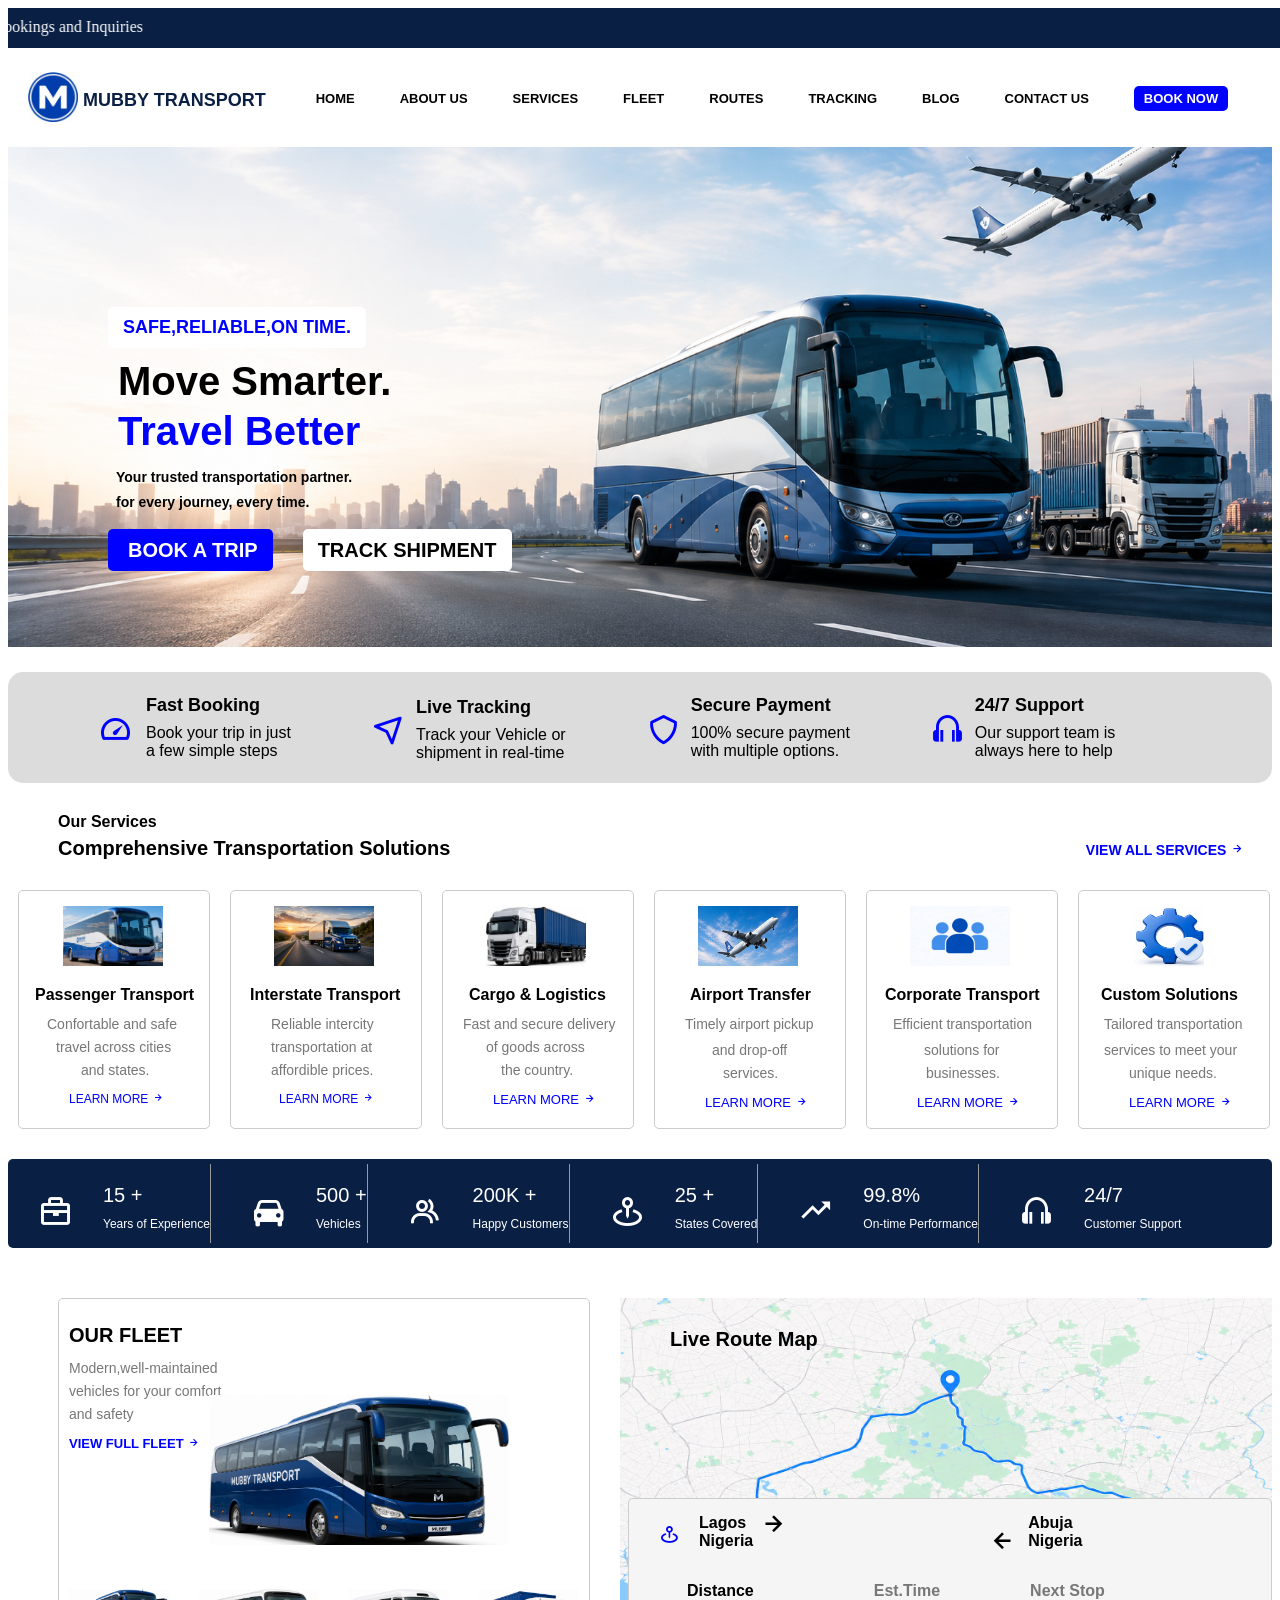
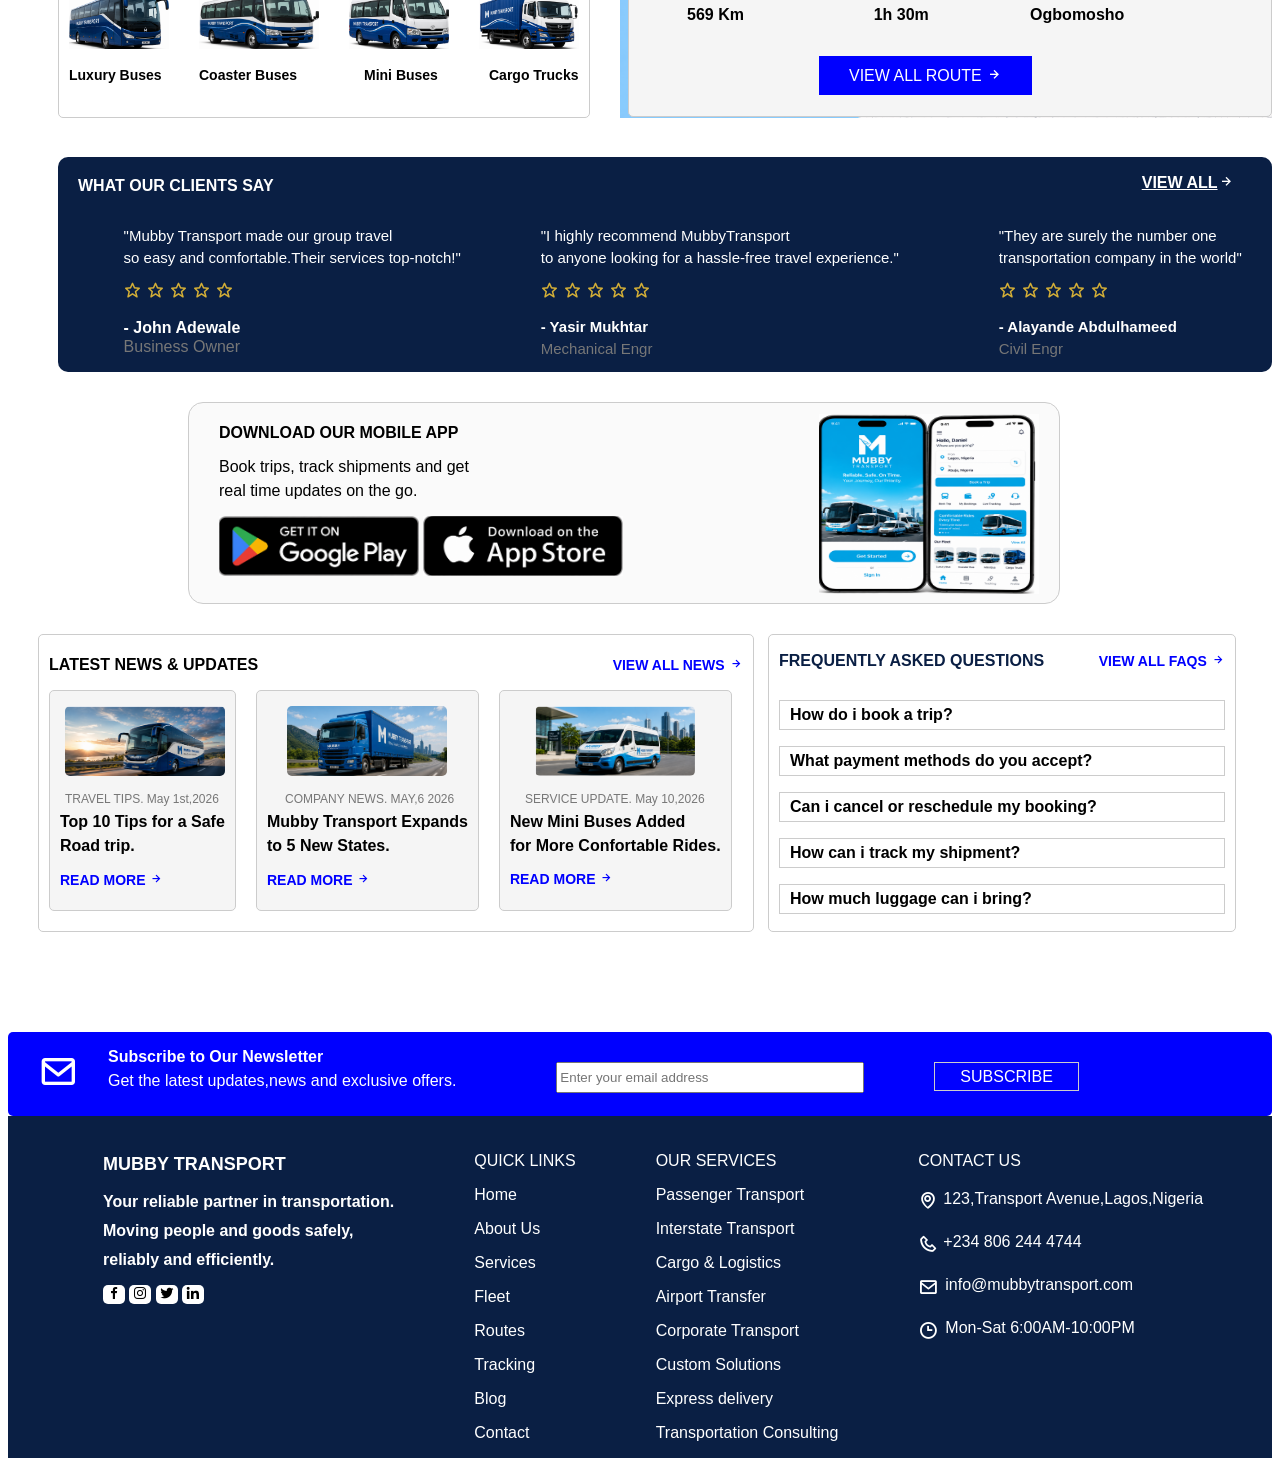
<file: index.html>
<!DOCTYPE html>
<html lang="en">
<head>
    <meta charset="UTF-8">
    <meta name="viewport" content="width=device-width, initial-scale=1.0">
    <title>MUBBY TRANSPORT </title>
    <link rel="stylesheet" href="index.css">
    <link href="https://unpkg.com/boxicons@2.1.4/css/boxicons.min.css" rel="stylesheet">
</head>
<body>
    <marquee behavior="" direction="right" class="fifteen">
     Welcome to MUBBY TRANSPORT LTD Safe, Reliable & Comfortable Journeys Every Day!.  Book Your Trip with MUbby Transport - Your Trusted Travel Partner. Need Help? Contact Mubby Transport for Bookings and Inquiries
    </marquee>
    <div class="one">
        <img src="loggo .jpeg" alt="" height="50px" width="50px">
       <header> 
        <p class="three">MUBBY TRANSPORT</p>
        </header>
        <nav class="two" id="navLinks">
            <p><a href="index.html" style="text-decoration: none; color: #000000;" class="mifi">HOME</a></p>
            <p><a href="aboutus.html" style="text-decoration: none; color: #000000; " >ABOUT US</a></p>
            <p><a href="services.html" style="text-decoration: none; color: #000000;">SERVICES</a></p>
            <p><a href="fleet.html" style="text-decoration: none; color: #000000;">FLEET</a></p>
            <p><a href="route.html" style="text-decoration: none; color: #000000;">ROUTES</a></p>
            <p><a href="tracking.html" style="text-decoration: none; color: #000000;">TRACKING</a></p>
            <p><a href="blog.html" style="text-decoration: none; color: #000000;">BLOG</a></p>
            <p><a href="contact.html" style="text-decoration: none; color: #000000;">CONTACT US</a></p>
            <p><a href="book.html" style="text-decoration: none; color: #ffffff; " class="four">BOOK NOW</a></p>

        </nav>
        <button class="genpal" id="menuBtn">&#9776</button>


    </div>
    <div class="five">
         <div class="six">
            <p class="ten">SAFE,RELIABLE,ON TIME.</p>
            <p class="eleven">Move Smarter.</p>
            <p class="twelve">Travel Better</p>
            <p class="thirteen">Your trusted transportation partner.</p>
            <p class="fourteen">for every journey, every time.</p>
            <div class="seven">
                <p><a href="book.html" style="text-decoration: none; color: #ffffff;" class="eight">BOOK A TRIP </a></p>
                <p><a href="tracking.html" style="text-decoration: none; color: #000000;" class="nine">TRACK SHIPMENT</a></p>
            </div>
         </div>
           <!-- <form action="" class="seventeen">
            <label for="" class="sixteen"> Book Your Trip</label><br>
            <label for="text" class="eighteen">From</label>
            <input type="text" name="" id="text" class="nineteen" placeholder="Departure location" required><br>
            <label for="to" class="twenty">To</label> 
            <input type="text" name="" id="to" class="forgot" placeholder="Destination location" required><br>
            <label for="date" class="twoone">Date</label>
            <input type="date" name="" id="date" class="twotwo" required ><br>
            <label for="" class="twothree">Passengers</label>
            <select name="" id="" class="twofour" required>
                <option value="">1 Passenger</option >
                <option value="">2 Passengers</option>
                <option value="">3 Passengers</option>
                <option value="">4 Passengers</option>
                <option value="">5 Passengers</option>
            </select><br>
            <label for="" class="twofive" >Vehicle Type</label>
            <select name="" id="" class="twosix" required>
                <option value="">Sedan Car</option>
                <option value="">SUV</option>
                <option value="">MiniVan</option>
                <option value="">Executive Car</option>
                <option value="">Taxi</option>
                <option value="">Shuttle Bus</option>
                <option value="">14-Seater Bus</option>
                <option value="">18-Seater Bus</option>
                <option value="">30-Seater Bus</option>
                <option value=""> 50-Seater Bus</option>
                <option value="">Cargo Van</option>
                <option value="">Truck</option>
                <option value="">Staff Bus</option>
                <option value="">School Bus</option>
                <option value="">Airport Transfer Vehicle</option>
            </select><br>
            <input type="submit" value="SUBMIT" class="twoseven" >


           </form>
    </div> -->
    <div class="threeone">
        <i class="bx bx-tachometer"  style="font-size: 35px; color: #0000ff; margin-left: 80px; margin-top: 35px;"></i>
      <div class="threetwo">
      <p class="twoeight">Fast Booking </p>
      <p class="twonine">Book your trip in just <br>a few simple steps</p>

      </div>
       <i class="bx bx-navigation" style="margin-top: 35px; margin-left: 80px; color: #0000ff ; font-size: 35px;" ></i>

       <div class="threethree">
        <p class="threefour">Live Tracking</p>
        <p class="threefive">Track your Vehicle or <br>shipment in real-time</p>

       </div>
        <i class="bx bx-shield " style="margin-left: 80px; margin-top: 35px; color: #0000ff; font-size: 35px;"></i>
        <div class="threeseven">
            <p class="threeeight">Secure Payment</p>
            <p class="threenine">100% secure payment <br>with multiple options.</p>
        </div>
        <i class="bx bx-headphone" style="margin-top: 35px; margin-left:80px ; font-size:35px ; color: #0000ff;"></i>
        <div class="fourty">
            <p class="fourone">24/7 Support</p>
             <p class="fourtwo">Our support team is <br>always here to help</p>
        </div>
       </div>
       <div class="fourthree">
        <p class="fourfour">Our Services</p>
       <p class="fourfive">Comprehensive Transportation Solutions <a href="services.html" style="color: #0000ff; text-decoration: none; " class="foursix">VIEW ALL SERVICES <i class="bx bx-right-arrow-alt"></i></a></p>
       </div>
       <div class="fourseven">
        <div class="foureight">
            <img src="WhatsApp Image 2026-06-25 at 05.51.15.jpeg" alt="" height="60px" width="100px" class="fournine">
            <p class="fifty">Passenger Transport</p>
            <p class="fiveone">Confortable and safe</p>
            <p class="fivetwo">travel across cities</p>
            <p class="fivethree">and states.</p>
            <p class="fivefour"><a href="" style="color: #0000ff; text-decoration: none; " >LEARN MORE <i class="bx bx-right-arrow-alt"></i></a></p>
        </div>
        <div class="sixty">
            <img src="img1.jpeg" alt="" height="60px" width="100px" class="fivefive">
            <p class="fivesix">Interstate Transport</p>
            <p class="fiveseven">Reliable intercity</p>
            <p class="fiveeight">transportation at</p>
            <p class="fivenine">affordible prices.</p>
            <p class="sixone"><a href="" style="color: #0000ff; text-decoration: none; " >LEARN MORE <i class="bx bx-right-arrow-alt"></i></a></p>

        </div>
        <div class="sixtwo">
            <img src="img2.jpeg" alt="" height="60px" width="100px" class="sixthree">
            <p class="sixfour">Cargo & Logistics</p>
            <p class="sixfive">Fast and secure delivery</p>
            <p class="sixsix">of goods across</p>
            <p class="sixseven">the country.</p>
            <p class="sixeight"><a href="" style="color: #0000ff; text-decoration: none; " >LEARN MORE <i class="bx bx-right-arrow-alt"></i></a></p>
        </div>
        <div class="sixnine">
            <img src="planeimg.jpeg" alt="" height="60px" width="100px" class="seventy">
            <p class="sevenone">Airport Transfer</p>
            <p class="sevenfive">Timely airport pickup</p>
            <p class="seventwo">and drop-off</p>
            <p class="seventhree">services.</p>
            <p class="sevenfour"><a href="" style="color: #0000ff; text-decoration: none; " >LEARN MORE <i class="bx bx-right-arrow-alt"></i></a></p>

        </div>
        <div class="sevensix">
            <img src="groups img.jpeg" alt="" height="60px" width="100px" class="sevenseven">
            <p class="seveneight">Corporate Transport</p>
            <p class="sevennine">Efficient transportation</p>
            <p class="eighty">solutions for</p>
            <p class="eightone">businesses.</p>
            <p class="eighttwo"><a href="" style="color: #0000ff; text-decoration: none; " >LEARN MORE <i class="bx bx-right-arrow-alt"></i></a></p>

        </div>
        <div class="eightthree">
            <img src="secure img.jpeg" alt="" height="60px" width="70px" class="eightfour">
            <p class="eightfive">Custom Solutions</p>
            <p class="eightsix">Tailored transportation</p>
            <p class="eightseven">services to meet your </p>
            <p class="eighteight">unique needs.</p>
            <p class="eightnine"><a href="" style="color: #0000ff; text-decoration: none; " >LEARN MORE <i class="bx bx-right-arrow-alt"></i></a></p>

        </div>
       </div>
       <div class="ninety">
            <i class="bx bx-briefcase " style=" font-size:35px ; color: #ffffff; margin-left: 20px; margin-top: 30px;" ></i>
              <div class="ninethree">
           <p class="nineone">15 +</p>
           <p class="ninetwo">Years of Experience</p>
        </div>
          <i class="bx bxs-car" style=" font-size:35px ; color: #ffffff; margin-left: 20px; margin-top: 30px; " ></i>
        <div class="ninesix">
            <p class="ninefour">500 +</p>
            <p class="ninefive">Vehicles</p>
        </div>
        <i class="bx bx-group" style=" font-size:35px ; color: #ffffff; margin-left: 20px; margin-top: 30px; " ></i>

        <div class="nineseven">
            <p class="nineeight">200K +</p>
            <p class="ninenine">Happy Customers</p>
        </div>
        <i class="bx bx-map-pin" style=" font-size:35px ; color: #ffffff; margin-left: 20px; margin-top: 30px; "></i>
        <div class="onehundred">
            <p  class="onehundredone">25 +</p>
            <p class="onehundredtwo">States Covered</p>
        </div>
        <i class="bx bx-trending-up" style=" font-size:35px ; color: #ffffff; margin-left: 20px; margin-top: 30px; "></i>
        <div class="onehundredfive">
            <p class="onehundredthree">99.8%</p>
            <p class="onehundredfour">On-time Performance</p>
        </div>
        <i class="bx bx-headphone" style=" font-size:35px ; color: #ffffff; margin-left: 20px; margin-top: 30px; "></i>
        <div class="onehundredsix">
            <p class="onehundredseven">24/7</p>
            <p class="onehundredeight">Customer Support</p>
        </div>
       </div>
       <div class="onehundrednine">
        <div class="onetwofour">
            <p class="oneeleven">OUR FLEET</p>
            <p class="onetwelve">Modern,well-maintained</p>
            <p class="onethirteen">vehicles for your comfort</p>
            <p class="onefourteen">and safety</p>
            <p class="onefifteen"><a href="fleet.html" style="text-decoration: none; color: #0000ff;">VIEW FULL FLEET <i class="bx bx-right-arrow-alt"></i></a></p>
            <img src="file_00000000d3b471f4a09febf6993038d2.png" alt="" height="150px" width="300px" class="onehundredten">
            <div class="onesixteen">
                <div>
                    <img src="file_00000000d3b471f4a09febf6993038d2.png" alt="" height="60px" width="100px">
                    <p class="oneseventeen">Luxury Buses</p>
                </div>
                <div class="oneeighteen">
                    <img src="file_0000000018dc71f4b7181ab63f20357a.png" alt="" height="60px" width="120px">
                    <p class="onenineteen">Coaster Buses</p>
                </div>
                <div class="onetwenty">
                    <img src="file_00000000cc2c71f492933df95e0e2477.png" alt="" height="60px" width="100px">
                    <p class="onetwoone">Mini Buses</p>
                </div>
                <div class="onetwotwo">
                    <img src="file_00000000424471f4bfc6351835b29a24.png" alt="" height="60px" width="100px">
                    <p class="onetwothree">Cargo Trucks</p>
                </div>

            </div>
        </div> <br>
        <div class="onetwofive">
            
            <p class="onetwosix">Live Route Map</p>
          <img src="file_0000000031c471f49da2b70c8ff2c736.png" alt="" height="420px" width="600px" class="onetwoseven">
        
           </div>
       </div>
       <div class="onetwoeight">
       <div class="onetwonine">
        <i class="bx bx-map-pin" style=" font-size:20px ; color: #0000ff; margin-left: 20px; margin-top: 20px; "></i>
        <p class="onethirty">Lagos <br>Nigeria</p>
        <i class="bx bx-right-arrow-alt" style="font-size: 30px; margin-top: 5px; margin-left: 5px;"></i>
        <i class="bx bx-left-arrow-alt" style="font-size: 30px; margin-top: 22px; margin-left: 200px;"></i>

        <p class="onethreeone">Abuja <br>Nigeria</p><br>
       </div>
       <div class="onethreefour">
        <div class="onethreetwo">
            <p>Distance</p>
            <p class="onethreethree">569 Km</p>
        </div>
        <div class="onethreefive">
            <p class="onethreesix">Est.Time</p>
            <p class="onethreeseven">1h 30m</p>
        </div>
        <div class="onethreeeight">
            <p class="onethreenine">Next Stop</p>
            <p class="onefourty">Ogbomosho</p>
        </div>
       </div>
       <p class="onefourone"><a href="route.html" style="text-decoration: none; color: #ffffff;">VIEW ALL ROUTE <i class="bx bx-right-arrow-alt"></i></a></p>


       </div>
       <div class="onefourtwo">
            <p class="onefourthree">WHAT OUR CLIENTS SAY</p>

        <div class="onefournine">
        <p class="onefourfour">"Mubby Transport made our group travel</p>
        <p class="onefourfive"> so easy and comfortable.Their services top-notch!"</p>
        <div class="onefoursix">
         <i class="bx bx-star"></i>
         <i class="bx bx-star"></i>
         <i class="bx bx-star"></i>
         <i class="bx bx-star"></i>
         <i class="bx bx-star"></i>
        </div>
        <p class="onefourseven">- John Adewale</p>
        <p class="onefoureight">Business Owner</p>
        </div>
        <div class="onefifty">
            <p> "I highly recommend MubbyTransport</p>
            <p class="onefivetwo"> to anyone looking for a hassle-free travel experience."</p>
            <div class="onefivethree">
         <i class="bx bx-star"></i>
         <i class="bx bx-star"></i>
         <i class="bx bx-star"></i>
         <i class="bx bx-star"></i>
         <i class="bx bx-star"></i>
        </div>
        <p class="onefivefour">- Yasir Mukhtar</p>
        <p class="onefivefive">Mechanical Engr</p>
        </div>
        <div class="onefivesix">
            <p>"They are surely the number one </p>
            <p class="onefiveeight">transportation company in the world" </p>
            <div class="onefivenine">
         <i class="bx bx-star"></i>
         <i class="bx bx-star"></i>
         <i class="bx bx-star"></i>
         <i class="bx bx-star"></i>
         <i class="bx bx-star"></i>
        </div>
         <p class="onesixty">- Alayande Abdulhameed</p>
         <p class="onesixone">Civil Engr</p>
        </div>
       <div  class="onefiveone">
        <p><a href="" style="color: #ffffff;">VIEW ALL<i class="bx bx-right-arrow-alt"></i></a></p>
       </div>
       </div>
       <div class="onefiveseven">
       <div class="onesixseven">
        <p class="onesixfour">DOWNLOAD OUR MOBILE APP</p>
        <p class="onesixfive">Book trips, track shipments and get</p>
        <p class="onesixsix">real time updates on the go.</p>
        <div>
        <a href=""><img src="file_00000000932c71f4a8794e5bc2189850.png" alt="" height="60px" width="200px"></a>
        <a href=""><img src="file_00000000d96871f4bf2805d149282c12.png" alt="" height="60px" width="200px"></a>
        </div>
        <img src="file_000000004c9871f4a8990eed7d2d542e.png" alt="" height="180px" width="220px" class="onesixthree">
       </div>
       </div>
       <div class="onesixeight">
        <p class="onesixnine">LATEST NEWS & UPDATES <a href="blog.html" style="color: #0000ff;  text-decoration: none; font-size: 14px;" class="news">VIEW ALL NEWS <i class="bx bx-right-arrow-alt"></i></a></p>
        <div class="onesevensix">
        <div class="oneseventy">
            <img src="file_00000000c29871f485c56f84f2bd6d4f.png" alt="" height="70px" width="160px" class="onesevenone">
            <p class="oneseventwo">TRAVEL TIPS. May 1st,2026</p>
            <p class="oneseventhree">Top 10 Tips for a Safe</p>
            <p class="onesevenfour">Road trip.</p>
            <p><a href="" style="text-decoration: none; color: #0000ff;" class="onesevenfive">READ MORE <i class="bx bx-right-arrow-alt"></i></a></p>
        </div>
        <div class="oneseveneight">
            <img src="file_000000008c0c71f4aaaaf63b32007e36.png" alt=""  height="70px" width="160px" class="onesevenseven">
            <p class="onesevennine">COMPANY NEWS. MAY,6 2026 </p>
            <p class="oneeighty">Mubby Transport Expands</p>
            <p class="oneeightone">to 5 New States.</p>
            <p><a href="" style="text-decoration: none; color: #0000ff;" class="oneeighttwo">READ MORE <i class="bx bx-right-arrow-alt"></i></a></p>

        </div>
        <div class="oneeightthree">
            <img src="file_00000000f27c7243a288062c1483860c.png" alt=""  height="70px" width="160px" class="oneeightfour">
            <p class="oneeightfive">SERVICE UPDATE. May 10,2026</p>
            <p class="oneeightsix">New Mini Buses Added</p>
            <p class="oneeightseven">for More Confortable Rides.</p>
            <p class="oneeighteight"><a href="" style="text-decoration: none; color: #0000ff;" class="">READ MORE <i class="bx bx-right-arrow-alt"></i></a></p>

        </div>
        </div>
       </div>
       <div class="oneeightnine">
        <p class="oneninety">FREQUENTLY ASKED QUESTIONS <a href="" class="onenineone" style="text-decoration: none; color: #0000ff;" >VIEW ALL FAQS <i class="bx bx-right-arrow-alt"></i></a></p>
        <p class="oneninetwo">How do i book a trip?</p>
        <p class="oneninethree">What payment methods do you accept?</p>
        <p class="oneninefour classoneninefive">Can i cancel or reschedule my booking?</p>
        <p class="oneninesix">How can i track my shipment?</p>
        <p class="onenineseven">How much luggage can i bring?</p>
       </div>
       <div class="onenineeight">
           <i class="bx bx-envelope" style="font-size: 40px; margin-left: 20px; margin-top: 10px;"></i>
          <div class="oneninenine">
           <p class="twohundred">Subscribe to Our Newsletter</p>
           <p class="twohundredone">Get the latest updates,news and exclusive offers.</p>
        </div>
        <input type="email" name="" id="" placeholder="Enter your email address" class="twohundredtwo" required>
       <div class="twohundredfour">
        <p><a href="" style="text-decoration: none; color: #ffffff;" class="twohundredthree" >SUBSCRIBE</a></p>
       </div> 
       </div>
       <div class="twohundredfive">
        <div class="twohundredsix">
            <p class="twohundredseven">MUBBY TRANSPORT</p>
            <p class="twohundredeight">Your reliable partner in transportation.</p>
            <p class="twohundrednine">Moving people and goods safely,</p>
            <p class="twohundredten">reliably and efficiently.</p>
            <p>
                <a href="" style="color: #000000; background-color:#ffffff ; border-radius: 5px; padding: 1px 3px;"><i class="bx bxl-facebook"></i></a>
                <a href="" style="color: #000000; background-color:#ffffff ; border-radius: 5px; padding: 1px 3px;"> <i class="bx bxl-instagram" ></i></a>
                <a href="" style="color: #000000; background-color:#ffffff ; border-radius: 5px; padding: 1px 3px;">  <i class="bx bxl-twitter"></i></a>
                <a href="" style="color: #000000; background-color:#ffffff ; border-radius: 5px; padding: 1px 3px;"><i class="bx bxl-linkedin"></i></a>
            </p>
        </div>
         <div class="twohundredeleven">
            <p>QUICK LINKS</p>
            <p><a href="index.html" style="text-decoration: none; color: #ffffff; ">Home</a></p>
            <p><a href="aboutus.html" style="text-decoration: none; color: #fff;">About Us</a></p>
            <p><a href="" style="text-decoration: none; color: #fff;">Services</a></p>
            <p><a href="" style="text-decoration: none; color:#fff;">Fleet</a></p>
            <p><a href="" style="text-decoration: none; color:#fff;">Routes</a></p>
            <p><a href="" style="text-decoration: none; color: #fff;">Tracking</a></p>
            <p><a href="" style="text-decoration: none; color: #fff;">Blog</a></p>
            <p><a href="" style="text-decoration: none; color: #fff;">Contact</a></p>

   </div>
   <div class="twohundredtwelve">
    <p>OUR SERVICES</p>
    <div class="twohundredsixteen">
    <p>Passenger Transport</p>
    <p>Interstate Transport</p>
    <p>Cargo & Logistics</p>
    <p>Airport Transfer</p>
    <p>Corporate Transport</p>
    <p>Custom Solutions</p>
    <p>Express delivery</p>
    <p>Transportation Consulting</p>
    </div>
    </div>
    <div class="twohundredthirteen">
        <p class="food">CONTACT US</p>
        <div class="twohundredfourteen">
        <i class="bx bx-map" style="font-size: 20px; color: #ffffff;"></i>
        <p class="twohundredfifteen">123,Transport Avenue,Lagos,Nigeria</p>
        </div>
        <div class="twohundredseventeen">
            <i class="bx bx-phone" style="font-size: 20px; color: #ffffff;"></i>
            <p class="twohundredeighteen">+234 806 244 4744 </p>
        </div>
        <div class="twohundrednineteen">
            <i class="bx bx-envelope" style="font-size: 20px; color: #ffffff;"></i>
            <p class="twotwenty">info@mubbytransport.com</p>
        </div>
        <div class="twotwoone">
            <i class="bx bx-time" style="font-size: 20px; color: #ffffff;"></i>
            <p class="twotwotwo">Mon-Sat 6:00AM-10:00PM</p>
        </div>
    </div>
       </div>
       <script src="index.js"></script>
</body>

</html>
</file>
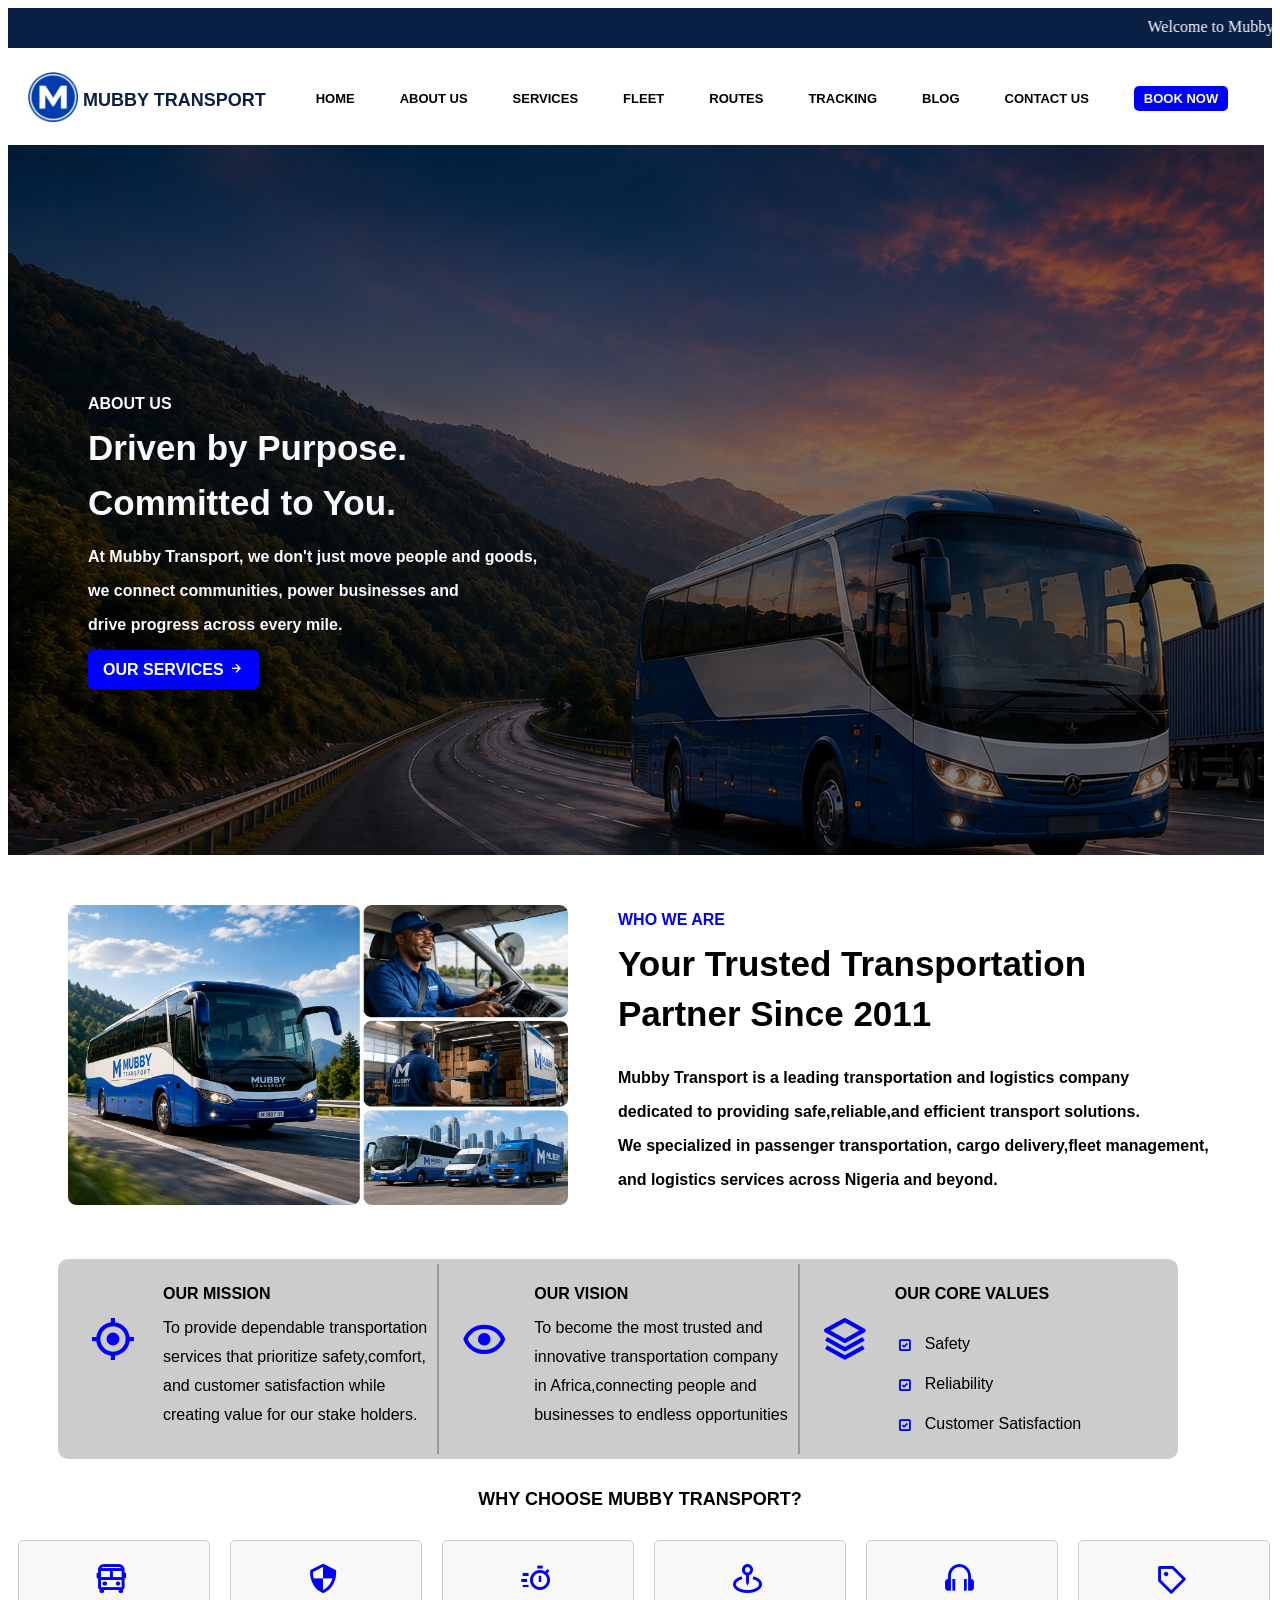
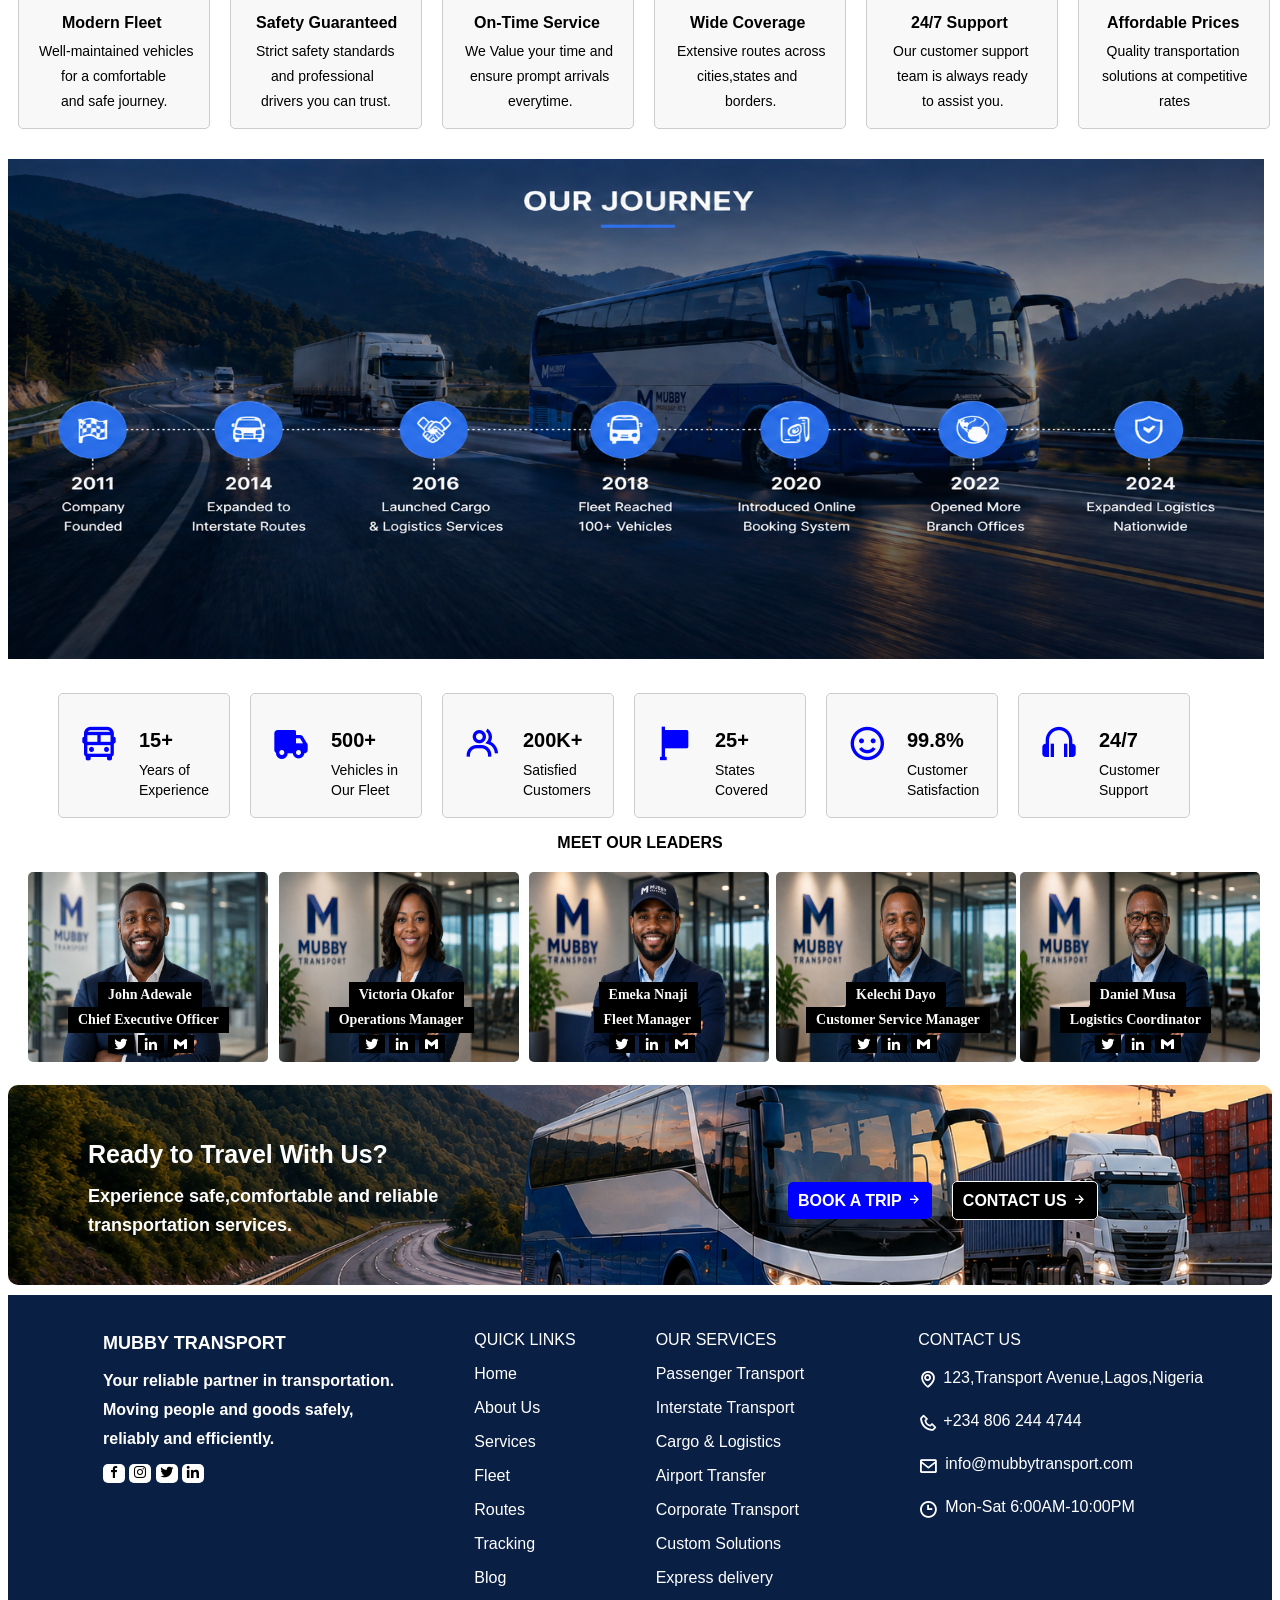
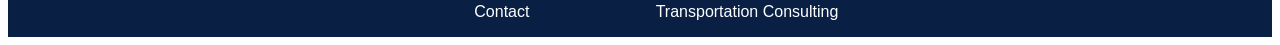
<file: aboutus.html>
<!DOCTYPE html>
<html lang="en">
<head>
    <meta charset="UTF-8">
    <meta name="viewport" content="width=device-width, initial-scale=1.0">
    <title>About Us</title>
    <link rel="stylesheet" href="aboutus.css">
    <link href="https://unpkg.com/boxicons@2.1.4/css/boxicons.min.css" rel="stylesheet">

</head>
<body>
    <marquee behavior="" direction="" class="twotwothree">
        Welcome to Mubby Transport | Excellence in Passenger Transport | Cargo & Logistics | Airport Transfers | Corporate Mobility | Safety First | Customer Satisfaction is Our Priority | Move Smarter. Travel Better. 
    </marquee>
     <div class="one">
        <img src="loggo .jpeg" alt="" height="50px" width="50px">
       <header> 
        <p class="three">MUBBY TRANSPORT</p>
        </header>
        <nav class="two" id="navLinks">
            <p><a href="index.html" style="text-decoration: none; color: #000000; " class="mifi">HOME</a></p>
            <p><a href="aboutus.html" style="text-decoration: none; color: #000000; " >ABOUT US</a></p>
            <p><a href="services.html" style="text-decoration: none; color: #000000; ">SERVICES</a></p>
            <p><a href="fleet.html" style="text-decoration: none; color: #000000; ">FLEET</a></p>
            <p><a href="route.html" style="text-decoration: none; color: #000000;">ROUTES</a></p>
            <p><a href="tracking.html" style="text-decoration: none; color: #000000;">TRACKING</a></p>
            <p><a href="blog.html" style="text-decoration: none; color: #000000;">BLOG</a></p>
            <p><a href="contact.html" style="text-decoration: none; color: #000000;">CONTACT US</a></p>
            <p><a href="book.html" style="text-decoration: none; color: #ffffff; " class="four">BOOK NOW</a></p>

        </nav>
        <button class="genpal" id="menuBtn">&#9776</button>

    </div>
    <div class="twotwofour">
        <div class="twotwofive">
            <p class="twotwoeight">ABOUT US</p>
            <p class="twotwosix">Driven by Purpose.</p>
            <p class="twotwoseven">Committed to You.</p>
            <p class="twotwonine">At Mubby Transport, we don't just move people and goods,</p>
            <p class="twothirty">we connect communities, power businesses and</p>
            <p class="twothreeone ">drive progress across every mile.</p>
            <p class="twothreetwo"><a href="services.html" style="color: #ffffff; text-decoration: none;">OUR SERVICES <i class="bx bx-right-arrow-alt" ></i></a></p>
        </div>
    </div>
    <div class="twothreethree">
        <div class="sprite">
        <img src="file_00000000004471f4b1a384ad578b4960.png" alt="" height="300px"  class="tii" >
        </div>
        <div class="twothreefour">
            <p class="twothreefive">WHO WE ARE</p>
            <p class="twothreesix">Your Trusted Transportation </p>
            <p class="twothreeseven">Partner Since 2011</p>
            <p class="twothreeeight">Mubby Transport is a leading transportation and logistics company</p>
            <p class="twothreenine">dedicated to providing safe,reliable,and efficient transport solutions.</p>
            <p class="twofourty">We specialized in passenger transportation, cargo delivery,fleet management,</p>
            <p class="twofourone">and logistics services across Nigeria and beyond.</p>
        </div>
    </div>
    <div class="twofourtwo">
            <i class="bx bx-target-lock" style="color: #00f; font-size: 50px; margin-top: 50px; margin-left: 20px;"></i>
           <div class="twofourthree">
            <p class="twofourfour">OUR MISSION</p>
            <p class="twofourfive">To provide dependable transportation  </p>
            <p class="twofoursix">services that prioritize safety,comfort,</p>
            <p class="twofourseven">and customer satisfaction while</p>
            <p class="twofoureight">creating value for our stake holders.</p>
        </div>
        <i class="bx bx-show" style="color: #00f; font-size: 50px; margin-top: 50px; margin-left: 20px;"></i>
        <div class="twofifty">
            <p class="twofiveone">OUR VISION</p>
            <p class="twofivetwo">To become the most trusted and</p>
            <p class="twofivethree">innovative transportation company</p>
            <p class="twofivefour">in Africa,connecting people and</p>
            <p class="twofivefive"> businesses to endless opportunities</p>
        </div>
        <i class="bx bx-layer" style="color: #00f; font-size: 50px; margin-top: 50px; margin-left: 20px;"></i>
        <div class="twofivesix">
            <p class="twofiveseven">OUR CORE VALUES</p>
            <div class="twofiveeight">
                <i class="bx bx-checkbox-checked" style="color: #00f; font-size: 20px; margin-top: 16px;"></i>
                <p class="twofivenine">Safety</p>
                 </div>
                 <div class="twosixty">
                <i class="bx bx-checkbox-checked" style="color: #00f; font-size: 20px; margin-top: 16px;"></i>
                    <p class="twosixone">Reliability</p>
                 </div>
                 <div class="twosixtwo">
                <i class="bx bx-checkbox-checked" style="color: #00f; font-size: 20px; margin-top: 16px;"></i>
                    <p class="twosixthree">Customer Satisfaction</p>
                 </div>
        </div>
    </div>
    <div class="twosixfour">
        <p class="twosixfive">WHY CHOOSE MUBBY TRANSPORT?</p>
        <div class="twosixsix">
            <div class="twosixseven">
                <i class="bx bx-bus" style="font-size: 35px; color: #00f; margin-top: 15px; margin-left: 65px;"></i>
                <p class="twosixeight">Modern Fleet</p>
                <p class="twosixnine">Well-maintained vehicles</p>
                <p class="twoseventy">for a comfortable</p>
                <p class="twosevenone">and safe journey.</p>
            </div>
            <div class="twoseventwo">
                <i class="bx bx-shield-quarter" style="font-size: 35px; color: #00f; margin-top: 15px; margin-left: 65px;"></i>
                <p class="twoseventhree">Safety Guaranteed</p>
                <p class="twosevenfour">Strict safety standards</p>
                <p class="twosevenfive">and professional</p>
                <p class="twosevensix">drivers you can trust.</p>
            </div>
            <div class="twosevenseven">
                <i class="bx bx-timer" style="font-size: 35px; color: #00f; margin-top: 15px; margin-left: 65px;"></i>
                <p class="twoseveneight">On-Time Service</p>
                <p class="twosevennine">We Value your time and</p>
                <p class="twoeighty">ensure prompt arrivals</p>
                <p class="twoeightone">everytime.</p>
            </div>
            <div class="twoeighttwo">
                <i class="bx bx-map-pin" style="font-size: 35px; color: #00f; margin-top: 15px; margin-left: 65px;"></i>
                <p class="twoeightthree">Wide Coverage</p>
                <p class="twoeightfour">Extensive routes across</p>
                <p class="twoeightfive">cities,states and</p>
                <p class="twoeightsix">borders.</p>
            </div>
            <div class="twoeightseven">
                <i class="bx bx-headphone" style="font-size: 35px; color: #00f; margin-top: 15px; margin-left: 65px;"></i>
                <p class="twoeighteight">24/7 Support</p>
                <p class="twoeightnine">Our customer support</p>
                <p class="twoninety">team is always ready</p>
                <p class="twonineone">to assist you.</p>
            </div>
            <div class="twoninetwo">
                <i class="bx bx-purchase-tag" style="font-size: 35px; color: #00f; margin-top: 15px; margin-left: 65px;"></i>
                <p class="twoninethree">Affordable Prices</p>
                <p class="twoninefour">Quality transportation</p>
                <p class="twoninefive">solutions at competitive</p>
                <p class="twoninesix">rates</p>
            </div>
        </div>
    </div>
    <div class="twonineseven">
      <img src="file_0000000068288246b21f38abd066174f.png" alt="" height="500px" width="1256px" class="teem">
    </div>
    <div class="twonineeight">
        <div class="twoninenine">
            <i class="bx bx-bus " style="color: #00f; font-size: 40px; margin-top: 25px; margin-left: 10px;"></i>
            <div class="threehundred">
                <p class="threehundredone">15+</p>
                <p class="threehundredtwo">Years of</p>
                <p class="threehundredthree">Experience</p>
            </div>
        </div>
        <div class="threehundredfive">
            <i class="bx bxs-truck" style="color: #00f; font-size: 40px; margin-top: 25px; margin-left: 10px;"></i>
            <div class="threehundredfour">
                <p class="threehundredsix">500+</p>
                <p class="threehundredseven">Vehicles in</p>
                <p class="threehundredeight">Our Fleet</p>
            </div>
        </div>
        <div class="threehundrednine">
            <i class="bx bx-group" style="color: #00f; font-size: 40px; margin-top: 25px; margin-left: 10px;"></i>
            <div class="threehundredten" >
                <p class="threehundredeleven">200K+</p>
                <p class="threehundredtwelve">Satisfied</p>
                <p class="threehundredthirteen">Customers</p>
            </div>
        </div>
        <div class="threehundredfourteen">
            <i class="bx bxs-flag" style="color: #00f; font-size: 40px; margin-top: 25px; margin-left: 10px;"></i>
            <div class="threehundredfifteen">
                <p class="threehundredsixteen">25+</p>
                <p class="threehundredseventeen">States</p>
                <p class="threehundredeighteen">Covered</p>
            </div>
        </div>
        <div class="threehundrednineteen">
            <i class="bx bx-smile" style="color: #00f; font-size: 40px; margin-top: 25px; margin-left: 10px;"></i>
              <div class="threehundredtwenty">
            <p class="threehundredtwoone">99.8%</p>
            <p class="threetwotwo">Customer</p>
            <p class="threetwothree">Satisfaction</p>
        </div>
        </div>
        <div class="threetwofour">
            <i class="bx bx-headphone" style="color: #00f; font-size: 40px; margin-top: 25px; margin-left: 10px;"></i>
            <div class="threetwofive">
                <p class="threetwosix">24/7</p>
                <p class="threetwoseven">Customer</p>
                <p class="threetwoeight">Support</p>
            </div>
        </div>

    </div>
     <p class="threetwonine">MEET OUR LEADERS</p>
     <div class="threetwoten">
        <div class="threethirty">
            <img src="file_00000000fa0c71f4ae3516c285aa4e33.png" alt="" height="190px" width="240px" class="threethreeone">
            <p class="threethreetwo">John Adewale</p>
            <p class="threethreethree">Chief Executive Officer</p>
            <div class="threethreefour">
            <i class="bx bxl-twitter" style="position: relative; color: #ffffff; background-color: #000000; width: fit-content; padding: 1px 5px;" ></i>
            <i class="bx bxl-linkedin"  style="position: relative; color: #ffffff; background-color: #000000; width: fit-content; padding: 1px 5px;"></i>
            <i class="bx bxl-gmail"  style="position: relative; color: #ffffff; background-color: #000000; width: fit-content; padding: 1px 5px;"></i>
            </div>
        </div>
        <div class="threethreefive">
            <img src="file_000000003b2c71f48da85181a6a44edb.png" height="190px" width="240px" alt="" class="threethreenine" >
            <p class="threethreesix">Victoria Okafor</p>
            <p class="threethreeseven">Operations Manager</p>
            <div class="threethreeeight">
            <i class="bx bxl-twitter" style="position: relative; color: #ffffff; background-color: #000000; width: fit-content; padding: 1px 5px;" ></i>
            <i class="bx bxl-linkedin"  style="position: relative; color: #ffffff; background-color: #000000; width: fit-content; padding: 1px 5px;"></i>
            <i class="bx bxl-gmail"  style="position: relative; color: #ffffff; background-color: #000000; width: fit-content; padding: 1px 5px;"></i>
            </div>
        </div>
        <div class="threefour">
            <img src="file_00000000b96871f482c73301d419b89f.png" alt="" height="190px" width="240px" class="threefourone">
            <p class="threefourtwo">Emeka Nnaji</p>
            <p class="threefourthree">Fleet Manager</p>
            <div class="threefourfour">
            <i class="bx bxl-twitter" style="position: relative; color: #ffffff; background-color: #000000; width: fit-content; padding: 1px 5px;" ></i>
            <i class="bx bxl-linkedin"  style="position: relative; color: #ffffff; background-color: #000000; width: fit-content; padding: 1px 5px;"></i>
            <i class="bx bxl-gmail"  style="position: relative; color: #ffffff; background-color: #000000; width: fit-content; padding: 1px 5px;"></i>
            </div>
        </div>
        <div class="threefourfive">
            <img src="file_000000000cf871f4b340cbe7c009864f.png" alt=""  height="190px" width="240px" class="threefoursix">
            <p class="threefourseven">Kelechi Dayo</p>
            <p class="threefoureight">Customer Service Manager</p>
            <div class="threefournine">
                <i class="bx bxl-twitter" style="position: relative; color: #ffffff; background-color: #000000; width: fit-content; padding: 1px 5px;" ></i>
            <i class="bx bxl-linkedin"  style="position: relative; color: #ffffff; background-color: #000000; width: fit-content; padding: 1px 5px;"></i>
            <i class="bx bxl-gmail"  style="position: relative; color: #ffffff; background-color: #000000; width: fit-content; padding: 1px 5px;"></i>
            </div>
        </div>
        <div class="threefourten">
            <img src="file_00000000d7b871f49c765a592446f492.png" alt=""   height="190px" width="240px" class="threefifty">
            <p class="threefiveone">Daniel Musa</p>
            <p class="threefivetwo">Logistics Coordinator</p>
            <div class="threefivethree">
            <i class="bx bxl-twitter" style="position: relative; color: #ffffff; background-color: #000000; width: fit-content; padding: 1px 5px;" ></i>
            <i class="bx bxl-linkedin"  style="position: relative; color: #ffffff; background-color: #000000; width: fit-content; padding: 1px 5px;"></i>
            <i class="bx bxl-gmail"  style="position: relative; color: #ffffff; background-color: #000000; width: fit-content; padding: 1px 5px;"></i>
            </div>
        </div>
     </div>
     <div class="threefivesix">
        <div class="threefivenine">
        <p class="threefiveeight">Ready to Travel With Us?</p>
        <p class="threesix" >Experience safe,comfortable and reliable</p>
        <p class="threesixone">transportation services.</p>
        <div class="threefiveseven">
            <p><a href="book.html" style="text-decoration: none; color: #ffffff;" class="threesixthree">BOOK A TRIP <i class="bx bx-right-arrow-alt"></i></a></p>
            <p><a href="contact.html" style="text-decoration: none; color: #ffffff;" class="threesixtwo">CONTACT US <i class="bx bx-right-arrow-alt"></i></a></p>
        </div>
        </div>
     </div>
     <div class="twohundredfive">
        <div class="twohundredsix">
            <p class="twohundredseven">MUBBY TRANSPORT</p>
            <p class="twohundredeight">Your reliable partner in transportation.</p>
            <p class="twohundrednine">Moving people and goods safely,</p>
            <p class="twohundredten">reliably and efficiently.</p>
            <p>
                <a href="" style="color: #000000; background-color:#ffffff ; border-radius: 5px; padding: 1px 3px;"><i class="bx bxl-facebook"></i></a>
                <a href="" style="color: #000000; background-color:#ffffff ; border-radius: 5px; padding: 1px 3px;"> <i class="bx bxl-instagram" ></i></a>
                <a href="" style="color: #000000; background-color:#ffffff ; border-radius: 5px; padding: 1px 3px;">  <i class="bx bxl-twitter"></i></a>
                <a href="" style="color: #000000; background-color:#ffffff ; border-radius: 5px; padding: 1px 3px;"><i class="bx bxl-linkedin"></i></a>
            </p>
        </div>
         <div class="twohundredeleven">
            <p>QUICK LINKS</p>
            <p><a href="index.html" style="text-decoration: none; color: #ffffff; ">Home</a></p>
            <p><a href="aboutus.html" style="text-decoration: none; color: #fff;">About Us</a></p>
            <p><a href="services.html" style="text-decoration: none; color: #fff;">Services</a></p>
            <p><a href="fleet.html" style="text-decoration: none; color:#fff;">Fleet</a></p>
            <p><a href="route.html" style="text-decoration: none; color:#fff;">Routes</a></p>
            <p><a href="tracking.html" style="text-decoration: none; color: #fff;">Tracking</a></p>
            <p><a href="blog.html" style="text-decoration: none; color: #fff;">Blog</a></p>
            <p><a href="contact.html" style="text-decoration: none; color: #fff;">Contact</a></p>

   </div>
   <div class="twohundredtwelve">
    <p>OUR SERVICES</p>
    <div class="twohundredsixteen">
    <p>Passenger Transport</p>
    <p>Interstate Transport</p>
    <p>Cargo & Logistics</p>
    <p>Airport Transfer</p>
    <p>Corporate Transport</p>
    <p>Custom Solutions</p>
    <p>Express delivery</p>
    <p>Transportation Consulting</p>
    </div>
    </div>
    <div class="twohundredthirteen">
        <p class="food">CONTACT US</p>
        <div class="twohundredfourteen">
        <i class="bx bx-map" style="font-size: 20px; color: #ffffff;"></i>
        <p class="twohundredfifteen">123,Transport Avenue,Lagos,Nigeria</p>
        </div>
        <div class="twohundredseventeen">
            <i class="bx bx-phone" style="font-size: 20px; color: #ffffff;"></i>
            <p class="twohundredeighteen">+234 806 244 4744 </p>
        </div>
        <div class="twohundrednineteen">
            <i class="bx bx-envelope" style="font-size: 20px; color: #ffffff;"></i>
            <p class="twotwenty">info@mubbytransport.com</p>
        </div>
        <div class="twotwoone">
            <i class="bx bx-time" style="font-size: 20px; color: #ffffff;"></i>
            <p class="twotwotwo">Mon-Sat 6:00AM-10:00PM</p>
        </div>
    </div>
       </div>
       <script src="aboutus.js"></script>
</body>
</html>
</file>
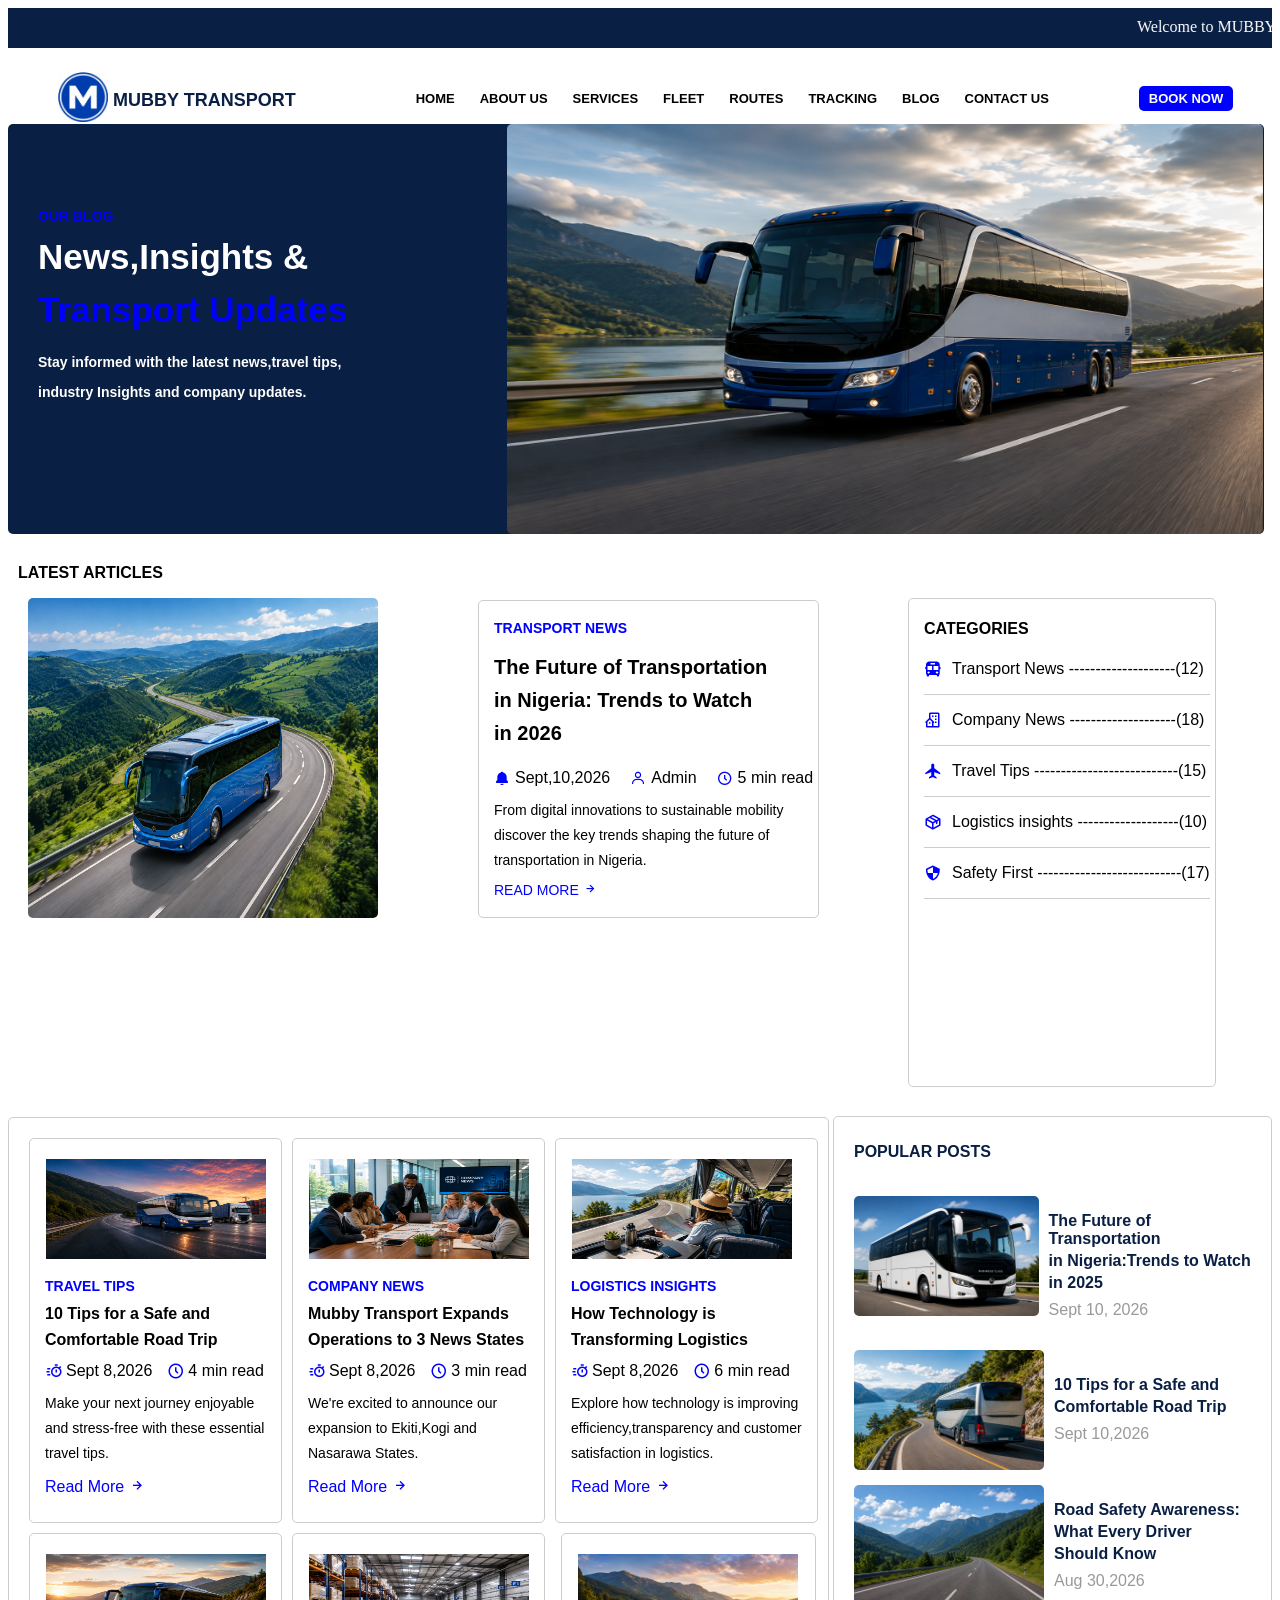
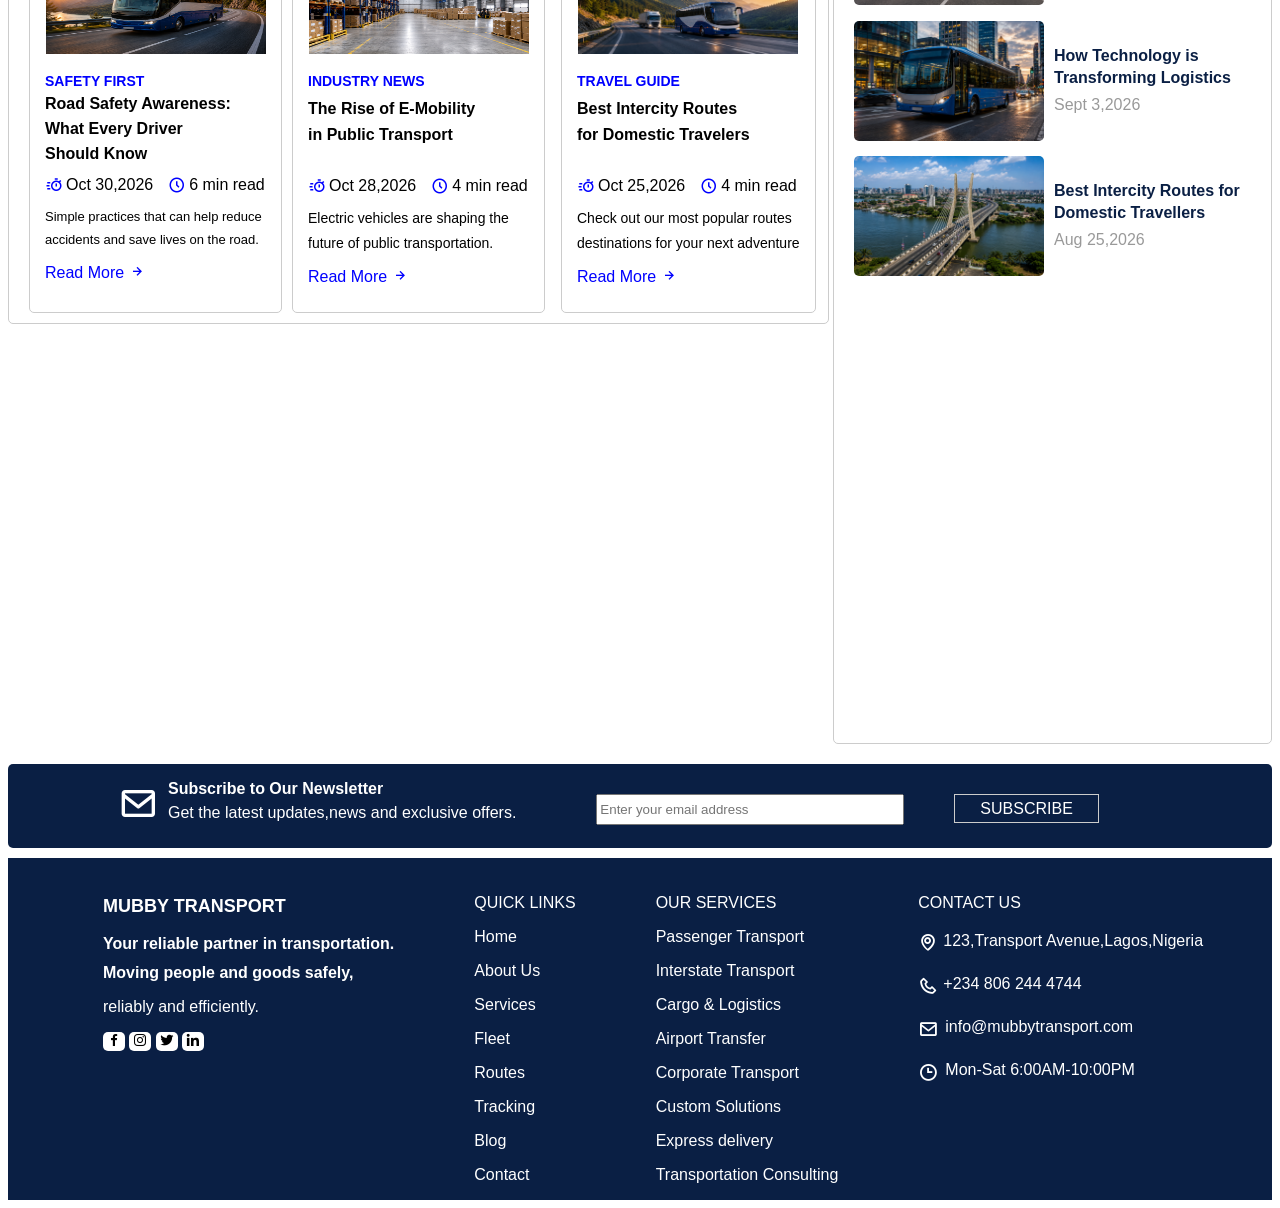
<file: blog.html>
<!DOCTYPE html>
<html lang="en">
<head>
    <meta charset="UTF-8">
    <meta name="viewport" content="width=device-width, initial-scale=1.0">
    <title>Blog</title>
     <link rel="stylesheet" href="blog.css">
    <link href="https://unpkg.com/boxicons@2.1.4/css/boxicons.min.css" rel="stylesheet">
     <meta charset="UTF-8">
    <meta name="viewport" content="width=device-width, 
    initial-scale+1.0">
</head>
<body>
     <marquee behavior="" direction=" " class="fifteen">
     Welcome to MUBBY TRANSPORT LTD Safe, Reliable & Comfortable Journeys Every Day!.  Book Your Trip with MUbby Transport - Your Trusted Travel Partner. Need Help? Contact Mubby Transport for Bookings and Inquiries.
    </marquee>
    <div class="one">
        <img src="loggo .jpeg" alt="" height="50px" width="50px">
       <header> 
        <p class="three">MUBBY TRANSPORT</p>
        </header>
        <nav class="two">
            <p><a href="index.html" style="text-decoration: none; color: #000000; margin-left: 70px; ">HOME</a></p>
            <p><a href="aboutus.html" style="text-decoration: none; color: #000000; margin-left: 25px;" >ABOUT US</a></p>
            <p><a href="services.html" style="text-decoration: none; color: #000000; margin-left: 25px;">SERVICES</a></p>
            <p><a href="fleet.html" style="text-decoration: none; color: #000000; margin-left: 25px;">FLEET</a></p>
            <p><a href="route.html" style="text-decoration: none; color: #000000; margin-left: 25px;">ROUTES</a></p>
            <p><a href="tracking.html" style="text-decoration: none; color: #000000; margin-left: 25px;">TRACKING</a></p>
            <p><a href="blog.html" style="text-decoration: none; color: #000000; margin-left: 25px;">BLOG</a></p>
            <p><a href="contact.html" style="text-decoration: none; color: #000000; margin-left: 25px;">CONTACT US</a></p>
            <p><a href="book.html" style="text-decoration: none; color: #ffffff; " class="four">BOOK NOW</a></p>

        </nav>
   </div>
    <div class="twohundredten">
        <div class="twohundredeleven">
            <div class="twohundredtwelve">
                <p class="twohundredthirteen">OUR BLOG</p>
                <p  class="twohundredfourteen">News,Insights &</p>
                <p  class="twohundredfifteen">Transport Updates</p>
                <p  class="twohundredsixteen">Stay informed with the latest news,travel tips,</p>
                <p  class="twohundredseventeen">industry Insights and company updates.</p>
                <p></p>
            </div>
            <img src="file_000000007bf481f488a8633aad90e3f6.png" alt="" height="410" width="756" class="twohundredeighteen">
        </div>
    </div>
    <p class="twohundrednineteen">LATEST ARTICLES</p>
    <div class="twohundredtwenty">
        <img src="file_00000000edb48230a2a3dae2a05c1132.png" alt="" height="320px" width="350px" class="twotwo">
    </div>
    <div class="twotwoone">
        <div class="twotwotwo">
            <p class="twotwothree">TRANSPORT NEWS</p>
            <div class="twotwofour">
                 <p class="twotwofive">The Future of Transportation</p>
                 <p class="twotwosix">in Nigeria: Trends to Watch</p>
                 <p class="twotwoseven">in 2026</p>
            </div>
            <div class="twotwoeight">
                <div class="twotwonine">
                    <i class="bx bxs-bell" style="color: #0000ff; margin-top: 17px;"></i>
                    <p class="twotwoten">Sept,10,2026</p>
                </div>
                <div class="twothirty">
                    <i class="bx bx-user" style="color: #0000ff; margin-top: 17px;"></i>
                    <p class="twothree">Admin</p>
                </div>
                <div class="twothreeone">
                    <i class="bx bx-time-five" style="color: #0000ff; margin-top: 17px;"></i>
                    <p class="twothreetwo">5 min read</p>
                </div>
            </div>
            <div class="twothreethree">
             <p class="twothreefour">From digital innovations to sustainable mobility</p>
             <p class="twothreefive">discover the key trends shaping the future of</p>
             <p class="twothreesix">transportation in Nigeria.</p>
            </div>
            <p class="twothreeseven"><a href="" style="text-decoration: none; color: #0000ff;">READ MORE <i class="bx bx-right-arrow-alt"></i></a></p>
        </div>
    </div>
    <div class="twothreeeight">
        <div class="twothreenine">
        <p class="twothreeten">CATEGORIES</p>
        <div class="twofourty">
            <div class="twofour">
                <i class="bx bxs-bus" style="color: #0000ff; margin-top: 16px; font-size: 18px;"></i>
               <div class="twofourone">
                 <p class="twofourtwo">Transport News --------------------(12)</p>
               </div>
            </div>
            <div class="twofourthree">
                <i class="bx bx-building-house" style="color: #0000ff; margin-top: 16px; font-size: 18px;"></i>
                <div class="twofourfour">
                    <p class="twofourfive">Company News --------------------(18)</p>
                </div>
            </div>
            <div class="twofoursix">
                <i class="bx bxs-plane" style="color: #0000ff; margin-top: 16px; font-size: 18px;"></i>
                <div class="twofourseven">
                    <p>Travel Tips ---------------------------(15)</p>
                </div>
            </div>
            <div class="twofoureight">
                <i class="bx bx-package" style="color: #0000ff; margin-top: 16px; font-size: 18px;"></i>
                <div class="twofournine ">
                    <p >Logistics insights -------------------(10)</p>
                </div>
            </div>
            <div class="twofourten">
                <i class="bx bx-shield-quarter" style="color: #0000ff; margin-top: 16px; font-size: 18px;"></i>
                <div class="twofifty">
                    <p >Safety First ---------------------------(17)</p>
                </div>
            </div>
        </div>
    </div>
    </div>
    <div class="twofivethree">
        <div class="twofivefour">
            <div class="twofivefive">
                <img src="file_00000000f5e0820aa25cb8f91af5e2ad.png" alt="" height="100px" width="220px" class="twofivesix">
                <p class="twofiveseven">TRAVEL TIPS</p>
                <p class="twofiveeight">10 Tips for a Safe and</p>
                <p class="twofivenine">Comfortable Road Trip</p>
                <div class="ninesixfour">
            <div class="ninesixfive">
                <i class="bx bx-timer" style="font-size: 18px; margin-top: 23px; color: #0000ff;"></i>
                <p class="ninesixsix">Sept 8,2026</p>
                <div class="ninesixseven">
                    <i class="bx bx-time-five"  style="font-size: 18px; margin-top: 23px; color: #0000ff;"></i>
                    <p class="ninesixeight">4 min read</p>
                </div>
            </div>
            </div>
            <p class="twofiveten">Make your next journey enjoyable</p>
            <p class="twosixty">and stress-free with these essential</p>
            <p class="twosixone">travel tips.</p>
            <p><a href="" style="text-decoration: none; color: #0000ff;">Read More <i class="bx bx-right-arrow-alt"></i></a></p>
        </div>
        <div class="twosixtwo">
            <img src="file_0000000049b48210be4031214bf3f985.png" alt="" height="100px" width="220px" class="twosixthree">
            <p class="twosixfour">COMPANY NEWS</p>
            <p class="twosixfive">Mubby Transport Expands</p>
            <p class="twosixsix">Operations to 3 News States</p>
            <div class="ninesixfour">
            <div class="ninesixfive">
                <i class="bx bx-timer" style="font-size: 18px; margin-top: 23px; color: #0000ff;"></i>
                <p class="ninesixsix">Sept 8,2026</p>
                <div class="ninesixseven">
                    <i class="bx bx-time-five"  style="font-size: 18px; margin-top: 23px; color: #0000ff;"></i>
                    <p class="ninesixeight">3 min read</p>
                </div>
            </div>
            </div>
            <p class="twosixseven">We're excited to announce our</p>
            <p class="twosixeight">expansion to Ekiti,Kogi and </p>
            <p class="twosixnine">Nasarawa States.</p>
            <p><a href="" style="text-decoration: none; color: #0000ff;">Read More <i class="bx bx-right-arrow-alt"></i></a></p>
          </div>
          <div class="twosixten">
            <img src="file_00000000ff4c81f4a1abda6a09711051.png" alt="" height="100px" width="220px" class="twoseventy">
            <p class="twosevenone">LOGISTICS INSIGHTS</p>
            <p class="twoseventwo">How Technology is</p>
            <p class="twoseventhree">Transforming Logistics</p>
             <div class="ninesixfour">
            <div class="ninesixfive">
                <i class="bx bx-timer" style="font-size: 18px; margin-top: 23px; color: #0000ff;"></i>
                <p class="ninesixsix">Sept 8,2026</p>
                <div class="ninesixseven">
                    <i class="bx bx-time-five"  style="font-size: 18px; margin-top: 23px; color: #0000ff;"></i>
                    <p class="ninesixeight">6 min read</p>
                </div>
            </div>
            </div>
            <p class="twosevenfive">Explore how technology is improving</p>
            <p class="twosevensix">efficiency,transparency and customer</p>
            <p class="twosevenseven">satisfaction in logistics.</p>
            <p><a href="" style="text-decoration: none; color: #0000ff;">Read More <i class="bx bx-right-arrow-alt"></i></a></p>

          </div>
    </div>
    <div class="twoseveneight">
        <div class="twosevennine">
            <img src="file_00000000831482438fec1303ff40e0f3.png" alt="" height="100px" width="220px" class="twoseventen">
            <p class="twoeighty">SAFETY FIRST</p>
            <p class="twoeightone">Road Safety Awareness:</p>
            <p class="twoeighttwo">What Every Driver</p>
            <p class="twoeightthree">Should Know</p>
            <div class="ninesixfour">
            <div class="ninesixfive">
                <i class="bx bx-timer" style="font-size: 18px; margin-top: 23px; color: #0000ff;"></i>
                <p class="ninesixsix">Oct 30,2026</p>
                <div class="ninesixseven">
                    <i class="bx bx-time-five"  style="font-size: 18px; margin-top: 23px; color: #0000ff;"></i>
                    <p class="ninesixeight">6 min read</p>
                </div>
            </div>
            </div>
            <p class="twoeightfive">Simple practices that can help reduce</p>
            <p class="twoeightsix">accidents and save lives on the road.</p>
            <p><a href="" style="text-decoration: none; color: #0000ff;">Read More <i class="bx bx-right-arrow-alt"></i></a></p>

        </div>
        <div class="twoeightseven">
            <img src="file_0000000092708246bb7acba2657b7c08.png" alt="" height="100px" width="220px" class="twoeighteight">
            <p class="twoeightnine">INDUSTRY NEWS</p>
            <p class="twoeightten">The Rise of E-Mobility</p>
            <p class="twoninety">in Public Transport</p>
             <div class="ninesixfour">
            <div class="ninesixfive">
                <i class="bx bx-timer" style="font-size: 18px; margin-top: 23px; color: #0000ff;"></i>
                <p class="ninesixsix">Oct 28,2026</p>
                <div class="ninesixseven">
                    <i class="bx bx-time-five"  style="font-size: 18px; margin-top: 23px; color: #0000ff;"></i>
                    <p class="ninesixeight">4 min read</p>
                </div>
            </div>
            </div>
            <p class="twonineone">Electric vehicles are shaping the</p>
            <p class="twoninetwo">future of public transportation.</p>
            <p ><a href="" style="text-decoration: none; color: #0000ff;">Read More <i class="bx bx-right-arrow-alt"></i></a></p>
       </div>
       <div class="twoninefour">
        <img src="file_00000000a4d481f491a18aede89535df.png" alt=""  height="100px" width="220px" class="twoninefive">
        <p class="twoninesix">TRAVEL GUIDE</p>
        <p class="twonineseven">Best Intercity Routes</p>
        <p class="twonineeight">for Domestic Travelers</p>
         <div class="ninesixfour">
            <div class="ninesixfive">
                <i class="bx bx-timer" style="font-size: 18px; margin-top: 23px; color: #0000ff;"></i>
                <p class="ninesixsix">Oct 25,2026</p>
                <div class="ninesixseven">
                    <i class="bx bx-time-five"  style="font-size: 18px; margin-top: 23px; color: #0000ff;"></i>
                    <p class="ninesixeight">4 min read</p>
                </div>
            </div>
            </div>
            <p class="twoninenine">Check out our most popular routes</p>
            <p class="twonineten"> destinations for your next adventure</p>
            <p><a href="" style="text-decoration: none; color: #0000ff;">Read More <i class="bx bx-right-arrow-alt"></i></a></p>

        </div>
    </div>
    </div>
    <div class="threehundredone">
        <div class="threehundredtwo">
            <p class="threehundredthree">POPULAR POSTS</p>
            <div class="threehundredfour">
                <img src="file_00000000138c81fd8568414bd85fe9ff.png" alt="" height="120px" width="190px" class="threehundredfive" >
                <div class="threehundredsix">
                    <p class="threehundredseven">The Future of Transportation</p>
                    <p class="threehundredeight">in Nigeria:Trends to Watch</p>
                    <p class="threehundrednine">in 2025</p>
                    <p class="threehundredten">Sept 10, 2026</p>
                </div>
            </div>
            <div class="threehundredeleven">
                <img src="file_00000000a7f48210b8e478be4231916c.png" alt="" height="120px" width="190px" class="threehundredtwelve">
                <div class="threehundredthirteen">
                    <p class="threehundredfourteen">10 Tips for a Safe and</p>
                    <p class="threehundredfifteen">Comfortable Road Trip</p>
                    <p class="threehundredsixteen">Sept 10,2026</p>
                </div>
            </div>
            <div class="threehundredseventeen">
                <img src="file_00000000aae881f4adc8f82cad790697.png" alt="" height="120px" width="190px" class="threetwothree">
                <div class="threehundredeighteen">
                    <p class="threehundrednineteen">Road Safety Awareness:</p>
                    <p class="threehundredtwenty">What Every Driver</p>
                    <p class="threetwoone">Should Know</p>
                    <p class="threetwotwo">Aug 30,2026</p>
                </div>
            </div>
            <div class="threetwonine">
                <img src="file_00000000d38881f4a37dd5c87e1f30fa.png" alt="" height="120px" width="190px"  class="threetwofour">
                <div class="threetwofive">
                    <p class="threetwosix">How Technology is</p>
                    <p class="threetwoseven">Transforming Logistics</p>
                    <p class="threetwoeight">Sept 3,2026</p>
                </div>
            </div>
            <div class="threethreefour">
                <img src="file_00000000a538820ab7036fb87b1b508a.png" alt="" height="120px" width="190px" class="threetwoten">
                <div class="threethirty">
                    <p class="threethreeone">Best Intercity Routes for</p>
                    <p class="threethreetwo">Domestic Travellers</p>
                    <p class="threethreethree">Aug 25,2026</p>
                </div>
            </div>
        </div>
    </div>
     <div class="twohundredthree">
           <i class="bx bx-envelope" style="font-size: 40px; margin-left: 100px; margin-top: 10px;"></i>
          <div class="twohundredfour">
           <p class="twohundredfive">Subscribe to Our Newsletter</p>
           <p class="twohundredsix">Get the latest updates,news and exclusive offers.</p>
        </div>
        <input type="email" name="" id="" placeholder="Enter your email address" class="twohundredseven" required>
       <div class="twohundredeight">
        <p><a href="" style="text-decoration: none; color: #ffffff;" class="twohundrednine" >SUBSCRIBE</a></p>
       </div> 
       </div>
     <div class="kettle">
        <div class="broom">
            <p class="shop">MUBBY TRANSPORT</p>
            <p class="fan">Your reliable partner in transportation.</p>
            <p class="sense">Moving people and goods safely,</p>
            <p class="yam">reliably and efficiently.</p>
            <p>
                <a href="" style="color: #000000; background-color:#ffffff ; border-radius: 5px; padding: 1px 3px;"><i class="bx bxl-facebook"></i></a>
                <a href="" style="color: #000000; background-color:#ffffff ; border-radius: 5px; padding: 1px 3px;"> <i class="bx bxl-instagram" ></i></a>
                <a href="" style="color: #000000; background-color:#ffffff ; border-radius: 5px; padding: 1px 3px;">  <i class="bx bxl-twitter"></i></a>
                <a href="" style="color: #000000; background-color:#ffffff ; border-radius: 5px; padding: 1px 3px;"><i class="bx bxl-linkedin"></i></a>
            </p>
        </div>
         <div class="head">
            <p>QUICK LINKS</p>
            <p><a href="index.html" style="text-decoration: none; color: #ffffff; ">Home</a></p>
            <p><a href="aboutus.html" style="text-decoration: none; color: #fff;">About Us</a></p>
            <p><a href="services.html" style="text-decoration: none; color: #fff;">Services</a></p>
            <p><a href="fleet.html" style="text-decoration: none; color:#fff;">Fleet</a></p>
            <p><a href="route.html" style="text-decoration: none; color:#fff;">Routes</a></p>
            <p><a href="tracking.html" style="text-decoration: none; color: #fff;">Tracking</a></p>
            <p><a href="blog.html" style="text-decoration: none; color: #fff;">Blog</a></p>
            <p><a href="contact.html" style="text-decoration: none; color: #fff;">Contact</a></p>

   </div>
   <div class="eye">
    <p>OUR SERVICES</p>
    <div>
    <p>Passenger Transport</p>
    <p>Interstate Transport</p>
    <p>Cargo & Logistics</p>
    <p>Airport Transfer</p>
    <p>Corporate Transport</p>
    <p>Custom Solutions</p>
    <p>Express delivery</p>
    <p>Transportation Consulting</p>
    </div>
    </div>
    <div class="teeth">
        <p class="food">CONTACT US</p>
        <div class="finger">
        <i class="bx bx-map" style="font-size: 20px; color: #ffffff;"></i>
        <p class="nail">123,Transport Avenue,Lagos,Nigeria</p>
        </div>
        <div class="pupil">
            <i class="bx bx-phone" style="font-size: 20px; color: #ffffff;"></i>
            <p class="student">+234 806 244 4744 </p>
        </div>
        <div class="bank">
            <i class="bx bx-envelope" style="font-size: 20px; color: #ffffff;"></i>
            <p class="store">info@mubbytransport.com</p>
        </div>
        <div class="time">
            <i class="bx bx-time" style="font-size: 20px; color: #ffffff;"></i>
            <p class="book">Mon-Sat 6:00AM-10:00PM</p>
        </div>
    </div>
       </div> 
</body>
</html>
</file>
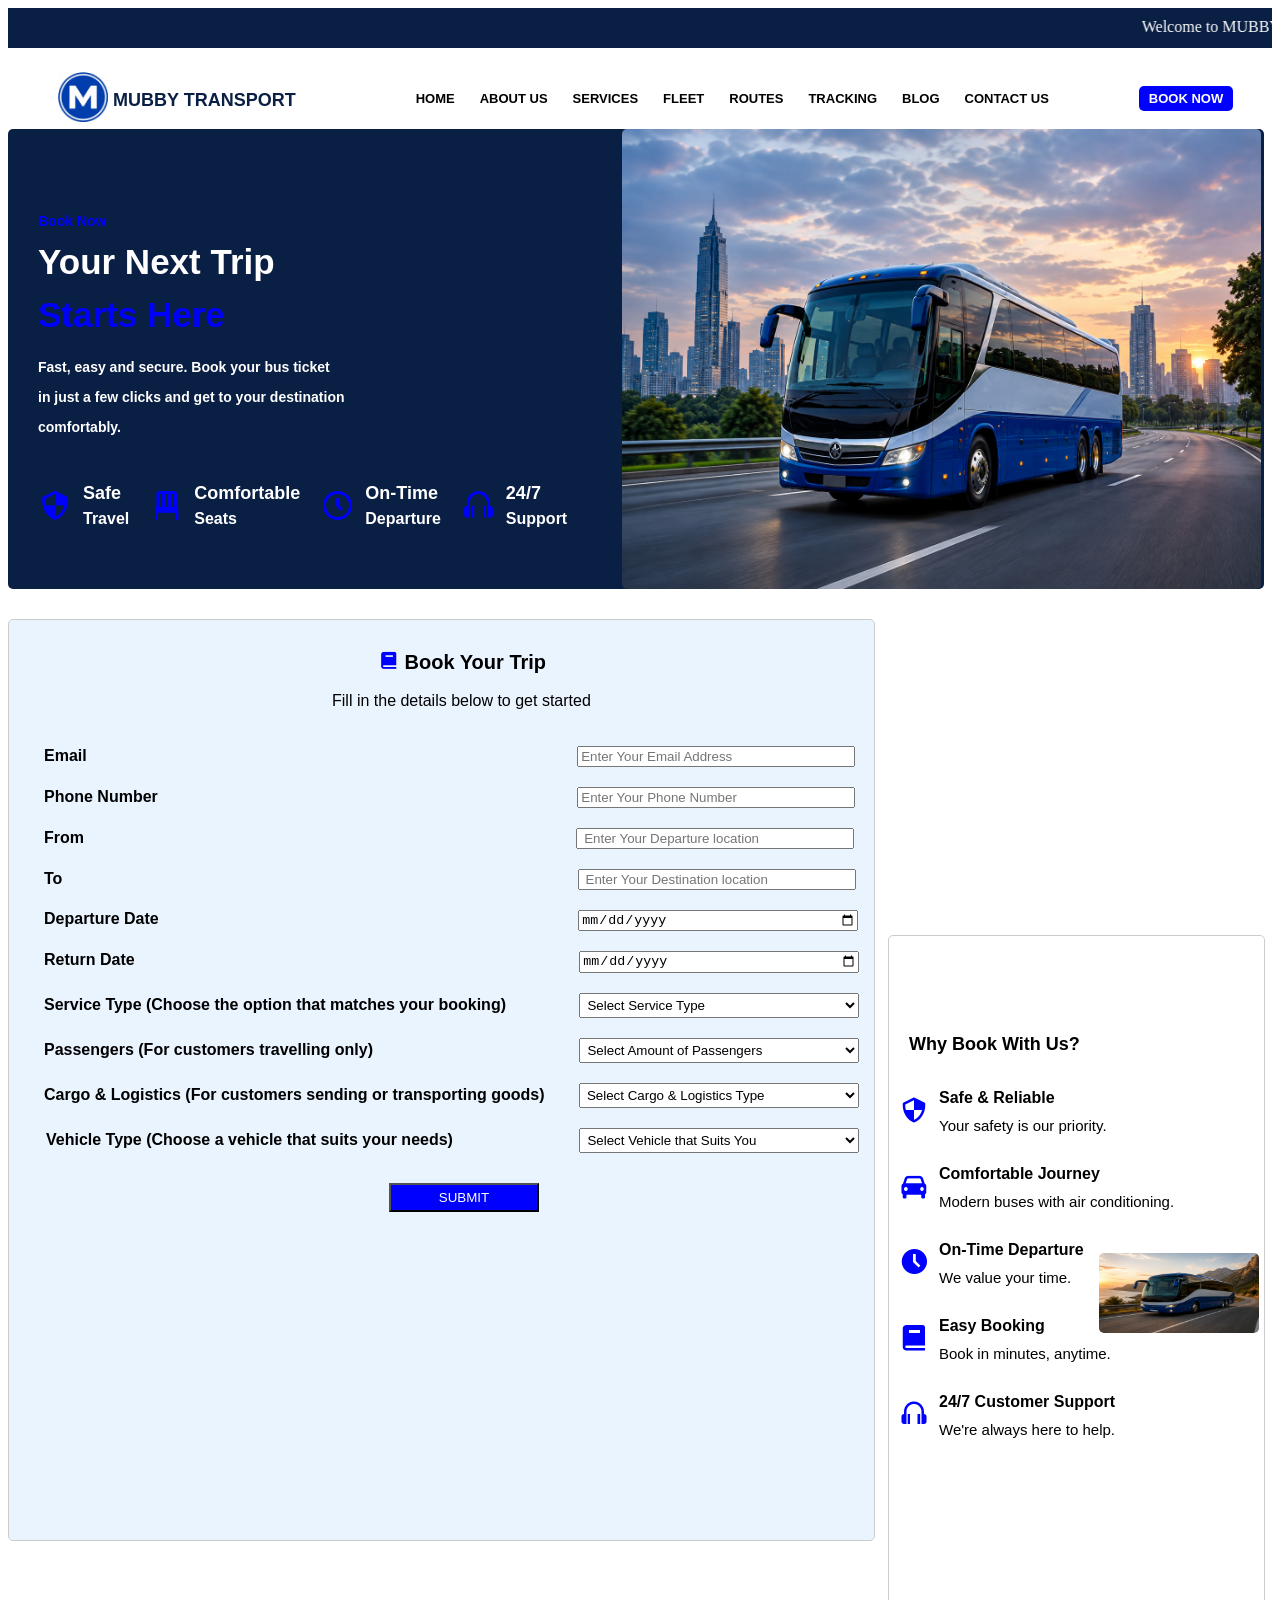
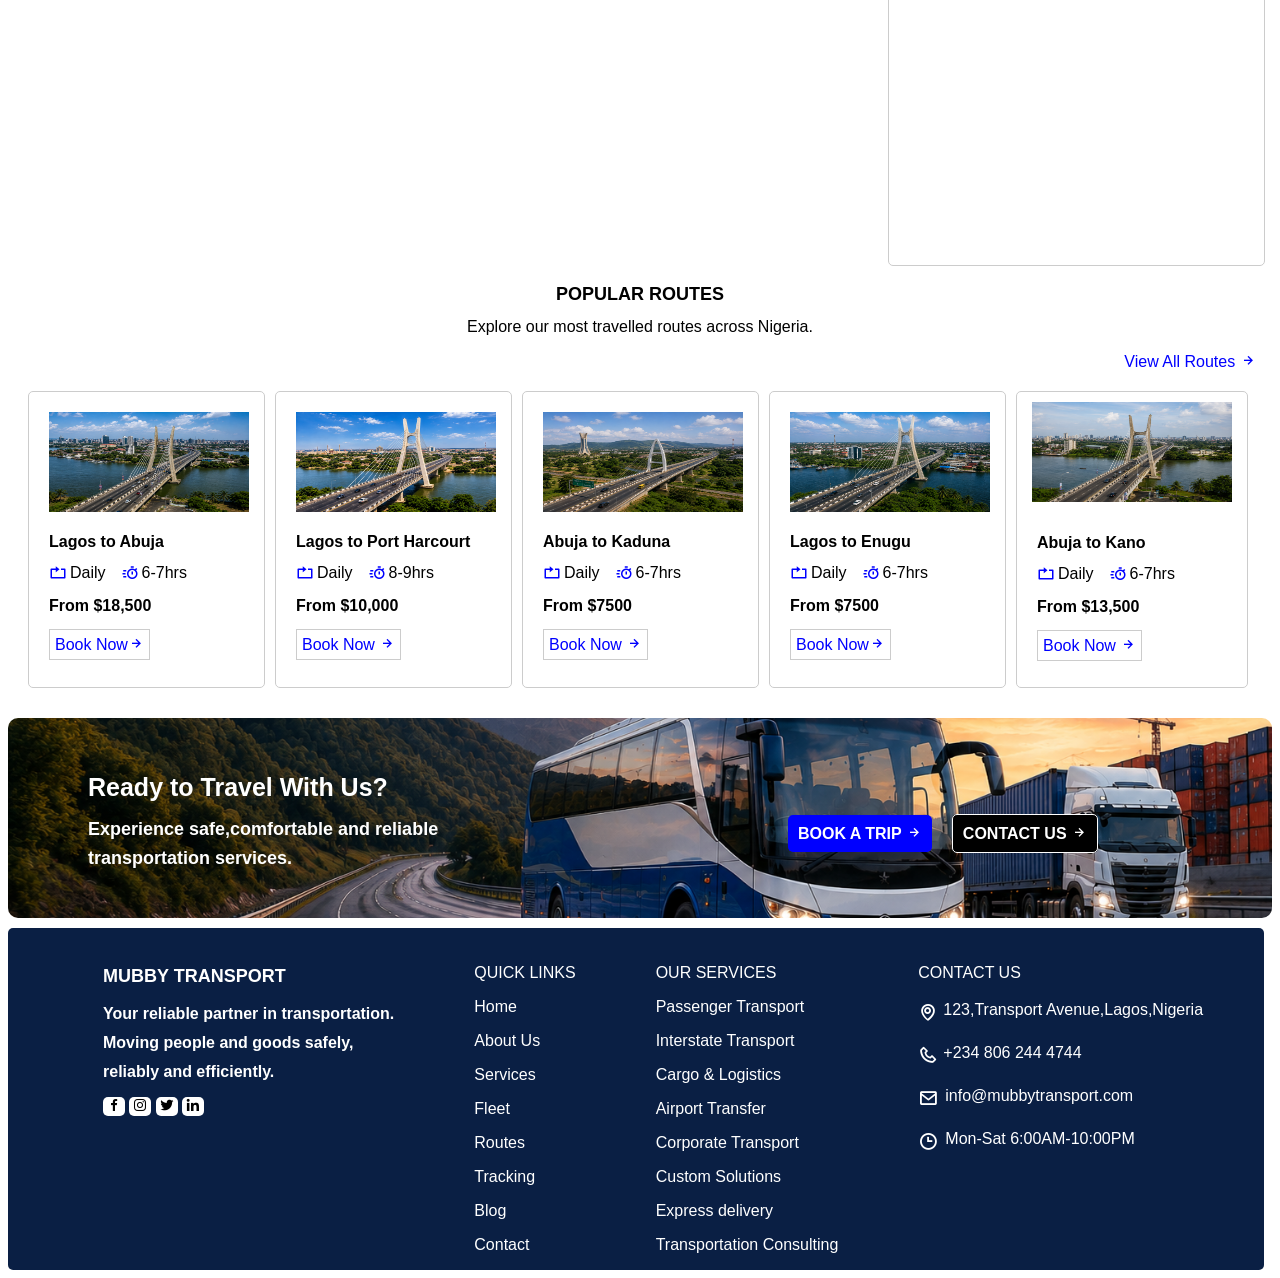
<file: book.html>
<!DOCTYPE html>
<html lang="en">
<head>
    <meta charset="UTF-8">
    <meta name="viewport" content="width=device-width, initial-scale=1.0">
    <title>Book Now</title>
     <link rel="stylesheet" href="book.css">
    <link href="https://unpkg.com/boxicons@2.1.4/css/boxicons.min.css" rel="stylesheet">
     <meta charset="UTF-8">
    <meta name="viewport" content="width=device-width, 
    initial-scale+1.0">
</head>
<body>
     <marquee behavior="" direction=" " class="fifteen">
     Welcome to MUBBY TRANSPORT LTD Safe, Reliable & Comfortable Journeys Every Day!.  Book Your Trip with MUbby Transport - Your Trusted Travel Partner. Need Help? Contact Mubby Transport for Bookings and Inquiries.
    </marquee>
    <div class="one">
        <img src="loggo .jpeg" alt="" height="50px" width="50px">
       <header> 
        <p class="three">MUBBY TRANSPORT</p>
        </header>
        <nav class="two">
            <p><a href="index.html" style="text-decoration: none; color: #000000; margin-left: 70px; ">HOME</a></p>
            <p><a href="aboutus.html" style="text-decoration: none; color: #000000; margin-left: 25px;" >ABOUT US</a></p>
            <p><a href="services.html" style="text-decoration: none; color: #000000; margin-left: 25px;">SERVICES</a></p>
            <p><a href="fleet.html" style="text-decoration: none; color: #000000; margin-left: 25px;">FLEET</a></p>
            <p><a href="route.html" style="text-decoration: none; color: #000000; margin-left: 25px;">ROUTES</a></p>
            <p><a href="tracking.html" style="text-decoration: none; color: #000000; margin-left: 25px;">TRACKING</a></p>
            <p><a href="blog.html" style="text-decoration: none; color: #000000; margin-left: 25px;">BLOG</a></p>
            <p><a href="coaster.html" style="text-decoration: none; color: #000000; margin-left: 25px;">CONTACT US</a></p>
            <p><a href="book.html" style="text-decoration: none; color: #ffffff; " class="four">BOOK NOW</a></p>

        </nav>
   </div>
   <div class="fourthreethree">
    <div class="fourthreefour">
        <div class="fourthreefive">
            <p class="fourthreesix">Book Now</p>
            <p class="fourthreeseven">Your Next Trip</p>
            <p class="fourthreeeight">Starts Here</p>
            <p class="fourthreenine">Fast, easy and secure. Book your bus ticket</p>
            <p class="fourthreeten">in just a few clicks and get to your destination</p>
            <p class="fourfourty">comfortably.</p>
             <div class="onethreeten">
                    <div class="onefourty">
                        <i class="bx bx-shield-quarter" style="font-size: 35px; margin-top: 23px; color: #0000ff;"></i>
                        <div class="onefour">
                            <p  class="onefourone">Safe</p>
                            <p  class="onefourtwo">Travel</p>
                        </div>
                        <div  class="onefourthree">
                            <i class="bx bx-chair" style="font-size: 35px; margin-top: 23px; color: #0000ff;"></i>
                            <div class="onefourfour">
                                <p class="onefourfive">Comfortable</p>
                                <p class="onefoursix">Seats</p>
                            </div>
                            <div class="onefourseven">
                                <i class="bx bx-time-five" style="font-size: 35px; margin-top: 23px; color: #0000ff;"></i>
                                <div class="onefoureight">
                                    <p class="onefournine">On-Time</p>
                                    <p class="onefourten">Departure</p>
                                </div>
                                <div class="onefifty">
                                    <i class="bx bx-headphone" style="font-size: 35px; margin-top: 23px; color: #0000ff;"></i>
                                    <div class="onefive">
                                        <p class="onefiveone">24/7</p>
                                        <p class="onefivetwo">Support</p>
                                    </div>
                                </div>
                                </div>
                                  </div>
                                  </div>
                                      </div>
                                      </div>
                                      <img src="file_00000000afb48243b181386e5bca2e32.png" alt=""  height="460" width="639" class="fourfour">
                                      </div>
                                      </div>
            <form action="https://formspree.io/f/mzezzjvo" method="post" class="seventeen">
                <div class="possible">
            <p class="sixteen"> <i class="bx bxs-book" style="color: #0000ff;"></i> Book Your Trip</p><br>
            <p class="fill">Fill in the details below to get started</p>
            <label for="Email" class="offa">Email</label>
            <input type="email" name="Email" id="Email" class="ilorin" placeholder="Enter Your Email Address" required><br>
            <label for="Phone Number" class="pan">Phone Number</label>
            <input type="tel" name="Phone Number" id="" placeholder="Enter Your Phone Number" required class="fog"><br>
            <label for="text" class="eighteen">From</label>
            <input type="text" name="Departure Location" id="text" class="nineteen" placeholder=" Enter Your Departure location" required><br>
            <label for="to" class="twenty">To</label> 
            <input type="text" name="Destination Location" id="to" class="forgot" placeholder=" Enter Your Destination location" required><br>
            <label for="date" class="twoone">Departure Date</label>
            <input type="date" name="Departure Date" id="date" class="twotwo" required ><br>
            <label for="time" class="return">Return Date</label>
            <input type="date" name=" Return date" id="time" class="pack" required><br>
            <label for="" class="lamb">Service Type (Choose the option that matches your booking)</label>
            <select name="service" id="service" class="dog" required>
                <option value="Select Service Type">Select Service Type</option>
                <option value="Passenger Transport">Passenger Transport</option>
                <option value="Cargo & Logistics">Cargo & Logistics</option>
            </select><br>
            <label for="" class="twothree">Passengers (For customers travelling only)</label>
            <select name="passengers" id="passengers" class="twofour">
                <option value="">Select Amount of Passengers</option>
                <option value="1 Passenger">1 Passenger</option >
                <option value="2 Passengers">2 Passengers</option>
                <option value="3 Passengers">3 Passengers</option>
                <option value="4 Passengers">4 Passengers</option>
                <option value="5 Passengers">5 Passengers</option>
                <option value="6 Passengers">6 Passengers</option>
                <option value="7 Passengers">7 Passengers</option>
                <option value="8 Passengers">8 Passengers</option>
                <option value="9 Passengers">9 Passengers</option>
                <option value="10 Passengers">10 Passengers</option>
            </select><br>
            <label for="" class="desk">Cargo & Logistics (For customers sending or transporting goods)</label>
            <select name="Cargo Type" id="Cargo Type" class="stop">
                <option value="Select Cargo & Logistics Type">Select Cargo & Logistics Type</option>
                <option value="Cargo Delivery">Cargo Delivery</option>
                <option value="Freight Transportation">Freight Transportation</option>
                <option value="Moving & Relocation">Moving & Relocation</option>
                <option value="Cold/Frozen Goods">Cold/Frozen Goods</option>
                <option value="Long-Distance Delivery">Long-Distance Delivery</option>
                <option value="Warehousing">Warehousing</option>
                <option value="Customs & Clearing">Customs & Clearing</option>
            </select><br>
            <label for="" class="twofive" >Vehicle Type (Choose a vehicle that suits your needs)</label>
            <select name="Vehicle Type" id="Vehicle Type" class="twosix" required>
                <option value="">Select Vehicle that Suits You</option>
                <option value="Executive Luxury Coach">Executive Luxury Coach</option>
                <option value="VIP Luxury Bus">VIP Luxury Bus</option>
                <option value="Business Class Coach">Business Class Coach</option>
                <option value="Touring Coach">Touring Coach</option>
                <option value="Standard Coaster">Standard Coaster</option>
                <option value="Executive Coaster">Executive Coaster</option>
                <option value="Luxury Coaster">Luxury Coaster</option>
                <option value="Tour Coaster">Tour Coaster</option>
                <option value="Executive Mini Bus">Executive Mini Bus</option>
                <option value="VIP Mini Bus">VIP Mini Bus</option>
                <option value="Business Mini Bus">Business Mini Bus</option>
                <option value="Light Cargo Truck">Light Cargo Truck</option>
                <option value="Medium Cargo Truck">Medium Cargo Truck</option>
                <option value="Heavy Cargo Truck">Heavy Cargo Truck</option>
                <option value="Flatbed Truck">Flatbed Truck</option>
                <option value="Flatbed Trailer">Flatbed Trailer</option>
                <option value="Box Trailer">Box Trailer</option>
                <option value="Refrigerated Trailer">Refrigerated Trailer</option>
                <option value="Lowboy Trailer">Lowboy Trailer</option>
                <option value="Small Van">Small Van</option>
                <option value="Medium Van">Medium Van</option>
                <option value="Large Van">Large Van</option>
                <option value="Passenger Van">Passenger Van</option>
                <option value="Pick-Up-Trucks">Pick-Up-Trucks</option>
            </select><br>
            <input type="submit" value="SUBMIT" class="twoseven" >
            </div>


           </form>

         <div class="fourfourone">
            <div class="fourfourtwo">
                <p class="fourfourthree">Why Book With Us?</p>
                <div class="fourfourfour">
                    <div class="fourfourfive">
                        <i class="bx bx-shield-quarter" style="color: #0000ff; font-size: 30px; margin-top: 22px;"></i>
                        <div class="fourfoursix">
                            <p class="fourfourseven">Safe & Reliable</p>
                            <p class="fourfoureight">Your safety is our priority.</p>
                        </div>
                    </div>
                </div>
                <div class="fourfournine">
                    <i class="bx bxs-car" style="color: #0000ff; font-size: 30px; margin-top: 22px;"></i>
                    <div class="fourfourten">
                        <p class="fourfifty">Comfortable Journey</p>
                        <p class="fourfive">Modern buses with air conditioning.</p>
                    </div>
                </div>
                <div class="fourfiveone">
                    <i class="bx bxs-time-five" style="color: #0000ff; font-size: 30px; margin-top: 22px;"></i>
                    <div class="fourfivetwo">
                        <p class="fourfivethree">On-Time Departure</p>
                        <p class="fourfivefour">We value your time.</p>
                    </div>
                </div>
                <div class="fourfivefive">
                    <i class="bx bxs-book" style="color: #0000ff; font-size: 30px; margin-top: 22px;"></i>
                    <div class="fourfivesix">
                        <p class="fourfiveseven">Easy Booking</p>
                        <p class="fourfiveeight">Book in minutes, anytime.</p>
                    </div>
                </div>
                <div class="fourfivenine">
                    <i class="bx bx-headphone" style="color: #0000ff; font-size: 30px; margin-top: 22px;"></i>
                    <div class="fourfiveten">
                        <p class="fourfifty">24/7 Customer Support</p>
                        <p class="fourfive">We're always here to help.</p>
                    </div>
                </div>
                <div class="foursixone">
                    <img src="file_00000000b718820a9bc73730500510a4.png" alt="" height="80" width="160" style="border-radius: 5px;">
                </div>
            </div>
         </div>    
         <div class="ninefiveeight">
        <p class="ninefivenine">POPULAR ROUTES</p>
        <p class="ninefiveten">Explore our most travelled routes across Nigeria.</p>
        <p class="man"><a href="route.html" style="text-decoration: none; color: #0000ff;">View All Routes <i class="bx bx-right-arrow-alt"></i></a></p>
    </div>
    <div class="ninesixty">
        <div class="ninesixone">
            <img src="file_00000000a538820ab7036fb87b1b508a.png" alt="" height="100px" width="200px" class="ninesixtwo">
            <p class="ninesixthree">Lagos to Abuja</p>
            <div class="ninesixfour">
            <div class="ninesixfive">
                <i class="bx bx-repeat" style="font-size: 18px; margin-top: 23px; color: #0000ff;"></i>
                <p class="ninesixsix">Daily</p>
                <div class="ninesixseven">
                    <i class="bx bx-timer"  style="font-size: 18px; margin-top: 23px; color: #0000ff;"></i>
                    <p class="ninesixeight">6-7hrs</p>
                </div>
            </div>
            </div>
            <p class="ninesixnine">From $18,500</p>
            <p class="ninesixten"><a href="book.html" style="text-decoration: none; color: #0000ff;">Book Now<i class="bx bx-right-arrow-alt" ></i></a></p>

        </div>
        <div class="nineseventy">
            <img src="file_0000000047e881f49e60ea63b7c7a6ab.png" alt="" height="100px" width="200px" class="ninesevenone">
            <p class="nineseventwo">Lagos to Port Harcourt</p>
            <div class="ninesixfour">
            <div class="ninesixfive">
                <i class="bx bx-repeat" style="font-size: 18px; margin-top: 23px; color: #0000ff;"></i>
                <p class="ninesixsix">Daily</p>
                <div class="ninesixseven">
                    <i class="bx bx-timer"  style="font-size: 18px; margin-top: 23px; color: #0000ff;"></i>
                    <p class="ninesixeight">8-9hrs</p>
                </div>
            </div>
            </div>
            <p class="ninesixnine">From $10,000</p>
            <p class="ninesixten"><a href="book.html" style="text-decoration: none; color: #0000ff;">Book Now <i class="bx bx-right-arrow-alt" ></i></a></p>

        </div>
        <div class="nineseventhree">
            <img src="file_000000005188820ab8c0d0f57e9099a3.png" alt="" height="100px" width="200px" class="ninesevenfour">
            <p class="ninesevenfive">Abuja to Kaduna</p>
             <div class="ninesixfour">
            <div class="ninesixfive">
                <i class="bx bx-repeat" style="font-size: 18px; margin-top: 23px; color: #0000ff;"></i>
                <p class="ninesixsix">Daily</p>
                <div class="ninesixseven">
                    <i class="bx bx-timer"  style="font-size: 18px; margin-top: 23px; color: #0000ff;"></i>
                    <p class="ninesixeight">6-7hrs</p>
                </div>
            </div>
            </div>
            <p class="ninesixnine">From $7500</p>
            <p class="ninesixten"><a href="book.html" style="text-decoration: none; color: #0000ff;">Book Now <i class="bx bx-right-arrow-alt" ></i></a></p>

           </div> 
           <div class="ninesevensix">
             <img src="file_00000000b4b081f4a99f8e362986e9af.png" alt="" height="100px" width="200px" class="ninesevenseven">
             <p class="nineseveneight">Lagos to Enugu</p>
             <div class="ninesixfour">
            <div class="ninesixfive">
                <i class="bx bx-repeat" style="font-size: 18px; margin-top: 23px; color: #0000ff;"></i>
                <p class="ninesixsix">Daily</p>
                <div class="ninesixseven">
                    <i class="bx bx-timer"  style="font-size: 18px; margin-top: 23px; color: #0000ff;"></i>
                    <p class="ninesixeight">6-7hrs</p>
                </div>
            </div>
            </div>
            <p class="ninesixnine">From $7500</p>
            <p class="ninesixten"><a href="book.html" style="text-decoration: none; color: #0000ff;">Book Now<i class="bx bx-right-arrow-alt" ></i></a></p>

           </div>
           <div class="ninesevennine">
            <img src="file_0000000021588243ba677cd9a19ad159.png" alt="" height="100px" width="200px" class="nineseventen">
            <p class="nineeighty">Abuja to Kano</p>
             <div class="ninesixfour">
            <div class="ninesixfive">
                <i class="bx bx-repeat" style="font-size: 18px; margin-top: 23px; color: #0000ff;"></i>
                <p class="ninesixsix">Daily</p>
                <div class="ninesixseven">
                    <i class="bx bx-timer"  style="font-size: 18px; margin-top: 23px; color: #0000ff;"></i>
                    <p class="ninesixeight">6-7hrs</p>
                </div>
            </div>
            </div>
            <p class="ninesixnine">From $13,500</p>
            <p class="ninesixten"><a href="book.html" style="text-decoration: none; color: #0000ff;">Book Now <i class="bx bx-right-arrow-alt" ></i></a></p>

           </div>
           </div>
                <div class="threefivesix">
        <div class="threefivenine">
        <p class="threefiveeight">Ready to Travel With Us?</p>
        <p class="threesix" >Experience safe,comfortable and reliable</p>
        <p class="threesixone">transportation services.</p>
        <div class="threefiveseven">
            <p><a href="book.html" style="text-decoration: none; color: #ffffff;" class="threesixthree">BOOK A TRIP <i class="bx bx-right-arrow-alt"></i></a></p>
            <p><a href="coaster.html" style="text-decoration: none; color: #ffffff;" class="threesixtwo">CONTACT US <i class="bx bx-right-arrow-alt"></i></a></p>
        </div>
        </div>
     </div>
             <div class="twohundredfive">
        <div class="twohundredsix">
            <p class="twohundredseven">MUBBY TRANSPORT</p>
            <p class="twohundredeight">Your reliable partner in transportation.</p>
            <p class="twohundrednine">Moving people and goods safely,</p>
            <p class="twohundredten">reliably and efficiently.</p>
            <p>
                <a href="" style="color: #000000; background-color:#ffffff ; border-radius: 5px; padding: 1px 3px;"><i class="bx bxl-facebook"></i></a>
                <a href="" style="color: #000000; background-color:#ffffff ; border-radius: 5px; padding: 1px 3px;"> <i class="bx bxl-instagram" ></i></a>
                <a href="" style="color: #000000; background-color:#ffffff ; border-radius: 5px; padding: 1px 3px;">  <i class="bx bxl-twitter"></i></a>
                <a href="" style="color: #000000; background-color:#ffffff ; border-radius: 5px; padding: 1px 3px;"><i class="bx bxl-linkedin"></i></a>
            </p>
        </div>
         <div class="twohundredeleven">
            <p>QUICK LINKS</p>
            <p><a href="index.html" style="text-decoration: none; color: #ffffff; ">Home</a></p>
            <p><a href="aboutus.html" style="text-decoration: none; color: #fff;">About Us</a></p>
            <p><a href="services.html" style="text-decoration: none; color: #fff;">Services</a></p>
            <p><a href="fleet.html" style="text-decoration: none; color:#fff;">Fleet</a></p>
            <p><a href="route.html" style="text-decoration: none; color:#fff;">Routes</a></p>
            <p><a href="tracking.html" style="text-decoration: none; color: #fff;">Tracking</a></p>
            <p><a href="blog.html" style="text-decoration: none; color: #fff;">Blog</a></p>
            <p><a href="contact.html" style="text-decoration: none; color: #fff;">Contact</a></p>

   </div>
   <div class="twohundredtwelve">
    <p>OUR SERVICES</p>
    <div class="twohundredsixteen">
    <p>Passenger Transport</p>
    <p>Interstate Transport</p>
    <p>Cargo & Logistics</p>
    <p>Airport Transfer</p>
    <p>Corporate Transport</p>
    <p>Custom Solutions</p>
    <p>Express delivery</p>
    <p>Transportation Consulting</p>
    </div>
    </div>
    <div class="twohundredthirteen">
        <p class="food">CONTACT US</p>
        <div class="twohundredfourteen">
        <i class="bx bx-map" style="font-size: 20px; color: #ffffff;"></i>
        <p class="twohundredfifteen">123,Transport Avenue,Lagos,Nigeria</p>
        </div>
        <div class="twohundredseventeen">
            <i class="bx bx-phone" style="font-size: 20px; color: #ffffff;"></i>
            <p class="twohundredeighteen">+234 806 244 4744 </p>
        </div>
        <div class="twohundrednineteen">
            <i class="bx bx-envelope" style="font-size: 20px; color: #ffffff;"></i>
            <p class="twotwenty">info@mubbytransport.com</p>
        </div>
        <div class="twotwoone">
            <i class="bx bx-time" style="font-size: 20px; color: #ffffff;"></i>
            <p class="twotwotwo">Mon-Sat 6:00AM-10:00PM</p>
        </div>
    </div>
       </div>

</body>
</html>
</file>
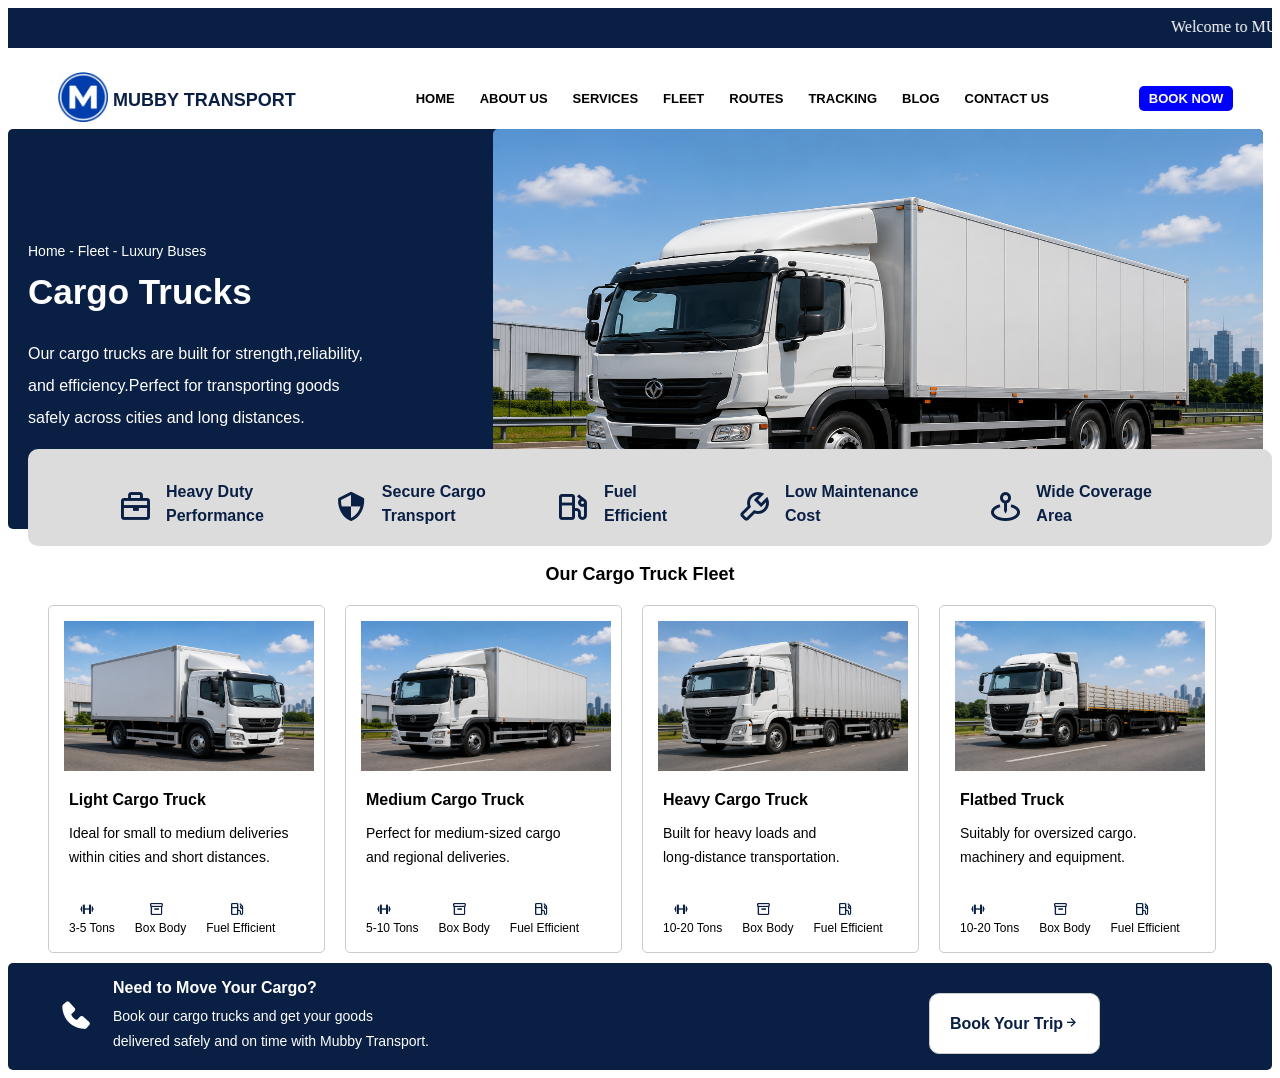
<file: cargotruck.html>
<!DOCTYPE html>
<html lang="en">
<head>
    <meta charset="UTF-8">
    <meta name="viewport" content="width=device-width, initial-scale=1.0">
    <title>Cargo Trucks</title>
    <link rel="stylesheet" href="cargotruck.css">
    <link href="https://unpkg.com/boxicons@2.1.4/css/boxicons.min.css" rel="stylesheet">
     <meta charset="UTF-8">
    <meta name="viewport" content="width=device-width, 
    initial-scale+1.0">

</head>
<body>
     <marquee behavior="" direction=" " class="fifteen">
     Welcome to MUBBY TRANSPORT LTD Safe, Reliable & Comfortable Journeys Every Day!.  Book Your Trip with MUbby Transport - Your Trusted Travel Partner. Need Help? Contact Mubby Transport for Bookings and Inquiries.
    </marquee>
    <div class="one">
        <img src="loggo .jpeg" alt="" height="50px" width="50px">
       <header> 
        <p class="three">MUBBY TRANSPORT</p>
        </header>
        <nav class="two">
            <p><a href="" style="text-decoration: none; color: #000000; margin-left: 70px; ">HOME</a></p>
            <p><a href="aboutus.html" style="text-decoration: none; color: #000000; margin-left: 25px;" >ABOUT US</a></p>
            <p><a href="services.html" style="text-decoration: none; color: #000000; margin-left: 25px;">SERVICES</a></p>
            <p><a href="fleet.html" style="text-decoration: none; color: #000000; margin-left: 25px;">FLEET</a></p>
            <p><a href="route.html" style="text-decoration: none; color: #000000; margin-left: 25px;">ROUTES</a></p>
            <p><a href="tracking.html" style="text-decoration: none; color: #000000; margin-left: 25px;">TRACKING</a></p>
            <p><a href="blog.html" style="text-decoration: none; color: #000000; margin-left: 25px;">BLOG</a></p>
            <p><a href="contact.html" style="text-decoration: none; color: #000000; margin-left: 25px;">CONTACT US</a></p>
            <p><a href="book.html" style="text-decoration: none; color: #ffffff; " class="four">BOOK NOW</a></p>

        </nav>
   </div>
   <div class="eighthundredtwenty">
    <div class="eighttwo">
        <div class="eighttwoone">
       <p class="eighttwotwo">Home - Fleet - Luxury Buses</p>
       <p class="eighttwothree">Cargo Trucks</p>
       <p class="eighttwofour">Our cargo trucks are built for strength,reliability,</p>
       <p class="eighttwofive">and efficiency.Perfect for transporting goods</p>
       <p class="eighttwosix">safely across cities and long distances.</p>
        </div>
        <img src="file_000000006e70820aac5d9c28411bf5da.png" alt="" height="400" width="770" class="eighttwoseven">
    </div>
   </div>
   <div class="eighttwoeight">
    <i class="bx bx-briefcase"  style="color: #0a1f44;font-size: 35px;margin-left: 80px; margin-top: 35px;"></i>
    <div class="eighttwonine">
        <p class="eighttwoten">Heavy Duty</p>
        <p class="eighthundredthirty">Performance</p>
    </div>
    <i class="bx bx-shield-quarter" style="color: #0a1f44;font-size: 35px;margin-left: 70px; margin-top: 35px;"></i>
    <div class="eightthreeone">
        <p class="eightthreetwo">Secure Cargo</p>
        <p class="eightthreethree">Transport</p>
    </div>
    <i class="bx bx-gas-pump" style="color: #0a1f44;font-size: 35px;margin-left: 70px; margin-top: 35px;"></i>
    <div class="eightthreefour">
        <p class="eightthreefive">Fuel</p>
        <p class="eightthreesix">Efficient</p>
    </div>
    <i class="bx bx-wrench" style="color: #0a1f44;font-size: 35px;margin-left: 70px; margin-top: 35px;"></i>
    <div class="eightthreeseven">
        <p class="eightthreeeight">Low Maintenance</p>
        <p class="eightthreenine">Cost</p>
    </div>
    <i class="bx bx-map-pin"  style="color: #0a1f44;font-size: 35px;margin-left: 70px; margin-top: 35px;"></i>
    <div class="eightthreeten">
        <p class="eightfourty">Wide Coverage</p>
        <p class="eightfourone">Area</p>
    </div>
   </div>
   <p class="eightfourtwo">Our Cargo Truck Fleet</p>
   <div class="eightfourthree">
    <div class="eightfourfour">
        <img src="file_000000007d7881f48d63c725d09650ae.png" alt=""  height="150px" width="250px" class="eightfourfive">
        <p class="eightfoursix">Light Cargo Truck</p>
        <p class="eightfourseven">Ideal for small to medium deliveries</p>
        <p class="eightfoureight">within cities and short distances.</p>
        <div class="eightfournine">
            <div class="eightfourten">
                <i class="bx bx-dumbbell" style="color: #0a1f44; margin-bottom: 5px; margin-left: 10px;"></i>
                <p class="eightfifty">3-5 Tons</p>
            </div>
            <div class="eightfiveone">
                <i class="bx bx-box" style="color: #0a1f44; margin-bottom: 5px; margin-left: 14px;"></i>
                <p class="eightfivetwo">Box Body</p>
            </div>
            <div class="eightfivethree">
                <i class="bx bx-gas-pump" style="color: #0a1f44; margin-bottom: 5px; margin-left: 24px;"></i>
                <p class="eightfivefour">Fuel Efficient</p>
            </div>
        </div>
    </div>
    <div class="eightfivefive">
        <img src="file_000000006e70820aac5d9c28411bf5da.png" alt=""   height="150px" width="250px" class="eightfivesix">
        <p class="eightfiveseven">Medium Cargo Truck</p>
        <p class="eightfiveeight">Perfect for medium-sized cargo</p>
        <p class="eightfivenine">and regional deliveries.</p>
        <div class="eightfournine">
            <div class="eightfourten">
                <i class="bx bx-dumbbell" style="color: #0a1f44; margin-bottom: 5px; margin-left: 10px;"></i>
                <p class="eightfifty">5-10 Tons</p>
            </div>
            <div class="eightfiveone">
                <i class="bx bx-box" style="color: #0a1f44; margin-bottom: 5px; margin-left: 14px;"></i>
                <p class="eightfivetwo">Box Body</p>
            </div>
            <div class="eightfivethree">
                <i class="bx bx-gas-pump" style="color: #0a1f44; margin-bottom: 5px; margin-left: 24px;"></i>
                <p class="eightfivefour">Fuel Efficient</p>
            </div>
        </div>
    </div>
    <div class="eightfiveten">
        <img src="file_00000000bd3c81f4b60e5902e4fc31a8.png" alt=""  height="150px" width="250px" class="eightsixty">
        <p class="eightsixone">Heavy Cargo Truck</p>
        <p class="eightsixtwo">Built for heavy loads and </p>
        <p class="eightsixthree">long-distance transportation.</p>
        <div class="eightfournine">
            <div class="eightfourten">
                <i class="bx bx-dumbbell" style="color: #0a1f44; margin-bottom: 5px; margin-left: 10px;"></i>
                <p class="eightfifty">10-20 Tons</p>
            </div>
            <div class="eightfiveone">
                <i class="bx bx-box" style="color: #0a1f44; margin-bottom: 5px; margin-left: 14px;"></i>
                <p class="eightfivetwo">Box Body</p>
            </div>
            <div class="eightfivethree">
                <i class="bx bx-gas-pump" style="color: #0a1f44; margin-bottom: 5px; margin-left: 24px;"></i>
                <p class="eightfivefour">Fuel Efficient</p>
            </div>
        </div>
    </div>
    <div class="eightsixfour">
        <img src="file_00000000af7c81f4b60b910aef7ce094.png" alt="" height="150px" width="250px" class="eightsixfive">
        <p class="eightsixsix">Flatbed Truck</p>
        <p class="eightsixseven">Suitably for oversized cargo.</p>
        <p class="eightsixeight">machinery and equipment.</p>
        <div class="eightfournine">
            <div class="eightfourten">
                <i class="bx bx-dumbbell" style="color: #0a1f44; margin-bottom: 5px; margin-left: 10px;"></i>
                <p class="eightfifty">10-20 Tons</p>
            </div>
            <div class="eightfiveone">
                <i class="bx bx-box" style="color: #0a1f44; margin-bottom: 5px; margin-left: 14px;"></i>
                <p class="eightfivetwo">Box Body</p>
            </div>
            <div class="eightfivethree">
                <i class="bx bx-gas-pump" style="color: #0a1f44; margin-bottom: 5px; margin-left: 24px;"></i>
                <p class="eightfivefour">Fuel Efficient</p>
            </div>
        </div>
    </div>
   </div>
   <div class="sevenfiveten">
    <div class="sevensixty">
    <i class="bx bxs-phone" style="color: #ffffff;font-size: 35px; margin-top: 35px; font-weight: 600;" ></i>
    <div class="sevensixone">
        <p class="sevensixtwo">Need to Move Your Cargo?</p>
        <p class="sevensixthree">Book our cargo trucks and get your goods</p>
        <p class="sevensixfour">delivered safely and on time with Mubby Transport.</p>
    </div>
    </div>
    <p class="sevensixfive"><a href="book.html" style="text-decoration: none; color: #0a1f44;">Book Your Trip<i class="bx bx-right-arrow-alt"></i></a></p>
</div>
</body>
</html>
</file>
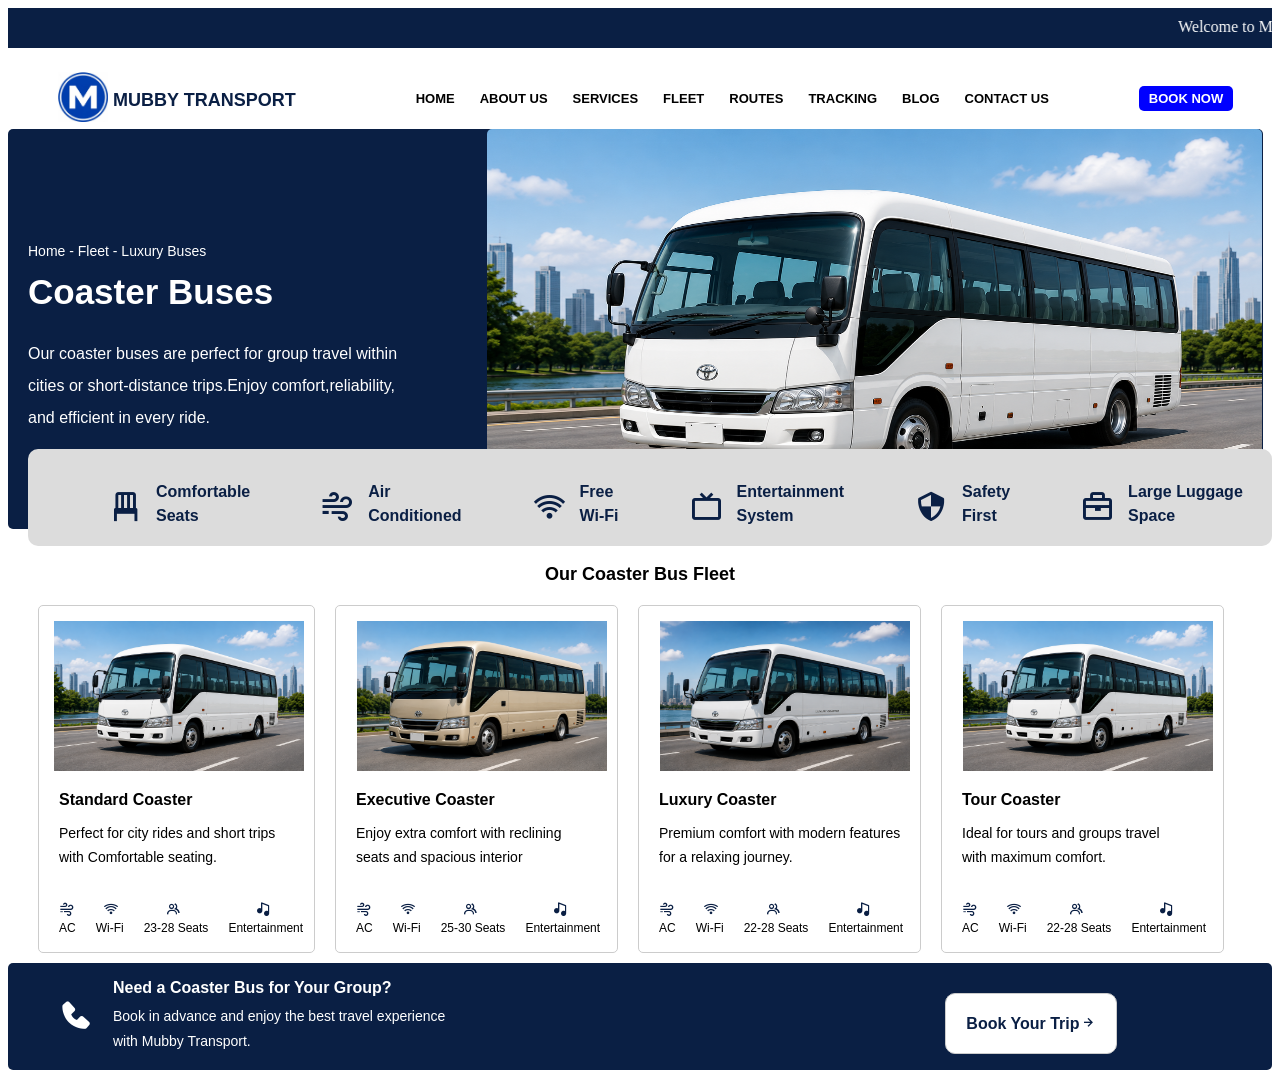
<file: coaster.html>
<!DOCTYPE html>
<html lang="en">
<head>
    <meta charset="UTF-8">
    <meta name="viewport" content="width=device-width, initial-scale=1.0">
    <title>Coaster Buses</title>
    <link rel="stylesheet" href="coaster.css">
    <link href="https://unpkg.com/boxicons@2.1.4/css/boxicons.min.css" rel="stylesheet">
     <meta charset="UTF-8">
    <meta name="viewport" content="width=device-width, 
    initial-scale+1.0">

</head>
<body>
     <marquee behavior="" direction=" " class="fifteen">
     Welcome to MUBBY TRANSPORT LTD Safe, Reliable & Comfortable Journeys Every Day!.  Book Your Trip with MUbby Transport - Your Trusted Travel Partner. Need Help? Contact Mubby Transport for Bookings and Inquiries.
    </marquee>
    <div class="one">
        <img src="loggo .jpeg" alt="" height="50px" width="50px">
       <header> 
        <p class="three">MUBBY TRANSPORT</p>
        </header>
        <nav class="two">
            <p><a href="" style="text-decoration: none; color: #000000; margin-left: 70px; ">HOME</a></p>
            <p><a href="aboutus.html" style="text-decoration: none; color: #000000; margin-left: 25px;" >ABOUT US</a></p>
            <p><a href="services.html" style="text-decoration: none; color: #000000; margin-left: 25px;">SERVICES</a></p>
            <p><a href="fleet.html" style="text-decoration: none; color: #000000; margin-left: 25px;">FLEET</a></p>
            <p><a href="route.html" style="text-decoration: none; color: #000000; margin-left: 25px;">ROUTES</a></p>
            <p><a href="tracking.html" style="text-decoration: none; color: #000000; margin-left: 25px;">TRACKING</a></p>
            <p><a href="blog.html" style="text-decoration: none; color: #000000; margin-left: 25px;">BLOG</a></p>
            <p><a href="contact.html" style="text-decoration: none; color: #000000; margin-left: 25px;">CONTACT US</a></p>
            <p><a href="book.html" style="text-decoration: none; color: #ffffff; " class="four">BOOK NOW</a></p>

        </nav>
   </div>
   <div class="sevensixsix">
    <div class="sevensixseven">
        <div class="sevensixeight">
       <p class="sevensixnine">Home - Fleet - Luxury Buses</p>
       <p class="sevensixten">Coaster Buses</p>
       <p class="sevenseventy">Our coaster buses are perfect for group travel within</p>
       <p class="sevensevenone">cities or short-distance trips.Enjoy comfort,reliability,</p>
       <p class="sevenseventwo">and efficient in every ride.</p>
     </div>
     <img src="file_00000000f1e081f4897c3b850677829f.png" alt="" height="400" width="775" class="sevenseventhree">
    </div>
   </div>
   <div class="sevenhundredthirteen">
        <i class="bx bx-chair" style="color: #0a1f44;font-size: 35px;margin-left: 70px; margin-top: 35px;"></i>
    <div class="sevenhundredfourteen">
        <p class="sevenhundredfifteen">Comfortable</p>
        <p class="sevenhundredsixteen">Seats</p>
    </div>
    <i class="bx bx-wind" style="color: #0a1f44; font-size: 35px;margin-left: 70px; margin-top: 35px;"></i>
    <div class="sevenhundredseventeen">
        <p class="sevenhundredeighteen">Air</p>
        <p class="sevenhundrednineteen">Conditioned</p>
    </div>
    <i class="bx bx-wifi"  style="color: #0a1f44; font-size: 35px;margin-left: 70px; margin-top: 35px;"></i>
    <div class="sevenhundredtwenty">
        <p class="seventwoone">Free</p>
        <p class="seventwotwo">Wi-Fi</p>
    </div>
    <i class="bx bx-tv" style="color: #0a1f44; font-size: 35px;margin-left: 70px; margin-top: 35px;"></i>
    <div class="seventwothree">
        <p class="seventwofour">Entertainment</p>
        <p class="seventwofive">System</p>
    </div>
    <i class="bx bx-shield-quarter"  style="color: #0a1f44; font-size: 35px;margin-left: 70px; margin-top: 35px;"></i>
    <div class="seventwosix">
        <p class="seventwoseven">Safety</p>
        <p class="seventwoeight">First</p>
    </div>
    <i class="bx bx-briefcase" style="color: #0a1f44; font-size: 35px;margin-left: 70px; margin-top: 35px;"></i>
    <div class="seventwonine">
        <p class="seventwoten">Large Luggage</p>
        <p class="seventhirty">Space</p>
    </div>
    
</div>
<p class="sevensevenfour">Our Coaster Bus Fleet</p>
<div class="sevensevenfive">
    <div class="sevensevensix">
        <img src="file_00000000f1e081f4897c3b850677829f.png" alt="" height="150px" width="250px" class="sevensevengoat">
        <p class="sevensevenseven">Standard Coaster</p>
        <p class="sevenseveneight">Perfect for city rides and short trips</p>
        <p class="sevensevennine">with Comfortable seating.</p>
        <div class="seventhreeseven">
            <div class="seventhreeeight">
            <i class="bx bx-wind" style="color: #0a1f44; margin-bottom: 5px;"></i>
            <p class="seventhreenine">AC</p>
        </div>
        <div class="sevenfourty">
            <i class="bx bx-wifi" style="color: #0a1f44; margin-bottom: 5px; margin-left: 7px;"></i>
            <p class="sevenfourone">Wi-Fi</p>
        </div>
        <div class="sevenfourtwo">
            <i class="bx bx-group" style="color: #0a1f44; margin-bottom: 5px; margin-left: 22px;"></i>
            <p class="sevenfourthree">23-28 Seats</p>
        </div>
         <div class="sevenfourfour">
            <i class="bx bxs-music" style="color: #0a1f44; margin-bottom: 5px;  margin-left: 28px;"></i>
            <p class="sevenfourfive">Entertainment</p>
        </div>
    </div>
    </div>
    <div class="sevenseventen">
        <img src="file_00000000eb1c824393b8af812efade88.png" alt="" height="150px" width="250px" class="seveneighty">
        <p class="seveneightone">Executive Coaster</p>
        <p  class="seveneighttwo">Enjoy extra comfort with reclining</p>
        <p  class="seveneightthree">seats and spacious interior</p>
        <div class="seventhreeseven">
            <div class="seventhreeeight">
            <i class="bx bx-wind" style="color: #0a1f44; margin-bottom: 5px;"></i>
            <p class="seventhreenine">AC</p>
        </div>
        <div class="sevenfourty">
            <i class="bx bx-wifi" style="color: #0a1f44; margin-bottom: 5px; margin-left: 7px;"></i>
            <p class="sevenfourone">Wi-Fi</p>
        </div>
        <div class="sevenfourtwo">
            <i class="bx bx-group" style="color: #0a1f44; margin-bottom: 5px; margin-left: 22px;"></i>
            <p class="sevenfourthree">25-30 Seats</p>
        </div>
         <div class="sevenfourfour">
            <i class="bx bxs-music" style="color: #0a1f44; margin-bottom: 5px;  margin-left: 28px;"></i>
            <p class="sevenfourfive">Entertainment</p>
        </div>
    </div>
    </div>
    <div class="seveneightfour">
        <img src="file_00000000f1d881f485089b956fa95b1e.png" alt="" height="150px" width="250px" class="seveneightfive">
        <p class="seveneightsix">Luxury Coaster</p>
        <p class="seveneightseven">Premium comfort with modern features</p>
        <p class="seveneighteight">for a relaxing journey.</p>
        <div class="seventhreeseven">
            <div class="seventhreeeight">
            <i class="bx bx-wind" style="color: #0a1f44; margin-bottom: 5px;"></i>
            <p class="seventhreenine">AC</p>
        </div>
        <div class="sevenfourty">
            <i class="bx bx-wifi" style="color: #0a1f44; margin-bottom: 5px; margin-left: 7px;"></i>
            <p class="sevenfourone">Wi-Fi</p>
        </div>
        <div class="sevenfourtwo">
            <i class="bx bx-group" style="color: #0a1f44; margin-bottom: 5px; margin-left: 22px;"></i>
            <p class="sevenfourthree">22-28 Seats</p>
        </div>
         <div class="sevenfourfour">
            <i class="bx bxs-music" style="color: #0a1f44; margin-bottom: 5px;  margin-left: 28px;"></i>
            <p class="sevenfourfive">Entertainment</p>
        </div>
    </div>
    </div>
    <div class="seveneightnine">
        <img src="file_00000000f1e081f4897c3b850677829f.png" alt=""  height="150px" width="250px" class="seveneightten">
        <p class="sevenninety">Tour Coaster</p>
        <p class="sevennine">Ideal for tours and groups travel</p>
        <p class="sevennineone">with maximum comfort.</p>
 <div class="seventhreeseven">
            <div class="seventhreeeight">
            <i class="bx bx-wind" style="color: #0a1f44; margin-bottom: 5px;"></i>
            <p class="seventhreenine">AC</p>
        </div>
        <div class="sevenfourty">
            <i class="bx bx-wifi" style="color: #0a1f44; margin-bottom: 5px; margin-left: 7px;"></i>
            <p class="sevenfourone">Wi-Fi</p>
        </div>
        <div class="sevenfourtwo">
            <i class="bx bx-group" style="color: #0a1f44; margin-bottom: 5px; margin-left: 22px;"></i>
            <p class="sevenfourthree">22-28 Seats</p>
        </div>
         <div class="sevenfourfour">
            <i class="bx bxs-music" style="color: #0a1f44; margin-bottom: 5px;  margin-left: 28px;"></i>
            <p class="sevenfourfive">Entertainment</p>
        </div>
    </div>
    </div>
    
    
</div>
<div class="sevenfiveten">
    <div class="sevensixty">
    <i class="bx bxs-phone" style="color: #ffffff;font-size: 35px; margin-top: 35px; font-weight: 600;" ></i>
    <div class="sevensixone">
        <p class="sevensixtwo">Need a Coaster Bus for Your Group?</p>
        <p class="sevensixthree">Book in advance and enjoy the best travel experience</p>
        <p class="sevensixfour">with Mubby Transport.</p>
    </div>
    </div>
    <p class="sevensixfive"><a href="book.html" style="text-decoration: none; color: #0a1f44;">Book Your Trip<i class="bx bx-right-arrow-alt"></i></a></p>
</div>

</body>
</html>
</file>
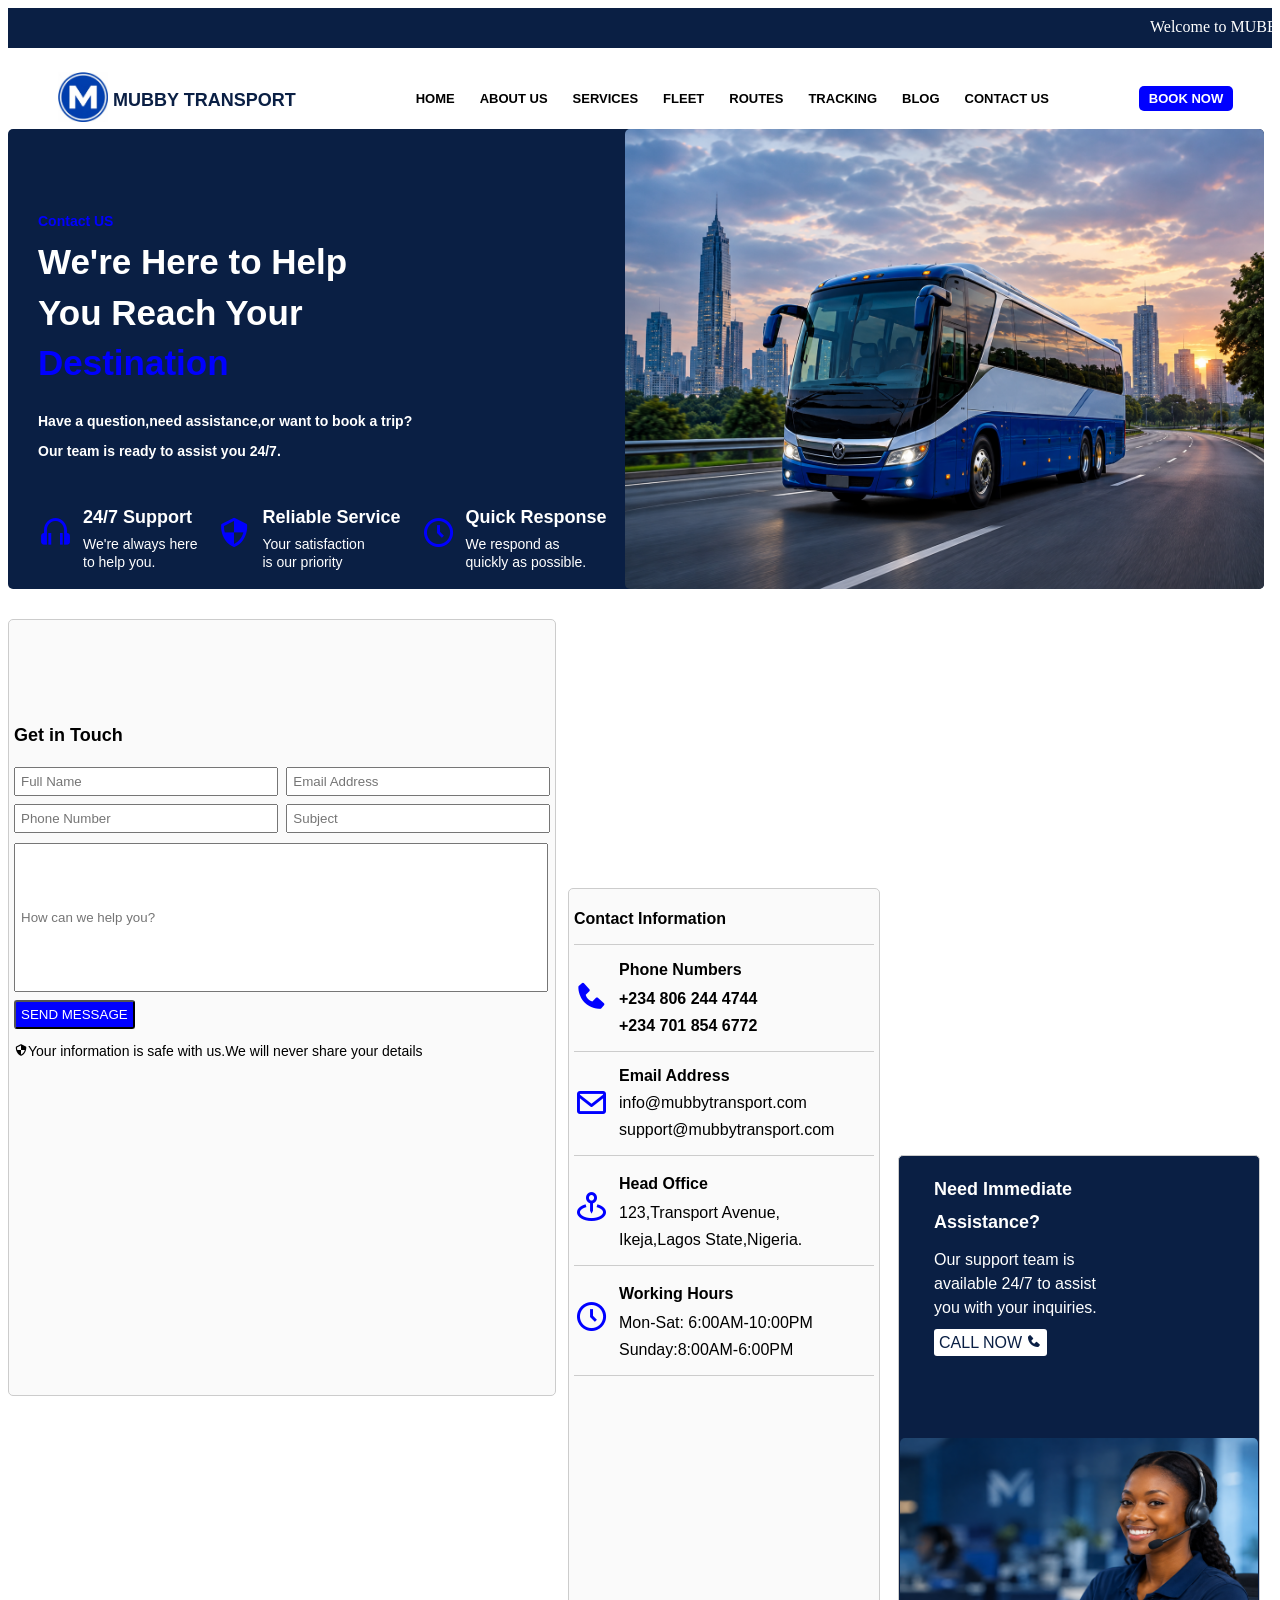
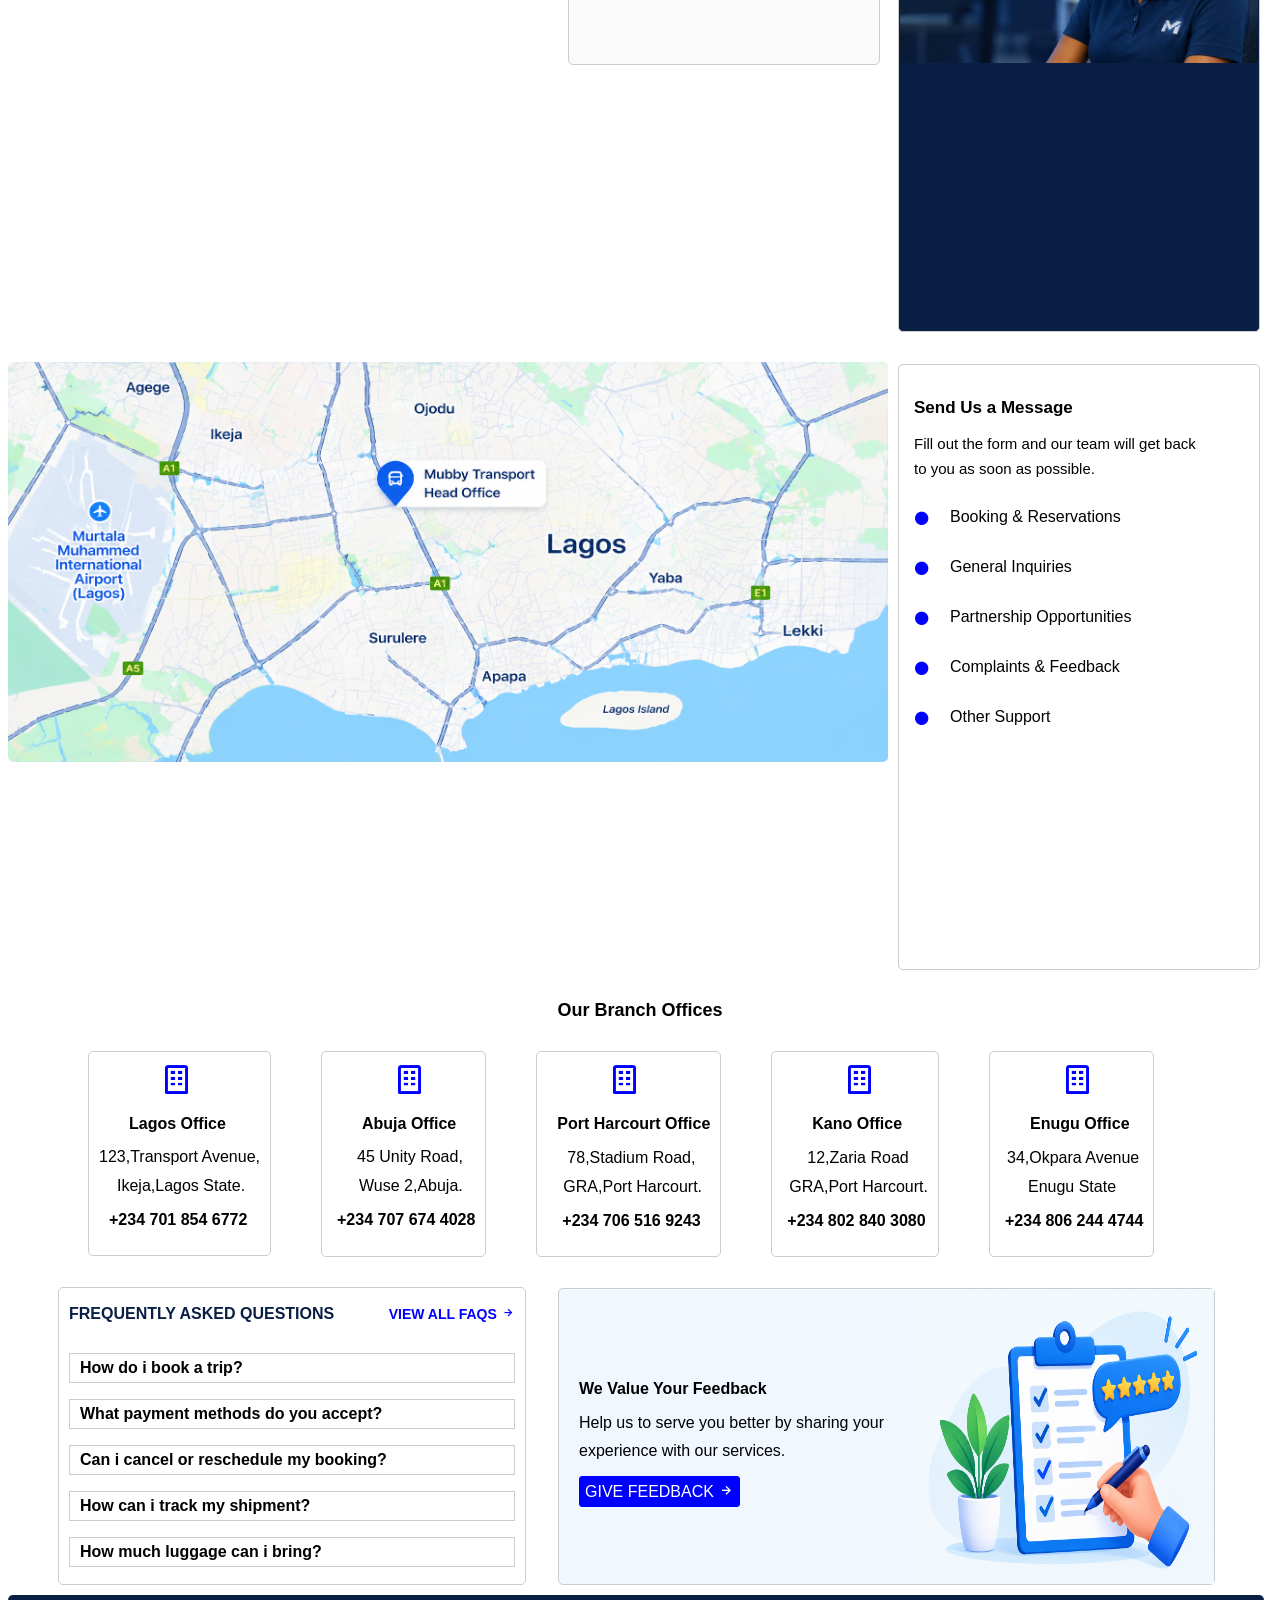
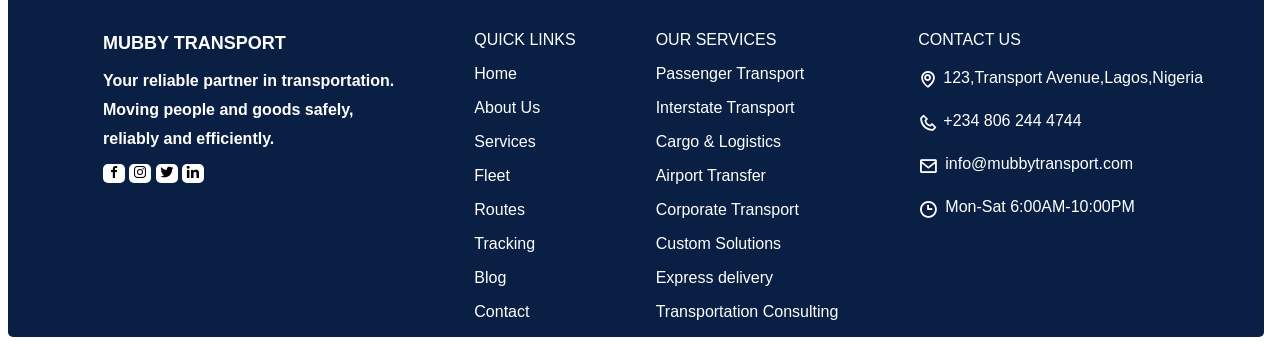
<file: contact.html>
<!DOCTYPE html>
<html lang="en">
<head>
    <meta charset="UTF-8">
    <meta name="viewport" content="width=device-width, initial-scale=1.0">
    <title>Contact Us</title>
     <link rel="stylesheet" href="contact.css">
    <link href="https://unpkg.com/boxicons@2.1.4/css/boxicons.min.css" rel="stylesheet">
     <meta charset="UTF-8">
    <meta name="viewport" content="width=device-width, 
    initial-scale+1.0">

</head>
<body>
     <marquee behavior="" direction=" " class="fifteen">
     Welcome to MUBBY TRANSPORT LTD Safe, Reliable & Comfortable Journeys Every Day!.  Book Your Trip with MUbby Transport - Your Trusted Travel Partner. Need Help? Contact Mubby Transport for Bookings and Inquiries.
    </marquee>
    <div class="one">
        <img src="loggo .jpeg" alt="" height="50px" width="50px">
       <header> 
        <p class="three">MUBBY TRANSPORT</p>
        </header>
        <nav class="two">
            <p><a href="index.html" style="text-decoration: none; color: #000000; margin-left: 70px; ">HOME</a></p>
            <p><a href="aboutus.html" style="text-decoration: none; color: #000000; margin-left: 25px;" >ABOUT US</a></p>
            <p><a href="services.html" style="text-decoration: none; color: #000000; margin-left: 25px;">SERVICES</a></p>
            <p><a href="fleet.html" style="text-decoration: none; color: #000000; margin-left: 25px;">FLEET</a></p>
            <p><a href="route.html" style="text-decoration: none; color: #000000; margin-left: 25px;">ROUTES</a></p>
            <p><a href="tracking.html" style="text-decoration: none; color: #000000; margin-left: 25px;">TRACKING</a></p>
            <p><a href="blog.html" style="text-decoration: none; color: #000000; margin-left: 25px;">BLOG</a></p>
            <p><a href="contact.html" style="text-decoration: none; color: #000000; margin-left: 25px;">CONTACT US</a></p>
            <p><a href="book.html" style="text-decoration: none; color: #ffffff; " class="four">BOOK NOW</a></p>

        </nav>
   </div>
   <div class="threethreefive">
    <div class="threethreesix">
        <div class="threethreeseven">
            <p class="threethreeeight">Contact US</p>
            <p class="threethreenine">We're Here to Help</p>
            <p class="threethreeten">You Reach Your</p>
            <p class="threefourty">Destination</p>
            <p class="threefour">Have a question,need assistance,or want to book a trip?</p>
            <p class="threefourone">Our team is ready to assist you 24/7.</p>
            <div class="threefourtwo">
                    <div class="threefourthree">
                        <i class="bx bx-headphone" style="font-size: 35px; margin-top: 26px; color: #0000ff;"></i>
                        <div class="threefourfour">
                            <p  class="threefourfive">24/7 Support</p>
                            <p  class="threefoursix">We're always here</p>
                            <p class="threefourseven">to help you.</p>
                        </div>
                        <div  class="threefoureight">
                            <i class="bx bx-shield-quarter" style="font-size: 35px; margin-top: 26px; color: #0000ff;"></i>
                            <div class="threefournine">
                                <p class="threefourten">Reliable Service</p>
                                <p class="threefifty">Your satisfaction</p>
                                <p class="threefive">is our priority</p>
                            </div>
                            <div class="threefiveone">
                                <i class="bx bx-time-five" style="font-size: 35px; margin-top: 26px; color: #0000ff;"></i>
                                <div class="threefivetwo">
                                    <p class="threefivethree">Quick Response</p>
                                    <p class="threefivefour">We respond as</p>
                                    <p class="threefivefive">quickly as possible.</p>
</div>
</div>
</div>
</div>
</div>
</div>
<img src="file_00000000afb48243b181386e5bca2e32.png" alt="" height="460" width="639" class="threefivesix">
</div>
</div>
<div class="threesixty">
    <div class="bye">
<p class="threefiveseven">Get in Touch</p>
  <form action="https://formspree.io/f/xzezzkba" method="post">
    <input type="text" name=" Full Name" id="" placeholder="Full Name" required>
    <input type="email" name="Email Address" id="" placeholder="Email Address" required><br>
    <input type="tel" name="Phone Number" id="" placeholder="Phone Number" required>
    <input type="text" name="Subject" id="" placeholder="Subject" required><br>
    <input type="text" name="Message" id="" placeholder="How can we help you?" class="threefiveeight" required><br>
    <input type="submit" value="SEND MESSAGE" class="threefivenine ">
    <p class="threefiveten"><i class="bx bx-shield-quarter"></i>Your information is safe with us.We will never share your details</p>
  </form>
</div>
</div>
<div class="threesix">
    <p class="threesixone">Contact Information</p>
    <div class="threesixtwo">
        <div class="threesixthree">
            <i class="bx bxs-phone" style="color: #0000ff; font-size: 35px; margin-top: 33px;"></i>
            <div class="threesixfour">
                <p class="threesixfive">Phone Numbers</p>
                <p class="threesixsix">+234 806 244 4744</p>
                <p class="threesixseven">+234 701 854 6772</p>
            </div>
        </div>
        <div class="threesixeight">
            <i class="bx bx-envelope" style="color: #0000ff; font-size: 35px; margin-top: 33px;"></i>
            <div class="threesixnine">
                <p class="threeseventy">Email Address</p>
                <p class="threeseven">info@mubbytransport.com</p>
                <p class="threesevenone">support@mubbytransport.com</p>
            </div>
        </div>
        <div class="threeseventwo">
            <i class="bx bx-map-pin" style="color: #0000ff; font-size: 35px; margin-top: 50px;"></i>
            <div class="threeseventhree">
                <p class="threesevenfour">Head Office</p>
                <p class="threesevenfive">123,Transport Avenue,</p>
                <p class="threesevensix">Ikeja,Lagos State,Nigeria.</p>
            </div>
        </div>
        <div class="threesevenseven">
            <i class="bx bx-time-five" style="color: #0000ff; font-size: 35px; margin-top: 50px;"></i>
            <div class="threeseveneight">
                <p class="threesevennine">Working Hours</p>
                <p class="threeseventen">Mon-Sat: 6:00AM-10:00PM</p>
                <p class="threeeighty">Sunday:8:00AM-6:00PM</p>
            </div>
        </div>
        <div>
        </div>
    </div>  
</div>
<div class="threeeight">
    <div class="threeeightone">
        <p class="threeeighttwo">Need Immediate</p>
        <p class="threeeightthree">Assistance?</p>
        <p class="threeeightfour">Our support team is </p>
        <p class="threeeightfive">available 24/7 to assist</p>
        <p class="threeeightsix">you with your inquiries.</p>
        <p><a href="" style="text-decoration: none; color: #0a1f44; background-color: #ffffff; padding: 5px ; border-radius: 3px;">CALL NOW <i class="bx bxs-phone"></i></a></p>
        <img src="file_000000001c2c820aa438ce439f84c3b7.png" alt="" height="225" width="358" style="margin-left: -34px; border-radius: 5px; margin-top: 70px;">
    </div>
</div>
<div class="threeeightseven">
    <img src="file_00000000424481f4bcfebc2c43368b24.png" alt="" height="400px" width="880px" style="border-radius: 5px;">
</div>
<div class="threeninety">
    <div class="threenine">
        <p  class="threenineone">Send Us a Message</p>
        <p  class="threeninetwo">Fill out the form and our team will get back</p>
        <p  class="threeninethree">to you as soon as possible.</p>
        <div  class="threeninefour">
            <div  class="threeninefive">
                <i class="bx bxs-circle" style="color: #0000ff; margin-top: 17.5px;"></i>
                <p  class="threeninesix">Booking & Reservations</p>
            </div>
            <div  class="threenineseven">
                <i class="bx bxs-circle" style="color: #0000ff; margin-top: 17.5px;" ></i>
                <p  class="threenineeight">General Inquiries</p>
            </div>
            <div  class="threeninenine">
                <i class="bx bxs-circle" style="color: #0000ff; margin-top: 17.5px;"></i>
                <p  class="threenineten">Partnership Opportunities</p>
            </div>
            <div class="fourthousand">
                <i class="bx bxs-circle" style="color: #0000ff; margin-top: 17.5px;"></i>
                <p class="fourthousandone">Complaints & Feedback</p>
            </div>
            <div class="fourthousandtwo">
                <i class="bx bxs-circle" style="color: #0000ff; margin-top: 17.5px;"></i>
                <p class="fourthousandthree">Other Support</p>
            </div>
        </div>
    </div>
</div>
<p class="fourthousandfour">Our Branch Offices</p>
<div class="fourthousandfive">
    <div class="fourthousandsix">
        <div class="fourthousandseven">
            <i class="bx bx-building" style="color: #0000ff; font-size: 35px; margin-left: 60px;"></i>
            <p class="fourthousandeight">Lagos Office</p>
            <p class="fourthousandnine">123,Transport Avenue,</p>
            <p class="fourthousandten">Ikeja,Lagos State.</p>
            <p class="fourthousandeleven">+234 701 854 6772</p>
        </div>
    </div>
    <div class="fourthousandfourteen">
            <i class="bx bx-building" style="color: #0000ff; font-size: 35px; margin-left: 60px;"></i>
            <p class="fourthousandeight">Abuja Office</p>
            <p class="fourthousandtwelve">45 Unity Road,</p>
            <p class="fourthousandthirteen">Wuse 2,Abuja.</p>
            <p class="fourtwosix">+234 707 674 4028</p>
        </div>
         <div class="fourthousandfourteen">
            <i class="bx bx-building" style="color: #0000ff; font-size: 35px; margin-left: 60px;"></i>
            <p class="fourthousandfifteen">Port Harcourt Office</p>
            <p class="fourthousandsixteen">78,Stadium Road,</p>
            <p class="fourthousandseventeen">GRA,Port Harcourt.</p>
            <p class="fourtwofive">+234 706 516 9243</p>
        </div>
         <div class="fourthousandfourteen">
            <i class="bx bx-building" style="color: #0000ff; font-size: 35px; margin-left: 60px;"></i>
            <p class="fourthousandnineteen">Kano Office</p>
            <p class="fourthousandtwenty">12,Zaria Road</p>
            <p class="fourtwo">GRA,Port Harcourt.</p>
            <p class="fourtwofour">+234 802 840 3080</p>
        </div>
            <div class="fourthousandfourteen">
            <i class="bx bx-building" style="color: #0000ff; font-size: 35px; margin-left: 60px;"></i>
            <p class="fourthousandnineteen">Enugu Office</p>
            <p class="fourtwoone">34,Okpara Avenue</p>
            <p class="fourtwotwo">Enugu State</p>
            <p class="fourtwothree">+234 806 244 4744</p>
        </div>
</div>
 <div class="oneeightnine">
        <p class="oneninety">FREQUENTLY ASKED QUESTIONS <a href="" class="onenineone" style="text-decoration: none; color: #0000ff;" >VIEW ALL FAQS <i class="bx bx-right-arrow-alt"></i></a></p>
        <p class="oneninetwo">How do i book a trip?</p>
        <p class="oneninethree">What payment methods do you accept?</p>
        <p class="oneninefour classoneninefive">Can i cancel or reschedule my booking?</p>
        <p class="oneninesix">How can i track my shipment?</p>
        <p class="onenineseven">How much luggage can i bring?</p>
       </div>
       <div class="fourtwoseven">
        <div class="fourtwoeight">
            <p class="fourtwonine">We Value Your Feedback</p>
            <p class="fourthirty">Help us to serve you better by sharing your </p>
            <p class="fourthree">experience with our services.</p>
            <p class="fourthreeone"><a href="" style="text-decoration: none; color: #ffffff;" >GIVE FEEDBACK <i class="bx bx-right-arrow-alt"></i></a></p>
        </div>
        <img src="file_000000003f7481f5864ee4441ee61a99.png" alt="" height="295" width="300" class="fourthreetwo">
       </div>
        <div class="twohundredfive">
        <div class="twohundredsix">
            <p class="twohundredseven">MUBBY TRANSPORT</p>
            <p class="twohundredeight">Your reliable partner in transportation.</p>
            <p class="twohundrednine">Moving people and goods safely,</p>
            <p class="twohundredten">reliably and efficiently.</p>
            <p>
                <a href="" style="color: #000000; background-color:#ffffff ; border-radius: 5px; padding: 1px 3px;"><i class="bx bxl-facebook"></i></a>
                <a href="" style="color: #000000; background-color:#ffffff ; border-radius: 5px; padding: 1px 3px;"> <i class="bx bxl-instagram" ></i></a>
                <a href="" style="color: #000000; background-color:#ffffff ; border-radius: 5px; padding: 1px 3px;">  <i class="bx bxl-twitter"></i></a>
                <a href="" style="color: #000000; background-color:#ffffff ; border-radius: 5px; padding: 1px 3px;"><i class="bx bxl-linkedin"></i></a>
            </p>
        </div>
         <div class="twohundredeleven">
            <p>QUICK LINKS</p>
            <p><a href="index.html" style="text-decoration: none; color: #ffffff; ">Home</a></p>
            <p><a href="aboutus.html" style="text-decoration: none; color: #fff;">About Us</a></p>
            <p><a href="services.html" style="text-decoration: none; color: #fff;">Services</a></p>
            <p><a href="fleet.html" style="text-decoration: none; color:#fff;">Fleet</a></p>
            <p><a href="route.html" style="text-decoration: none; color:#fff;">Routes</a></p>
            <p><a href="tracking.html" style="text-decoration: none; color: #fff;">Tracking</a></p>
            <p><a href="blog.html" style="text-decoration: none; color: #fff;">Blog</a></p>
            <p><a href="contact.html" style="text-decoration: none; color: #fff;">Contact</a></p>

   </div>
   <div class="twohundredtwelve">
    <p>OUR SERVICES</p>
    <div class="twohundredsixteen">
    <p>Passenger Transport</p>
    <p>Interstate Transport</p>
    <p>Cargo & Logistics</p>
    <p>Airport Transfer</p>
    <p>Corporate Transport</p>
    <p>Custom Solutions</p>
    <p>Express delivery</p>
    <p>Transportation Consulting</p>
    </div>
    </div>
    <div class="twohundredthirteen">
        <p class="food">CONTACT US</p>
        <div class="twohundredfourteen">
        <i class="bx bx-map" style="font-size: 20px; color: #ffffff;"></i>
        <p class="twohundredfifteen">123,Transport Avenue,Lagos,Nigeria</p>
        </div>
        <div class="twohundredseventeen">
            <i class="bx bx-phone" style="font-size: 20px; color: #ffffff;"></i>
            <p class="twohundredeighteen">+234 806 244 4744 </p>
        </div>
        <div class="twohundrednineteen">
            <i class="bx bx-envelope" style="font-size: 20px; color: #ffffff;"></i>
            <p class="twotwenty">info@mubbytransport.com</p>
        </div>
        <div class="twotwoone">
            <i class="bx bx-time" style="font-size: 20px; color: #ffffff;"></i>
            <p class="twotwotwo">Mon-Sat 6:00AM-10:00PM</p>
        </div>
    </div>
       </div>
</body>
</html>
</file>
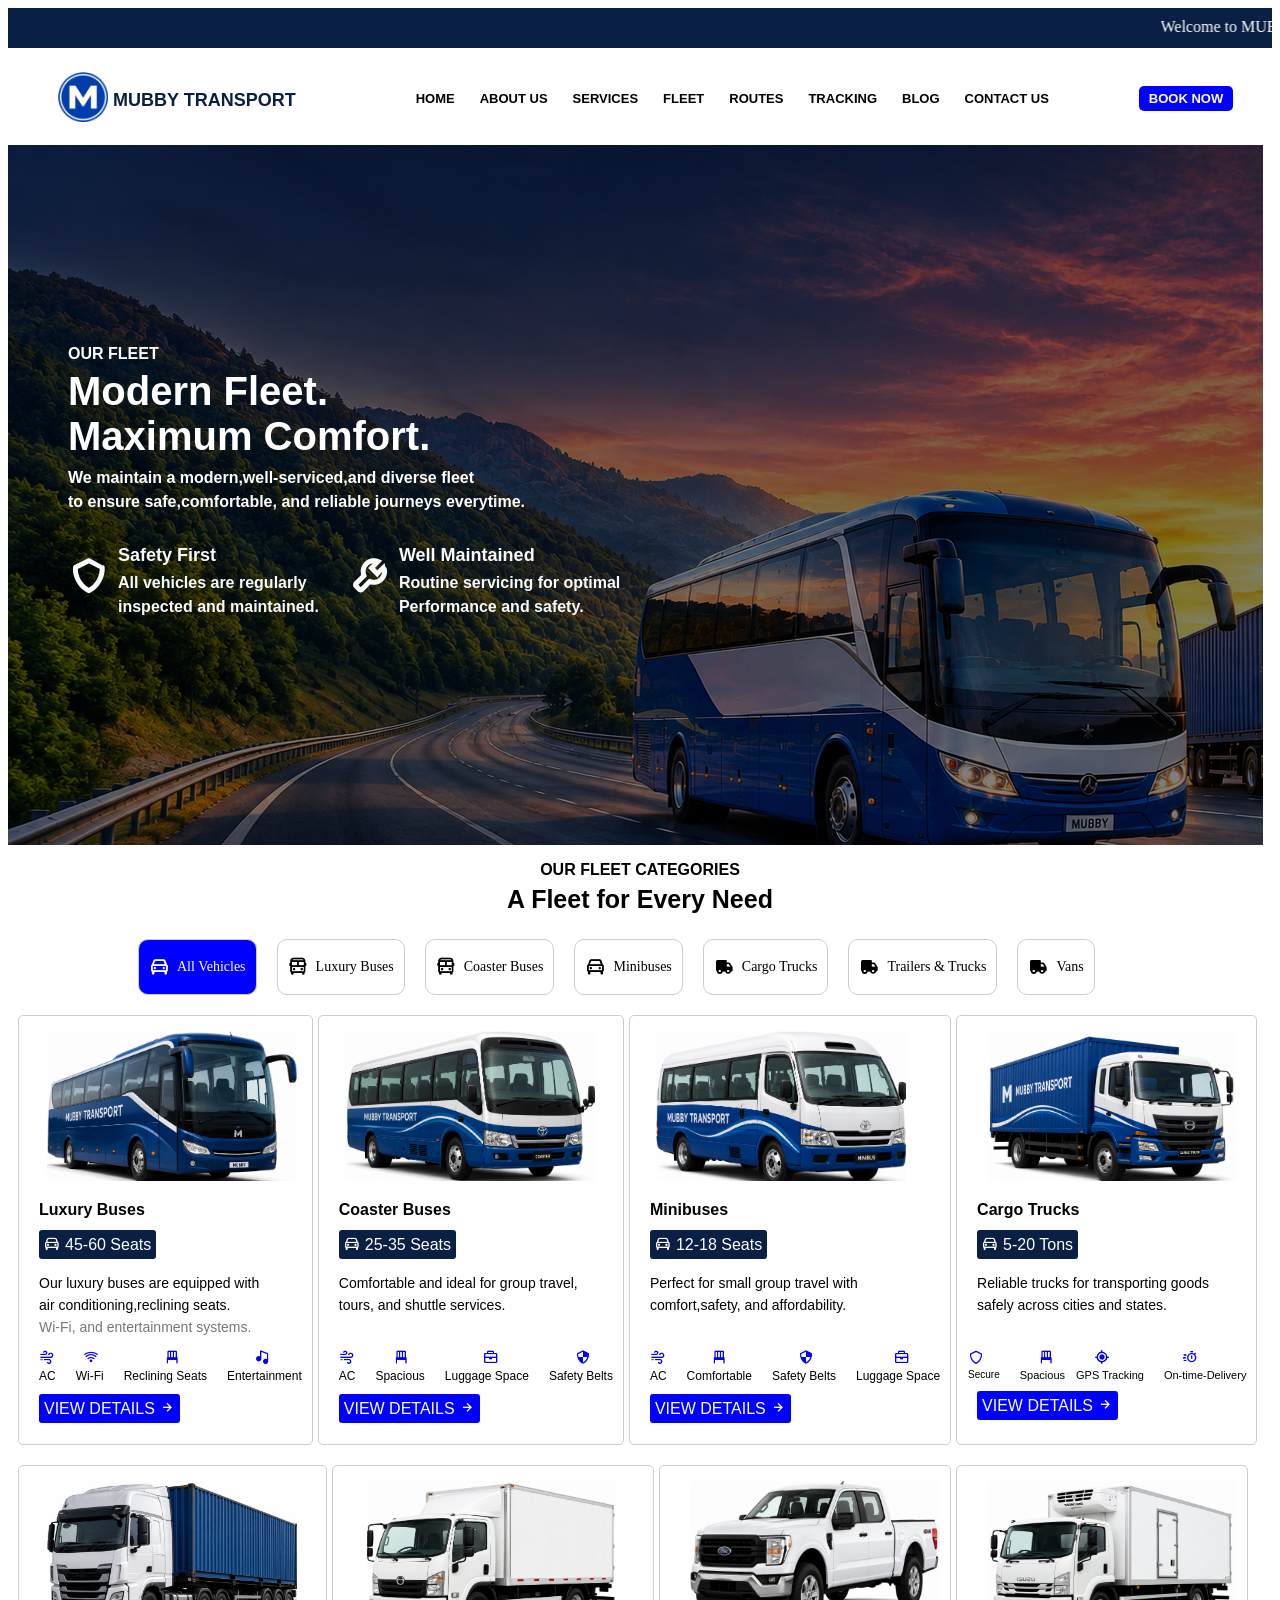
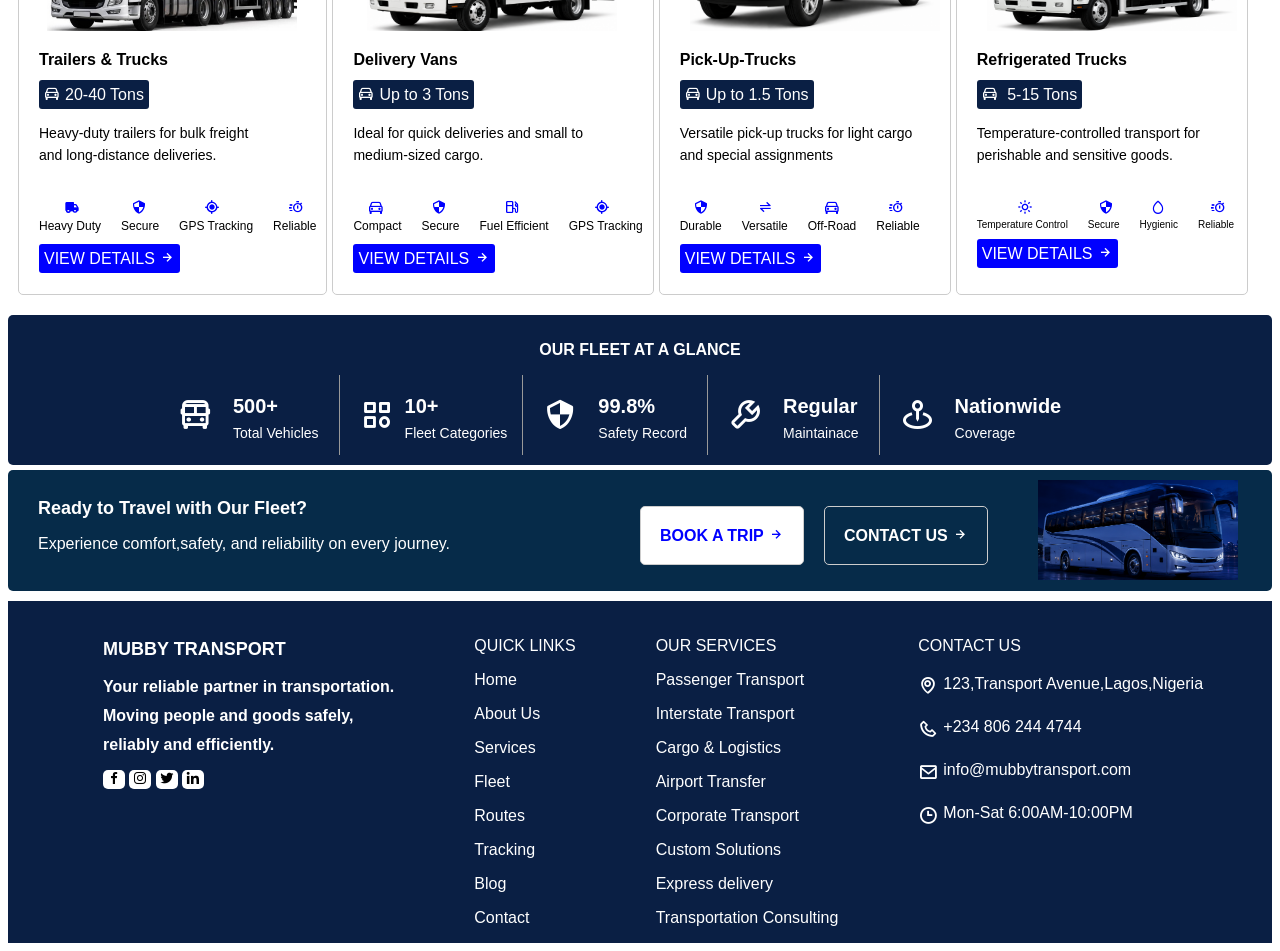
<file: fleet.html>
<!DOCTYPE html>
<html lang="en">
<head>
    <meta charset="UTF-8">
    <meta name="viewport" content="width=device-width, initial-scale=1.0">
    <title>Fleet</title>
    <link rel="stylesheet" href="fleet.css">
    <link href="https://unpkg.com/boxicons@2.1.4/css/boxicons.min.css" rel="stylesheet">
     <meta charset="UTF-8">
    <meta name="viewport" content="width=device-width, 
    initial-scale+1.0">
</head>
<body>
     <marquee behavior="" direction=" " class="fifteen">
     Welcome to MUBBY TRANSPORT LTD Safe, Reliable & Comfortable Journeys Every Day!.  Book Your Trip with MUbby Transport - Your Trusted Travel Partner. Need Help? Contact Mubby Transport for Bookings and Inquiries.
    </marquee>
    <div class="one">
        <img src="loggo .jpeg" alt="" height="50px" width="50px">
       <header> 
        <p class="three">MUBBY TRANSPORT</p>
        </header>
        <nav class="two">
            <p><a href="" style="text-decoration: none; color: #000000; margin-left: 70px; ">HOME</a></p>
            <p><a href="aboutus.html" style="text-decoration: none; color: #000000; margin-left: 25px;" >ABOUT US</a></p>
            <p><a href="services.html" style="text-decoration: none; color: #000000; margin-left: 25px;">SERVICES</a></p>
            <p><a href="fleet.html" style="text-decoration: none; color: #000000; margin-left: 25px;">FLEET</a></p>
            <p><a href="route.html" style="text-decoration: none; color: #000000; margin-left: 25px;">ROUTES</a></p>
            <p><a href="tracking.html" style="text-decoration: none; color: #000000; margin-left: 25px;">TRACKING</a></p>
            <p><a href="blog.html" style="text-decoration: none; color: #000000; margin-left: 25px;">BLOG</a></p>
            <p><a href="contact.html" style="text-decoration: none; color: #000000; margin-left: 25px;">CONTACT US</a></p>
            <p><a href="book.html" style="text-decoration: none; color: #ffffff; " class="four">BOOK NOW</a></p>

        </nav>
   </div>
   <div class="fivetwofour">
    <div class="fivetwofive">
    <p class="fivetwosix">OUR FLEET</p>
    <p class="fivetwoseven">Modern Fleet.</p>
    <p class="fivetwoeight">Maximum Comfort.</p>
    <p class="fivetwonine">We maintain a modern,well-serviced,and diverse fleet</p>
    <p class="fivetwoten">to ensure safe,comfortable, and reliable journeys everytime.</p>
    <div class="fivethreeone">
    <div class="fivethirty">
        <i class="bx bx-shield" style="font-size: 40px; margin-top: 30px; font-weight: 600;"></i>
        <div class="fivethreetwo">
            <p class="fivethreethree">Safety First</p>
            <p class="fivethreefour">All vehicles are regularly</p>
            <p class="fivethreefive">inspected and maintained.</p>
        </div>
    </div>
    <div class="fivethreesix">
    <i class="bx bx-wrench" style="font-size: 40px; margin-top: 30px; font-weight: 600; "></i>
    <div class="fivethreeseven">
        <p class="fivethreeight">Well Maintained</p>
        <p class="fivethreenine">Routine servicing for optimal</p>
        <p class="fivethreeten">Performance and safety.</p>
    </div>
   </div>
   </div>
   </div>
   </div>
   <p class="fivefourty">OUR FLEET CATEGORIES</p>
   <p class="fivefour">A Fleet for Every Need</p>
   <div class="fivefourone">
    <div class="fivefourtwo">
        <i class="bx bx-car" style="font-size: 20px; margin-top: 11px; color: #ffffff;"></i>
        <p class="fivefourthree"><a href="" style="text-decoration: none; color: #ffffff;">All Vehicles</a></p>
    </div>
    <div class="fivefourfour">
        <i class="bx bx-bus" style="font-size: 20px; margin-top: 11px;"></i>
        <p class="fivefourfive"><a href="luxury.html"  style="text-decoration: none; color: #000000; ">Luxury Buses</a></p>
    </div>
    <div class="fivefoursix">
        <i class="bx bx-bus" style="font-size: 20px; margin-top: 11px;"></i>
        <p class="fivefourseven"><a href="coaster.html" style="text-decoration: none; color: #000000; ">Coaster Buses</a></p>
    </div>
    <div class="fivefoureight">
        <i class="bx bx-car" style="font-size: 20px; margin-top: 11px;"></i>
        <p class="fivefournine"><a href="mini.html" style="text-decoration: none; color: #000000; ">Minibuses</a></p>
    </div>
    <div class="fivefourten">
        <i class="bx bxs-truck" style="font-size: 20px; margin-top: 11px;"></i>
        <p class="fivefifty"><a href="cargotruck.html"  style="text-decoration: none; color: #000000; ">Cargo Trucks</a></p>
    </div>
    <div class="fivefiveone">
        <i class="bx bxs-truck" style="font-size: 20px; margin-top: 11px;"></i>
        <p  class="fivefivetwo"><a href="trailer.html" style="text-decoration: none; color: #000000; ">Trailers & Trucks</a></p>
    </div>
    <div class="fivefivethree">
        <i class="bx bxs-truck" style="font-size: 20px; margin-top: 11px;"></i>
        <p  class="fivefivefour"><a href="van.html" style="text-decoration: none; color: #000000; " >Vans</a></p>
    </div>
   </div>
   <div class="fivefivefive">
    <div class="fivefivesix">
        <img src="file_00000000d3b471f4a09febf6993038d2.png" alt="" height="150px" width="250px" class="fivefiveseven">
        <p class="fivefiveeight">Luxury Buses</p>
        <p class="fivefivenine"><i class="bx bx-car" style="margin-right: 5px;"></i>45-60 Seats</p>
        <p class="fivefiveten">Our luxury buses are equipped with</p>
        <p class="fivesixty">air conditioning,reclining seats.</p>
        <p class="fivesixone">Wi-Fi, and entertainment systems.</p>
        <div class="fivesixtwo">
            <div class="fivesixthree">
            <i class="bx bx-wind" style="color: #0000ff; margin-bottom: 5px;"></i>
            <p class="fivesixfour">AC</p>
        </div>
        <div class="fivesixfive">
            <i class="bx bx-wifi" style="color: #0000ff; margin-bottom: 5px; margin-left: 7px;"></i>
            <p class="fivesixsix">Wi-Fi</p>
        </div>
        <div class="fivesixseven">
            <i class="bx bx-chair" style="color: #0000ff; margin-bottom: 5px; margin-left: 40px;"></i>
            <p class="fivesixeight">Reclining Seats</p>
        </div>
        <div class="fivesixnine">
            <i class="bx bxs-music" style="color: #0000ff; margin-bottom: 5px;  margin-left: 28px;"></i>
            <p class="fivesixten">Entertainment</p>
        </div>
        </div>
        <p class="fiveseventy"><a href="" style="text-decoration: none; color: #ffffff;">VIEW DETAILS <i class="bx bx-right-arrow-alt"></i></a></p>
    </div>
    <div class="fivesevenone">
        <img src="file_0000000018dc71f4b7181ab63f20357a.png" alt=""  height="150px" width="250px" class="fiveseventwo">
        <p class="fiveseventhree">Coaster Buses</p>
        <p class="fivesevenfour"><i class="bx bx-car" style="margin-right: 5px;"></i>25-35 Seats</p>
        <p class="fivesevenfive">Comfortable and ideal for group travel,</p>
        <p class="fivesevensix">tours, and shuttle services.</p>
        <div class="fivesevenseven">
            <div class="fiveseveneight">
            <i class="bx bx-wind" style="color: #0000ff; margin-bottom: 5px;"></i>
            <p class="fivesevennine">AC</p>
            </div>
            <div class="fiveseventen">
            <i class="bx bx-chair" style="color: #0000ff; margin-bottom: 5px; margin-left: 18px;"></i>
            <p class="fiveeighty">Spacious</p>
            </div>
            <div class="fiveeightone">
                <i class="bx bx-briefcase"  style="color: #0000ff; margin-bottom: 5px; margin-left: 38px;"></i>
                <p class="fiveeighttwo">Luggage Space</p>
            </div>
            <div class="fiveeightthree">
                <i class="bx bx-shield-quarter"  style="color: #0000ff; margin-bottom: 5px; margin-left: 26px;"></i>
                <p class="fiveeightfour">Safety Belts</p>
            </div>
        </div>
        <p class="fiveeightfive"><a href="" style="text-decoration: none; color: #ffffff;">VIEW DETAILS <i class="bx bx-right-arrow-alt"></i></a></p>
    </div>
    <div class="fiveeightsix">
        <img src="file_00000000cc2c71f492933df95e0e2477.png" alt=""   height="150px" width="250px" class="fiveeightseven">
        <p class="fiveeighteight">Minibuses</p>
         <p class="fiveeightnine"><i class="bx bx-car" style="margin-right: 5px;"></i>12-18 Seats</p>
         <p class="fiveeightten">Perfect for small group travel with</p>
         <p class="fiveninety">comfort,safety, and affordability.</p>
         <div class="fivenineone">
            <div class="fiveninetwo">
            <i class="bx bx-wind" style="color: #0000ff; margin-bottom: 5px;"></i>
            <p class="fiveninethree">AC</p>
            </div>
            <div class="fiveninefour">
            <i class="bx bx-chair" style="color: #0000ff; margin-bottom: 5px; margin-left: 24px;"></i>
            <p class="fiveninefive">Comfortable</p>
            </div>
            <div class="fiveninesix">
                <i class="bx bx-shield-quarter"  style="color: #0000ff; margin-bottom: 5px; margin-left: 26px;"></i>
                <p class="fivenineseven">Safety Belts</p>
            </div>
            <div class="fivenineeight">
                <i class="bx bx-briefcase"  style="color: #0000ff; margin-bottom: 5px; margin-left: 38px;"></i>
                <p class="fiveninenine">Luggage Space</p>
            </div>
         </div>
        <p class="fivenineten"><a href="" style="text-decoration: none; color: #ffffff;">VIEW DETAILS <i class="bx bx-right-arrow-alt"></i></a></p>
   </div>
   <div class="sixhundred">
    <img src="file_00000000424471f4bfc6351835b29a24.png" alt="" height="150px" width="250px" class="sixhundredone">
    <p class="sixhundredtwo">Cargo Trucks</p>
    <p class="sixhundredthree"><i class="bx bx-car" style="margin-right: 5px;"></i>5-20 Tons</p>
    <p class="sixhundredfour">Reliable trucks for transporting goods</p>
    <p class="sixhundredfive">safely across cities and states.</p>
    <div class="sixhundredsix">
    <div class="sixhundredseven">
        <i class="bx bx-shield" style="color: #0000ff; margin-bottom: 5px;"></i>
        <p class="sixhundredeight">Secure</p>
    </div>
    <div class="sixhundrednine">
         <i class="bx bx-chair" style="color: #0000ff; margin-bottom: 5px; margin-left: 18px;"></i>
         <p class="sixhundredten">Spacious</p>
    </div>
    <div class="sixhundredeleven">
        <i class="bx bx-current-location" style="color: #0000ff; margin-bottom: 5px; margin-left: 18px;"></i>
        <p class="sixhundredtwelve">GPS Tracking</p>
    </div>
        <div class="sixhundredthirteen">
          <i class=" bx bx-timer" style="color: #0000ff; margin-bottom: 5px; margin-left: 18px;"></i>  
          <p class="sixhundredfourteen">On-time-Delivery</p>
        </div>
    </div>
        <p class="sixhundredfifteen"><a href="" style="text-decoration: none; color: #ffffff;">VIEW DETAILS <i class="bx bx-right-arrow-alt"></i></a></p>

   </div>
   </div>
   <div class="sixhundredsixteen">
    <div class="sixhundredseventeen">
    <img src="img2.jpeg" alt="" height="150px" width="250px" class="sixhundredeighteen">
    <p class="sixhundrednineteen">Trailers & Trucks</p> 
    <p class="sixhundredtwenty"><i class="bx bx-car" style="margin-right: 5px;"></i>20-40 Tons</p>
    <p class="sixtwoone">Heavy-duty trailers for bulk freight</p>
    <p class="sixtwotwo">and long-distance deliveries.</p>
      <div class="sixtwothree">
        <div class="sixtwofour">
            <i class="bx bxs-truck"  style="color: #0000ff; margin-bottom: 5px; margin-left: 25px;" ></i>
            <p class="sixtwofive">Heavy Duty</p>
        </div>
        <div class="sixtwosix">
            <i class="bx bx-shield-quarter" style="color: #0000ff; margin-bottom: 5px; margin-left: 10px;" ></i>
            <p class="sixtwoseven">Secure</p>
        </div>
        <div class="sixtwoeight">
        <i class="bx bx-current-location" style="color: #0000ff; margin-bottom: 5px; margin-left: 25px;"></i>
        <p class="sixtwonine">GPS Tracking</p>
        </div>
        <div class="sixtwoten">
          <i class=" bx bx-timer" style="color: #0000ff; margin-bottom: 5px; margin-left: 15px;"></i>  
          <p class="sixthirty">Reliable</p>

        </div>
      </div> 
        <p class="sixthreeone"><a href="" style="text-decoration: none; color: #ffffff;">VIEW DETAILS <i class="bx bx-right-arrow-alt"></i></a></p>

    </div>
    <div class="sixthreetwo">
        <img src="file_00000000532881f4a508458da5a8cb66.png" alt="" height="150px" width="250px" class="sixthreethree">
        <p class="sixthreefour">Delivery Vans</p>
        <p class="sixthreefive"><i class="bx bx-car" style="margin-right: 5px;"></i>Up to 3 Tons</p>
        <p class="sixthreesix">Ideal for quick deliveries and small to</p>
        <p class="sixthreeeight">medium-sized cargo.</p>
        <div class="sixthreenine">
            <div class="sixthreeten">
                <i class="bx bx-car" style="color: #0000ff; margin-bottom: 5px; margin-left: 15px;"></i>
                <p class="sixfourty">Compact</p>
            </div>
            <div class="sixfourone">
            <i class="bx bx-shield-quarter" style="color: #0000ff; margin-bottom: 5px; margin-left: 10px;" ></i>
            <p class="sixfourtwo">Secure</p>
            </div>
            <div class="sixfourthree">
                <i class="bx bx-gas-pump"  style="color: #0000ff; margin-bottom: 5px; margin-left: 25px;"></i>
                <p class="sixfourfour">Fuel Efficient</p>
            </div>
            <div class="sixfourfive">
        <i class="bx bx-current-location" style="color: #0000ff; margin-bottom: 5px; margin-left: 25px;"></i>
        <p class="sixfoursix">GPS Tracking</p>
            </div>
        </div>
        <p class="sixfourseven"><a href="" style="text-decoration: none; color: #ffffff;">VIEW DETAILS <i class="bx bx-right-arrow-alt"></i></a></p>
        


    </div>
    <div class="sixfoureight">
        <img src="file_0000000030ac81f4bfc8a3dd33477ee0.png" alt=""  height="150px" width="250px" class="sixfournine" >
        <p class="sixfourten">Pick-Up-Trucks</p>
        <p class="sixfifty"><i class="bx bx-car" style="margin-right: 5px;"></i>Up to 1.5 Tons</p>
        <p class="sixfiveone">Versatile pick-up trucks for light cargo</p>
        <p class="sixfivetwo">and special assignments</p>
        <div class="sixfivethree">
            <div class="sixfivefour">
            <i class="bx bx-shield-quarter" style="color: #0000ff; margin-bottom: 5px; margin-left: 13px;" ></i>
            <p class="sixfivefive">Durable</p>
                
            </div>
            <div class="sixfivesix">
                <i class="bx bx-transfer-alt" style="color: #0000ff; margin-bottom: 5px; margin-left: 15px;"></i>
                <p class="sixfiveseven">Versatile</p>
            </div>
            <div class="sixfiveeight">
                <i class="bx bx-car" style="color: #0000ff; margin-bottom: 5px; margin-left: 16px;"></i>
                <p class="sixfivenine">Off-Road</p>
            </div>
            <div class="sixfiveten">
            <i class=" bx bx-timer" style="color: #0000ff; margin-bottom: 5px; margin-left: 12px;"></i>  
          <p class="sixsixty">Reliable</p>

            </div>
        </div>
        <p class="sixsixone"><a href="" style="text-decoration: none; color: #ffffff;">VIEW DETAILS <i class="bx bx-right-arrow-alt"></i></a></p>


    </div>
    <div class="sixsixtwo">
        <img src="file_000000005528824389ccb296a4206387.png" alt="" height="150px" width="250px" class="sixsixthree">
        <p class="sixsixfour">Refrigerated Trucks</p>
        <p class="sixsixfive"><i class="bx bx-car" style="margin-right: 5px;"></i> 5-15 Tons</p>
        <p class="sixsixsix">Temperature-controlled transport for</p>
        <p class="sixsixseven">perishable and sensitive goods.</p>
        <div class="sixsixeight">
            <div class="sixsixnine">
                <i class="bx bx-sun" style="color: #0000ff; margin-bottom: 5px; margin-left: 40px;"></i>
                <p class="sixsixten">Temperature Control</p>
            </div>
            <div class="sixseventy">
            <i class="bx bx-shield-quarter" style="color: #0000ff; margin-bottom: 5px; margin-left: 10px;" ></i>
            <p class="sixsevenone">Secure</p>
            </div>
            <div class="sixseventwo">
                <i class="bx bx-droplet" style="color: #0000ff; margin-bottom: 5px; margin-left: 10px;"></i>
                <p class="sixseventhree">Hygienic</p>
            </div>
            <div class="sixsevenfour">
         <i class=" bx bx-timer" style="color: #0000ff; margin-bottom: 5px; margin-left: 12px;"></i>  
          <p class="sixsevenfive">Reliable</p>
            </div>
        </div>
        <p class="sixsevensix"><a href="" style="text-decoration: none; color: #ffffff;">VIEW DETAILS <i class="bx bx-right-arrow-alt"></i></a></p>


    </div>
   </div>
   <div class="sixsevenseven">
    <p class="sixseveneight">OUR FLEET AT A GLANCE</p>
    <div class="sixsevennine">
        <div class="sixseventen">
            <i class="bx bx-bus" style="font-size: 35px; font-weight: 500; margin-top: 22px;"></i>
            <div class="sixeighty">
                <p class="sixeightone">500+</p>
                <p class="sixeighttwo">Total Vehicles</p>
            </div>
        </div>
        <div class="sixeightthree">
            <i class="bx bx-category" style="font-size: 35px; font-weight: 500; margin-top: 22px; margin-left: 20px;" ></i>
            <div class="sixeightfour">
                <p class="sixeightfive">10+</p>
                <p class="sixeightsix">Fleet Categories</p>
            </div>
        </div>
        <div class="sixeightseven">
            <i class="bx bx-shield-quarter" style="font-size: 35px; font-weight: 500; margin-top: 22px; margin-left: 20px;"></i>
            <div class="sixeighteight">
             <p class="sixeightnine">99.8%</p>
             <p class="sixeightten">Safety Record</p>
            </div>
        </div>
        <div class="sixninety">
            <i class="bx bx-wrench"  style="font-size: 35px; font-weight: 500; margin-top: 22px; margin-left: 20px;"></i>
            <div class="sixnineone">
                <p class="sixninetwo">Regular</p>
                <p class="sixninethree">Maintainace</p>
            </div>
        </div>
        <div class="sixninefour">
            <i class="bx bx-map-pin" style="font-size: 35px; font-weight: 500; margin-top: 22px; margin-left: 20px;"></i>
            <div class="sixninefive">
                <p class="sixninesix">Nationwide</p>
                <p class="sixnineseven">Coverage</p>
            </div>
        </div>
    </div>
   </div>
   <div class="sixnineeight">
    <div class="sixninenine">
        <p class="sixnineten">Ready to Travel with Our Fleet?</p>
        <p class="sevenhundred" >Experience comfort,safety, and reliability on every journey.</p>
    </div>
    <div class="sevenhundredone" >
        <p class="sevenhundredtwo" ><a href="book.html" style="color: #0000ff; text-decoration: none;">BOOK A TRIP <i class="bx bx-right-arrow-alt"></i></a></p>
        <p class="sevenhundredthree" ><a href="contact.html" style="color: #ffffff; text-decoration: none;">CONTACT US <i class="bx bx-right-arrow-alt"></i></a></p>
    </div>
    <img src="f562c19bc8dd3612073eb3f5c33d29fea16c21df613bd601b08ef9e0cdab5607.png" alt="" height="100px" width="200px" style="margin-left: 50px;">
   </div>
   <div class="twohundredfive">
        <div class="twohundredsix">
            <p class="twohundredseven">MUBBY TRANSPORT</p>
            <p class="twohundredeight">Your reliable partner in transportation.</p>
            <p class="twohundrednine">Moving people and goods safely,</p>
            <p class="twohundredten">reliably and efficiently.</p>
            <p>
                <a href="" style="color: #000000; background-color:#ffffff ; border-radius: 5px; padding: 1px 3px;"><i class="bx bxl-facebook"></i></a>
                <a href="" style="color: #000000; background-color:#ffffff ; border-radius: 5px; padding: 1px 3px;"> <i class="bx bxl-instagram" ></i></a>
                <a href="" style="color: #000000; background-color:#ffffff ; border-radius: 5px; padding: 1px 3px;">  <i class="bx bxl-twitter"></i></a>
                <a href="" style="color: #000000; background-color:#ffffff ; border-radius: 5px; padding: 1px 3px;"><i class="bx bxl-linkedin"></i></a>
            </p>
        </div>
         <div class="twohundredeleven">
            <p>QUICK LINKS</p>
            <p><a href="index.html" style="text-decoration: none; color: #ffffff; ">Home</a></p>
            <p><a href="aboutus.html" style="text-decoration: none; color: #fff;">About Us</a></p>
            <p><a href="services.html" style="text-decoration: none; color: #fff;">Services</a></p>
            <p><a href="fleet.html" style="text-decoration: none; color:#fff;">Fleet</a></p>
            <p><a href="route.html" style="text-decoration: none; color:#fff;">Routes</a></p>
            <p><a href="tracking.html" style="text-decoration: none; color: #fff;">Tracking</a></p>
            <p><a href="blog.html" style="text-decoration: none; color: #fff;">Blog</a></p>
            <p><a href="contact.html" style="text-decoration: none; color: #fff;">Contact</a></p>

   </div>
   <div class="twohundredtwelve">
    <p>OUR SERVICES</p>
    <div class="twohundredsixteen">
    <p>Passenger Transport</p>
    <p>Interstate Transport</p>
    <p>Cargo & Logistics</p>
    <p>Airport Transfer</p>
    <p>Corporate Transport</p>
    <p>Custom Solutions</p>
    <p>Express delivery</p>
    <p>Transportation Consulting</p>
    </div>
    </div>
    <div class="twohundredthirteen">
        <p class="food">CONTACT US</p>
        <div class="twohundredfourteen">
        <i class="bx bx-map" style="font-size: 20px; color: #ffffff;"></i>
        <p class="twohundredfifteen">123,Transport Avenue,Lagos,Nigeria</p>
        </div>
        <div class="twohundredseventeen">
            <i class="bx bx-phone" style="font-size: 20px; color: #ffffff;"></i>
            <p class="twohundredeighteen">+234 806 244 4744 </p>
        </div>
        <div class="twohundrednineteen">
            <i class="bx bx-envelope" style="font-size: 20px; color: #ffffff;"></i>
            <p class="twotwenty">info@mubbytransport.com</p>
        </div>
        <div class="twotwoone">
            <i class="bx bx-time" style="font-size: 20px; color: #ffffff;"></i>
            <p class="twotwotwo">Mon-Sat 6:00AM-10:00PM</p>
        </div>
    </div>
       </div>

</body>
</html>
</file>
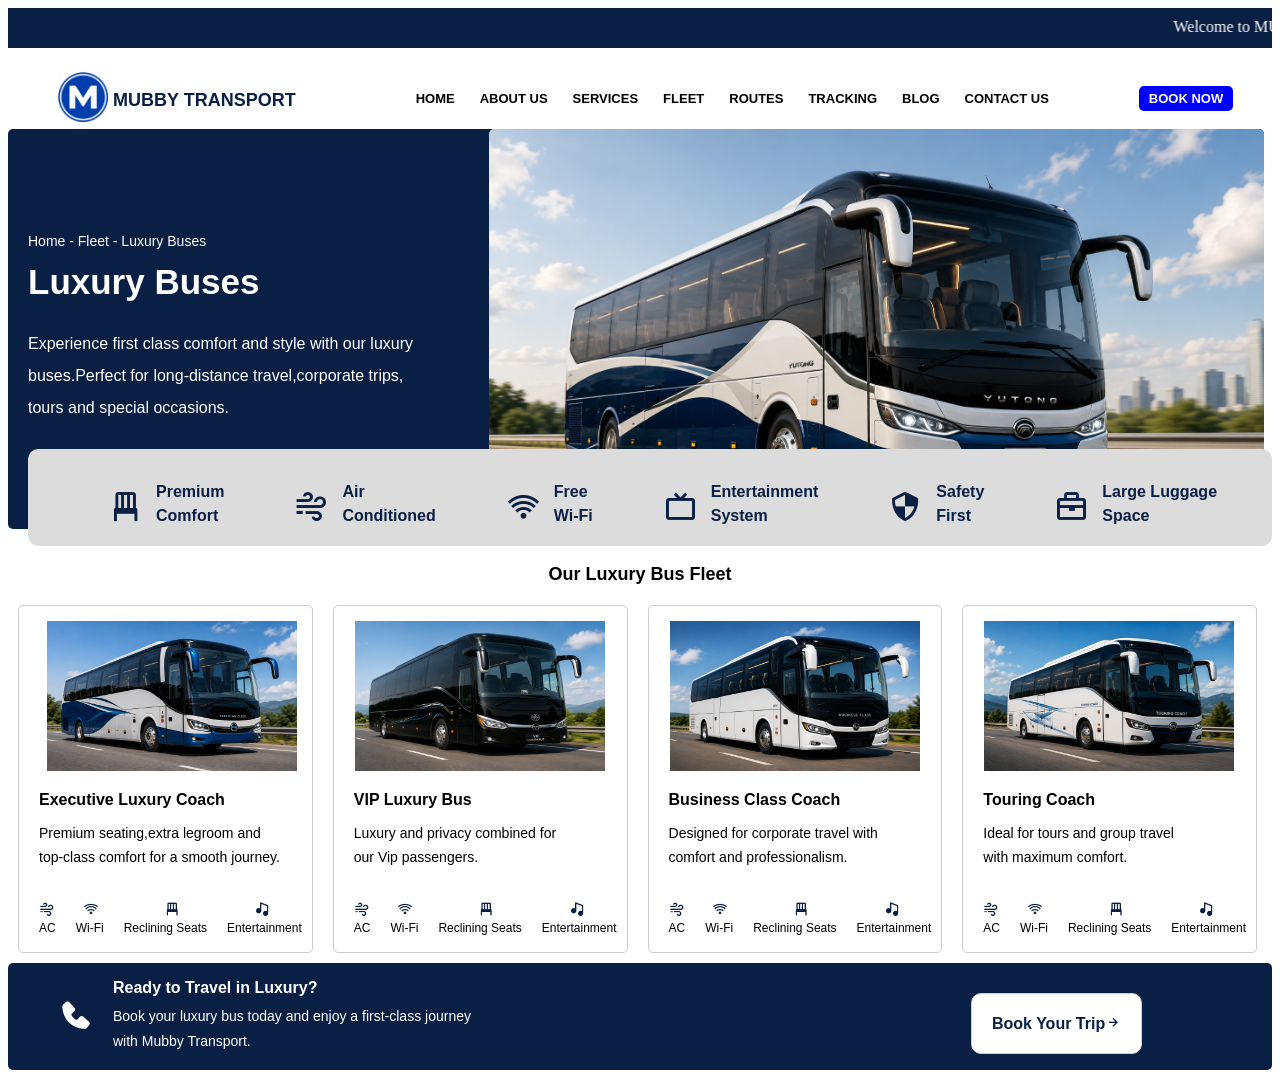
<file: luxury.html>
<!DOCTYPE html>
<html lang="en">
<head>
    <meta charset="UTF-8">
    <meta name="viewport" content="width=device-width, initial-scale=1.0">
    <title>Luxury Buses</title>
    <link rel="stylesheet" href="luxury.css">
    <link href="https://unpkg.com/boxicons@2.1.4/css/boxicons.min.css" rel="stylesheet">
     <meta charset="UTF-8">
    <meta name="viewport" content="width=device-width, 
    initial-scale+1.0">

</head>
<body>
    <marquee behavior="" direction=" " class="fifteen">
     Welcome to MUBBY TRANSPORT LTD Safe, Reliable & Comfortable Journeys Every Day!.  Book Your Trip with MUbby Transport - Your Trusted Travel Partner. Need Help? Contact Mubby Transport for Bookings and Inquiries.
    </marquee>
    <div class="one">
        <img src="loggo .jpeg" alt="" height="50px" width="50px">
       <header> 
        <p class="three">MUBBY TRANSPORT</p>
        </header>
        <nav class="two">
            <p><a href="" style="text-decoration: none; color: #000000; margin-left: 70px; ">HOME</a></p>
            <p><a href="aboutus.html" style="text-decoration: none; color: #000000; margin-left: 25px;" >ABOUT US</a></p>
            <p><a href="services.html" style="text-decoration: none; color: #000000; margin-left: 25px;">SERVICES</a></p>
            <p><a href="fleet.html" style="text-decoration: none; color: #000000; margin-left: 25px;">FLEET</a></p>
            <p><a href="route.html" style="text-decoration: none; color: #000000; margin-left: 25px;">ROUTES</a></p>
            <p><a href="tracking.html" style="text-decoration: none; color: #000000; margin-left: 25px;">TRACKING</a></p>
            <p><a href="blog.html" style="text-decoration: none; color: #000000; margin-left: 25px;">BLOG</a></p>
            <p><a href="contact.html" style="text-decoration: none; color: #000000; margin-left: 25px;">CONTACT US</a></p>
            <p><a href="book.html" style="text-decoration: none; color: #ffffff; " class="four">BOOK NOW</a></p>

        </nav>
   </div>
   <div class="sevenhundredfour">
   <div class="sevenhundredfive">
    <div class="sevenhundredsix">
    <p class="sevenhundredseven">Home - Fleet - Luxury Buses</p>
    <p class="sevenhundredeight">Luxury Buses</p>
    <p class="sevenhundrednine">Experience first class comfort and style with our luxury</p>
    <p class="sevenhundredten">buses.Perfect for long-distance travel,corporate trips,</p>
    <p class="sevenhundredeleven">tours and special occasions.</p>
    </div>
    <img src="file_0000000059b08211b2c016c7bc64e14b.png" alt="" height="400" width="775" class="sevenhundredtwelve">
   </div>
</div>
<div class="sevenhundredthirteen">
        <i class="bx bx-chair" style="color: #0a1f44;font-size: 35px;margin-left: 70px; margin-top: 35px;"></i>
    <div class="sevenhundredfourteen">
        <p class="sevenhundredfifteen">Premium</p>
        <p class="sevenhundredsixteen">Comfort</p>
    </div>
    <i class="bx bx-wind" style="color: #0a1f44; font-size: 35px;margin-left: 70px; margin-top: 35px;"></i>
    <div class="sevenhundredseventeen">
        <p class="sevenhundredeighteen">Air</p>
        <p class="sevenhundrednineteen">Conditioned</p>
    </div>
    <i class="bx bx-wifi"  style="color: #0a1f44; font-size: 35px;margin-left: 70px; margin-top: 35px;"></i>
    <div class="sevenhundredtwenty">
        <p class="seventwoone">Free</p>
        <p class="seventwotwo">Wi-Fi</p>
    </div>
    <i class="bx bx-tv" style="color: #0a1f44; font-size: 35px;margin-left: 70px; margin-top: 35px;"></i>
    <div class="seventwothree">
        <p class="seventwofour">Entertainment</p>
        <p class="seventwofive">System</p>
    </div>
    <i class="bx bx-shield-quarter"  style="color: #0a1f44; font-size: 35px;margin-left: 70px; margin-top: 35px;"></i>
    <div class="seventwosix">
        <p class="seventwoseven">Safety</p>
        <p class="seventwoeight">First</p>
    </div>
    <i class="bx bx-briefcase" style="color: #0a1f44; font-size: 35px;margin-left: 70px; margin-top: 35px;"></i>
    <div class="seventwonine">
        <p class="seventwoten">Large Luggage</p>
        <p class="seventhirty">Space</p>
    </div>
    
</div>
<p class="seventhreeone">Our Luxury Bus Fleet</p>
<div class="goat">
    <div class="seventhreetwo">
        <img src="file_00000000a45481f4a4889b3ae7eda808.png" alt="" height="150px" width="250px" class="seventhreethree">
        <p class="seventhreefour">Executive Luxury Coach</p>
        <p class="seventhreefive">Premium seating,extra legroom and</p>
        <p class="seventhreesix">top-class comfort for a smooth journey.</p>
        <div class="seventhreeseven">
            <div class="seventhreeeight">
            <i class="bx bx-wind" style="color: #0a1f44; margin-bottom: 5px;"></i>
            <p class="seventhreenine">AC</p>
        </div>
        <div class="sevenfourty">
            <i class="bx bx-wifi" style="color: #0a1f44; margin-bottom: 5px; margin-left: 7px;"></i>
            <p class="sevenfourone">Wi-Fi</p>
        </div>
        <div class="sevenfourtwo">
            <i class="bx bx-chair" style="color: #0a1f44; margin-bottom: 5px; margin-left: 40px;"></i>
            <p class="sevenfourthree">Reclining Seats</p>
        </div>
         <div class="sevenfourfour">
            <i class="bx bxs-music" style="color: #0a1f44; margin-bottom: 5px;  margin-left: 28px;"></i>
            <p class="sevenfourfive">Entertainment</p>
        </div>
    </div>
</div>
<div class="sevenfoursix">
    <img src="file_00000000ce848243a531b45ce4334f4c.png" alt="" height="150px" width="250px" class="sevenfourseven">
    <p class="sevenfoureight">VIP Luxury Bus</p>
    <p class="sevenfournine">Luxury and privacy combined for</p>
    <p class="sevenfourten">our Vip passengers.</p>
    <div class="seventhreeseven">
            <div class="seventhreeeight">
            <i class="bx bx-wind" style="color: #0a1f44; margin-bottom: 5px;"></i>
            <p class="seventhreenine">AC</p>
        </div>
        <div class="sevenfourty">
            <i class="bx bx-wifi" style="color: #0a1f44; margin-bottom: 5px; margin-left: 7px;"></i>
            <p class="sevenfourone">Wi-Fi</p>
        </div>
        <div class="sevenfourtwo">
            <i class="bx bx-chair" style="color: #0a1f44; margin-bottom: 5px; margin-left: 40px;"></i>
            <p class="sevenfourthree">Reclining Seats</p>
        </div>
         <div class="sevenfourfour">
            <i class="bx bxs-music" style="color: #0a1f44; margin-bottom: 5px;  margin-left: 28px;"></i>
            <p class="sevenfourfive">Entertainment</p>
        </div>
    </div>
</div>
<div class="sevenfifty">
    <img src="file_00000000138c81fd8568414bd85fe9ff.png" alt="" height="150px" width="250px" class="sevenfiveone">
    <p class="sevenfivetwo">Business Class Coach</p>
    <p class="sevenfivethree">Designed for corporate travel with</p>
    <p class="sevenfivefour">comfort and professionalism.</p>
    <div class="seventhreeseven">
            <div class="seventhreeeight">
            <i class="bx bx-wind" style="color: #0a1f44; margin-bottom: 5px;"></i>
            <p class="seventhreenine">AC</p>
        </div>
        <div class="sevenfourty">
            <i class="bx bx-wifi" style="color: #0a1f44; margin-bottom: 5px; margin-left: 7px;"></i>
            <p class="sevenfourone">Wi-Fi</p>
        </div>
        <div class="sevenfourtwo">
            <i class="bx bx-chair" style="color: #0a1f44; margin-bottom: 5px; margin-left: 40px;"></i>
            <p class="sevenfourthree">Reclining Seats</p>
        </div>
         <div class="sevenfourfour">
            <i class="bx bxs-music" style="color: #0a1f44; margin-bottom: 5px;  margin-left: 28px;"></i>
            <p class="sevenfourfive">Entertainment</p>
        </div>
    </div>
</div>
<div class="sevenfivefive">
    <img src="file_000000004d8c8211a4636099dac5f8eb.png" alt="" height="150px" width="250px" class="sevenfivesix">
    <p class="sevenfiveseven">Touring Coach</p>
    <p class="sevenfiveeight">Ideal for tours and group travel</p>
    <p class="sevenfivenine">with maximum comfort.</p>
    <div class="seventhreeseven">
            <div class="seventhreeeight">
            <i class="bx bx-wind" style="color: #0a1f44; margin-bottom: 5px;"></i>
            <p class="seventhreenine">AC</p>
        </div>
        <div class="sevenfourty">
            <i class="bx bx-wifi" style="color: #0a1f44; margin-bottom: 5px; margin-left: 7px;"></i>
            <p class="sevenfourone">Wi-Fi</p>
        </div>
        <div class="sevenfourtwo">
            <i class="bx bx-chair" style="color: #0a1f44; margin-bottom: 5px; margin-left: 40px;"></i>
            <p class="sevenfourthree">Reclining Seats</p>
        </div>
         <div class="sevenfourfour">
            <i class="bx bxs-music" style="color: #0a1f44; margin-bottom: 5px;  margin-left: 28px;"></i>
            <p class="sevenfourfive">Entertainment</p>
        </div>
    </div>
</div>
</div>
<div class="sevenfiveten">
    <div class="sevensixty">
    <i class="bx bxs-phone" style="color: #ffffff;font-size: 35px; margin-top: 35px; font-weight: 600;" ></i>
    <div class="sevensixone">
        <p class="sevensixtwo">Ready to Travel in Luxury?</p>
        <p class="sevensixthree">Book your luxury bus today and enjoy a first-class journey</p>
        <p class="sevensixfour">with Mubby Transport.</p>
    </div>
    </div>
    <p class="sevensixfive"><a href="book.html" style="text-decoration: none; color: #0a1f44;">Book Your Trip<i class="bx bx-right-arrow-alt"></i></a></p>
</div>
</body>
</html>
</file>
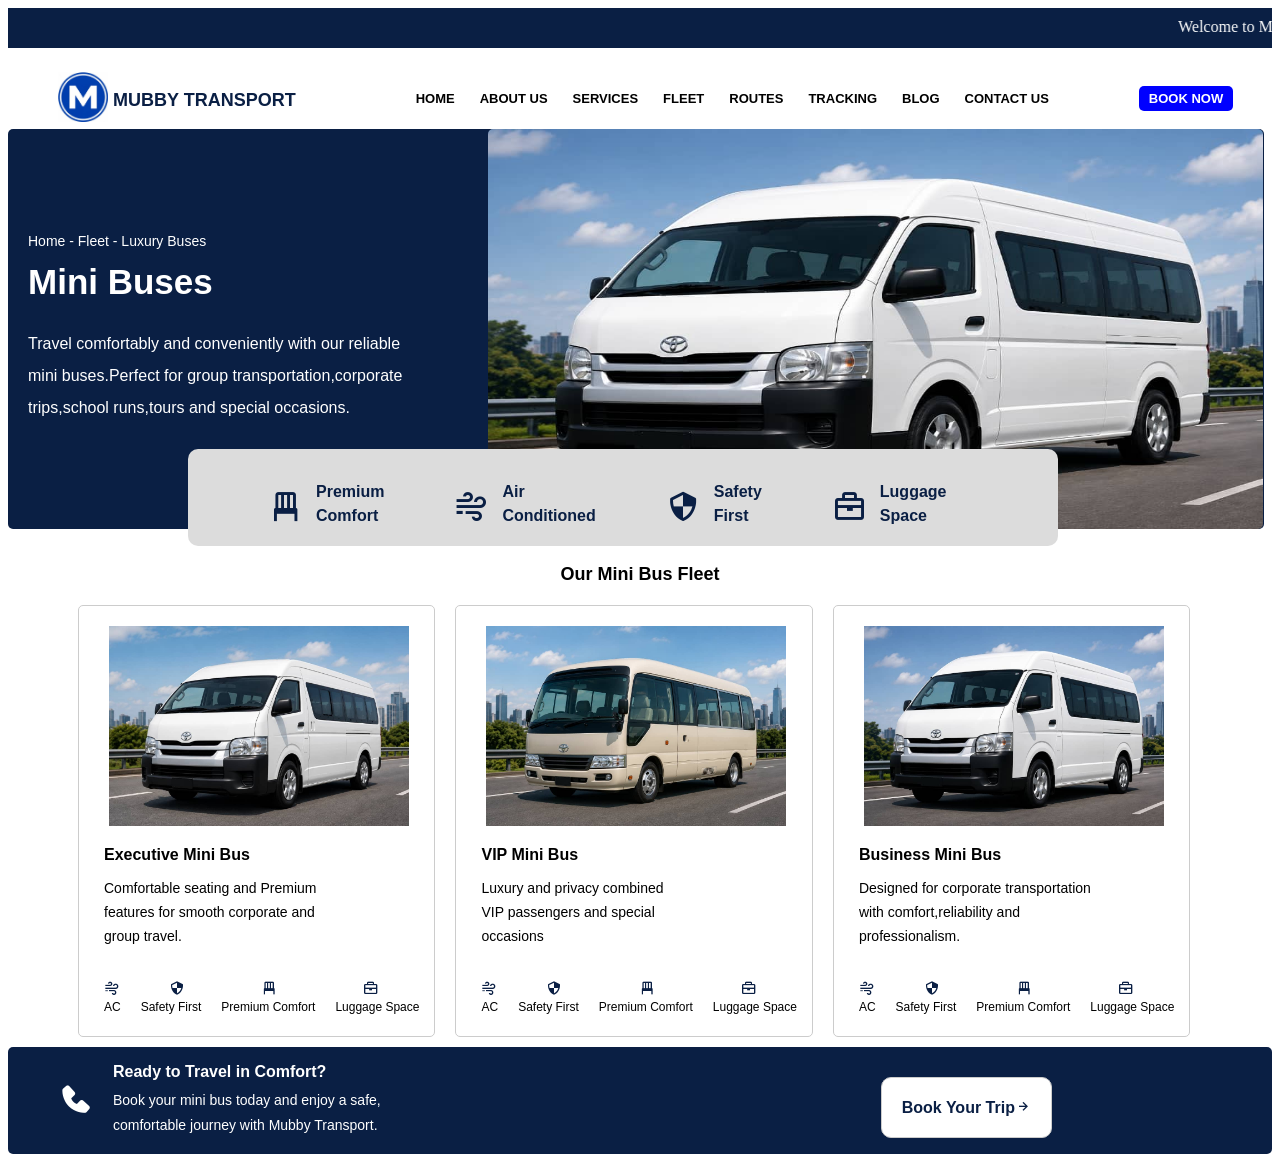
<file: mini.html>
<!DOCTYPE html>
<html lang="en">
<head>
    <meta charset="UTF-8">
    <meta name="viewport" content="width=device-width, initial-scale=1.0">
    <title>Minibus</title>
    <link rel="stylesheet" href="mini.css">
    <link href="https://unpkg.com/boxicons@2.1.4/css/boxicons.min.css" rel="stylesheet">
     <meta charset="UTF-8">
    <meta name="viewport" content="width=device-width, 
    initial-scale+1.0">

</head>
<body>
     <marquee behavior="" direction=" " class="fifteen">
     Welcome to MUBBY TRANSPORT LTD Safe, Reliable & Comfortable Journeys Every Day!.  Book Your Trip with MUbby Transport - Your Trusted Travel Partner. Need Help? Contact Mubby Transport for Bookings and Inquiries.
    </marquee>
    <div class="one">
        <img src="loggo .jpeg" alt="" height="50px" width="50px">
       <header> 
        <p class="three">MUBBY TRANSPORT</p>
        </header>
        <nav class="two">
            <p><a href="" style="text-decoration: none; color: #000000; margin-left: 70px; ">HOME</a></p>
            <p><a href="aboutus.html" style="text-decoration: none; color: #000000; margin-left: 25px;" >ABOUT US</a></p>
            <p><a href="services.html" style="text-decoration: none; color: #000000; margin-left: 25px;">SERVICES</a></p>
            <p><a href="fleet.html" style="text-decoration: none; color: #000000; margin-left: 25px;">FLEET</a></p>
            <p><a href="route.html" style="text-decoration: none; color: #000000; margin-left: 25px;">ROUTES</a></p>
            <p><a href="tracking.html" style="text-decoration: none; color: #000000; margin-left: 25px;">TRACKING</a></p>
            <p><a href="blog.html" style="text-decoration: none; color: #000000; margin-left: 25px;">BLOG</a></p>
            <p><a href="contact.html" style="text-decoration: none; color: #000000; margin-left: 25px;">CONTACT US</a></p>
            <p><a href="book.html" style="text-decoration: none; color: #ffffff; " class="four">BOOK NOW</a></p>

        </nav>
   </div>
   <div class="sevenninetwo">
    <div class="sevenninethree">
        <div class="sevenninefour">
    <p class="sevenninefive">Home - Fleet - Luxury Buses</p>
    <p class="sevenninesix">Mini Buses</p>
    <p class="sevennineseven">Travel comfortably and conveniently with our reliable</p>
    <p class="sevennineeight">mini buses.Perfect for group transportation,corporate</p>
    <p class="sevenninenine">trips,school runs,tours and special occasions.</p>
        </div>
        <img src="IMG-20260813-WA0007.jpg" alt="" height="400" width="775" class="sevennineten">
    </div>
   </div>
   <div class="sevenhundredthirteen">
        <i class="bx bx-chair" style="color: #0a1f44;font-size: 35px;margin-left: 70px; margin-top: 35px;"></i>
    <div class="sevenhundredfourteen">
        <p class="sevenhundredfifteen">Premium</p>
        <p class="sevenhundredsixteen">Comfort</p>
    </div>
    <i class="bx bx-wind" style="color: #0a1f44; font-size: 35px;margin-left: 70px; margin-top: 35px;"></i>
    <div class="sevenhundredseventeen">
        <p class="sevenhundredeighteen">Air</p>
        <p class="sevenhundrednineteen">Conditioned</p>
    </div>
    <i class="bx bx-shield-quarter"  style="color: #0a1f44; font-size: 35px;margin-left: 70px; margin-top: 35px;"></i>
    <div class="seventwosix">
        <p class="seventwoseven">Safety</p>
        <p class="seventwoeight">First</p>
    </div>
    <i class="bx bx-briefcase" style="color: #0a1f44; font-size: 35px;margin-left: 70px; margin-top: 35px;"></i>
    <div class="seventwonine">
        <p class="seventwoten"> Luggage</p>
        <p class="seventhirty">Space</p>
    </div>
    
</div>
<p class="eighthundred">Our Mini Bus Fleet</p>
<div class="eighthundredone">
    <div class="eighthundredtwo">
        <img src="IMG-20260813-WA0008.jpg" alt="" height="200px" width="300px" class="eighthundredthree" >
        <p class="eighthundredfour">Executive Mini Bus</p>
        <p class="eighthundredfive">Comfortable seating and Premium</p>
        <p class="eighthundredsix">features for smooth corporate and</p>
        <p class="eighthundredseven">group travel.</p>
        <div class="seventhreeseven">
            <div class="seventhreeeight">
            <i class="bx bx-wind" style="color: #0a1f44; margin-bottom: 5px;"></i>
            <p class="seventhreenine">AC</p>
        </div>
        <div class="sevenfourty">
            <i class="bx bx-shield-quarter" style="color: #0a1f44; margin-bottom: 5px; margin-left: 28px;"></i>
            <p class="sevenfourone">Safety First</p>
        </div>
        <div class="sevenfourtwo">
            <i class="bx bx-chair" style="color: #0a1f44; margin-bottom: 5px; margin-left: 40px;"></i>
            <p class="sevenfourthree">Premium Comfort</p>
        </div>
         <div class="sevenfourfour">
            <i class="bx bx-briefcase" style="color: #0a1f44; margin-bottom: 5px;  margin-left: 28px;"></i>
            <p class="sevenfourfive">Luggage Space</p>
        </div>
    </div>
    </div>
    <div class="eighthundredeight">
        <img src="IMG-20260813-WA0006.jpg" alt=""  height="200px" width="300px" class="eighthundrednine">
        <p class="eighthundredten">VIP Mini Bus</p>
        <p class="eighthundredeleven">Luxury and privacy combined</p>
        <p class="eighthundredtwelve">VIP passengers and special</p>
        <p class="eighthundredthirteen">occasions</p>
        <div class="seventhreeseven">
            <div class="seventhreeeight">
            <i class="bx bx-wind" style="color: #0a1f44; margin-bottom: 5px;"></i>
            <p class="seventhreenine">AC</p>
        </div>
        <div class="sevenfourty">
            <i class="bx bx-shield-quarter" style="color: #0a1f44; margin-bottom: 5px; margin-left: 28px;"></i>
            <p class="sevenfourone">Safety First</p>
        </div>
        <div class="sevenfourtwo">
            <i class="bx bx-chair" style="color: #0a1f44; margin-bottom: 5px; margin-left: 40px;"></i>
            <p class="sevenfourthree">Premium Comfort</p>
        </div>
         <div class="sevenfourfour">
            <i class="bx bx-briefcase" style="color: #0a1f44; margin-bottom: 5px;  margin-left: 28px;"></i>
            <p class="sevenfourfive">Luggage Space</p>
        </div>
    </div>
    </div>
    <div class="eighthundredfourteen">
        <img src="IMG-20260813-WA0007.jpg" alt=""  height="200px" width="300px" class="eighthundredfifteen">
        <p class="eighthundredsixteen">Business Mini Bus</p>
        <p class="eighthundredseventeen">Designed for corporate transportation</p>
        <p class="eighthundredeighteen">with comfort,reliability and</p>
        <p class="eighthundrednineteen">professionalism.</p>
        <div class="seventhreeseven">
            <div class="seventhreeeight">
            <i class="bx bx-wind" style="color: #0a1f44; margin-bottom: 5px;"></i>
            <p class="seventhreenine">AC</p>
        </div>
        <div class="sevenfourty">
            <i class="bx bx-shield-quarter" style="color: #0a1f44; margin-bottom: 5px; margin-left: 28px;"></i>
            <p class="sevenfourone">Safety First</p>
        </div>
        <div class="sevenfourtwo">
            <i class="bx bx-chair" style="color: #0a1f44; margin-bottom: 5px; margin-left: 40px;"></i>
            <p class="sevenfourthree">Premium Comfort</p>
        </div>
         <div class="sevenfourfour">
            <i class="bx bx-briefcase" style="color: #0a1f44; margin-bottom: 5px;  margin-left: 28px;"></i>
            <p class="sevenfourfive">Luggage Space</p>
        </div>
    </div>
    </div>
</div>
<div class="sevenfiveten">
    <div class="sevensixty">
    <i class="bx bxs-phone" style="color: #ffffff;font-size: 35px; margin-top: 35px; font-weight: 600;" ></i>
    <div class="sevensixone">
        <p class="sevensixtwo">Ready to Travel in Comfort?</p>
        <p class="sevensixthree">Book your mini bus today and enjoy a safe,</p>
        <p class="sevensixfour">comfortable journey with Mubby Transport.</p>
    </div>
    </div>
    <p class="sevensixfive"><a href="book.html" style="text-decoration: none; color: #0a1f44;">Book Your Trip<i class="bx bx-right-arrow-alt"></i></a></p>
</div>
</body>
</html>
</file>
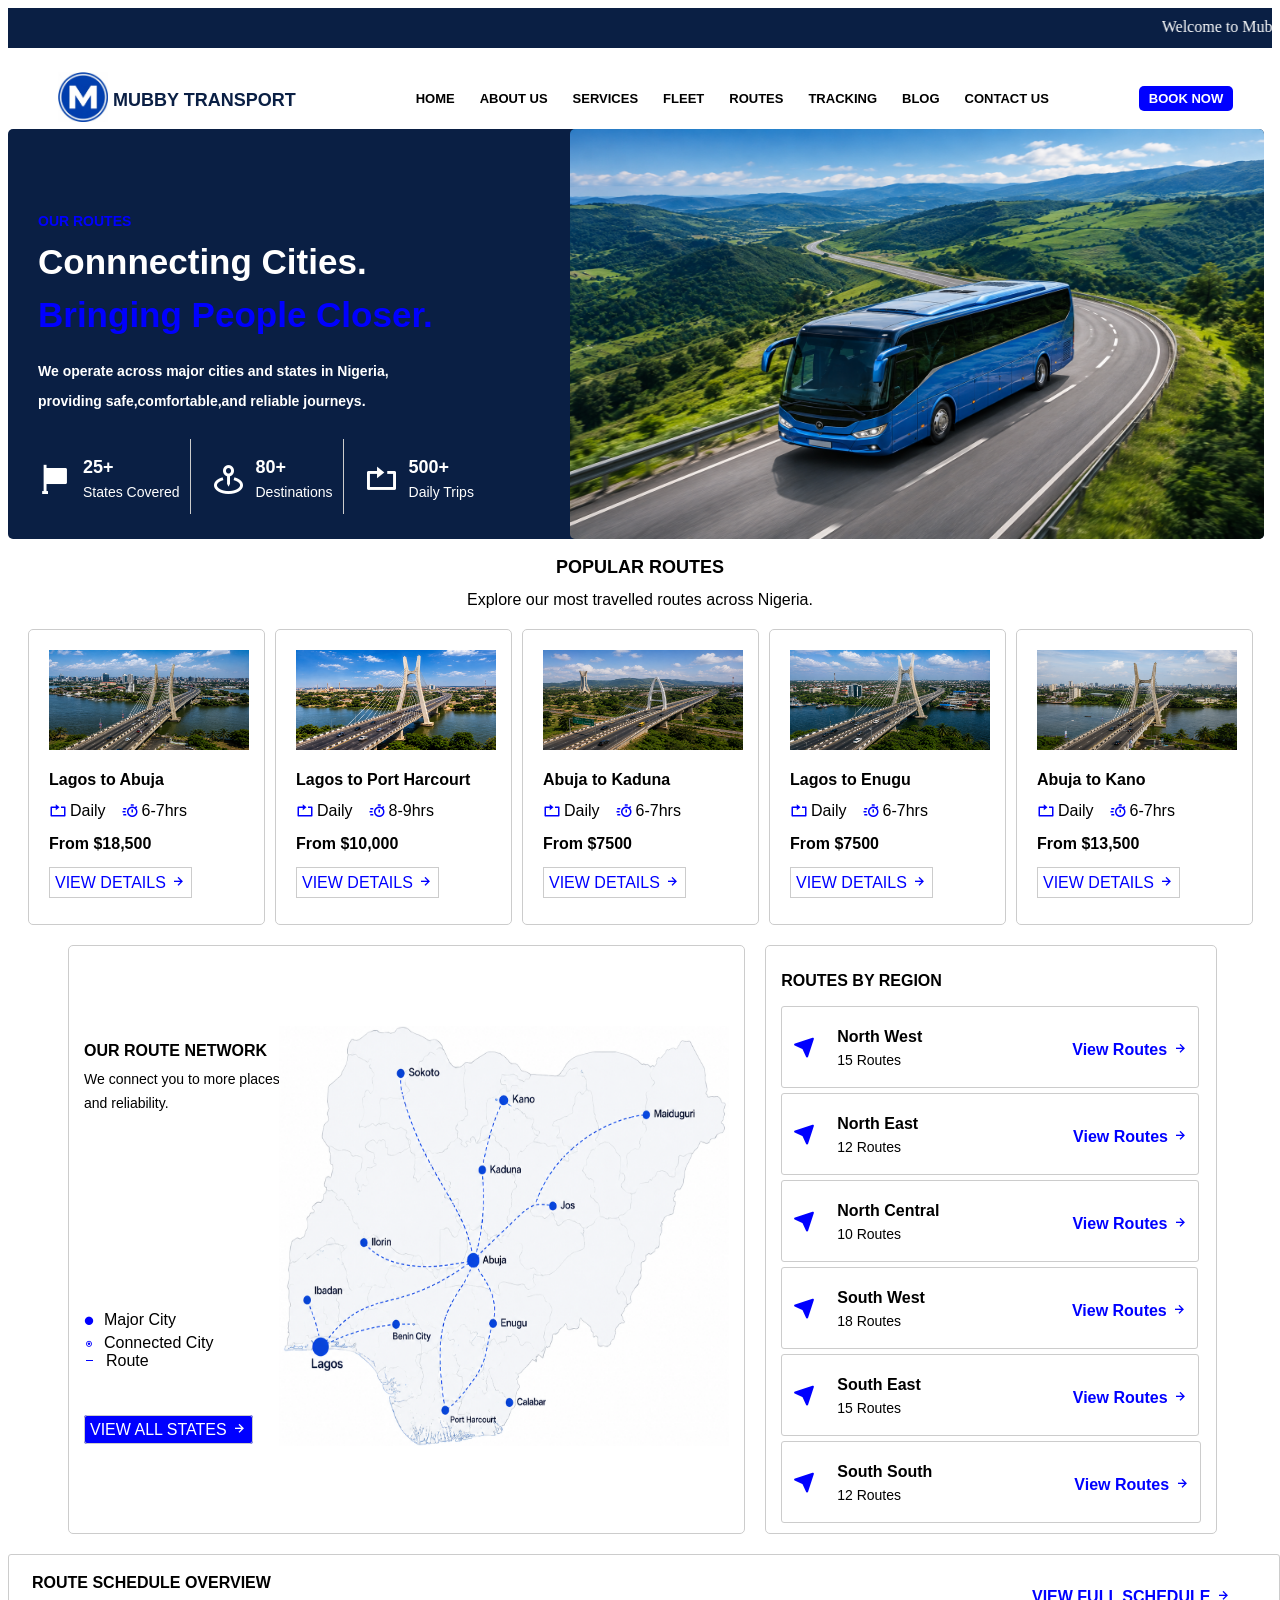
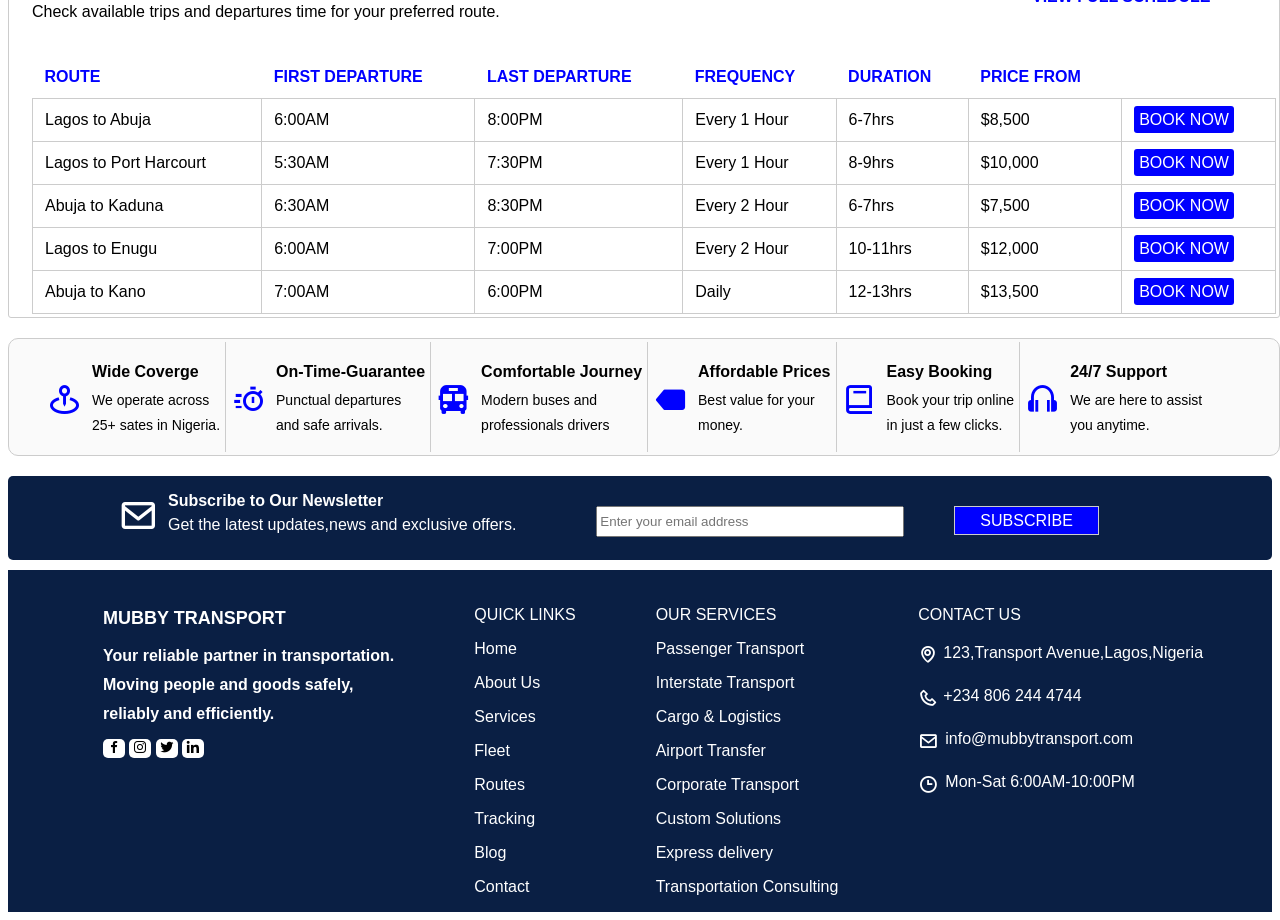
<file: route.html>
<!DOCTYPE html>
<html lang="en">
<head>
    <meta charset="UTF-8">
    <meta name="viewport" content="width=device-width, initial-scale=1.0">
    <title>Routes</title>
    <link rel="stylesheet" href="route.css">
    <link href="https://unpkg.com/boxicons@2.1.4/css/boxicons.min.css" rel="stylesheet">
     <meta charset="UTF-8">
    <meta name="viewport" content="width=device-width, 
    initial-scale+1.0">

</head>
<body>
    <marquee behavior="" direction="" class="twotwothree">
        Welcome to Mubby Transport | Excellence in Passenger Transport | Cargo & Logistics | Airport Transfers | Corporate Mobility | Safety First | Customer Satisfaction is Our Priority | Move Smarter. Travel Better. 
    </marquee>
     <div class="one">
        <img src="loggo .jpeg" alt="" height="50px" width="50px">
       <header> 
        <p class="three">MUBBY TRANSPORT</p>
        </header>
        <nav class="two">
            <p><a href="index.html" style="text-decoration: none; color: #000000; margin-left: 70px; ">HOME</a></p>
            <p><a href="aboutus.html" style="text-decoration: none; color: #000000; margin-left: 25px;" >ABOUT US</a></p>
            <p><a href="services.html" style="text-decoration: none; color: #000000; margin-left: 25px;">SERVICES</a></p>
            <p><a href="fleet.html" style="text-decoration: none; color: #000000; margin-left: 25px;">FLEET</a></p>
            <p><a href="route.html" style="text-decoration: none; color: #000000; margin-left: 25px;">ROUTES</a></p>
            <p><a href="tracking.html" style="text-decoration: none; color: #000000; margin-left: 25px;">TRACKING</a></p>
            <p><a href="blog.html" style="text-decoration: none; color: #000000; margin-left: 25px;">BLOG</a></p>
            <p><a href="contact.html" style="text-decoration: none; color: #000000; margin-left: 25px;">CONTACT US</a></p>
            <p><a href="book.html" style="text-decoration: none; color: #ffffff; " class="four">BOOK NOW</a></p>

        </nav>
    </div>
    <div class="ninethreeeight">
        <div class="ninethreenine">
            <div class="ninethreeten">
                <p class="ninefourty">OUR ROUTES</p>
                <p class="ninefourone">Connnecting Cities.</p>
                <p class="ninefourtwo">Bringing People Closer.</p>
                <p class="ninefourthree">We operate across major cities and states in Nigeria,</p>
                <p class="ninefourfour">providing safe,comfortable,and reliable journeys.</p>
                <div class="ninefourfive">
                <div class="ninefoursix">
                <i class="bx bxs-flag" style="font-size: 35px; margin-top: 23px;"></i>
                <div class="ninefourseven">
                <p class="ninefoureight">25+</p>
                <p class="ninefournine">States Covered</p>
                </div>
                <div class="ninefourten">
                <i class="bx bx-map-pin" style="font-size: 35px; margin-top: 23px;"></i>
                <div class="ninefifty">
                <p class="ninefiveone">80+</p>
                <p class="ninefivetwo">Destinations</p>
                </div>
                <div class="ninefivethree">
                    <i class="bx bx-repeat" style="font-size: 35px; margin-top: 23px;"></i>
                    <div class="ninefivefour">
                        <p class="ninefivefive">500+</p>
                        <p class="ninefivesix">Daily Trips</p>
                    </div>
                </div>
              </div>
                    </div>
                    
                </div>
            </div>
            <img src="file_00000000edb48230a2a3dae2a05c1132.png" alt=""  height="410" width="694" class="ninefiveseven">
        </div>
    </div>
    <div class="ninefiveeight">
        <p class="ninefivenine">POPULAR ROUTES</p>
        <p class="ninefiveten">Explore our most travelled routes across Nigeria.</p>
    </div>
    <div class="ninesixty">
        <div class="ninesixone">
            <img src="file_00000000a538820ab7036fb87b1b508a.png" alt="" height="100px" width="200px" class="ninesixtwo">
            <p class="ninesixthree">Lagos to Abuja</p>
            <div class="ninesixfour">
            <div class="ninesixfive">
                <i class="bx bx-repeat" style="font-size: 18px; margin-top: 23px; color: #0000ff;"></i>
                <p class="ninesixsix">Daily</p>
                <div class="ninesixseven">
                    <i class="bx bx-timer"  style="font-size: 18px; margin-top: 23px; color: #0000ff;"></i>
                    <p class="ninesixeight">6-7hrs</p>
                </div>
            </div>
            </div>
            <p class="ninesixnine">From $18,500</p>
            <p class="ninesixten"><a href="" style="text-decoration: none; color: #0000ff;">VIEW DETAILS <i class="bx bx-right-arrow-alt" ></i></a></p>

        </div>
        <div class="nineseventy">
            <img src="file_0000000047e881f49e60ea63b7c7a6ab.png" alt="" height="100px" width="200px" class="ninesevenone">
            <p class="nineseventwo">Lagos to Port Harcourt</p>
            <div class="ninesixfour">
            <div class="ninesixfive">
                <i class="bx bx-repeat" style="font-size: 18px; margin-top: 23px; color: #0000ff;"></i>
                <p class="ninesixsix">Daily</p>
                <div class="ninesixseven">
                    <i class="bx bx-timer"  style="font-size: 18px; margin-top: 23px; color: #0000ff;"></i>
                    <p class="ninesixeight">8-9hrs</p>
                </div>
            </div>
            </div>
            <p class="ninesixnine">From $10,000</p>
            <p class="ninesixten"><a href="" style="text-decoration: none; color: #0000ff;">VIEW DETAILS <i class="bx bx-right-arrow-alt" ></i></a></p>

        </div>
        <div class="nineseventhree">
            <img src="file_000000005188820ab8c0d0f57e9099a3.png" alt="" height="100px" width="200px" class="ninesevenfour">
            <p class="ninesevenfive">Abuja to Kaduna</p>
             <div class="ninesixfour">
            <div class="ninesixfive">
                <i class="bx bx-repeat" style="font-size: 18px; margin-top: 23px; color: #0000ff;"></i>
                <p class="ninesixsix">Daily</p>
                <div class="ninesixseven">
                    <i class="bx bx-timer"  style="font-size: 18px; margin-top: 23px; color: #0000ff;"></i>
                    <p class="ninesixeight">6-7hrs</p>
                </div>
            </div>
            </div>
            <p class="ninesixnine">From $7500</p>
            <p class="ninesixten"><a href="" style="text-decoration: none; color: #0000ff;">VIEW DETAILS <i class="bx bx-right-arrow-alt" ></i></a></p>

           </div> 
           <div class="ninesevensix">
             <img src="file_00000000b4b081f4a99f8e362986e9af.png" alt="" height="100px" width="200px" class="ninesevenseven">
             <p class="nineseveneight">Lagos to Enugu</p>
             <div class="ninesixfour">
            <div class="ninesixfive">
                <i class="bx bx-repeat" style="font-size: 18px; margin-top: 23px; color: #0000ff;"></i>
                <p class="ninesixsix">Daily</p>
                <div class="ninesixseven">
                    <i class="bx bx-timer"  style="font-size: 18px; margin-top: 23px; color: #0000ff;"></i>
                    <p class="ninesixeight">6-7hrs</p>
                </div>
            </div>
            </div>
            <p class="ninesixnine">From $7500</p>
            <p class="ninesixten"><a href="" style="text-decoration: none; color: #0000ff;">VIEW DETAILS <i class="bx bx-right-arrow-alt" ></i></a></p>

           </div>
           <div class="ninesevennine">
            <img src="file_0000000021588243ba677cd9a19ad159.png" alt="" height="100px" width="200px" class="nineseventen">
            <p class="nineeighty">Abuja to Kano</p>
             <div class="ninesixfour">
            <div class="ninesixfive">
                <i class="bx bx-repeat" style="font-size: 18px; margin-top: 23px; color: #0000ff;"></i>
                <p class="ninesixsix">Daily</p>
                <div class="ninesixseven">
                    <i class="bx bx-timer"  style="font-size: 18px; margin-top: 23px; color: #0000ff;"></i>
                    <p class="ninesixeight">6-7hrs</p>
                </div>
            </div>
            </div>
            <p class="ninesixnine">From $13,500</p>
            <p class="ninesixten"><a href="" style="text-decoration: none; color: #0000ff;">VIEW DETAILS <i class="bx bx-right-arrow-alt" ></i></a></p>

           </div>
           </div>
           <div class="nineeighteight">
           <div class="nineeight">
            <div class="nineeightone">
                <div class="nineeighttwo">
                    <p class="nineeightthree">OUR ROUTE NETWORK</p>
                    <p class="nineeightfour">We connect you to more places with comfort</p>
                    <p class="nineeightfive">and reliability.</p>
                    <div class="nineeightsix">
                    <i class="bx bxs-circle " style="color: #0000ff; font-size: 10px; margin-right: 10px;"></i>Major City<br>
                    <i class="bx bx-radio-circle-marked" style="color: #0000ff; margin-top: 10px; font-size: 10px; margin-right: 10px;"></i>Connected City <br>
                    <i class="bx bx-minus" style="color: #0000ff; font-size: 12px; margin-right: 10px;" ></i>Route
                    <p class="nineeightnine"><a href="" style="text-decoration: none; color: #ffffff; background-color: #0000ff;padding: 5px; border: 1px solid #ccc; border-radius: 3px;">VIEW ALL STATES <i class="bx bx-right-arrow-alt"></i></a></p>
                </div>
                </div>
            <img src="file_000000003b04820c977490145d2e029c.png" alt="" height="420px" width="450px" class="nineeightseven">

            </div>
           </div>
           <div class="nineeightten">
            <p class="nineninety">ROUTES BY REGION</p>
            <div class="ninenine">
                <i class="bx bxs-navigation" style="font-size: 25px; color: #0000ff; margin-top: 23px;"></i>
                <div class="ninenineone">
                    <p class="nineninetwo">North West</p>
                    <p class="nineninethree">15 Routes</p>
                </div>
                <p class="nineninefour"><a href="" style="text-decoration: none; color: #0000ff;">View Routes <i class="bx bx-right-arrow-alt"></i></a></p>
            </div>
             <div class="nineninefive">
                <i class="bx bxs-navigation" style="font-size: 25px; color: #0000ff; margin-top: 23px;"></i>
                <div class="ninenineone">
                    <p class="nineninetwo">North East</p>
                    <p class="nineninethree">12 Routes</p>
                </div>
                <p class="nineninefour"><a href="" style="text-decoration: none; color: #0000ff; margin-left: 5px;">View Routes <i class="bx bx-right-arrow-alt"></i></a></p>
            </div>
             <div class="nineninefive">
                <i class="bx bxs-navigation" style="font-size: 25px; color: #0000ff; margin-top: 23px;"></i>
                <div class="ninenineone">
                    <p class="nineninetwo">North Central</p>
                    <p class="nineninethree">10 Routes</p>
                </div>
                <p class="nineninefour"><a href="" style="text-decoration: none; color: #0000ff; margin-left: -17px;">View Routes <i class="bx bx-right-arrow-alt"></i></a></p>
            </div>
             <div class="nineninefive">
                <i class="bx bxs-navigation" style="font-size: 25px; color: #0000ff; margin-top: 23px;"></i>
                <div class="ninenineone">
                    <p class="nineninetwo">South West</p>
                    <p class="nineninethree">18 Routes</p>
                </div>
                <p class="nineninefour"><a href="" style="text-decoration: none; color: #0000ff; margin-left: -3px;">View Routes <i class="bx bx-right-arrow-alt"></i></a></p>
            </div>
             <div class="nineninefive">
                <i class="bx bxs-navigation" style="font-size: 25px; color: #0000ff; margin-top: 23px;"></i>
                <div class="ninenineone">
                    <p class="nineninetwo">South East</p>
                    <p class="nineninethree">15 Routes</p>
                </div>
                <p class="nineninefour"><a href="" style="text-decoration: none; color: #0000ff; margin-left: 2px;">View Routes <i class="bx bx-right-arrow-alt"></i></a></p>
            </div>
             <div class="nineninefive">
                <i class="bx bxs-navigation" style="font-size: 25px; color: #0000ff; margin-top: 23px;"></i>
                <div class="ninenineone">
                    <p class="nineninetwo">South South</p>
                    <p class="nineninethree">12 Routes</p>
                </div>
                <p class="nineninefour"><a href="" style="text-decoration: none; color: #0000ff; margin-left: -8px;">View Routes <i class="bx bx-right-arrow-alt"></i></a></p>
            </div>
           </div>
           </div>
           <div class="nineninesix">
            <div class="ninenineten">
            <p class="ninenineseven">ROUTE SCHEDULE OVERVIEW</p>
            <p class="ninenineeight">Check available trips and departures time for your preferred route.</p>
            <div>
            <p class="nineninenine"><a href="" style="text-decoration: none; color: #0000ff;">VIEW FULL SCHEDULE <i class="bx bx-right-arrow-alt"></i></a></p>
            </div>
           <table>
            <tr>
                <th>ROUTE</th>
                <th>FIRST DEPARTURE</th>
                <th>LAST DEPARTURE</th>
                <th>FREQUENCY</th>
                <th>DURATION</th>
                <th>PRICE FROM</th>
                <th></th>
            </tr>
            <tr>
                <td>Lagos to Abuja</td>
                <td>6:00AM</td>
                <td>8:00PM</td>
                <td>Every 1 Hour</td>
                <td>6-7hrs</td>
                <td>$8,500</td>
                <td><a href="" style="color: #ffffff; text-decoration: none; background-color: #0000ff;padding: 5px; border-radius: 3px;">BOOK NOW</a></td>
            </tr>
            <tr>
                <td>Lagos to Port Harcourt</td>
                <td>5:30AM</td>
                <td>7:30PM</td>
                <td>Every 1 Hour</td>
                <td>8-9hrs</td>
                <td>$10,000</td>
                <td><a href="" style="color: #ffffff; text-decoration: none; background-color: #0000ff;padding: 5px; border-radius: 3px;">BOOK NOW</a></td>
            </tr>
            <tr>
                <td>Abuja to Kaduna</td>
                <td>6:30AM</td>
                <td>8:30PM</td>
                <td>Every 2 Hour</td>
                <td>6-7hrs</td>
                <td>$7,500</td>
                <td><a href="" style="color: #ffffff; text-decoration: none; background-color: #0000ff;padding: 5px; border-radius: 3px;">BOOK NOW</a></td>
            </tr>
             <tr>
                <td>Lagos to Enugu</td>
                <td>6:00AM</td>
                <td>7:00PM</td>
                <td>Every 2 Hour</td>
                <td>10-11hrs</td>
                <td>$12,000</td>
                <td><a href="" style="color: #ffffff; text-decoration: none; background-color: #0000ff;padding: 5px; border-radius: 3px;">BOOK NOW</a></td>
            </tr>
             <tr>
                <td>Abuja to Kano</td>
                <td>7:00AM</td>
                <td>6:00PM</td>
                <td>Daily</td>
                <td>12-13hrs</td>
                <td>$13,500</td>
                <td><a href="" style="color: #ffffff; text-decoration: none; background-color: #0000ff;padding: 5px; border-radius: 3px;">BOOK NOW</a></td>
            </tr>
           </table>     
           </div>  
           </div>  
           <div class="onethousand">
            <div class="onethousandsix">
            <div class="onethousandone">
                <i class="bx bx-map-pin" style="font-size: 35px; margin-top: 35px; color: #0000ff;"></i>
                <div class="onethousandtwo">
                    <p class="onethousandthree">Wide Coverge</p>
                    <p class="onethousandfour">We operate across</p>
                    <p class="onethousandfive">25+ sates in Nigeria.</p>
                </div>
            </div>
           </div>
           <div class="onethousandseven">
            <i class="bx bx-timer" style="font-size: 35px; margin-top: 35px; color: #0000ff;"></i>
            <div class="onethousandeight">
                <p class="onethousandnine">On-Time-Guarantee</p>
                <p class="onethousandten">Punctual departures</p>
                <p class="onethousandeleven">and safe arrivals.</p>
            </div>
           </div>
           <div class="onethousandtwelve">
            <i class="bx bxs-bus" style="font-size: 35px; margin-top: 35px; color: #0000ff;"></i>
            <div class="onethousandthirteen">
                <p class="onethousandfifteen">Comfortable Journey</p>
                <p class="onethousandsixteen">Modern buses and </p>
                <p class="onethousandseventeen">professionals drivers</p>
            </div>
           </div>
           <div class="onetwotwo">
            <i class="bx bxs-tag" style="font-size: 35px; margin-top: 35px; color: #0000ff;"></i>
            <div class="onethousandeighteen">
                <p class="onethousandnineteen">Affordable Prices</p>
                <p class="onethousandtwenty">Best value for your</p>
                <p class="onetwoone">money.</p>
            </div>
           </div>
           <div class="onetwothree">
            <i class="bx bx-book" style="font-size: 35px; margin-top: 35px; color: #0000ff;"></i>
            <div class="onetwofour">
                <p class="onetwofive">Easy Booking</p>
                <p class="onetwosix">Book your trip online</p>
                <p class="onetwoseven">in just a few clicks.</p>
            </div>
           </div>
           <div class="onetwoeight">
            <i class="bx bx-headphone" style="font-size: 35px; margin-top: 35px; color: #0000ff;"></i>
            <div class="onetwonine">
                <p class="onetwoten">24/7 Support</p>
                <p class="onethirty">We are here to assist</p>
                <p class="onethreeone">you anytime.</p>
            </div>
           </div>
           </div>
            <div class="onenineeight">
           <i class="bx bx-envelope" style="font-size: 40px; margin-left: 100px; margin-top: 10px;"></i>
          <div class="oneninenine">
           <p class="twohundred">Subscribe to Our Newsletter</p>
           <p class="twohundredone">Get the latest updates,news and exclusive offers.</p>
        </div>
        <input type="email" name="" id="" placeholder="Enter your email address" class="twohundredtwo" required>
       <div class="twohundredfour">
        <p><a href="" style="text-decoration: none; color: #ffffff;" class="twohundredthree" >SUBSCRIBE</a></p>
       </div> 
       </div>
       <div class="twohundredfive">
        <div class="twohundredsix">
            <p class="twohundredseven">MUBBY TRANSPORT</p>
            <p class="twohundredeight">Your reliable partner in transportation.</p>
            <p class="twohundrednine">Moving people and goods safely,</p>
            <p class="twohundredten">reliably and efficiently.</p>
            <p>
                <a href="" style="color: #000000; background-color:#ffffff ; border-radius: 5px; padding: 1px 3px;"><i class="bx bxl-facebook"></i></a>
                <a href="" style="color: #000000; background-color:#ffffff ; border-radius: 5px; padding: 1px 3px;"> <i class="bx bxl-instagram" ></i></a>
                <a href="" style="color: #000000; background-color:#ffffff ; border-radius: 5px; padding: 1px 3px;">  <i class="bx bxl-twitter"></i></a>
                <a href="" style="color: #000000; background-color:#ffffff ; border-radius: 5px; padding: 1px 3px;"><i class="bx bxl-linkedin"></i></a>
            </p>
        </div>
         <div class="twohundredeleven">
            <p>QUICK LINKS</p>
            <p><a href="index.html" style="text-decoration: none; color: #ffffff; ">Home</a></p>
            <p><a href="aboutus.html" style="text-decoration: none; color: #fff;">About Us</a></p>
            <p><a href="services.html" style="text-decoration: none; color: #fff;">Services</a></p>
            <p><a href="fleet.html" style="text-decoration: none; color:#fff;">Fleet</a></p>
            <p><a href="route.html" style="text-decoration: none; color:#fff;">Routes</a></p>
            <p><a href="tracking.html" style="text-decoration: none; color: #fff;">Tracking</a></p>
            <p><a href="blog.html" style="text-decoration: none; color: #fff;">Blog</a></p>
            <p><a href="contact.html" style="text-decoration: none; color: #fff;">Contact</a></p>

   </div>
   <div class="twohundredtwelve">
    <p>OUR SERVICES</p>
    <div class="twohundredsixteen">
    <p>Passenger Transport</p>
    <p>Interstate Transport</p>
    <p>Cargo & Logistics</p>
    <p>Airport Transfer</p>
    <p>Corporate Transport</p>
    <p>Custom Solutions</p>
    <p>Express delivery</p>
    <p>Transportation Consulting</p>
    </div>
    </div>
    <div class="twohundredthirteen">
        <p class="food">CONTACT US</p>
        <div class="twohundredfourteen">
        <i class="bx bx-map" style="font-size: 20px; color: #ffffff;"></i>
        <p class="twohundredfifteen">123,Transport Avenue,Lagos,Nigeria</p>
        </div>
        <div class="twohundredseventeen">
            <i class="bx bx-phone" style="font-size: 20px; color: #ffffff;"></i>
            <p class="twohundredeighteen">+234 806 244 4744 </p>
        </div>
        <div class="twohundrednineteen">
            <i class="bx bx-envelope" style="font-size: 20px; color: #ffffff;"></i>
            <p class="twotwenty">info@mubbytransport.com</p>
        </div>
        <div class="twotwoone">
            <i class="bx bx-time" style="font-size: 20px; color: #ffffff;"></i>
            <p class="twotwotwo">Mon-Sat 6:00AM-10:00PM</p>
        </div>
    </div>
       </div>
</body>
</html>
</file>
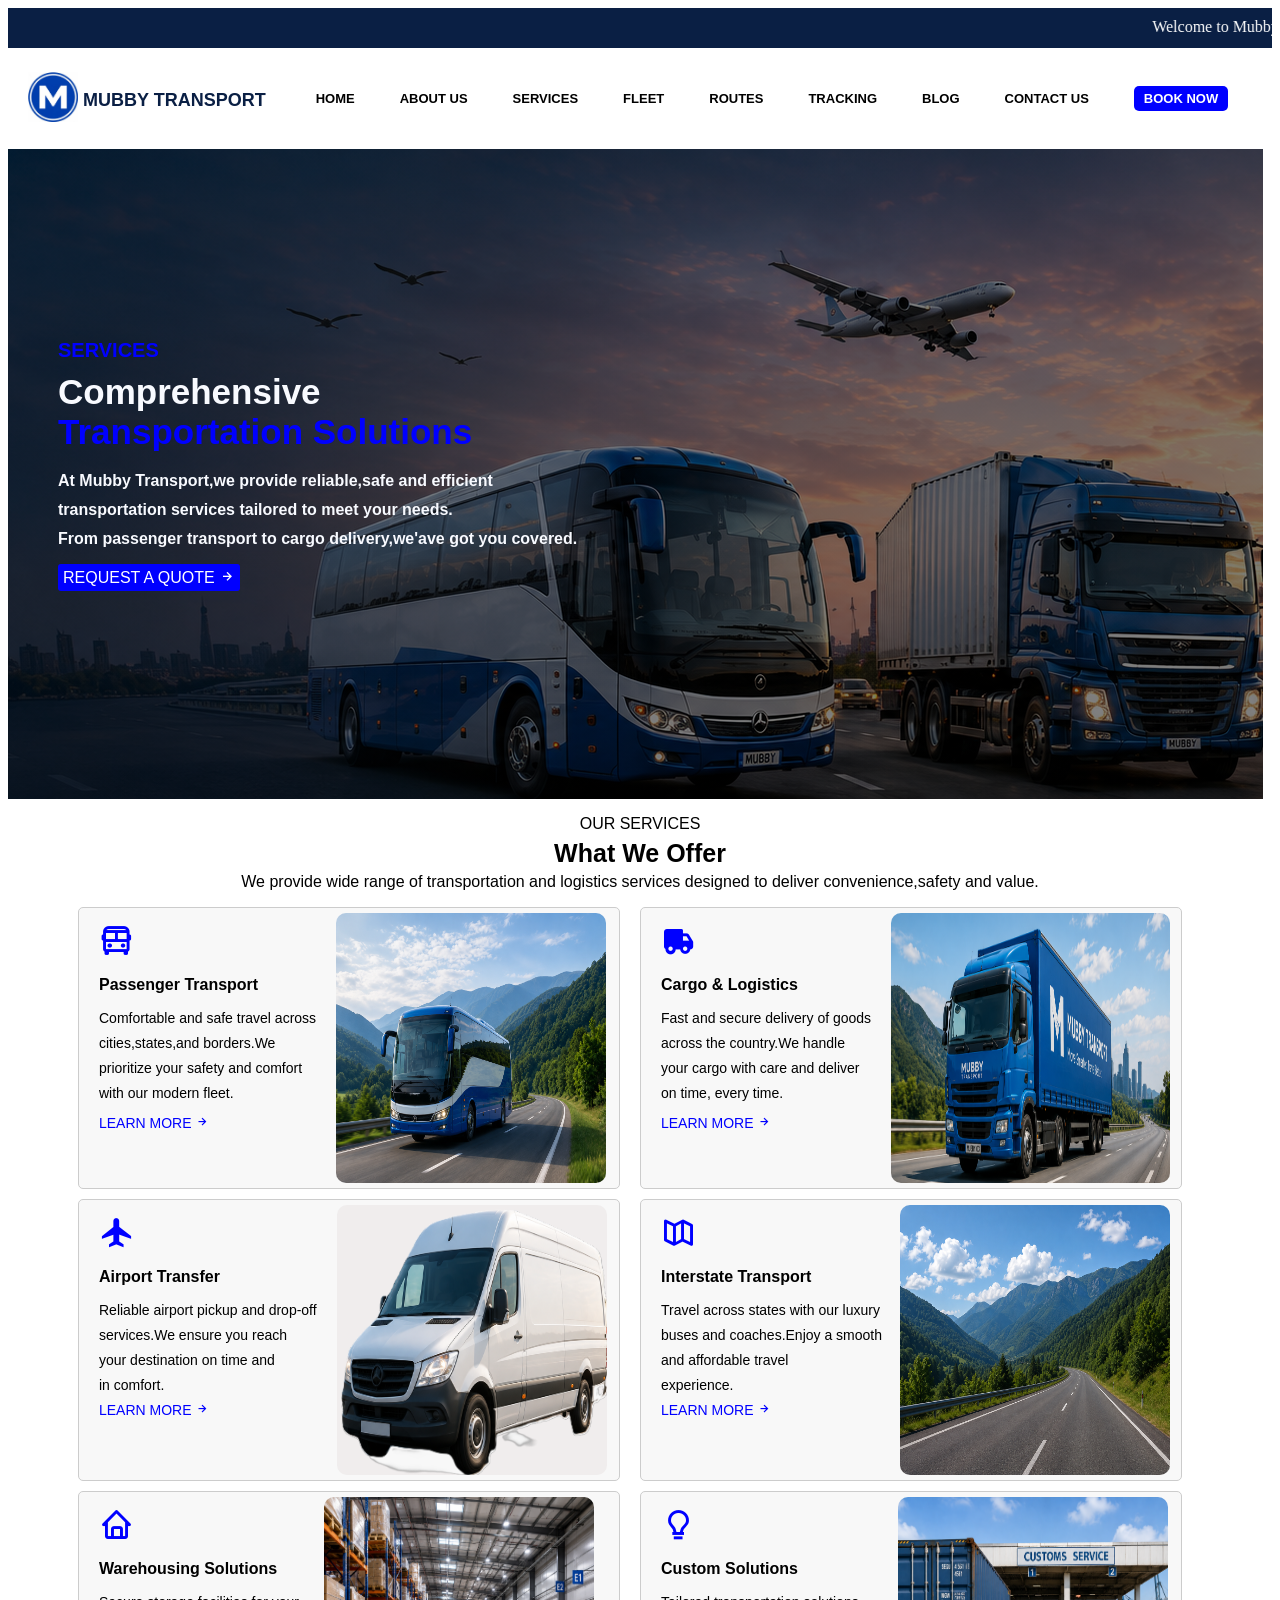
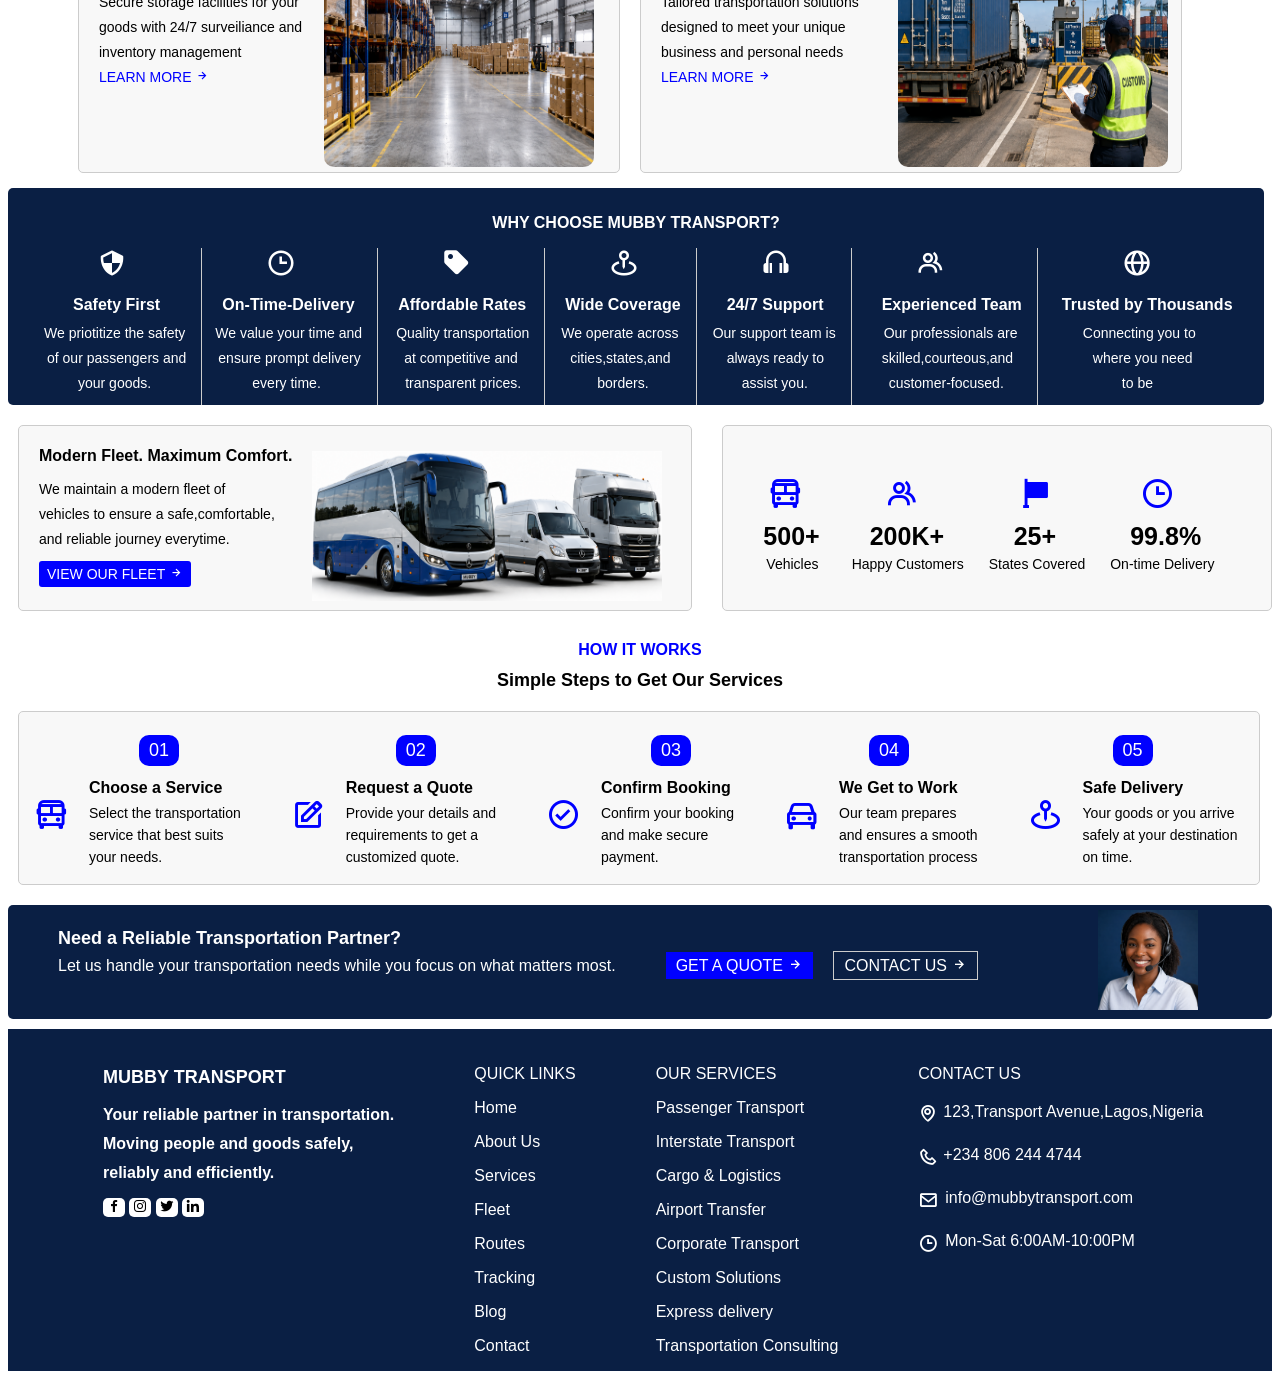
<file: services.html>
<!DOCTYPE html>
<html lang="en">
<head>
    <meta charset="UTF-8">
    <meta name="viewport" content="width=device-width, initial-scale=1.0">
    <title>Services</title>
    <link rel="stylesheet" href="services.css">
    <link href="https://unpkg.com/boxicons@2.1.4/css/boxicons.min.css" rel="stylesheet">
     <meta charset="UTF-8">
    <meta name="viewport" content="width=device-width, 
    initial-scale+1.0">

</head>
<body>
    <marquee behavior="" direction="" class="twotwothree">
        Welcome to Mubby Transport | Excellence in Passenger Transport | Cargo & Logistics | Airport Transfers | Corporate Mobility | Safety First | Customer Satisfaction is Our Priority | Move Smarter. Travel Better. 
    </marquee>
     <div class="one">
        <img src="loggo .jpeg" alt="" height="50px" width="50px">
       <header> 
        <p class="three">MUBBY TRANSPORT</p>
        </header>
        <nav class="two" id="navLinks">
            <p><a href="index.html" style="text-decoration: none; color: #000000;">HOME</a></p>
            <p><a href="aboutus.html" style="text-decoration: none; color: #000000;" >ABOUT US</a></p>
            <p><a href="services.html" style="text-decoration: none; color: #000000;">SERVICES</a></p>
            <p><a href="fleet.html" style="text-decoration: none; color: #000000; ">FLEET</a></p>
            <p><a href="route.html" style="text-decoration: none; color: #000000;">ROUTES</a></p>
            <p><a href="trailer.html" style="text-decoration: none; color: #000000;">TRACKING</a></p>
            <p><a href="blog.html" style="text-decoration: none; color: #000000;">BLOG</a></p>
            <p><a href="contact.html" style="text-decoration: none; color: #000000;">CONTACT US</a></p>
            <p><a href="book.html" style="text-decoration: none; color: #ffffff; " class="four">BOOK NOW</a></p>

        </nav>
        <button class="genpal" id="menuBtn">&#9776</button>

    </div>
    <div class="threesixfour">
        <div class="threesixfive">
        <p class="threesixsix">SERVICES</p>
        <p class="threesixseven">Comprehensive</p>
        <p class="threesixeight">Transportation Solutions</p>
        <p class="threesixnine">At Mubby Transport,we provide reliable,safe and efficient</p>
        <p class="threesixten">transportation services tailored to meet your needs.</p>
        <p class="threeseventy">From passenger transport to cargo delivery,we'ave got you covered.</p>
        <p class="threesevenone"><a href="" style="text-decoration: none; color: #ffffff; background-color: #0000ff; padding: 5px; border-radius: 3px;">REQUEST A QUOTE <i class="bx bx-right-arrow-alt" ></i></a></p>
        </div>
    </div>
    <div class="threeseventwo">
    <p  class="threeseventhree">OUR SERVICES</p>
    <p  class="threesevenfour">What We Offer</p>
    <p  class="threesevenfive">We provide wide range of transportation and logistics services designed to deliver convenience,safety and value.</p>
    </div>
    <div class="threeeighttwo">
        <div class="threesevensix">
            <div class="threeeightfour">
            <i class="bx bx-bus" style="color: #0000ff; font-size: 35px; margin-top: 10px;"></i>
            <p class="threesevenseven">Passenger Transport</p>
            <p class="threeseveneight">Comfortable and safe travel across</p>
            <p class="threesevennine">cities,states,and borders.We</p>
            <p class="threeseventen">prioritize your safety and comfort</p>
            <p class="threeeighty">with our modern fleet.</p>
            <p class="threeeightone"><a href="" style="text-decoration: none; color: #0000ff;">LEARN MORE <i class="bx bx-right-arrow-alt"></i></a></p>
            </div>
                <img src="file_000000009438824397793b67ef96bcb4.png" alt="" height="270px" width="270px " class="threeeightthree">
            
        </div>
        <div class="threeeightfive">
            <div class="threeeightsix">
                <i class="bx bxs-truck" style="color: #0000ff; font-size: 35px; margin-top: 10px;"></i>
                <p class="threeeightseven">Cargo & Logistics</p>
                <p class="threeeighteight">Fast and secure delivery of goods</p>
                <p class="threeeightnine">across the country.We handle</p>
                <p class="threeeightten">your cargo with care and deliver</p>
                <p class="threeninety">on time, every time.</p>
                <p class="threenineone"><a href="" style="text-decoration: none; color: #0000ff;">LEARN MORE <i class="bx bx-right-arrow-alt"></i></a></p>
            </div>
            <img src="file_000000008c0c71f4aaaaf63b32007e36.png" alt="" height="270px" width="279px " class="threeninetwo">
        </div>
    </div>
    <div class="threeninethree">
        <div class="threeninefour">
            <div class="threeninefive">
                <i class="bx bxs-plane" style="color: #0000ff; font-size: 35px; margin-top: 10px;"></i>
                <p class="threeninesix">Airport Transfer</p>
                <p class="threenineseven">Reliable airport pickup and drop-off</p>
                <p class="threenineeight">services.We ensure you reach</p>
                <p class="threeninenine">your destination on time and</p>
                <p class="threenineten">in comfort.</p>
                <p class="fourhundred"><a href="" style="text-decoration: none; color: #0000ff;">LEARN MORE <i class="bx bx-right-arrow-alt"></i></a></p>
            </div>
            <img src="file_00000000aa1081f4ba85b5581a6387a3.png" alt="" height="270px" width="270px " class="fourhundredone">
        </div>
        <div class="fourhundredtwo">
            <div class="fourhundredthree">
                <i class="bx bx-map-alt" style="color: #0000ff; font-size: 35px; margin-top: 10px;"></i>
                <p class="fourhundredfour">Interstate Transport</p>
                <p class="fourhundredfive">Travel across states with our luxury</p>
                <p class="fourhundredsix">buses and coaches.Enjoy a smooth</p>
                <p class="fourhundredseven">and affordable travel</p>
                <p class="fourhundredten">experience.</p>
                <p class="fourhundredeight"><a href="" style="text-decoration: none; color: #0000ff;">LEARN MORE <i class="bx bx-right-arrow-alt"></i></a></p>
            </div>
            <img src="file_00000000aae881f4adc8f82cad790697.png" alt="" height="270px" width="270px " class="fourhundrednine">
        </div>
    </div>
    <div class="fourhundredeleven">
        <div  class="fourhundredtwelve">
            <div  class="fourhundredthirteen">
                <i class="bx bx-home" style="color: #0000ff; font-size: 35px; margin-top: 10px;"></i>
                <p  class="fourhundredfourteen">Warehousing Solutions</p>
                <p  class="fourhundredfifteen">Secure storage facilities for your</p>
                <p  class="fourhundredsixteen">goods with 24/7 surveiliance and</p>
                <p  class="fourhundredseventeen">inventory management</p>
                <p class="fourhundredeighteen"><a href="" style="text-decoration: none; color: #0000ff;">LEARN MORE <i class="bx bx-right-arrow-alt"></i></a></p>
            </div>
            <img src="file_0000000092708246bb7acba2657b7c08.png" alt=""  height="270px" width="270px "  class="fourhundrednineteen">
        </div>
        <div class="fourhundredtwenty">
            <div class="fourtwoone">
                <i class="bx bx-bulb" style="color: #0000ff; font-size: 35px; margin-top: 10px;"></i>
                <p class="fourtwotwo">Custom Solutions</p>
                <p class="fourtwothree">Tailored transportation solutions</p>
                <p class="fourtwofour">designed to meet your unique</p>
                <p class="fourtwofive">business and personal needs</p>
                <p class="fourtwosix"><a href="" style="text-decoration: none; color: #0000ff;">LEARN MORE <i class="bx bx-right-arrow-alt"></i></a></p>

            </div>
            <img src="file_00000000181881f499767d50101d7992.png" alt="" height="270px" width="270px " class="fourtwoseven" >
        </div>
    </div>
    <div class="fourtwoeight">
        <p class="fourtwonine">WHY CHOOSE MUBBY TRANSPORT?</p>
        <div class="fourtwoten">
            <div class="fourthirty">
                <i class="bx bx-shield-quarter" style="font-size: 30px; margin-left: 24px;"></i>
                <p class="fourthreeone">Safety First</p>
                <p class="fourthreetwo">We priotitize the safety</p>
                <p class="fourthreethree">of our passengers and</p>
                <p class="fourthreefour">your goods.</p>
            </div>
            <div class="fourthreefive">
                <i class="bx bx-time" style="font-size: 30px; margin-left: 24px;"></i>
                <p  class="fourthreesix">On-Time-Delivery</p>
                <p  class="fourthreeseven">We value your time and</p>
                <p  class="fourthreeeight">ensure prompt delivery</p>
                <p  class="fourthreenine">every time.</p>
            </div>
            <div class="fourthree">
                <i class="bx bxs-purchase-tag" style="font-size: 30px; margin-left: 24px;"></i>
                <p class="fourthreeten">Affordable Rates</p>
                <p class="fourfourty">Quality transportation</p>
                <p class="fourfourone">at competitive and</p>
                <p class="fourfourtwo">transparent prices.</p>
            </div>
            <div class="fourfourthree">
                <i class="bx bx-map-pin" style="font-size: 30px; margin-left: 24px;"></i>
                <p class="fourfourfour">Wide Coverage</p>
                <p class="fourfourfive">We operate across</p>
                <p class="fourfoursix">cities,states,and</p>
                <p class="fourfourseven">borders.</p>
            </div>
            <div class="fourfoureight">
                <i class="bx bx-headphone" style="font-size: 30px; margin-left: 24px;"></i>
                <p class="fourfournine">24/7 Support</p>
                <p class="fourfourten">Our support team is</p>
                <p class="fourfifty">always ready to </p>
                <p class="fourfiveone">assist you.</p>
            </div>
            <div class="fourfivetwo">
                <i class="bx bx-group" style="font-size: 30px; margin-left: 24px;"></i>
                <p class="fourfivethree">Experienced Team</p>
                <p class="fourfivefour">Our professionals are</p>
                <p class="fourfivefive">skilled,courteous,and</p>
                <p class="fourfivesix">customer-focused.</p>
            </div>
            <div class="fourfiveseven">
                <i class="bx bx-globe" style="font-size: 30px; margin-left: 24px;"></i>
                <p class="fourfiveeight">Trusted by Thousands</p>
                <p class="fourfivenine">Connecting you to</p>
                <p class="fourfiveten ">where you need</p>
                <p class="foursixty">to be</p>
            </div>
        </div>
    </div>
    <div class="foursixnine">
    <div class="foursixone">
        <div class="foursixtwo">
            <p class="foursixthree">Modern Fleet. Maximum Comfort.</p>
            <p class="foursixfour">We maintain a modern fleet of</p>
            <p class="foursixfive">vehicles to ensure a safe,comfortable,</p>
            <p class="foursixsix">and reliable journey everytime.</p>
            <p class="foursixseven"><a href="fleet.html" style="text-decoration: none; color: #ffffff;">VIEW OUR FLEET <i class=" bx bx-right-arrow-alt"></i></a></p>
        </div>
        <div class="foursixeight">
            <img src="file_00000000e85c81f68419f3557bade7a2.png" alt="" height="150px" width="350px">
            </div>
    </div>
    <div class="foursixten">
        <div class="fourseventy">
            <i class="bx bx-bus" style="color: #0000ff; font-size: 35px; margin-top: 10px; margin-bottom: 12px; margin-left: 5px;"></i>
            <p class="foursevenone">500+</p>
            <p class="fourseventwo">Vehicles</p>
        </div>
        <div class="fourseventhree">
            <i class="bx bx-group" style="color: #0000ff; font-size: 35px; margin-top: 10px; margin-bottom: 12px; margin-left: 15px;"></i>
            <p class="foursevenfour">200K+</p>
            <p class="foursevenfive">Happy Customers</p>
        </div>
        <div class="foursevensix">
            <i class="bx bxs-flag" style="color: #0000ff; font-size: 35px; margin-top: 10px; margin-bottom: 12px; margin-left: 5px;"></i>
            <p class="foursevenseven">25+</p>
            <p class="fourseveneight">States Covered</p>
        </div>
        <div class="foursevennine">
            <i class="bx bx-time" style="color: #0000ff; font-size: 35px; margin-top: 10px; margin-bottom: 12px; margin-left: 5px;"></i>
            <p class="fourseventen">99.8%</p>
            <p class="foureighty">On-time Delivery</p>
        </div>
    </div>
    </div>
    <p class="foureightone">HOW IT WORKS</p>
    <p class="foureighttwo">Simple Steps to Get Our Services</p>
    <div class="foureightthree">
        <div class="foureightfour">
            <i class="bx bx-bus" style="color: #0000ff; font-size: 35px; margin-top: 80px; margin-left: 5px;"></i>
            <div class="foureightfive">
                <p class="foureightten">01</p>
                <p class="foureightsix">Choose a Service</p>
                <p class="foureightseven">Select the transportation</p>
                <p class="foureighteight">service that best suits</p>
                <p class="foureightnine">your needs.</p>
            </div>
        </div>
        <div class="fourninety">
            <i class="bx bx-edit" style="color: #0000ff; font-size: 35px; margin-top: 80px; margin-left: 50px;"></i>
            <div class="fournineone">
                <p class="fourninetwo">02</p>
                <p class="fourninethree">Request a Quote</p>
                <p class="fourninefour">Provide your details and</p>
                <p class="fourninefive">requirements to get a</p>
                <p class="fourninesix">customized quote.</p>
            </div>
        </div>
        <div class="fournineseven">
            <i class="bx bx-check-circle" style="color: #0000ff; font-size: 35px; margin-top: 80px; margin-left: 50px;"></i>
            <div class="fournineeight">
                <p class="fourninenine">03</p>
                <p class="fournineten">Confirm Booking</p>
                <p class="fivehundredtwo">Confirm your booking</p>
                <p class="fivehundred">and make secure</p>
                <p class="fivehundredone">payment.</p>
            </div>
        </div>
        <div class="fivehundredthree">
            <i class="bx bx-car" style="color: #0000ff; font-size: 35px; margin-top: 80px; margin-left: 50px;"></i>
            <div class="fivehundrednine">
                <p class="fivehundredfour">04</p>
                <p class="fivehundredfive">We Get to Work</p>
                <p class="fivehundredsix">Our team prepares</p>
                <p class="fivehundredseven">and ensures a smooth</p>
                <p class="fivehundredeight">transportation process</p>
            </div>
        </div>
        <div class="fivehundredten">
            <i class="bx bx-map-pin" style="color: #0000ff; font-size: 35px; margin-top: 80px; margin-left: 50px;"></i>
            <div class="fivehundredeleven" >
                <p class="fivehundredtwelve">05</p>
                <p class="fivehundredthirteen">Safe Delivery</p>
                <p class="fivehundredfourteen">Your goods or you arrive</p>
                <p class="fivehundredfifteen">safely at your destination</p>
                <p class="fivehundredsixteen">on time.</p>
            </div>
        </div>
    </div>
    <div class="fivehundredseventeen">
        <div class="fivehundredeighteen">
            <p class="fivehundrednineteen">Need a Reliable Transportation Partner?</p>
            <p class="fivehundredtwenty">Let us handle your transportation needs while you focus on what matters most.</p>
        </div>
        <div class="fivetwoone">
        <p class="fivetwotwo"><a href="" style="color: #ffffff; background-color: #0000ff; text-decoration: none; padding: 5px 10px;">GET A QUOTE <i class="bx bx-right-arrow-alt"></i></a></p>
        <p class="fivetwothree"><a href="contact.html" style="color: #ffffff; text-decoration: none; border: 1px solid #ccc; padding: 5px 10px;">CONTACT US <i class="bx bx-right-arrow-alt"></i></a></p>
        </div>
        <div class="parent">
            <img src="file_0000000082c48230a6e45dd4a502253d.png" alt="" height="100px" width="100px" >
        </div>
    </div>
    <div class="twohundredfive">
        <div class="twohundredsix">
            <p class="twohundredseven">MUBBY TRANSPORT</p>
            <p class="twohundredeight">Your reliable partner in transportation.</p>
            <p class="twohundrednine">Moving people and goods safely,</p>
            <p class="twohundredten">reliably and efficiently.</p>
            <p>
                <a href="" style="color: #000000; background-color:#ffffff ; border-radius: 5px; padding: 1px 3px;"><i class="bx bxl-facebook"></i></a>
                <a href="" style="color: #000000; background-color:#ffffff ; border-radius: 5px; padding: 1px 3px;"> <i class="bx bxl-instagram" ></i></a>
                <a href="" style="color: #000000; background-color:#ffffff ; border-radius: 5px; padding: 1px 3px;">  <i class="bx bxl-twitter"></i></a>
                <a href="" style="color: #000000; background-color:#ffffff ; border-radius: 5px; padding: 1px 3px;"><i class="bx bxl-linkedin"></i></a>
            </p>
        </div>
         <div class="twohundredeleven">
            <p>QUICK LINKS</p>
            <p><a href="index.html" style="text-decoration: none; color: #ffffff; ">Home</a></p>
            <p><a href="aboutus.html" style="text-decoration: none; color: #fff;">About Us</a></p>
            <p><a href="services.html" style="text-decoration: none; color: #fff;">Services</a></p>
            <p><a href="fleet.html" style="text-decoration: none; color:#fff;">Fleet</a></p>
            <p><a href="route.html" style="text-decoration: none; color:#fff;">Routes</a></p>
            <p><a href="tracking.html" style="text-decoration: none; color: #fff;">Tracking</a></p>
            <p><a href="blog.html" style="text-decoration: none; color: #fff;">Blog</a></p>
            <p><a href="contact.html" style="text-decoration: none; color: #fff;">Contact</a></p>

   </div>
   <div class="twohundredtwelve">
    <p>OUR SERVICES</p>
    <div class="twohundredsixteen">
    <p>Passenger Transport</p>
    <p>Interstate Transport</p>
    <p>Cargo & Logistics</p>
    <p>Airport Transfer</p>
    <p>Corporate Transport</p>
    <p>Custom Solutions</p>
    <p>Express delivery</p>
    <p>Transportation Consulting</p>
    </div>
    </div>
    <div class="twohundredthirteen">
        <p class="food">CONTACT US</p>
        <div class="twohundredfourteen">
        <i class="bx bx-map" style="font-size: 20px; color: #ffffff;"></i>
        <p class="twohundredfifteen">123,Transport Avenue,Lagos,Nigeria</p>
        </div>
        <div class="twohundredseventeen">
            <i class="bx bx-phone" style="font-size: 20px; color: #ffffff;"></i>
            <p class="twohundredeighteen">+234 806 244 4744 </p>
        </div>
        <div class="twohundrednineteen">
            <i class="bx bx-envelope" style="font-size: 20px; color: #ffffff;"></i>
            <p class="twotwenty">info@mubbytransport.com</p>
        </div>
        <div class="twotwoone">
            <i class="bx bx-time" style="font-size: 20px; color: #ffffff;"></i>
            <p class="twotwotwo">Mon-Sat 6:00AM-10:00PM</p>
        </div>
    </div>
       </div>
       <script src="services.js"></script>
</body>
</html>
</file>
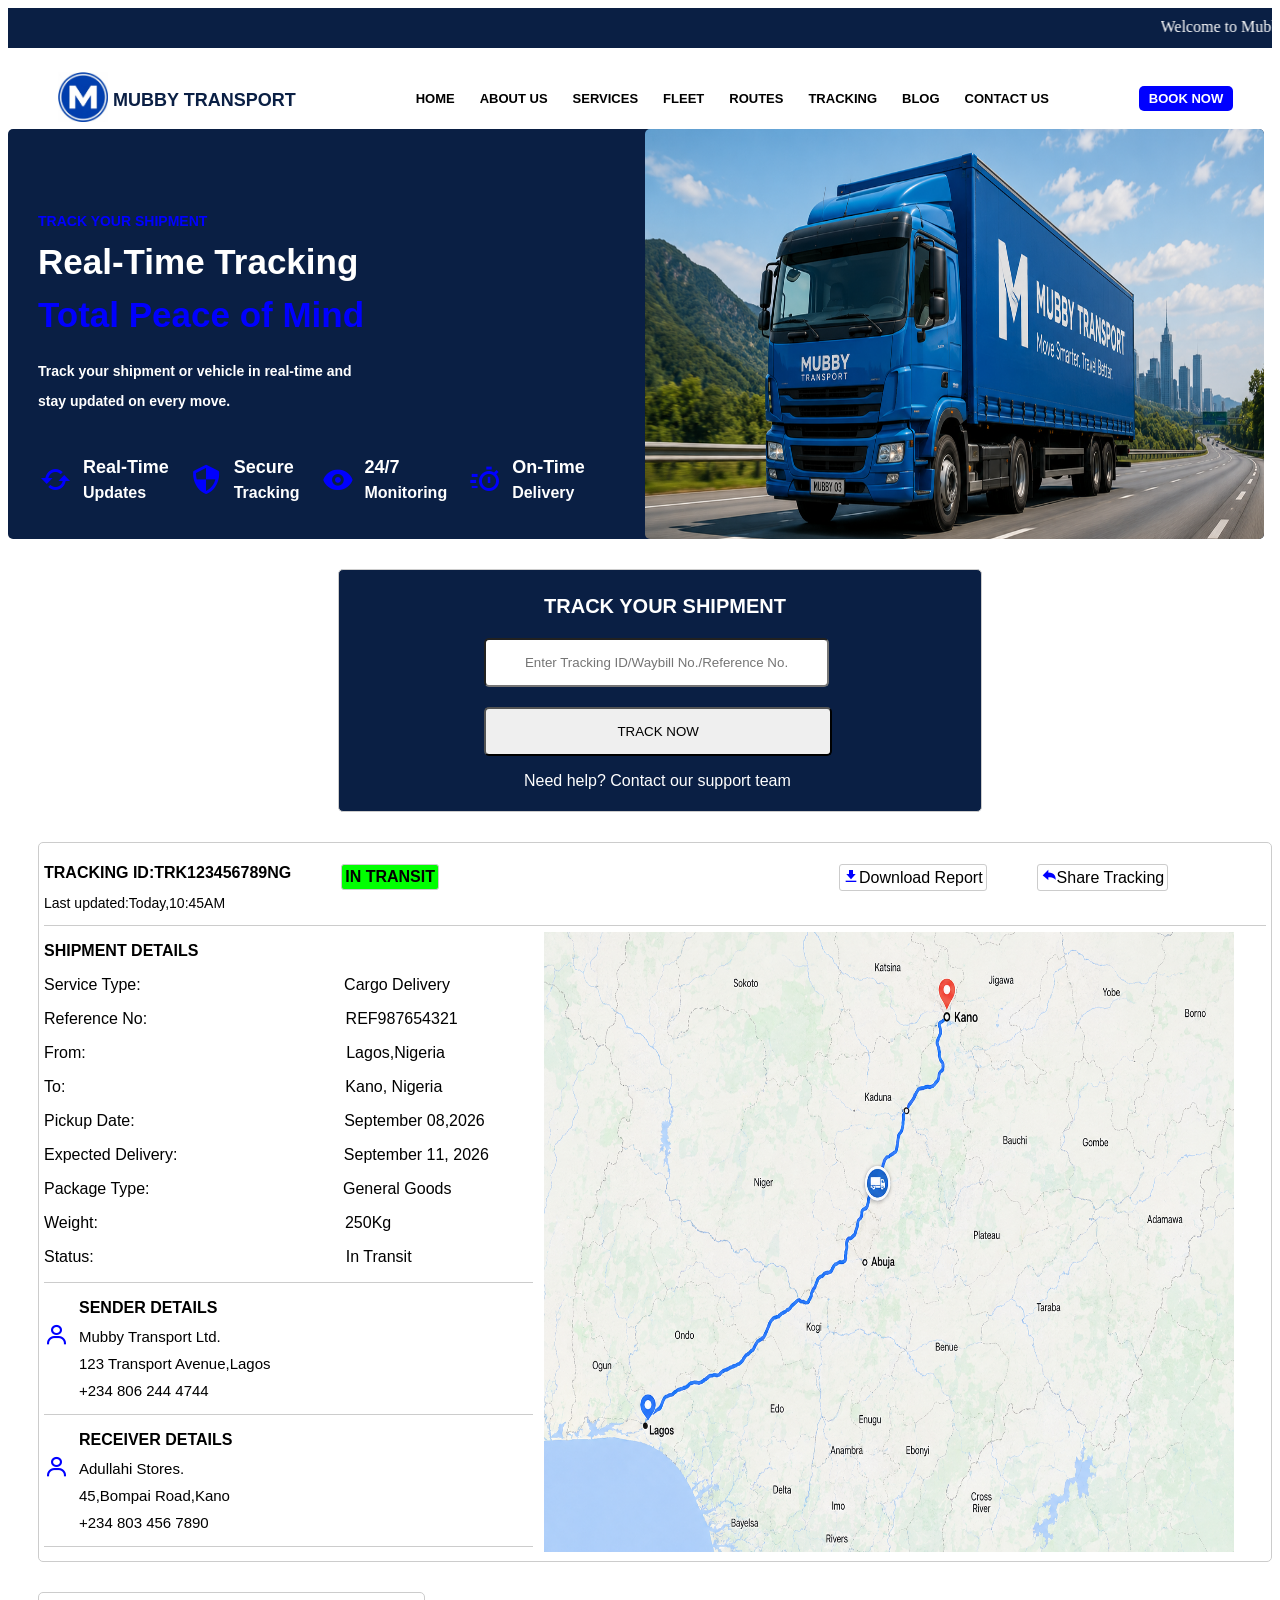
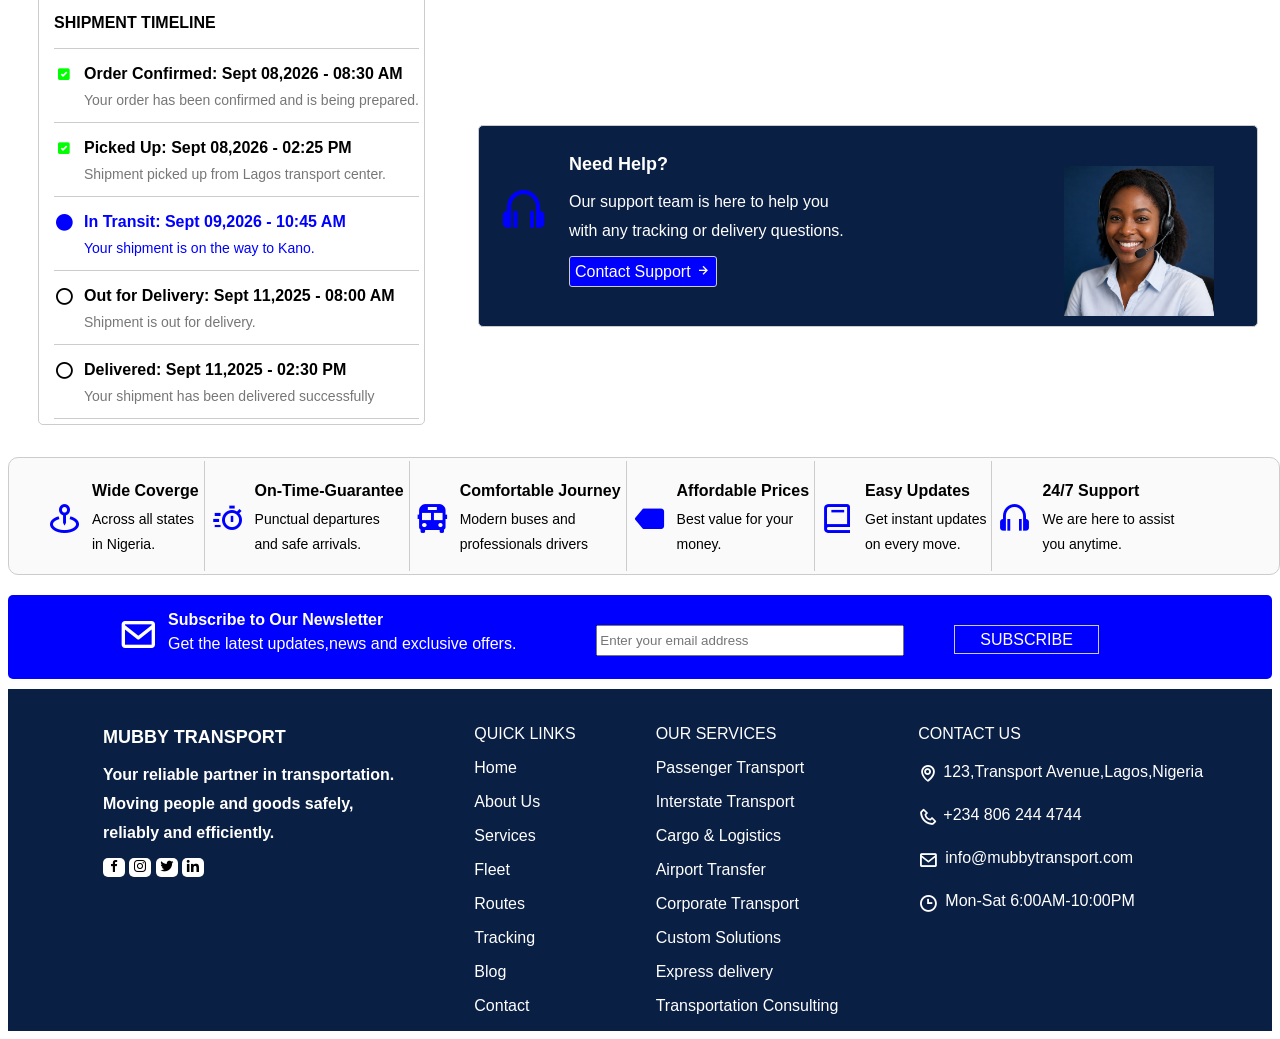
<file: tracking.html>
<!DOCTYPE html>
<html lang="en">
<head>
    <meta charset="UTF-8">
    <meta name="viewport" content="width=device-width, initial-scale=1.0">
    <title>Tracking</title>
    <link href="https://unpkg.com/boxicons@2.1.4/css/boxicons.min.css" rel="stylesheet">
    <link rel="stylesheet" href="tracking.css">
     <meta charset="UTF-8">
    <meta name="viewport" content="width=device-width, 
    initial-scale+1.0">
</head>
<body>
    <marquee behavior="" direction="" class="twotwothree">
        Welcome to Mubby Transport | Excellence in Passenger Transport | Cargo & Logistics | Airport Transfers | Corporate Mobility | Safety First | Customer Satisfaction is Our Priority | Move Smarter. Travel Better. 
    </marquee>
     <div class="one">
        <img src="loggo .jpeg" alt="" height="50px" width="50px">
       <header> 
        <p class="three">MUBBY TRANSPORT</p>
        </header>
        <nav class="two">
            <p><a href="index.html" style="text-decoration: none; color: #000000; margin-left: 70px; ">HOME</a></p>
            <p><a href="aboutus.html" style="text-decoration: none; color: #000000; margin-left: 25px;" >ABOUT US</a></p>
            <p><a href="services.html" style="text-decoration: none; color: #000000; margin-left: 25px;">SERVICES</a></p>
            <p><a href="fleet.html" style="text-decoration: none; color: #000000; margin-left: 25px;">FLEET</a></p>
            <p><a href="route.html" style="text-decoration: none; color: #000000; margin-left: 25px;">ROUTES</a></p>
            <p><a href="trailer.html" style="text-decoration: none; color: #000000; margin-left: 25px;">TRACKING</a></p>
            <p><a href="blog.html" style="text-decoration: none; color: #000000; margin-left: 25px;">BLOG</a></p>
            <p><a href="contact.html" style="text-decoration: none; color: #000000; margin-left: 25px;">CONTACT US</a></p>
            <p><a href="book.html" style="text-decoration: none; color: #ffffff; " class="four">BOOK NOW</a></p>

        </nav>
    </div>
    <div class="onethreetwo">
        <div class="onethreethree">
            <div class="onethreefour">
                <p class="onethreefive">TRACK YOUR SHIPMENT</p>
                <p class="onethreesix">Real-Time Tracking</p>
                <p class="onethreeseven">Total Peace of Mind</p>
                <p class="onethreeeight">Track your shipment or vehicle in real-time and</p>
                <p class="onethreenine">stay updated on every move.</p>
                <div class="onethreeten">
                    <div class="onefourty">
                        <i class="bx bx-refresh" style="font-size: 35px; margin-top: 23px; color: #0000ff;"></i>
                        <div class="onefour">
                            <p  class="onefourone">Real-Time</p>
                            <p  class="onefourtwo">Updates</p>
                        </div>
                        <div  class="onefourthree">
                            <i class="bx bx-shield-quarter" style="font-size: 35px; margin-top: 23px; color: #0000ff;"></i>
                            <div class="onefourfour">
                                <p class="onefourfive">Secure</p>
                                <p class="onefoursix">Tracking</p>
                            </div>
                            <div class="onefourseven">
                                <i class="bx bxs-show" style="font-size: 35px; margin-top: 23px; color: #0000ff;"></i>
                                <div class="onefoureight">
                                    <p class="onefournine">24/7</p>
                                    <p class="onefourten">Monitoring</p>
                                </div>
                                <div class="onefifty">
                                    <i class="bx bx-timer" style="font-size: 35px; margin-top: 23px; color: #0000ff;"></i>
                                    <div class="onefive">
                                        <p class="onefiveone">On-Time</p>
                                        <p class="onefivetwo">Delivery</p>
                                    </div>
                                </div>
                            </div>
                        </div>
                    </div>
                </div>
            </div>
            <img src="file_000000008c0c71f4aaaaf63b32007e36.png" alt="" height="410" width="619" class="onefivethree">
        </div>
    </div>
    <div class="onefivefour">
        <div class="onefiveeight">
        <p class="onefivefive">TRACK YOUR SHIPMENT</p>
        <form action="">
            <input type="text" name="" id="" placeholder="Enter Tracking ID/Waybill No./Reference No." required class="onefivesix"><br>
            <input type="submit" value="TRACK NOW" class="onefiveseven">
        </form>
        <p class="onefivenine">Need help? Contact our support team</p>
    </div>
    </div>
    <div class="onefiveten">
        <div class="onesixty">
            <div class="onesix">
            <p  class="onesixone">TRACKING ID:TRK123456789NG</p>
            <p  class="onesixtwo">Last updated:Today,10:45AM</p>
        </div>
        <div  class="onesixthree">
            <p  class="onesixfour">IN TRANSIT</p>
        </div>
        <div  class="onesixfive">
            <p class="onesixsix"><a href="" style="text-decoration: none; color: #000000;"><i class="bx bxs-download" style="color: #0000ff;"></i>Download Report</a></p>
            
        </div> 
        <div  class="onesixseven">
            <p class="onesixeight"><a href="" style="text-decoration: none; color: #000000;"><i class="bx bxs-share"  style="color: #0000ff;"></i>Share Tracking</a></p>
        </div>
    </div>
     <p class="oneseventwo">SHIPMENT DETAILS</p>
    <div class="onesixnine">
        <div class="oneseventy">
            <div class="onesevenone">
                <p>Service Type: <i style="margin-left: 199px;"></i>Cargo Delivery</p>
                <p>Reference No: <i style="margin-left: 194px;"></i>REF987654321</p>
                <p>From: <i style="margin-left: 256px;"></i>Lagos,Nigeria</p>
                <p>To:<i style="margin-left: 280px;"></i>Kano, Nigeria</p>
                <p> Pickup Date: <i style="margin-left: 205px;"></i>September 08,2026</p>
                <p> Expected Delivery: <i style="margin-left: 162px;"></i>September 11, 2026</p>
                <p> Package Type: <i style="margin-left: 189px;"></i>General Goods</p>
                <p> Weight:<i style="margin-left: 247px;"></i>250Kg</p>
                <p> Status:<i style="margin-left: 252px;"></i>In Transit</p>
             </div>
             <div class="oneseventhree">
                <div class="onesevenfour">
                    <i class="bx bx-user" style="color: #0000ff; font-size: 25px; margin-top: 40px;"></i>
                    <div class="onesevenfive">
                        <p class="onesevensix">SENDER DETAILS</p>
                        <p class="onesevenseven">Mubby Transport Ltd.</p>
                        <p class="oneseveneight">123 Transport Avenue,Lagos</p>
                        <p class="onesevennine">+234 806 244 4744</p>
                    </div>
                </div>
             </div>
            
                <div class="onesevenfour">
                    <i class="bx bx-user" style="color: #0000ff; font-size: 25px; margin-top: 40px;"></i>
                    <div class="onesevenfive">
                        <p class="onesevensix">RECEIVER DETAILS</p>
                        <p class="onesevenseven">Adullahi Stores.</p>
                        <p class="oneseveneight">45,Bompai Road,Kano</p>
                        <p class="onesevennine">+234 803 456 7890</p>
                    </div>
                </div>
        </div>
        <div>
            <div class="oneseventen">
            <img src="file_00000000c5b082109a71f87f3fcbec0b.png" alt="" height="620px" width="690px">

            </div>
            
        </div>
    </div>
    </div>
        <div class="oneeighty">
        <div class="oneeight">
            <p class="oneeightone">SHIPMENT TIMELINE</p>
            <div class="oneeighttwo">
              <i class="bx bxs-checkbox-checked" style="font-size: 20px; color: #00ff00; margin-top: 15px;"></i>  
              <div class="oneeightthree">
                <p class="oneeightfour">Order Confirmed: Sept 08,2026 - 08:30 AM</p>
                <p class="oneeightfive">Your order has been confirmed and is being prepared.</p>
              </div>
            </div>
            <div class="oneeightsix">
                <i class="bx bxs-checkbox-checked" style="font-size: 20px; color: #00ff00; margin-top: 15px;"></i>
                <div class="oneeightseven">
                    <p class="oneeighteight">Picked Up: Sept 08,2026 - 02:25 PM</p>
                    <p class="oneeightnine"> Shipment picked up from Lagos transport center.</p>
                </div>
            </div>
             <div class="oneeightten">
            <i class="bx bxs-circle" style="font-size: 20px; color: #0000ff; margin-top: 15px;"></i>
            <div class="oneninety">
                <p class="onenine">In Transit: Sept 09,2026 - 10:45 AM</p>
                <p class="onenineone">Your shipment is on the way to Kano.</p>
            </div>
        </div>
        <div class="oneninetwo">
            <i class="bx bx-circle"  style="font-size: 20px; margin-top: 15px;"></i>
            <div class="oneninethree">
                <p class="oneninefour">Out for Delivery: Sept 11,2025 - 08:00 AM</p>
                <p class="oneninefive">Shipment is out for delivery.</p>
            </div>
        </div>
        <div class="oneninetwo">
            <i class="bx bx-circle"  style="font-size: 20px; margin-top: 15px;"></i>
            <div class="oneninethree">
                <p class="oneninefour"> Delivered: Sept 11,2025 - 02:30 PM</p>
                <p class="oneninefive">Your shipment has been delivered successfully</p>
            </div>
        </div>

        </div>
        </div>
        <div class="oneninesix">
            <div class="onenineseven">
                <i class="bx bx-headphone" style="font-size: 50px; color: #0000ff; margin-top: 50px; margin-left: 10px;"></i>
                <div class="onenineeight">
                    <p class="oneninenine">Need Help?</p>
                    <p class="onenineten">Our support team is here to help you </p>
                    <p class="twohundred">with any tracking or delivery questions.</p>
                    <p class="twohundredone"><a href="contact.html" style="text-decoration: none; color: #ffffff;">Contact Support <i class="bx bx-right-arrow-alt"></i></a></p>
                </div>
                <img src="file_0000000082c48230a6e45dd4a502253d.png" alt="" height="150px" width="150px" class="twohundredtwo">
            </div>
        </div>
         <div class="onethousand">
            <div class="onethousandsix">
            <div class="onethousandone">
                <i class="bx bx-map-pin" style="font-size: 35px; margin-top: 35px; color: #0000ff;"></i>
                <div class="onethousandtwo">
                    <p class="onethousandthree">Wide Coverge</p>
                    <p class="onethousandfour">Across all states</p>
                    <p class="onethousandfive"> in Nigeria.</p>
                </div>
            </div>
           </div>
           <div class="onethousandseven">
            <i class="bx bx-timer" style="font-size: 35px; margin-top: 35px; color: #0000ff;"></i>
            <div class="onethousandeight">
                <p class="onethousandnine">On-Time-Guarantee</p>
                <p class="onethousandten">Punctual departures</p>
                <p class="onethousandeleven">and safe arrivals.</p>
            </div>
           </div>
           <div class="onethousandtwelve">
            <i class="bx bxs-bus" style="font-size: 35px; margin-top: 35px; color: #0000ff;"></i>
            <div class="onethousandthirteen">
                <p class="onethousandfifteen">Comfortable Journey</p>
                <p class="onethousandsixteen">Modern buses and </p>
                <p class="onethousandseventeen">professionals drivers</p>
            </div>
           </div>
           <div class="onetwotwo">
            <i class="bx bxs-tag" style="font-size: 35px; margin-top: 35px; color: #0000ff;"></i>
            <div class="onethousandeighteen">
                <p class="onethousandnineteen">Affordable Prices</p>
                <p class="onethousandtwenty">Best value for your</p>
                <p class="onetwoone">money.</p>
            </div>
           </div>
           <div class="onetwothree">
            <i class="bx bx-book" style="font-size: 35px; margin-top: 35px; color: #0000ff;"></i>
            <div class="onetwofour">
                <p class="onetwofive">Easy Updates</p>
                <p class="onetwosix">Get instant updates</p>
                <p class="onetwoseven">on every move.</p>
            </div>
           </div>
           <div class="onetwoeight">
            <i class="bx bx-headphone" style="font-size: 35px; margin-top: 35px; color: #0000ff;"></i>
            <div class="onetwonine">
                <p class="onetwoten">24/7 Support</p>
                <p class="onethirty">We are here to assist</p>
                <p class="onethreeone">you anytime.</p>
            </div>
           </div>
           </div>
        <div class="twohundredthree">
           <i class="bx bx-envelope" style="font-size: 40px; margin-left: 100px; margin-top: 10px;"></i>
          <div class="twohundredfour">
           <p class="twohundredfive">Subscribe to Our Newsletter</p>
           <p class="twohundredsix">Get the latest updates,news and exclusive offers.</p>
        </div>
        <input type="email" name="" id="" placeholder="Enter your email address" class="twohundredseven" required>
       <div class="twohundredeight">
        <p><a href="" style="text-decoration: none; color: #ffffff;" class="twohundrednine" >SUBSCRIBE</a></p>
       </div> 
       </div>
        <div class="kettle">
        <div class="broom">
            <p class="shop">MUBBY TRANSPORT</p>
            <p class="fan">Your reliable partner in transportation.</p>
            <p class="sense">Moving people and goods safely,</p>
            <p class="twohundredten">reliably and efficiently.</p>
            <p>
                <a href="" style="color: #000000; background-color:#ffffff ; border-radius: 5px; padding: 1px 3px;"><i class="bx bxl-facebook"></i></a>
                <a href="" style="color: #000000; background-color:#ffffff ; border-radius: 5px; padding: 1px 3px;"> <i class="bx bxl-instagram" ></i></a>
                <a href="" style="color: #000000; background-color:#ffffff ; border-radius: 5px; padding: 1px 3px;">  <i class="bx bxl-twitter"></i></a>
                <a href="" style="color: #000000; background-color:#ffffff ; border-radius: 5px; padding: 1px 3px;"><i class="bx bxl-linkedin"></i></a>
            </p>
        </div>
         <div class="twohundredeleven">
            <p>QUICK LINKS</p>
            <p><a href="index.html" style="text-decoration: none; color: #ffffff; ">Home</a></p>
            <p><a href="aboutus.html" style="text-decoration: none; color: #fff;">About Us</a></p>
            <p><a href="services.html" style="text-decoration: none; color: #fff;">Services</a></p>
            <p><a href="fleet.html" style="text-decoration: none; color:#fff;">Fleet</a></p>
            <p><a href="route.html" style="text-decoration: none; color:#fff;">Routes</a></p>
            <p><a href="tracking.html" style="text-decoration: none; color: #fff;">Tracking</a></p>
            <p><a href="blog.html" style="text-decoration: none; color: #fff;">Blog</a></p>
            <p><a href="contact.html" style="text-decoration: none; color: #fff;">Contact</a></p>

   </div>
   <div class="twohundredtwelve">
    <p>OUR SERVICES</p>
    <div class="twohundredsixteen">
    <p>Passenger Transport</p>
    <p>Interstate Transport</p>
    <p>Cargo & Logistics</p>
    <p>Airport Transfer</p>
    <p>Corporate Transport</p>
    <p>Custom Solutions</p>
    <p>Express delivery</p>
    <p>Transportation Consulting</p>
    </div>
    </div>
    <div class="twohundredthirteen">
        <p class="food">CONTACT US</p>
        <div class="twohundredfourteen">
        <i class="bx bx-map" style="font-size: 20px; color: #ffffff;"></i>
        <p class="twohundredfifteen">123,Transport Avenue,Lagos,Nigeria</p>
        </div>
        <div class="twohundredseventeen">
            <i class="bx bx-phone" style="font-size: 20px; color: #ffffff;"></i>
            <p class="twohundredeighteen">+234 806 244 4744 </p>
        </div>
        <div class="twohundrednineteen">
            <i class="bx bx-envelope" style="font-size: 20px; color: #ffffff;"></i>
            <p class="twotwenty">info@mubbytransport.com</p>
        </div>
        <div class="twotwoone">
            <i class="bx bx-time" style="font-size: 20px; color: #ffffff;"></i>
            <p class="twotwotwo">Mon-Sat 6:00AM-10:00PM</p>
        </div>
    </div>
       </div>
        
</body>
</html>
</file>
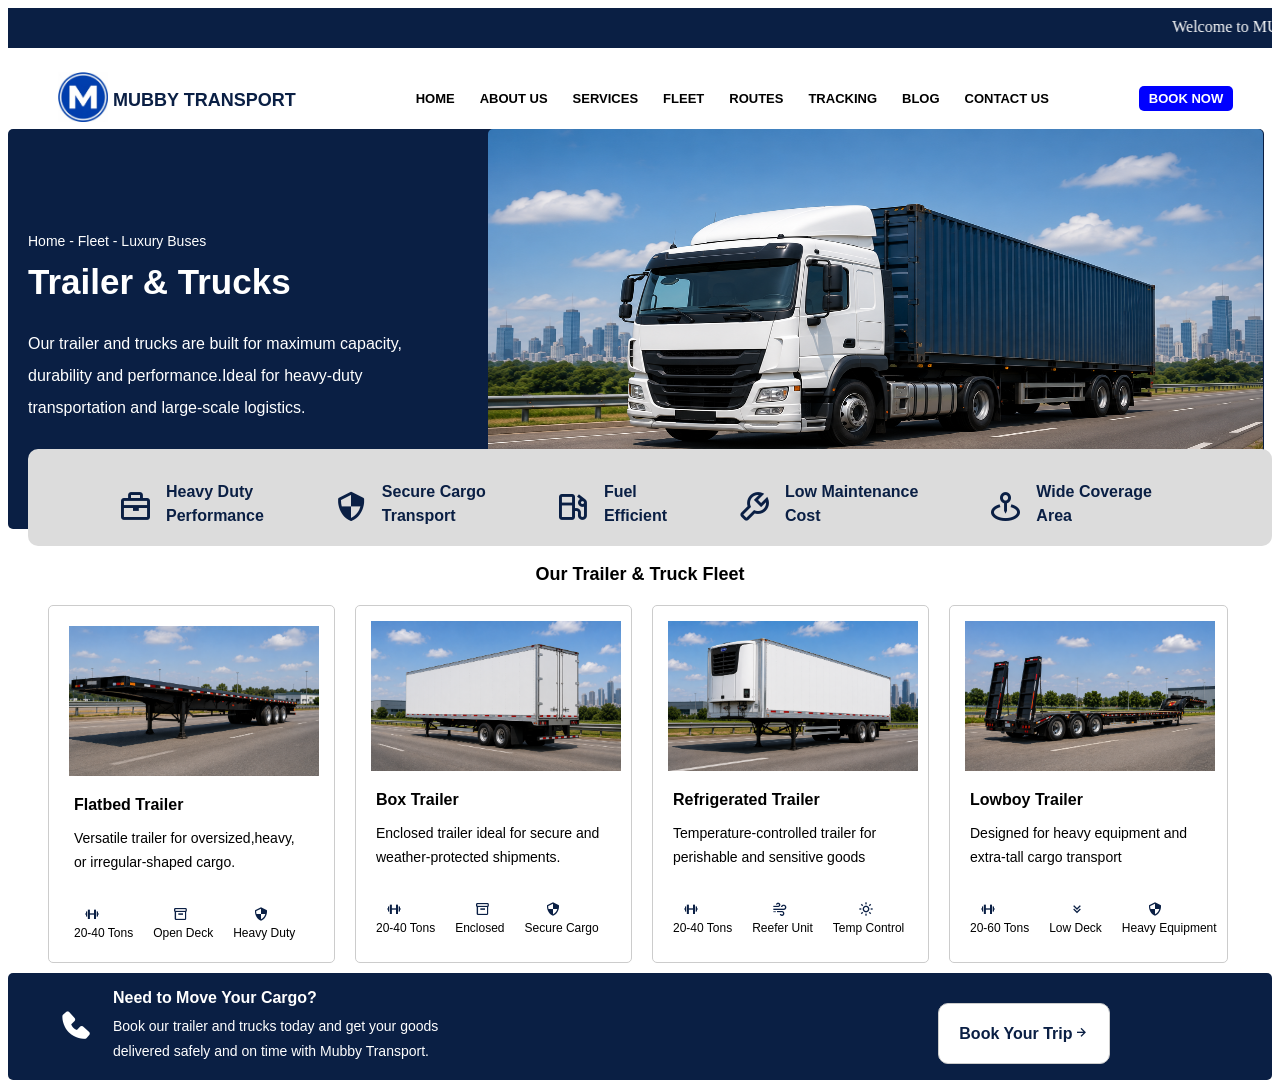
<file: trailer.html>
<!DOCTYPE html>
<html lang="en">
<head>
    <meta charset="UTF-8">
    <meta name="viewport" content="width=device-width, initial-scale=1.0">
    <title>Trailer & Trucks</title>
     <link rel="stylesheet" href="trailer.css">
    <link href="https://unpkg.com/boxicons@2.1.4/css/boxicons.min.css" rel="stylesheet">
     <meta charset="UTF-8">
    <meta name="viewport" content="width=device-width, 
    initial-scale+1.0">

</head>
<body>
     <marquee behavior="" direction=" " class="fifteen">
     Welcome to MUBBY TRANSPORT LTD Safe, Reliable & Comfortable Journeys Every Day!.  Book Your Trip with MUbby Transport - Your Trusted Travel Partner. Need Help? Contact Mubby Transport for Bookings and Inquiries.
    </marquee>
    <div class="one">
        <img src="loggo .jpeg" alt="" height="50px" width="50px">
       <header> 
        <p class="three">MUBBY TRANSPORT</p>
        </header>
        <nav class="two">
            <p><a href="" style="text-decoration: none; color: #000000; margin-left: 70px; ">HOME</a></p>
            <p><a href="aboutus.html" style="text-decoration: none; color: #000000; margin-left: 25px;" >ABOUT US</a></p>
            <p><a href="services.html" style="text-decoration: none; color: #000000; margin-left: 25px;">SERVICES</a></p>
            <p><a href="fleet.html" style="text-decoration: none; color: #000000; margin-left: 25px;">FLEET</a></p>
            <p><a href="route.html" style="text-decoration: none; color: #000000; margin-left: 25px;">ROUTES</a></p>
            <p><a href="tracking.html" style="text-decoration: none; color: #000000; margin-left: 25px;">TRACKING</a></p>
            <p><a href="blog.html" style="text-decoration: none; color: #000000; margin-left: 25px;">BLOG</a></p>
            <p><a href="contact.html" style="text-decoration: none; color: #000000; margin-left: 25px;">CONTACT US</a></p>
            <p><a href="blog.html" style="text-decoration: none; color: #ffffff; " class="four">BOOK NOW</a></p>

        </nav>
   </div>
   <div class="eightsixnine">
    <div class="eightsixten">
        <div class="eightseventy">
            <p class="eightsevenfive">Home - Fleet - Luxury Buses</p>
            <p class="eightsevenone">Trailer & Trucks</p>
            <p class="eightseventwo">Our trailer and trucks are built for maximum capacity,</p>
            <p class="eightseventhree">durability and performance.Ideal for heavy-duty</p>
            <p class="eightsevenfour">transportation and large-scale logistics.</p>
       </div>
       <img src="file_000000008e7c81f4b9a8d62ec1d6a651.png" alt="" height="400" width="775" class="eightsevensix">
    </div>
   </div>
    <div class="eighttwoeight">
    <i class="bx bx-briefcase"  style="color: #0a1f44;font-size: 35px;margin-left: 80px; margin-top: 35px;"></i>
    <div class="eighttwonine">
        <p class="eighttwoten">Heavy Duty</p>
        <p class="eighthundredthirty">Performance</p>
    </div>
    <i class="bx bx-shield-quarter" style="color: #0a1f44;font-size: 35px;margin-left: 70px; margin-top: 35px;"></i>
    <div class="eightthreeone">
        <p class="eightthreetwo">Secure Cargo</p>
        <p class="eightthreethree">Transport</p>
    </div>
    <i class="bx bx-gas-pump" style="color: #0a1f44;font-size: 35px;margin-left: 70px; margin-top: 35px;"></i>
    <div class="eightthreefour">
        <p class="eightthreefive">Fuel</p>
        <p class="eightthreesix">Efficient</p>
    </div>
    <i class="bx bx-wrench" style="color: #0a1f44;font-size: 35px;margin-left: 70px; margin-top: 35px;"></i>
    <div class="eightthreeseven">
        <p class="eightthreeeight">Low Maintenance</p>
        <p class="eightthreenine">Cost</p>
    </div>
    <i class="bx bx-map-pin"  style="color: #0a1f44;font-size: 35px;margin-left: 70px; margin-top: 35px;"></i>
    <div class="eightthreeten">
        <p class="eightfourty">Wide Coverage</p>
        <p class="eightfourone">Area</p>
    </div>
   </div>
   <p class="eightsevenseven">Our Trailer & Truck Fleet</p>
   <div class="eightseveneight">
    <div class="eightsevennine">
        <img src="file_000000008048820a90c4b9201ebf5c4d.png" alt="" height="150px" width="250px"  class="eightseventen">
        <p class="eighteighty">Flatbed Trailer</p>
        <p class="eighteightone">Versatile trailer for oversized,heavy,</p>
        <p class="eighteighttwo">or irregular-shaped cargo.</p>
        <div class="eighteightthree">
            <div class="eighteightfour">
            <i class="bx bx-dumbbell" style="color: #0a1f44; margin-bottom: 5px; margin-left: 10px;"></i>
            <p class="eighteightfive">20-40 Tons</p>
            </div>
            <div class="eighteightsix">
                <i class="bx bx-box" style="color: #0a1f44; margin-bottom: 5px; margin-left: 20px;"></i>
                <p class="eighteightseven">Open Deck</p>
            </div>
            <div class="eighteighteight">
                <i class="bx bx-shield-quarter" style="color: #0a1f44; margin-bottom: 5px; margin-left: 20px;"></i>
                <p class="eighteightnine">Heavy Duty</p>
            </div>
        </div>
    </div>
    <div class="eighteightten">
        <img src="file_000000001468820a88d25af9313760bd.png" alt=""  height="150px" width="250px"  class="eightninety">
        <p class="eightnineone">Box Trailer</p>
        <p class="eightninetwo">Enclosed trailer ideal for secure and</p>
        <p class="eightninethree">weather-protected shipments.</p>
        <div class="eighteightthree">
            <div class="eighteightfour">
            <i class="bx bx-dumbbell" style="color: #0a1f44; margin-bottom: 5px; margin-left: 10px;"></i>
            <p class="eighteightfive">20-40 Tons</p>
            </div>
            <div class="eighteightsix">
                <i class="bx bx-box" style="color: #0a1f44; margin-bottom: 5px; margin-left: 20px;"></i>
                <p class="eighteightseven">Enclosed</p>
            </div>
            <div class="eighteighteight">
                <i class="bx bx-shield-quarter" style="color: #0a1f44; margin-bottom: 5px; margin-left: 20px;"></i>
                <p class="eighteightnine">Secure Cargo</p>
            </div>
        </div>
    </div>
    <div class="eightninefour">
        <img src="file_00000000e898820abefb067f2bc5dc6d.png" alt=""  height="150px" width="250px" class="eightninefive">
        <p class="eightninesix">Refrigerated Trailer</p>
        <p class="eightnineseven">Temperature-controlled trailer for</p>
        <p class="eightnineeight">perishable and sensitive goods</p>
        <div class="eighteightthree">
            <div class="eighteightfour">
            <i class="bx bx-dumbbell" style="color: #0a1f44; margin-bottom: 5px; margin-left: 10px;"></i>
            <p class="eighteightfive">20-40 Tons</p>
            </div>
            <div class="eighteightsix">
                <i class="bx bx-wind" style="color: #0a1f44; margin-bottom: 5px; margin-left: 20px;"></i>
                <p class="eighteightseven">Reefer Unit</p>
            </div>
            <div class="eighteighteight">
                <i class="bx bx-sun" style="color: #0a1f44; margin-bottom: 5px; margin-left: 25px;"></i>
                <p class="eighteightnine">Temp Control</p>
            </div>
        </div>
    </div>
     <div class="eightninenine">
        <img src="file_00000000107881f4a8c2f133f044905a.png" alt="" height="150px" width="250px" class="eightnineten">
        <p class="ninehundred">Lowboy Trailer</p>
        <p class="ninehundredone">Designed for heavy equipment and</p>
        <p class="ninehundredtwo">extra-tall cargo transport</p>
        <div class="eighteightthree">
            <div class="eighteightfour">
            <i class="bx bx-dumbbell" style="color: #0a1f44; margin-bottom: 5px; margin-left: 10px;"></i>
            <p class="eighteightfive">20-60 Tons</p>
            </div>
            <div class="eighteightsix">
                <i class="bx bx-chevrons-down" style="color: #0a1f44; margin-bottom: 5px; margin-left: 20px;"></i>
                <p class="eighteightseven">Low Deck</p>
            </div>
            <div class="eighteighteight">
                <i class="bx bx-shield-quarter" style="color: #0a1f44; margin-bottom: 5px; margin-left: 25px;"></i>
                <p class="eighteightnine">Heavy Equipment</p>
            </div>
        </div>
     </div>
   </div>
   <div class="sevenfiveten">
    <div class="sevensixty">
    <i class="bx bxs-phone" style="color: #ffffff;font-size: 35px; margin-top: 35px; font-weight: 600;" ></i>
    <div class="sevensixone">
        <p class="sevensixtwo">Need to Move Your Cargo?</p>
        <p class="sevensixthree">Book our trailer and  trucks today and get your goods</p>
        <p class="sevensixfour">delivered safely and on time with Mubby Transport.</p>
    </div>
    </div>
    <p class="sevensixfive"><a href="book.html" style="text-decoration: none; color: #0a1f44;">Book Your Trip<i class="bx bx-right-arrow-alt"></i></a></p>
</div>
</body>
</html>
</file>
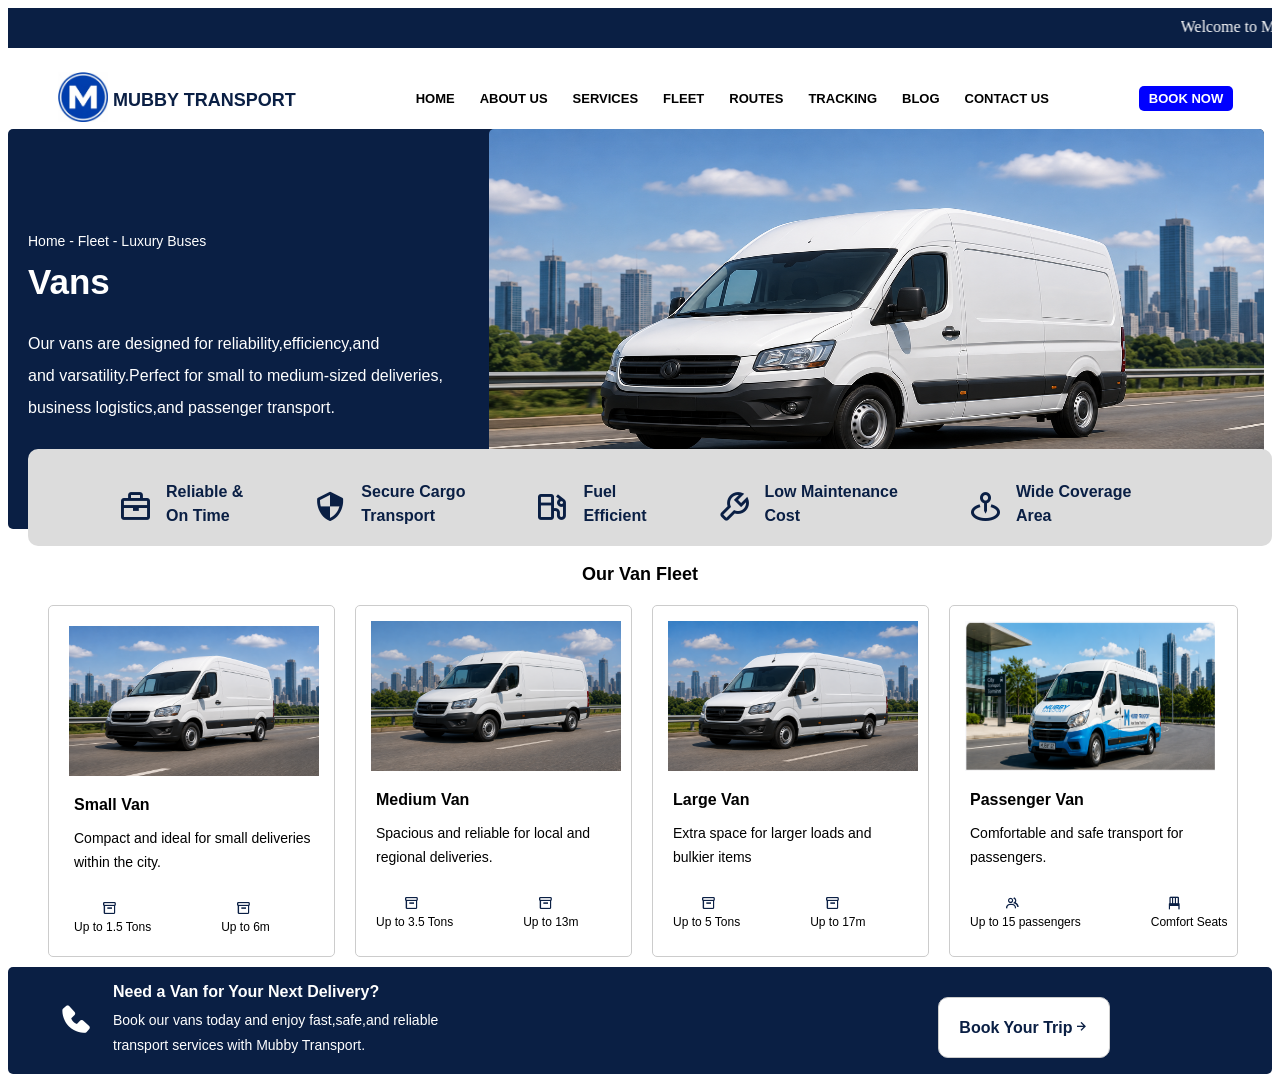
<file: van.html>
<!DOCTYPE html>
<html lang="en">
<head>
    <meta charset="UTF-8">
    <meta name="viewport" content="width=device-width, initial-scale=1.0">
    <title>Vans</title>
    <link rel="stylesheet" href="van.css">
    <link href="https://unpkg.com/boxicons@2.1.4/css/boxicons.min.css" rel="stylesheet">
     <meta charset="UTF-8">
    <meta name="viewport" content="width=device-width, 
    initial-scale+1.0">
</head>
<body>
     <marquee behavior="" direction=" " class="fifteen">
     Welcome to MUBBY TRANSPORT LTD Safe, Reliable & Comfortable Journeys Every Day!.  Book Your Trip with MUbby Transport - Your Trusted Travel Partner. Need Help? Contact Mubby Transport for Bookings and Inquiries.
    </marquee>
    <div class="one">
        <img src="loggo .jpeg" alt="" height="50px" width="50px">
       <header> 
        <p class="three">MUBBY TRANSPORT</p>
        </header>
        <nav class="two">
            <p><a href="" style="text-decoration: none; color: #000000; margin-left: 70px; ">HOME</a></p>
            <p><a href="aboutus.html" style="text-decoration: none; color: #000000; margin-left: 25px;" >ABOUT US</a></p>
            <p><a href="services.html" style="text-decoration: none; color: #000000; margin-left: 25px;">SERVICES</a></p>
            <p><a href="fleet.html" style="text-decoration: none; color: #000000; margin-left: 25px;">FLEET</a></p>
            <p><a href="route.html" style="text-decoration: none; color: #000000; margin-left: 25px;">ROUTES</a></p>
            <p><a href="tracking.html" style="text-decoration: none; color: #000000; margin-left: 25px;">TRACKING</a></p>
            <p><a href="blog.html" style="text-decoration: none; color: #000000; margin-left: 25px;">BLOG</a></p>
            <p><a href="contact.html" style="text-decoration: none; color: #000000; margin-left: 25px;">CONTACT US</a></p>
            <p><a href="book.html" style="text-decoration: none; color: #ffffff; " class="four">BOOK NOW</a></p>

        </nav>
   </div>
   <div class="ninehundredthree">
    <div class="ninehundredfour">
        <div class="ninehundredfive">
            <p class="ninehundredsix">Home - Fleet - Luxury Buses</p>
            <p class="ninehundredseven">Vans</p>
            <p class="ninehundredeight">Our vans are designed for reliability,efficiency,and</p>
            <p class="ninehundrednine">and varsatility.Perfect for small to medium-sized deliveries,</p>
            <p class="ninehundredten">business logistics,and passenger transport.</p>
 </div>
       <img src="file_000000000ebc81f4ae5cf145d69e99bc.png" alt="" height="400" width="775" class="ninehundredeleven">

    </div>
   </div>
   <div class="eighttwoeight">
    <i class="bx bx-briefcase"  style="color: #0a1f44;font-size: 35px;margin-left: 80px; margin-top: 35px;"></i>
    <div class="eighttwonine">
        <p class="eighttwoten">Reliable &</p>
        <p class="eighthundredthirty">On Time</p>
    </div>
    <i class="bx bx-shield-quarter" style="color: #0a1f44;font-size: 35px;margin-left: 70px; margin-top: 35px;"></i>
    <div class="eightthreeone">
        <p class="eightthreetwo">Secure Cargo</p>
        <p class="eightthreethree">Transport</p>
    </div>
    <i class="bx bx-gas-pump" style="color: #0a1f44;font-size: 35px;margin-left: 70px; margin-top: 35px;"></i>
    <div class="eightthreefour">
        <p class="eightthreefive">Fuel</p>
        <p class="eightthreesix">Efficient</p>
    </div>
    <i class="bx bx-wrench" style="color: #0a1f44;font-size: 35px;margin-left: 70px; margin-top: 35px;"></i>
    <div class="eightthreeseven">
        <p class="eightthreeeight">Low Maintenance</p>
        <p class="eightthreenine">Cost</p>
    </div>
    <i class="bx bx-map-pin"  style="color: #0a1f44;font-size: 35px;margin-left: 70px; margin-top: 35px;"></i>
    <div class="eightthreeten">
        <p class="eightfourty">Wide Coverage</p>
        <p class="eightfourone">Area</p>
    </div>
   </div>
   <p class="ninehundredtwelve">Our Van Fleet</p>
   <div class="ninehundredthirteen">
    <div class="ninehundredfourteen">
        <img src=" file_000000000ebc81f4ae5cf145d69e99bc.png" alt="" height="150px" width="250px"  class="ninehundredfifteen">
        <p class="ninehundredsixteen">Small Van</p>
        <p class="ninehundredseventeen">Compact and ideal for small deliveries</p>
        <p class="ninehundredeighteen">within the city.</p>
        <div class="ninehundrednineteen">
            <div class="ninehundredtwenty">
                <i class="bx bx-box" style="color: #0a1f44; margin-bottom: 5px; margin-left: 28px;"></i>
                <p class="ninetwoone">Up to 1.5 Tons</p>
            </div>
            <div class="ninetwotwo">
                <i class="bx bx-box" style="color: #0a1f44; margin-bottom: 5px; margin-left: 15px;"></i>
                <p class="ninetwothree">Up to 6m</p>
            </div>
        </div>
    </div>
    <div class="ninetwofour">
        <img src="file_00000000293881f497090a82f4ac86de.png" alt="" height="150px" width="250px" class="ninetwofive">
        <p class="ninetwosix">Medium Van</p>
        <p class="ninetwoseven">Spacious and reliable for local and</p>
        <p class="ninetwoeight">regional deliveries.</p>
         <div class="ninehundrednineteen">
            <div class="ninehundredtwenty">
                <i class="bx bx-box" style="color: #0a1f44; margin-bottom: 5px; margin-left: 28px;"></i>
                <p class="ninetwoone">Up to 3.5 Tons</p>
            </div>
            <div class="ninetwotwo">
                <i class="bx bx-box" style="color: #0a1f44; margin-bottom: 5px; margin-left: 15px;"></i>
                <p class="ninetwothree">Up to 13m</p>
            </div>
        </div>
    </div>
    <div class="ninetwonine">
        <img src="file_00000000d7008243ae163cf667ded5fa.png" alt="" height="150px" width="250px" class="ninetwoten">
        <p class="ninethirty">Large Van</p>
        <p class="ninethreeone">Extra space for larger loads and</p>
        <p class="ninethreetwo">bulkier items</p>
         <div class="ninehundrednineteen">
            <div class="ninehundredtwenty">
                <i class="bx bx-box" style="color: #0a1f44; margin-bottom: 5px; margin-left: 28px;"></i>
                <p class="ninetwoone">Up to 5 Tons</p>
            </div>
            <div class="ninetwotwo">
                <i class="bx bx-box" style="color: #0a1f44; margin-bottom: 5px; margin-left: 15px;"></i>
                <p class="ninetwothree">Up to 17m</p>
            </div>
        </div>
    </div>
    <div class="ninethreethree">
        <img src="file_00000000f27c7243a288062c1483860c.png" alt=""  height="150px" width="250px" class="ninethreefour">
        <p class="ninethreefive">Passenger Van</p>
        <p class="ninethreesix">Comfortable and safe transport for</p>
        <p class="ninethreeseven">passengers.</p>
        <div class="ninehundrednineteen">
            <div class="ninehundredtwenty">
                <i class="bx bx-group" style="color: #0a1f44; margin-bottom: 5px; margin-left: 35px;"></i>
                <p class="ninetwoone">Up to 15 passengers</p>
            </div>
            <div class="ninetwotwo">
                <i class="bx bx-chair" style="color: #0a1f44; margin-bottom: 5px; margin-left: 15px;"></i>
                <p class="ninetwothree">Comfort Seats</p>
            </div>
        </div>
    </div>
   </div>
   <div class="sevenfiveten">
    <div class="sevensixty">
    <i class="bx bxs-phone" style="color: #ffffff;font-size: 35px; margin-top: 35px; font-weight: 600;" ></i>
    <div class="sevensixone">
        <p class="sevensixtwo">Need a Van for Your Next Delivery?</p>
        <p class="sevensixthree">Book our vans today and enjoy fast,safe,and reliable</p>
        <p class="sevensixfour">transport services with Mubby Transport.</p>
    </div>
    </div>
    <p class="sevensixfive"><a href="book.html" style="text-decoration: none; color: #0a1f44;">Book Your Trip<i class="bx bx-right-arrow-alt"></i></a></p>
</div>
</body>
</html>
</file>
<file: index.css>
body{
    overflow-x: hidden;
}
.fifteen{
    background-color: #0a1f44;
     color: #ffffff; 
     height: 20px;
     padding: 10px 15px;
     width: 100%;
     overflow-x: hidden;
}
.one{
    display: flex;
    margin-top: 20px;
    margin-left: 20px;
    font-family: "Lato", sans-serif;

}
.two{
    display: flex;
    margin-left: 50PX;
    font-size: 13px;
    font-weight: 600;
    margin-top: 6px;
    gap: 45px;
}
.three{
 margin-left: 5px;
 font-size: 18px;
 color: #0a1f44;
 font-weight: bold;
}
.four{
     background-color: #0000ff; 
     padding: 5px 10px; 
     color: #ffffff;
     border-radius: 5px;
}
.five{
    background-image: url(file_00000000ae7871f49ae5ce61bfcc0fcb.png);
    background-size: cover;
    height: 500PX;
    background-position: center ;
     font-family: "Roboto", sans-serif;
  font-optical-sizing: auto;
}
.six{
    position: relative;
    top: 160px;
    padding-left: 100px;
    font-size: 20px;
}
.seven{
    display: flex;
    font-weight: 600;
    margin-top: -5px;
}
.eight{
 background-color: #0000ff;
 padding: 10px 15px 10px 20px;
 border-radius: 5px;
}
.nine{
margin-left: 30px;
background-color: #ffffff;
padding: 10px 15px;
 border-radius: 5px;

}
.ten{
    color: #0000ff;
    font-size: 18px;
    font-weight: 600;
    background-color: #ffffff;
    width: fit-content;
    padding: 10px 15px;
    border-radius: 5px;
}
.eleven{
    font-size: 40px;
    font-weight: 600;
    margin-top: -7px;
    margin-left: 10px;
}
.twelve{
    font-size: 40px;
    font-weight: 600;
    margin-top: -35px;
    margin-left: 10px;
    color: #0000ff;
}
.thirteen{
    font-size: 14px;
    margin-top: -25px;
    margin-left: 8px;
    font-weight: 600;
}
.fourteen{
    font-size: 14px;
    margin-top: -5px;
    margin-left: 8px;
    font-weight: 600;
}
.seventeen{
    margin-left: 750px;
    padding: 10px 15px;
    margin-top: -130px;
    position: relative;
    background-color: #fafafa;
    height: 50vh;
    width: fit-content;
    border-radius: 50px;
    border-color: #0000ff;
    background-color: #fafafa;
}
.sixteen{
    font-size: 18px;
    font-weight: 600;
    margin-left: 180px;
}
.eighteen{
 margin-left: 50px;
 font-weight: 600;
}
.nineteen{
    margin-top: 20px;
    margin-left: 60px;
    width: 270px;
}
.twenty{
    margin-left: 50px;
 font-weight: 600;
 

}
.forgot{
    margin-top: 20px;
    margin-left: 80px;
    width: 270px;

}
.twoone{
   margin-left: 50px;
 font-weight: 600;

}
.twotwo{
    margin-top: 20px;
    margin-left: 63px;
    width: 275px;

}
.twothree{
    margin-left: 50px;
    font-weight: 600;

}
.twofour{
    margin-top: 20px;
    width: 280px;
    padding: 3px;
    margin-left: 8px;
}
.twofive{
  margin-left: 50px;
    font-weight: 600;

}
.twosix{
    margin-top: 20px;
    width: 280px;
    padding: 5px 5px;

}
.twoseven{
    margin-top: 25px;
    margin-left: 160px;
    width: 150px;
    padding: 5px 10px;
    background-color: #0000ff;
    color: #ffffff;
    border-color: #0000ff;
}
.twoeight{
 font-size: 18px;
 font-weight: 600;

}
.twonine{
 margin-top: -10px;
}
.threeone{
 display: flex;
 background-color: #dcdcdc;
  font-family: "Roboto", sans-serif;
  font-optical-sizing: auto;
  margin-top: 250px;
  border-radius: 15px;
  padding: 5px 10px;
}
.threetwo{
 margin-left: 13px;

}
.threethree{
 margin-left: 10px;
 margin-top: 2px;
}
.threefour{
font-size: 18px;
 font-weight: 600;
}
.threefive{
 margin-top: -10px;
}
.threesix{
 margin-left: 60px;
}
.threeseven{
margin-left: 10px;
}
.threeeight{
font-size: 18px;
font-weight: 600;
}
.threenine{
 margin-top: -10px;
}
.fourty{
margin-left: 10px;

}
.fourone{
font-size: 18px;
font-weight: 600;
}
.fourtwo{
margin-top: -10px;
}
.fourthree{
margin-top: 30px;
margin-left: 50px;
font-family: "Lato", sans-serif;
}
.fourfour{
  font-weight: 600;
  font-size: 16px;
}
.fourfive{
font-size: 20px;
font-weight: 600;
margin-top: -10px;
}
.foursix{
margin-left: 630px;
font-size: 14px;
}
.fourseven{
margin-top: 30px;
margin-left: 10px;
font-family: "Lato", sans-serif;
display: flex;
}
.foureight{
  border: 1px solid #ccc;
 width: 170px;
padding: 5px 10px;
border-radius: 5px;
}
.fournine{
 margin-left: 34px;
 margin-top: 10px;
}
.fifty{
    font-weight: 600;
    margin-left: 6px;
}
.fiveone{
 font-size: 14px;
 color: #777;
 margin-left: 18px;
 margin-top: -4px;
 
}
.fivetwo{
font-size: 14px;
 color: #777;
 margin-left: 27px;
 margin-top: -7px;
}
.fivethree{
font-size: 14px;
 color: #777;
 margin-left: 52px;
 margin-top: -7px;
}
.fivefour{
 font-size: 12px;
 margin-left: 40px;
}
.fivefive{
margin-left: 33px;
 margin-top: 10px;
}
.fivesix{
 font-weight: 600;
margin-left: 9px;
}
.fiveseven{
font-size: 14px;
 color: #777;
 margin-left: 30px;
 margin-top: -4px;
}
.fiveeight{
font-size: 14px;
 color: #777;
 margin-left: 30px;
 margin-top: -7px;
}
.fivenine{
 font-size: 14px;
 color: #777;
 margin-left: 30px;
 margin-top: -7px;
}
.sixty{
 border: 1px solid #ccc;
 margin-left: 20px;
 width: 170px;
padding: 5px 10px;
border-radius: 5px;
}
.sixone{
font-size: 12px;
 margin-left: 38px;
}
.sixtwo{
border: 1px solid #ccc;
 margin-left: 20px;
 width: 170px;
padding: 5px 10px;
border-radius: 5px;

}
.sixthree{
margin-left: 33px;
 margin-top: 10px;
}
.sixfour{
font-weight: 600;
margin-left: 16px;

}
.sixfive{
font-size: 14px;
 color: #777;
 margin-left: 10px;
 margin-top: -4px;
}
.sixsix{
font-size: 14px;
 color: #777;
 margin-left: 33px;
 margin-top: -7px;
}
.sixseven{
 font-size: 14px;
 color: #777;
 margin-left: 48px;
 margin-top: -7px;
}
.sixeight{
font-size: 13px;
 margin-left: 40px;
}
.sixnine{
border: 1px solid #ccc;
 margin-left: 20px;
 width: 170px;
padding: 5px 10px;
border-radius: 5px;
}
.seventy{
margin-left: 33px;
 margin-top: 10px;
}
.sevenone{
font-weight: 600;
margin-left: 25px;
}
.seventwo{
font-size: 14px;
 color: #777;
 margin-left: 47px;
 margin-top: -4px;
}
.seventhree{
font-size: 14px;
 color: #777;
 margin-left: 58px;
 margin-top: -7px;
}
.sevenfour{
font-size: 13px;
 margin-left: 40px;
}
.sevenfive{
font-size: 14px;
 color: #777;
 margin-left: 20px;
 margin-top: -4px;
}
.sevensix{
border: 1px solid #ccc;
 margin-left: 20px;
 width: 170px;
padding: 5px 10px;
border-radius: 5px;
}
.sevenseven{
margin-left: 33px;
 margin-top: 10px;
}
.seveneight{
font-weight: 600;
margin-left: 8px;
}
.sevennine{
font-size: 14px;
 color: #777;
 margin-left: 16px;
 margin-top: -4px;
}
.eighty{
font-size: 14px;
 color: #777;
 margin-left: 47px;
 margin-top: -4px;
}
.eightone{
font-size: 14px;
 color: #777;
 margin-left: 49px;
 margin-top: -7px;
}
.eighttwo{
font-size: 13px;
 margin-left: 40px;
}
.eightthree{
border: 1px solid #ccc;
 margin-left: 20px;
 width: 170px;
padding: 5px 10px;
border-radius: 5px;
}
.eightfour{
margin-left: 45px;
 margin-top: 10px;
}
.eightfive{
font-weight: 600;
margin-left: 12px;
}
.eightsix{
font-size: 14px;
 color: #777;
 margin-left: 15px;
 margin-top: -4px;
}
.eightseven{
font-size: 14px;
 color: #777;
 margin-left: 15px;
 margin-top: -4px;
}
.eighteight{
font-size: 14px;
 color: #777;
 margin-left: 40px;
 margin-top: -7px;
}
.eightnine{
font-size: 13px;
 margin-left: 40px;
}
.ninety{
margin-top: 30px;
display: flex;
color: #ffffff;
background-color: #0a1f44;
 font-family: "Montserrat", sans-serif;
   font-optical-sizing: auto;
   border-radius: 5px;
   padding: 5px 10px;
   gap: 20px;
}
.nineone{
font-size: 20px;
margin-top: 20px;
}
.ninetwo{
font-size: 12px;
margin-top: -10px;

}
.ninethree{
margin-left: 10px;
border-right: 1px solid #999;

}
.ninefour{
font-size: 20px;
margin-top: 20px;
}
.ninefive{
font-size: 12px;
margin-top: -10px;
}
.ninesix{
margin-left: 10px;
border-right: 1px solid #999;


}
.nineseven{
margin-left: 10px;
border-right: 1px solid #999;

}
.nineeight{
font-size: 20px;
margin-top: 20px;
}
.ninenine{
font-size: 12px;
margin-top: -10px;
}
.onehundred{
margin-left: 10px;
border-right: 1px solid #999;
}
.onehundredone{
font-size: 20px;
margin-top: 20px;
}
.onehundredtwo{
font-size: 12px;
margin-top: -10px;
}
.onehundredthree{
font-size: 20px;
margin-top: 20px;
}
.onehundredfour{
font-size: 12px;
margin-top: -10px;
}
.onehundredfive{
margin-left: 10px;
border-right: 1px solid #999;
}
.onehundredsix{
margin-left: 10px;

}
.onehundredseven{
font-size: 20px;
margin-top: 20px;
}
.onehundredeight{
font-size: 12px;
margin-top: -10px;
}
.onehundrednine{
   margin-top: 50px;
   margin-left: 50px;
font-family: "Lato", sans-serif;
   display: flex;
}
.onehundredten{
    margin-left: 140px;
    margin-top: -69px;
}
.oneeleven{
font-size: 20px;
font-weight: 600;
}
.onetwelve{
font-size: 14px;
 color: #777;
 margin-top: -7px;
 font-weight: 500;


}
.onethirteen{
font-size: 14px;
 color: #777;
 margin-top: -7px;
 font-weight: 500;

}
.onefourteen{
font-size: 14px;
 color: #777;
 margin-top: -7px;
 font-weight: 500;
}
.onefifteen{
font-size: 13px;
font-weight: 600;
}
.onesixteen{
 display: flex;
 margin-top: 40px;
}
.oneseventeen{
font-size: 14px;
 font-weight: 600;
}
.oneeighteen{
 margin-left: 30px;
}
.onenineteen{
 font-size: 14px;
 font-weight: 600;
}
.onetwenty{

 margin-left: 30px;

}
.onetwoone{
font-size: 14px;
 font-weight: 600;
 margin-left: 15px;
}
.onetwotwo{
 margin-left: 30px;

}
.onetwothree{
font-size: 14px;
 font-weight: 600;
 margin-left: 10px;
}
.onetwofour{
border: 1px solid #ccc;
padding: 5px 10px;
border-radius: 5px;
}
.onetwofive{
margin-left: 30px;
border-radius: 5px;
position: relative;
width: 100%;
}
.onetwosix{
 font-weight: 600;
 position: absolute;
 margin-left: 50px;
 font-size: 20px;
 margin-top: 30px;

}
.onetwoseven{
width: 100%;
display: block;
}
.onetwoeight{
margin-left: 620px;
margin-top: -220px;
position: relative;
font-family: "Lato", sans-serif;
border: 1px solid #ccc;
padding: 5px 10px;
background-color: #f5f5f5;
border-radius: 5px;


}
.onetwonine{
display: flex;
width: 533px;


}
.onethirty{
margin-left: 20px;
margin-top: 10px;
font-weight: 600;
}
.onethreeone{
margin-left: 10px;
margin-top: 10px;
font-weight: 600;
}
.onethreetwo{
margin-left: 48px;
font-weight: 600;


}
.onethreethree{
 margin-top: -10px;

}
.onethreefour{
display: flex;
}
.onethreefive{
margin-left: 120px;
font-weight: 600;
}
.onethreesix{
color: #777;
}
.onethreeseven{
 margin-top: -10px;

}
.onethreeeight{
margin-left: 90px;
font-weight: 600;
}
.onethreenine{
color: #777;

}
.onefourty{
 margin-top: -10px;

}
.onefourone{
 margin-left: 180px;
 background-color: #0000ff;
 display: inline-block;
 padding: 10px 30px 10px 30px;
 
 
 
}
.onefourtwo{
margin-top: 40px;
margin-left: 50px;
font-family: "Lato", sans-serif;
background-color:#0a1f44;
display: flex;
border-radius: 10px;
color: #ffffff;

}
.onefourthree{
 font-weight: 600;
 margin-left: 10px;
 color: #ffffff;
 margin-top: 20px;
 margin-left: 20px;
 
}
.onefourfour{
font-size: 15px;
margin-top: 30px;
margin-left: 30px;
}
.onefourfive{
font-size: 15px;
margin-top: -10px;
margin-left: 30px;


}
.onefoursix{
margin-top: 5px;
color: #d4af37;
font-size: 18px;
margin-left: 30px;

}
.onefourseven{
font-weight: 600;
margin-left: 30px;

}
.onefoureight{
margin-top: -15px;
color: #777;
margin-left: 30px;

}
.onefournine{
margin-top: 40px;
margin-left: -180px;

}
.onefifty{
font-size: 15px;
margin-top: 55px;
margin-left: 80px;
display: inline-block;
}
.onefiveone{
 margin-left: -100px;
 font-weight: 600;
}
.onefivetwo{
    margin-top: -10px;
}
.onefivethree{
margin-top: 5px;
color: #d4af37;
font-size: 18px;

}
.onefivefour{
    font-weight: 600;
}
.onefivefive{
margin-top: -10px;
color: #777;
}
.onefivesix{
    font-size: 15px;
margin-top: 55px;
margin-left: 100px;
display: inline-block;
}
.onefiveseven{
    margin-top: 30px ; 
    margin-left: 180px;
 font-family: "Montserrat", sans-serif;
 border: 1px solid #ccc;
 width: 850px;
 padding: 5px 10px ;
 background-color: #fafafa;
 border-radius: 15px;

}
.onefiveeight{
margin-top: -10px;
}
.onefivenine{
    margin-top: 5px;
color: #d4af37;
font-size: 18px;
}
.onesixty{
    font-weight: 600;
    
}
.onesixone{
margin-top: -10px;
color: #777;
}
.onesixtwo{
    margin-left: 500px;
}
.onesixthree{
 margin-left: 600px;
 margin-top: -380px;
}
.onesixfour{
font-weight: 600;
}

.onesixsix{
margin-top: -10px;
}
.onesixseven{
margin-left: 20px;
}
.onesixeight{
margin-top: 30px;
margin-left: 30px;
font-family: "Lato", sans-serif;
border: 1px solid #ccc;
width: fit-content;
padding: 5px 10px 20px;
border-radius: 5px;


}
.onesixnine{
font-weight: 600;
}
.oneseventy{
border: 1px solid #ccc;
width: fit-content;
padding: 5px 10px;
background-color: #f5f5f5;
border-radius: 5px;
}
.onesevenone{
border-radius: 5px;
margin-left: 5px;
margin-top: 10px;
}
.oneseventwo{
    font-size: 12px;
    color: #777;
    margin-left: 5px;

}
.oneseventhree{
    font-weight: 600;
    margin-top: -5px;
}
.onesevenfour{
    font-weight: 600;
    margin-top: -10px;

}
.onesevenfive{
    font-size: 14px;
    font-weight: 600;

}
.onesevensix{
    display: flex;
}
.onesevenseven{
    margin-top: 10px;
    border-radius: 5px;
    margin-left: 20px;

}
.oneseveneight{
    border: 1px solid #ccc;
width: fit-content;
padding: 5px 10px;
background-color: #f5f5f5;
border-radius: 5px;
margin-left: 20px;
}
.onesevennine{
    font-size: 12px;
    color: #777;
    margin-left: 18px;
}
.oneeighty{
 font-weight: 600;
margin-top: -5px;
}
.oneeightone{
font-weight: 600;
    margin-top: -10px;
}
.oneeighttwo{
     font-size: 14px;
    font-weight: 600;
}
.oneeightthree{
     border: 1px solid #ccc;
width: fit-content;
padding: 5px 10px;
background-color: #f5f5f5;
border-radius: 5px;
margin-left: 20px;
}
.oneeightfour{
    margin-top: 10px;
    border-radius: 5px;
    margin-left: 25px;
}
.oneeightfive{
     font-size: 12px;
    color: #777;
    margin-left: 15px;
}
.oneeightsix{
    font-weight: 600;
margin-top: -5px;
}
.oneeightseven{
    font-weight: 600;
    margin-top: -10px;
}
.oneeighteight{
    font-size: 14px;
    font-weight: 600;
}
.oneeightnine{
    margin-left:760px;
    margin-top: -298px;
font-family: "Lato", sans-serif;
border: 1px solid #ccc;
width: fit-content;
padding: 1px 10px;
border-radius: 5px;

}
.oneninety{
   color: #0a1f44; 
   font-weight: 600;
}
.onenineone{
 margin-left: 50px;
 font-size: 14px;
}
.oneninetwo{
margin-top:30px ;
font-weight: 600;
border: 1px solid #ccc;
padding: 5px 10px;
}
.oneninethree{
margin-top:10px ;
font-weight: 600;
border: 1px solid #ccc;
padding: 5px 10px;
    
}
.oneninefour{
margin-top:10px ;
font-weight: 600;
border: 1px solid #ccc;
padding: 5px 10px;
    
}
.oneninefive{
margin-top:10px ;
font-weight: 600;
border: 1px solid #ccc;
padding: 5px 10px;
    
}
.oneninesix{
margin-top:10px ;
font-weight: 600;
border: 1px solid #ccc;
padding: 5px 10px;
    
}
.onenineseven{
margin-top:10px ;
font-weight: 600;
border: 1px solid #ccc;
padding: 5px 10px;
    
}
.onenineeight{
margin-top: 100px;
display: flex;
 font-family: "Montserrat", sans-serif;
 background-color: #0000ff;
 padding: 10px 10px;
 color: #ffffff;
 border-radius: 5px;
 gap: 20px;


}
.oneninenine{
margin-left: 10px;
margin-top: -10px;
}
.twohundred{
 font-weight: 600;
}
.twohundredone{
margin-top: -10px;
}
.twohundredtwo{
 margin-left: 80px;
 height: 25px;
 width: 300px;
 margin-top: 20px;
}
.twohundredthree{
    margin-left: 50px;
    border: 1px solid #ccc;
    padding: 5px 25px;
    width: 200px;
    height: 25px;
}
.twohundredfour{
    margin-top: 10px;
}
.twohundredfive{
    display: flex;
    background-color: #0a1f44;
    color: #ffffff;
 font-family: "Montserrat", sans-serif;

}
.twohundredsix{
    margin-left: 95px;
    margin-top: 20px;
}
.twohundredseven{
    font-weight: 600;
    font-size: 18px;
}
.twohundredeight{
    font-size: 16px;
    font-weight: 600;
}
.twohundrednine{
    font-size: 16px;
    font-weight: 600;
    margin-top: -5px;
}
.twohundredten{
font-size: 16px;
    font-weight: 600;
    margin-top: -5px;
}
.twohundredeleven{
    margin-top: 20px;
    margin-left: 80px;
}
.twohundredtwelve{
     margin-top: 20px;
    margin-left: 80px;
}
.twohundredthirteen{
     margin-top: 20px;
    margin-left: 80px;
}
.food{
    margin-bottom: 20px;
}
.twohundredfourteen{
    display: flex;
}
.twohundredfifteen{
    margin-left: 5px;
    margin-top: -0.5px;
}
.twohundredseventeen{
    display: flex;
    margin-top: 10px;

}
.twohundredeighteen{
     margin-left: 5px;
    margin-top: -1px;
}
.twohundrednineteen{
     display: flex;
    margin-top: 10px;

}
.twotwenty{
margin-left: 7px;
    margin-top: -1px;
}
.twotwoone{
 display: flex;
    margin-top: 10px;

}
.twotwotwo{
margin-left: 7px;
    margin-top: -1px;
}
.genpal{
   width: fit-content;
   height: 30px;
   margin-top: 25px;
   margin-left: 50px;
   display: none;
    cursor: pointer;
}
.news{
    margin-left: 350px;
}

@media(max-width : 760px){
    .two{
        display: none;
    }
    .two.show{
        display: grid;
        flex-direction: column;
        gap: 5px;
    }
    .genpal{
        display: block;
        margin-top: 12px;
    }
    .threeone{
        display: grid;
         grid-template-columns: repeat(2,1fr);
         grid-template-rows: repeat(2,1fr);
    }
    .threetwo{
        margin-left: -100px;
    }
    .threethree{
        margin-left: -100px;

    }
    .threeseven{
        margin-left: -100px;

    }
    .fourty{
        margin-left: -100px;

    }
    .threeone{
        width: 455px;
        margin-left: 5px;
    }
    .fourfour{
        margin-left: -40px;
    }
    .fourfive{
        margin-left: -40px;

    }
    .foursix{
        margin-left: 80px;
    }
    .fourseven{
        display: grid;
         grid-template-columns: repeat(2,1fr);
         grid-template-rows: repeat(2,1fr);
         margin-left: 10px;
    }
    .sixtwo{
        margin-left: -1px;
        margin-top: 10px;
    }
    .sixnine{
        margin-top: 10px;

    }
    .sevensix{
        margin-left: -1px;
        margin-top: 10px;


        
    }
    .eightthree{
        margin-top: 10px;

    }
    .ninety{
        margin-left: 5px;
         display: grid;
         grid-template-columns: repeat(2,1fr);
         grid-template-rows: repeat(2,1fr);
         width: 450px;
    }
    .onehundrednine{
         display: grid;
         margin-left: 5px;
    }
    .onetwofour{
        margin-left: 5px;
        width: fit-content;
    }
    .onetwoeight{
        margin-left: 5px;
        width: 450px;
    }
    .onetwofive{
        margin-left: 5px;
    }
    .onefourtwo{
          display: grid;
          width: 480px;
          margin-left: 5px;
    }
    .onefournine{
        margin-left: 50px;
    }
    .onefivesix{
        margin-left: 80px;
    }
    .onefiveseven{
        margin-left: 5px;
        width: 460px;
    }
    .onesixthree{
        margin-top: 40px;
        margin-left: 80px;
    }
    .onesixseven{
        margin-left: 50px;
    }
    .onesixfour{
        margin-left: 50px;
    }
    .onesixfive{
        margin-left: 50px;

    }
    .onesixsix{
        margin-left: 50px;

    }
    .news{
        margin-left: 100px;
    }
    .oneeightnine{
        margin-top: 30px;
        margin-left: 5px;
    }
    .onesixeight{
        margin-left: 5px;
    }
    .onenineeight{
        width: 450px;
        margin-top: 20px;
    }
    .twohundredtwo{
        margin-top: 70px;
        margin-left: -450px;
        width: 200px;
    }
    .twohundredfour{
        margin-top: 60px;
        margin-left: -40px;

    }
    .twohundredfive{
         display: grid;
         grid-template-columns: repeat(2,1fr);
         grid-template-rows: repeat(2,1fr);
    }
    .twohundredtwelve{
        margin-top: 25px;
    }
    .onetwoseven{
        width: 470px;
        height: 320px;
    }
    .onesevensix{
        display: grid;
         grid-template-columns: repeat(2,1fr);
         grid-template-rows: repeat(2,1fr);
    }
    .oneseveneight{
        margin-left: -20px;
    }
    .oneseventy{
        margin-left: 10px;
    }
    .oneeightthree{
        margin-top: 20px;
        margin-left: 5px;
    }
    .onethreefour{
        margin-left: -30px;
    }
    .oneninenine{

    }
    .twohundredsix{
        margin-left: 30px;
    }
    .twohundredeleven{
        margin-left: 40px;

    }
    .twohundredtwelve{
        margin-left: 30px;

    }
    .twohundredthirteen{
        margin-left: 40px;

    }
    .onesixteen{
          display: grid;
         grid-template-columns: repeat(2,1fr);
         grid-template-rows: repeat(2,1fr);
    }
    .onetwenty{
        margin-left: 5px;
    }
    marquee{
        display: none;
    }
    .five{
        width: 485px;
    }
    .seven{
        margin-left: -70px;
    }



}
</file>
<file: aboutus.css>
body{
    overflow-x: hidden;
}

.one{
    display: flex;
    margin-top: 20px;
    margin-left: 20px;
    font-family: "Lato", sans-serif;

}
.two{
    display: flex;
    margin-left: 50PX;
    font-size: 13px;
    font-weight: 600;
    margin-top: 6px;
    gap: 45px;

}
.three{
 margin-left: 5px;
 font-size: 18px;
 color: #0a1f44;
 font-weight: bold;
}
.four{
     background-color: #0000ff; 
     padding: 5px 10px; 
     color: #ffffff;
     border-radius: 5px;
}
.twotwothree{
   background-color: #0a1f44;
     color: #ffffff; 
     height: 20px;
     padding: 10px 15px;
}
.twotwofour{
    /* background-image: url(file_00000000cd2882468bfa35acc04f0000.png); */
    background-size: cover;
    height: 710px;
    background-position: center ;
     font-family: "Roboto", sans-serif;
  font-optical-sizing: auto;
  width: 1256px;
  background: linear-gradient(rgba(0,0,0,0.5), rgba(0,0,0,0.5)),
         url(file_00000000f5e0820aa25cb8f91af5e2ad.png) ;


}
.twotwofive{
    color: #f8faff;
    position: relative;
    top: 250px;
    margin-left: 80px;
}
.twotwosix{
font-size: 35px;
font-weight: 600;
margin-top: -1px;
}
.twotwoseven{
font-size: 35px;
font-weight: 600;
margin-top: -20px;



}
.twotwoeight{
 font-weight: 600;
}
.twotwonine{
 font-weight: 600;
 margin-top: -10px;

}
.twothirty{
 font-weight: 600;

}
.twothreeone{
    font-weight: 600;
}
.twothreetwo{
    font-weight: 600;
    background-color: #0000ff;
    width: fit-content;
    padding: 10px 15px;
    border-radius: 5px;
    
}
.twothreethree{
 margin-top: 50px;
 margin-left: 50px;
 display: flex;
  font-family: "Roboto", sans-serif;
  font-optical-sizing: auto;
}
.twothreefour{
    margin-left: 50px;
    margin-top: -10px;

}
.twothreefive{
    color: #0000ff;
    font-weight: 600;
}
.twothreesix{
    font-size: 35px;
    font-weight: 600;
    margin-top: -1px;
}
.twothreeseven{
     font-size: 35px;
    font-weight: 600;
    margin-top: -25px;
}
.twothreeeight{
    font-weight: 600;
    
}
.twothreenine{
    font-weight: 600;
    
}
.twofourty{
    font-weight: 600;

}
.twofourone{
    font-weight: 600;

}
.twofourtwo{
background-color: #ccc;
display: flex;
font-family: "Roboto", sans-serif;
font-optical-sizing: auto;
   margin-top: 50px; 
   margin-left: 50px;
   padding: 5px 10px;
   border-radius: 10px;
   width: 1100px;
}
.twofourthree{
    margin-left: 15px;
    border-right: 2px solid #999;
    padding: 5px 10px;
}
.twofourfour{
    font-weight: 600;
}
.twofourfive{
    
}
.twofoursix{
    margin-top: -5px;
}
.twofourseven{
    margin-top: -5px;
    
}
.twofoureight{
    margin-top: -5px;
    
}
.twofournine{
    margin-top: -5px;
    
}
.twofifty{
margin-left: 15px;
    border-right: 2px solid #999;
    padding: 5px 10px;
}
.twofiveone{
    font-weight: 600;

}
.twofivetwo{
    
}
.twofivethree{
    margin-top: -5px;
    
}
.twofivefour{
    margin-top: -5px;
    
}
.twofivefive{
    margin-top: -5px;
    
}
.twofivesix{
    margin-left: 15px;
    padding: 5px 10px;
}
.twofiveseven{
    font-weight: 600;
    
}
.twofiveeight{
    display: flex;
}
.twofivenine{
    margin-left: 10px;
}
.twosixty{
display: flex;
margin-top: -10px;
}
.twosixone{
margin-left: 10px;
}
.twosixtwo{
display: flex;
margin-top: -10px;
}
.twosixthree{
    margin-left: 10px;
}
.twosixfour{
    margin-top: 30px;
    font-family: "Montserrat", sans-serif;
   font-optical-sizing: auto;
}
.twosixfive{
    font-size: 18px;
    text-align: center;
    font-weight: 600;
}
.twosixsix{
    display: flex;
      margin-left: 10px; 
   margin-top: 30px;
}
.twosixseven{
  border: 1px solid #ccc;
 width: 170px;
padding: 5px 10px;
border-radius: 5px;
background-color: #f8f8f8f8;
}
.twosixeight{
    margin-left:33px ;
    font-weight: 600;
}
.twosixnine{
    font-size: 14px;
    margin-left: 10px;
    margin-top: -5px;
}
.twoseventy{
    font-size: 14px;
    margin-top: -5px;
    margin-left: 32px;
}
.twosevenone{
    font-size: 14px;
    margin-top: -5px;
    margin-left:32px ;

}
.twoseventwo{
margin-left: 20px;
 border: 1px solid #ccc;
 width: 170px;
padding: 5px 10px;
border-radius: 5px;
background-color: #f8f8f8f8;
}
.twoseventhree{
     margin-left:15px ;
    font-weight: 600;
}
.twosevenfour{
    font-size: 14px;
    margin-left: 15px;
    margin-top: -5px;
}
.twosevenfive{
    font-size: 14px;
    margin-top: -5px;
    margin-left: 30px;
}
.twosevensix{
     font-size: 14px;
    margin-top: -5px;
    margin-left:20px ;
}
.twosevenseven{
margin-left: 20px;
 border: 1px solid #ccc;
 width: 170px;
padding: 5px 10px;
border-radius: 5px;
background-color: #f8f8f8f8;
}
.twoseveneight{
     margin-left:21px ;
    font-weight: 600;
}
.twosevennine{
     font-size: 14px;
    margin-left: 12px;
    margin-top: -5px;
}
.twoeighty{
  font-size: 14px;
    margin-top: -5px;
    margin-left:17px ;
}
.twoeightone{
 font-size: 14px;
    margin-top: -5px;
    margin-left:55px ;
}
.twoeighttwo{
margin-left: 20px;
 border: 1px solid #ccc;
 width: 170px;
padding: 5px 10px;
border-radius: 5px;
background-color: #f8f8f8f8;
}
.twoeightthree{
     margin-left:25px ;
    font-weight: 600;
}
.twoeightfour{
     font-size: 14px;
    margin-left: 12px;
    margin-top: -5px;
}
.twoeightfive{
    font-size: 14px;
    margin-top: -5px;
    margin-left:32px ;
}
.twoeightsix{
    font-size: 14px;
    margin-top: -5px;
    margin-left:60px ;
}
.twoeightseven{
    margin-left: 20px;
 border: 1px solid #ccc;
 width: 170px;
padding: 5px 10px;
border-radius: 5px;
background-color: #f8f8f8f8;
}
.twoeighteight{
     margin-left:34px ;
    font-weight: 600;
}
.twoeightnine{
     font-size: 14px;
    margin-left: 16px;
    margin-top: -5px;
}
.twoninety{
 font-size: 14px;
    margin-top: -5px;
    margin-left:20px ;
}
.twonineone{
font-size: 14px;
    margin-top: -5px;
    margin-left:45px ;
}
.twoninetwo{
     margin-left: 20px;
 border: 1px solid #ccc;
 width: 170px;
padding: 5px 10px;
border-radius: 5px;
background-color: #f8f8f8f8;
}
.twoninethree{
     margin-left:18px ;
    font-weight: 600;
}
.twoninefour{
     font-size: 14px;
    margin-left: 17.5px;
    margin-top: -5px;
}
.twoninefive{
    font-size: 14px;
    margin-top: -5px;
    margin-left:13px ;
}
.twoninesix{
    font-size: 14px;
    margin-top: -5px;
    margin-left:70px ;
}
.twonineseven{
   margin-top: 30px;
}
.twonineeight{
   display: flex;
   margin-top: 30px;
   margin-left: 50px;
font-family: "Montserrat", sans-serif;
 font-optical-sizing: auto;

    
}
.twoninenine{
  display: flex;
 border: 1px solid #ccc;
 width: 150px;
padding: 5px 10px;
border-radius: 5px;
background-color: #f8f8f8f8;
}
.threehundred{
margin-left: 20px;
margin-top: 10px;
}
.threehundredone{
font-weight: 600;
font-size: 20px;
}
.threehundredtwo{
margin-top: -10px;
font-size: 14px;
}
.threehundredthree{
margin-top: -10px;
font-size: 14px;


}
.threehundredfour{
margin-left: 20px;
margin-top: 10px;
}
.threehundredfive{
 display: flex;
 border: 1px solid #ccc;
 width: 150px;
padding: 5px 10px;
border-radius: 5px;
background-color: #f8f8f8f8;
margin-left: 20px;
}
.threehundredsix{
font-weight: 600;
font-size: 20px;
}
.threehundredseven{
margin-top: -10px;
font-size: 14px;
}
.threehundredeight{
margin-top: -10px;
font-size: 14px;
}
.threehundrednine{
 display: flex;
 border: 1px solid #ccc;
 width: 150px;
padding: 5px 10px;
border-radius: 5px;
background-color: #f8f8f8f8;
margin-left: 20px;
}
.threehundredten{
margin-left: 20px;
margin-top: 10px;
}
.threehundredeleven{
font-weight: 600;
font-size: 20px;
}
.threehundredtwelve{
margin-top: -10px;
font-size: 14px;
}
.threehundredthirteen{
margin-top: -10px;
font-size: 14px;
}
.threehundredfourteen{
 display: flex;
 border: 1px solid #ccc;
 width: 150px;
padding: 5px 10px;
border-radius: 5px;
background-color: #f8f8f8f8;
margin-left: 20px;
}
.threehundredfifteen{
margin-left: 20px;
margin-top: 10px;
}
.threehundredsixteen{
font-weight: 600;
font-size: 20px;
}
.threehundredseventeen{
margin-top: -10px;
font-size: 14px;
}
.threehundredeighteen{
margin-top: -10px;
font-size: 14px;
}
.threehundrednineteen{
 display: flex;
 border: 1px solid #ccc;
 width: 150px;
padding: 5px 10px;
border-radius: 5px;
background-color: #f8f8f8f8;
margin-left: 20px;
}
.threehundredtwenty{
margin-left: 20px;
margin-top: 10px;
}
.threehundredtwoone{
font-weight: 600;
font-size: 20px;
}
.threetwotwo{
margin-top: -10px;
font-size: 14px;
}
.threetwothree{
margin-top: -10px;
font-size: 14px;
}
.threetwofour{
    display: flex;
 border: 1px solid #ccc;
 width: 150px;
padding: 5px 10px;
border-radius: 5px;
background-color: #f8f8f8f8;
margin-left: 20px;
}
.threetwofive{
    margin-left: 20px;
margin-top: 10px;
}
.threetwosix{
    font-weight: 600;
font-size: 20px;
}
.threetwoseven{
    margin-top: -10px;
font-size: 14px;
}
.threetwoeight{
    margin-top: -10px;
font-size: 14px;
}
.threetwonine{
    text-align: center;
     font-family: "Montserrat", sans-serif;
 font-optical-sizing: auto;
 font-weight: 600;
}
.threetwoten{
 display: flex;
 margin-top: 20px;
 margin-left: 20px;
}
.threethirty{

}
.threethreeone{
border-radius: 5px;
position: absolute;
}
.threethreetwo{
    font-size: 14px;
    font-weight: 600;
    position: relative;
    margin-top: 110px;
    color: #fafafa;
    margin-left: 70px;
    background-color: #000000;
    width: fit-content;
    padding: 5px 10px;
}
.threethreethree{
    position: relative;
    color: #fafaf8;
    margin-top: -15px;
    font-size: 14px;
    font-weight: 600;
    margin-left: 40px;
    background-color: #000000;
    padding: 5px 10px;
    width: fit-content;




    
    
}
.threethreefour{
    margin-top: -12px;
    margin-left:80px ;
}
.threethreefive{
    margin-left: 50px;
}
.threethreesix{
 font-size: 14px;
    font-weight: 600;
    position: relative;
    margin-top: 110px;
    color: #fafafa;
    margin-left: 70px;
    background-color: #000000;
    width: fit-content;
    padding: 5px 10px;
}
.threethreeseven{
     position: relative;
    color: #fafaf8;
    margin-top: -15px;
    font-size: 14px;
    font-weight: 600;
    margin-left: 50px;
    background-color: #000000;
    padding: 5px 10px;
    width: fit-content;
}
.threethreeeight{
     margin-top: -12px;
    margin-left:80px ;
}
.threethreenine{
border-radius: 5px;
position: absolute; 
}
.threefour{
    margin-left: 55px;

}
.threefourone{
border-radius: 5px;
position: absolute; 
}
.threefourtwo{
font-size: 14px;
    font-weight: 600;
    position: relative;
    margin-top: 110px;
    color: #fafafa;
    margin-left: 70px;
    background-color: #000000;
    width: fit-content;
    padding: 5px 10px;
}
.threefourthree{
 position: relative;
    color: #fafaf8;
    margin-top: -15px;
    font-size: 14px;
    font-weight: 600;
    margin-left: 65px;
    background-color: #000000;
    padding: 5px 10px;
    width: fit-content;
}
.threefourfour{
 margin-top: -12px;
    margin-left:80px ;
}
.threefourfive{
 margin-left: 75px;
}
.threefoursix{
border-radius: 5px;
position: absolute; 
}
.threefourseven{
font-size: 14px;
    font-weight: 600;
    position: relative;
    margin-top: 110px;
    color: #fafafa;
    margin-left: 70px;
    background-color: #000000;
    width: fit-content;
    padding: 5px 10px;
}
.threefoureight{
 position: relative;
    color: #fafaf8;
    margin-top: -15px;
    font-size: 14px;
    font-weight: 600;
    margin-left: 30px;
    background-color: #000000;
    padding: 5px 10px;
    width: fit-content;
}
.threefournine{
 margin-top: -12px;
    margin-left:75px ;
}
.threefourten{
margin-left: 30px;
}
.threefifty{
border-radius: 5px;
position: absolute; 
}
.threefiveone{
font-size: 14px;
    font-weight: 600;
    position: relative;
    margin-top: 110px;
    color: #fafafa;
    margin-left: 70px;
    background-color: #000000;
    width: fit-content;
    padding: 5px 10px;
}
.threefivetwo{
    position: relative;
    color: #fafaf8;
    margin-top: -15px;
    font-size: 14px;
    font-weight: 600;
    margin-left: 40px;
    background-color: #000000;
    padding: 5px 10px;
    width: fit-content;
}
.threefivethree{
     margin-top: -12px;
    margin-left:75px ;
}
.threefivesix{
    background-image:url(file_00000000f5e0820aa25cb8f91af5e2ad.png) ;
     background-size: cover;
    height: 200PX;
    background-position: center ;
     font-family: "Roboto", sans-serif;
  font-optical-sizing: auto;
  margin-top: 30px;
  color: #ffffff;
  border-radius: 10px;
}
.threefiveseven{
    display: flex;
    margin-left: 700px;
    margin-top: -79px;

}
.threefiveeight{
    font-size: 25px;
    font-weight: 600;
}
.threefivenine{
    margin-top: 30px;
    position: absolute;
    margin-left: 80px;
}
.threesix{
 font-size: 18px;
    font-weight: 600;
    margin-top: -8px;
}
.threesixone{
 font-size: 18px;
    font-weight: 600;
    margin-top: -10px;
}
.threesixtwo{
margin-left: 20px;
border: 1px solid #ffffff;
font-weight: 600;
padding: 10px;
border-radius: 5px;
background-color: #000000;
}
.threesixthree{
    background-color: #0000ff;
font-weight: 600;
padding: 10px;
border-radius: 5px;
}
.twohundredfive{
    display: flex;
    background-color: #0a1f44;
    color: #ffffff;
 font-family: "Montserrat", sans-serif;
 margin-top: 10px;

}
.twohundredsix{
    margin-left: 95px;
    margin-top: 20px;
}
.twohundredseven{
    font-weight: 600;
    font-size: 18px;
}
.twohundredeight{
    font-size: 16px;
    font-weight: 600;
}
.twohundrednine{
    font-size: 16px;
    font-weight: 600;
    margin-top: -5px;
}
.twohundredten{
font-size: 16px;
    font-weight: 600;
    margin-top: -5px;
}
.twohundredeleven{
    margin-top: 20px;
    margin-left: 80px;
}
.twohundredtwelve{
     margin-top: 20px;
    margin-left: 80px;
}
.twohundredthirteen{
     margin-top: 20px;
    margin-left: 80px;
}
.food{
    margin-bottom: 20px;
}
.twohundredfourteen{
    display: flex;
}
.twohundredfifteen{
    margin-left: 5px;
    margin-top: -0.5px;
}
.twohundredseventeen{
    display: flex;
    margin-top: 10px;

}
.twohundredeighteen{
     margin-left: 5px;
    margin-top: -1px;
}
.twohundrednineteen{
     display: flex;
    margin-top: 10px;

}
.twotwenty{
margin-left: 7px;
    margin-top: -1px;
}
.twotwoone{
 display: flex;
    margin-top: 10px;

}
.twotwotwo{
margin-left: 7px;
    margin-top: -1px;
}
.mifi{
}
.sprite{
    margin-left: 10px;
}
.genpal{
   width: fit-content;
   height: 30px;
   margin-top: 25px;
   margin-left: 50px;
   display: none;
    cursor: pointer;
}
.tii{
    width: 500px;
}
@media(max-width : 760px){
    .one img{
        width: 50px; height: 50px;
    }
    .two{
        display: none;
    }
    .two.show {
        display: grid;
        flex-direction: column;
        gap: 5px;
    }
    .genpal{
        display: block;
        margin-top: 12px;
    }
    .twothreefour{
        margin-top: 300px;
        margin-left: -440px;
        margin-top: 350px;
    }
    .twofourtwo{
        margin-left: 5px;
          display: grid;
         grid-template-columns: repeat(2,1fr);
         grid-template-rows: repeat(2,1fr);
         width: 450px;

    }
    .twofourthree{
        margin-left: -100px;
    }
    .twofifty{
        margin-left: -100px;

    }
    .twotwofive{
        margin-left: 10px;
        margin-top: -70px;
    }
    .twofivesix{
        margin-left: -100px;
    }
        .sprite{
            margin-left: -5px;
    }
    .tii{
        width: 450px;
    }
    .twothreethree{
        margin-left: -5px;
    }
    .twosixsix{
          display: grid;
         grid-template-columns: repeat(2,1fr);
         grid-template-rows: repeat(2,1fr);
         margin-left: 30px;
    }
    .twosixfive{
        margin-left: -130px;
    }
    .twosevenseven{
        margin-left: -1px;
        margin-top: 5px;
    }
    .twoeightseven{
        margin-left: -1px;
        margin-top: 5px;


    }
    .twoeighttwo{
        margin-top: 5px;
        margin-left: -50px;

        

    }
    .twoninetwo{
        margin-top: 5px;
        margin-left: -50px;


    }
    .twoseventwo{
        margin-left: -50px;
    }
    .twonineseven,img{
        width: 485px;
        border-radius: 5px;
        height: 300px;
    }
    .twonineeight{
         display: grid;
         grid-template-columns: repeat(2,1fr);
         grid-template-rows: repeat(2,1fr);
         margin-left: 10px;
    }
    .threehundrednine{
        margin-left: -1px;
        margin-top: 5px;
    }
    .threehundrednineteen{
        margin-left: -1px;
        margin-top: 5px;

        
    }
    .threehundredfive{
        margin-left: -50px;
    }
    .threehundredfourteen{
        margin-left: -50px;
        margin-top: 5px;


    }
    .threetwofour{
         margin-left: -50px;
        margin-top: 5px;
    }
    .threetwonine{
        margin-left: -200px;
    }
    .threetwoten{
         display: grid;
         grid-template-columns: repeat(2,1fr);
         grid-template-rows: repeat(2,1fr);
         margin-left: 10px;
    }
    .threethreeone{
        width: 200px;
        height: 150px;
    }
    .threethreetwo{
        margin-left: 40px;
        margin-top: 75px;
    }
    .threethreethree{
        margin-left: 10px;

    }
    .threethreefour{
        margin-left: 50px;
    }
    .threefourone{
         width: 200px;
        height: 150px;
        margin-left: -55px;
    }
    .threefourtwo{
          margin-left: 4px;
        margin-top: 75px;
    }
    .threefourthree{
          margin-left: 4px;

    }
    .threefourfour{
        margin-left: 10px;
        
    }
    .threethreenine{
         width: 200px;
        height: 150px;
    }
    .threethreefive{
        margin-left: -70px;
    }
    .threethreesix{
         margin-left: 45px;
        margin-top: 75px;
    }
    .threethreeseven{
          margin-left: 30px;

    }
    .threethreeeight{
        margin-left: 65px;

    }
    .threefoursix{
        width: 200px;
        height: 150px;
    }
    .threefourseven{
        margin-top: 75px;
        margin-left: 50px;
         
    }
    .threefoureight{
        margin-left: 2px;

    }
    .threefournine{
        margin-left: 56px;
        
    }
    .threefourfive{
        margin-left: -70px;
        margin-top: 5px;
          
        
    }
    .threefourten{
        margin-left: 50px;
        margin-top: 10px;
    }
    .threefifty{
      width: 300px;
       height: 200px;
    }
    .threefour{
        margin-top: 5px;
    }
    .threefiveone{
        margin-left: 90px;
        margin-top: 100px;
    }
    .threefivetwo{
        margin-left: 55px;
    }
    .threefivethree{
        margin-left: 90px;
    }
    .threefivenine{
        margin-left: 10px;
    }
    .threefiveseven{
        margin-left: 10px;
        margin-top: 10px;
    }
    .threefivesix{
        width: 485px;
        height: 40vh;
    }
     .twohundredfive{
         display: grid;
         grid-template-columns: repeat(2,1fr);
         grid-template-rows: repeat(2,1fr);
    }
    .twohundredtwelve{
        margin-top: 25px;
    }
    .onetwoseven{
        width: 470px;
        height: 320px;
    }
    .onesevensix{
        display: grid;
         grid-template-columns: repeat(2,1fr);
         grid-template-rows: repeat(2,1fr);
    }
    .oneseveneight{
        margin-left: -20px;
    }
    .oneseventy{
        margin-left: 10px;
    }
    .oneeightthree{
        margin-top: 20px;
        margin-left: 5px;
    }
    .onethreefour{
        margin-left: -30px;
    }
    .oneninenine{

    }
    .twohundredsix{
        margin-left: 30px;
    }
    .twohundredeleven{
        margin-left: 40px;

    }
    .twohundredtwelve{
        margin-left: 30px;

    }
    .twohundredthirteen{
        margin-left: 40px;

    }
    .onesixteen{
          display: grid;
         grid-template-columns: repeat(2,1fr);
         grid-template-rows: repeat(2,1fr);
    }
    .onetwenty{
        margin-left: 5px;
    }
    marquee{
        display: none;
    }
    .twotwofour{
        background-size: cover;
        background-position: center;
        background-repeat: no-repeat;
        width: 485px;
    
        margin-top: 100px;
    }

}
</file>
<file: blog.css>
.fifteen{
    background-color: #0a1f44;
     color: #ffffff; 
     height: 20px;
     padding: 10px 15px;
}
.one{
    display: flex;
    margin-top: 20px;
    margin-left: 50px;
    font-family: "Lato", sans-serif;

}
.two{
    display: flex;
    margin-left: 50PX;
    font-size: 13px;
    font-weight: 600;
    margin-top: 6px;
}
.three{
 margin-left: 5px;
 font-size: 18px;
 color: #0a1f44;
 font-weight: bold;
}
.four{
    margin-left: 90px;
     background-color: #0000ff; 
     padding: 5px 10px; 
     color: #ffffff;
     border-radius: 5px;
}
.twohundredten{
     font-family: "Montserrat", sans-serif;
   font-optical-sizing: auto;
  width: 1256px;
  background-color: #0a1f44;
  border-radius: 5px;
}
.twohundredeleven{
    color: #ffffff;
    top: 20px;
    margin-left: 30px;
    display: flex;
}
.twohundredtwelve{
     margin-top: 70px;
    
}
.twohundredthirteen{
     font-size: 14px;
    font-weight: 600;
     color: #0000ff;
}
.twohundredfourteen{
    font-size: 35px;
font-weight: 600;
margin-top: -1px;
}
.twohundredfifteen{
     font-size: 35px;
font-weight: 600;
color: #0000ff;
margin-top: -22px;
}
.twohundredsixteen{
     font-weight: 600;
     font-size: 14px;
     margin-top: -11px;
}
.twohundredseventeen{
     font-weight: 600;
     font-size: 14px;
}
.twohundredeighteen{
     margin-left: 160px;
    border-radius: 5px;
}
.twohundrednineteen{
      font-family: "Montserrat", sans-serif;
   font-optical-sizing: auto;
   font-weight: 600;
   margin-top: 30px;
   margin-left: 10px;
}
.twohundredtwenty{
    
}
.twotwo{
    border-radius: 5px;
    margin-left: 20px;

}
.twotwoone{
border: 1px solid #ccc;
font-family: "Montserrat", sans-serif;
font-optical-sizing: auto;
width: fit-content;
padding: 5px;
border-radius: 5px;
margin-left: 470px;
margin-top: -322px;

}
.twotwotwo{
    margin-left: 10px;
}
.twotwothree{
    font-size: 14px;
    font-weight: 600;
    color: #0000ff;
}
.twotwofour{
    font-size: 20px;
    font-weight: 600;
}
.twotwofive{
    
}
.twotwosix{
    margin-top: -10px;
}
.twotwoseven{
    margin-top: -10px;
    
}
.twotwoeight{
    display: flex;
    margin-top: -12px;
}
.twotwonine{
    display: flex;
    
}
.twotwoten{
    margin-left: 5px;
}
.twothirty{
margin-left: 20px;
display: flex;

}
.twothree{
    margin-left: 5px;

}
.twothreeone{
     margin-left: 20px;
display: flex;
}
.twothreetwo{
    margin-left: 5px;
     
}
.twothreethree{
     font-size: 14px;
}
.twothreefour{
     margin-top: -1px;
}
.twothreefive{
     margin-top: -5px;
     
}
.twothreesix{
     margin-top: -5px;
}
.twothreeseven{
     font-size: 14px;
}
.twothreeeight{
 border: 1px solid #ccc; 
font-family: "Montserrat", sans-serif;
font-optical-sizing: auto;
width: fit-content;
padding: 5px;
border-radius: 5px;
margin-left: 900px;
margin-top: -320px;
height: 53vh;
    
}
.twothreenine{
     margin-left: 10px;
}
.twothreeten{
     font-weight: 600;
}
.twofourty{

}
.twofour{
display: flex;
border-bottom: 1px solid #ccc;
margin-top: -10px;


}
.twofourone{
     margin-left: 10px;

}
.twofourtwo{
     
}
.twofourthree{
display: flex;
border-bottom: 1px solid #ccc;
}
.twofourfour{
     margin-left: 10px;
     
}
.twofourfive{
     
}
.twofoursix{
  display: flex;
border-bottom: 1px solid #ccc;   
}
.twofourseven{
     margin-left: 10px;
     
}
.twofoureight{
      display: flex;
border-bottom: 1px solid #ccc; 
}
.twofournine{
     margin-left: 10px;
     
}
.twofourten{
     display: flex;
border-bottom: 1px solid #ccc;   
}
.twofifty{
     margin-left: 10px;

}
.twofive{
     display: flex;
border-bottom: 1px solid #ccc;   
}
.twofiveone{
     display: flex;

}
.twofivetwo{
     margin-left: 10px;


}
.twofivethree{
     border: 1px solid #ccc;
     padding: 10px;
     border-radius: 5px;
     font-family: "Montserrat", sans-serif;
     font-optical-sizing: auto;
     margin-top: 30px;
     width: fit-content;
}
.twofivefour{
  display: flex;
  margin-top: 10px;
  margin-left: 10px;
}
.twofivefive{
 border: 1px solid #ccc;
 padding: 10px 15px;
 border-radius: 5px;
     
}
.twofivesix{
 margin-top: 10px;
margin-left: 1px;
margin-bottom: 1px;
     
}
.twofiveseven{
font-weight: 600;
color: #0000ff;
font-size: 14px;
}
.twofiveeight{
font-size: 16px;
font-weight: 600;
margin-top: -3px;

}
.twofivenine{
font-size: 16px;
font-weight: 600;
margin-top: -8px;


}
.ninesixfour{
    display: flex;
    margin-top: -26px;


}
.ninesixfive{
    display: flex;
    
}
.ninesixsix{
    margin-top: 23px;
    margin-left: 3px;
}
.ninesixseven{
    display: flex;
    margin-left: 15px;
}
.ninesixeight{
     margin-top: 23px;
    margin-left: 3px;
}

.twofiveten{
margin-top: -1px;
font-size: 14px;
}
.twosixty{
font-size: 14px;
margin-top: -5px;


}
.twosixone{
font-size: 14px;
margin-top: -5px;


}
.twosixtwo{
border: 1px solid #ccc;
padding: 10px 15px;
border-radius: 5px;
margin-left: 10px;

}
.twosixthree{
 margin-top: 10px;
margin-left: 1px;
margin-bottom: 1px;
}
.twosixfour{
     font-weight: 600;
color: #0000ff;
font-size: 14px;
}
.twosixfive{
 font-size: 16px;
font-weight: 600;
margin-top: -3px;
}
.twosixsix{
 font-size: 16px;
font-weight: 600;
margin-top: -8px;
}
.twosixseven{
     margin-top: -1px;
font-size: 14px;
}
.twosixeight{
 font-size: 14px;
margin-top: -5px;
}
.twosixnine{
font-size: 14px;
margin-top: -5px;
}
.twosixten{
    border: 1px solid #ccc;
padding: 10px 15px;
border-radius: 5px;
margin-left: 10px; 
}
.twoseventy{
margin-top: 10px;
margin-left: 1px;
margin-bottom: 1px;
}

.twosevenone{
  font-weight: 600;
color: #0000ff;
font-size: 14px;   
}
.twoseventwo{
   font-size: 16px;
font-weight: 600;
margin-top: -3px;   
}
.twoseventhree{
 font-size: 16px;
font-weight: 600;
margin-top: -8px; 
}
.twosevenfour{
      margin-top: -1px;
font-size: 14px;
}
.twosevenfive{
      margin-top: -1px;
font-size: 14px;
}
.twosevensix{
     font-size: 14px;
margin-top: -5px;
}
.twosevenseven{
    font-size: 14px;
margin-top: -5px; 
}
.twoseveneight{
     display: flex;
  margin-top: 10px;
  margin-left: 10px;
}
.twosevennine{
     border: 1px solid #ccc;
 padding: 10px 15px;
 border-radius: 5px; 
}
.twoseventen{
     margin-top: 10px;
margin-left: 1px;
margin-bottom: 1px;
}
.twoeighty{
    font-weight: 600;
color: #0000ff;
font-size: 14px;     
}
.twoeight{
 font-size: 16px;
font-weight: 600;
margin-top: -3px;   
}
.twoeightone{
 font-size: 16px;
font-weight: 600;
margin-top: -8px;     
}
.twoeighttwo{
     font-size: 16px;
font-weight: 600;  
margin-top: -9px;     

}
.twoeightthree{
           font-size: 16px;
font-weight: 600;  
margin-top: -9px;   
}
.twoeightfour{
    font-size: 14px;
margin-top: -5px;   
}
.twoeightfive{
    margin-top: -1px;
font-size: 13px;  
}
.twoeightsix{
font-size: 13px;
margin-top: -5px;  
}
.twoeightseven{
    border: 1px solid #ccc;
 padding: 10px 15px;
 border-radius: 5px;   
 margin-left: 10px; 
}
.twoeighteight{
     margin-top: 10px;
margin-left: 1px;
margin-bottom: 1px;   
}
.twoeightnine{
   font-weight: 600;
color: #0000ff;
font-size: 14px;       
}
.twoeightten{
font-size: 16px;
font-weight: 600;
margin-top: -3px;   
}
.twoninety{
 font-size: 16px;
font-weight: 600;
margin-top: -8px;     
margin-bottom: 36px;
}
.twonineone{
 margin-top: -1px;
font-size: 14px;
}
.twoninetwo{
    font-size: 14px;
margin-top: -5px; 


}
.twoninethree{
      font-size: 14px;
margin-top: -5px; 
}
.twoninefour{
   border: 1px solid #ccc;
 padding: 10px 15px;
 border-radius: 5px;   
 margin-left: 16px;    
}
.twoninefive{
   margin-top: 10px;
margin-left: 1px;
margin-bottom: 1px;      
}
.twoninesix{
  font-weight: 600;
color: #0000ff;
font-size: 14px;        
}
.twonineseven{
  font-size: 16px;
font-weight: 600;
margin-top: -3px;      
}
.twonineeight{
   font-size: 16px;
font-weight: 600;
margin-top: -8px;     
margin-bottom: 36px;  
}
.twoninenine{
 margin-top: -1px;
font-size: 14px;    
}
.twonineten{
   font-size: 14px;
margin-top: -5px;    
}
.threehundred{
 font-size: 14px;
margin-top: -5px; 
}
.threehundredone{
      border: 1px solid #ccc;
     padding: 10px;
     border-radius: 5px;
     font-family: "Montserrat", sans-serif;
     font-optical-sizing: auto;
     margin-top: -808px;
     width: fit-content; 
     margin-left: 825px;
     height: 134vh; 
}
.threehundredtwo{
     margin-left: 10px;
}
.threehundredthree{
font-weight: 600;
color: #0a1f44;
}
.threehundredfour{
     display: flex;
     margin-top: 35px;
}
.threehundredfive{
border-radius: 5px;
}
.threehundredsix{
 margin-left: 10px;
     
}
.threehundredseven{
       color: #0a1f44;
font-weight: 600;  
}
.threehundredeight{
         color: #0a1f44;
font-weight: 600;
margin-top: -12px;
}
.threehundrednine{
         color: #0a1f44;
font-weight: 600;
margin-top: -12px;

}
.threehundredten{
    color: #999; 
    font-weight: 500;
    margin-top: -7px;
}
.threehundredeleven{
     display: flex;
     margin-top: 15px;
     
}
.threehundredtwelve{
border-radius: 5px;
     
}
.threehundredthirteen{
 margin-left: 10px;
 margin-top: 10px;
     
}
.threehundredfourteen{
      color: #0a1f44;
font-weight: 600;  
}
.threehundredfifteen{
           color: #0a1f44;
font-weight: 600;
margin-top: -12px;  
}
.threehundredsixteen{
     color: #999; 
    font-weight: 500;
    margin-top: -7px;
}
.threehundredseventeen{
    display: flex;
     margin-top: 15px;  
}
.threehundredeighteen{
 margin-left: 10px;
     
}
.threehundrednineteen{
  color: #0a1f44;
font-weight: 600;      
}
.threehundredtwenty{
     color: #0a1f44;
font-weight: 600;
margin-top: -12px;  
}
.threetwoone{
         color: #0a1f44;
font-weight: 600;
margin-top: -12px;
}
.threetwotwo{
  color: #999; 
    font-weight: 500;
    margin-top: -7px;   
}
.threetwothree{
border-radius: 5px;
     
}
.threetwofour{
border-radius: 5px;
     
}
.threetwofive{
   margin-left: 10px;
 margin-top: 10px;  
}
.threetwosix{
   color: #0a1f44;
font-weight: 600;    
}
.threetwoseven{
      color: #0a1f44;
font-weight: 600;
margin-top: -12px;  
}
.threetwoeight{
      color: #999; 
    font-weight: 500;
    margin-top: -7px;  
}
.threetwonine{
     display: flex;
     margin-top: 15px;  
}
.threetwoten{
border-radius: 5px;
     
}
.threethirty{
   margin-left: 10px;
 margin-top: 10px;  
}
.threethreeone{
   color: #0a1f44;
font-weight: 600;   
}
.threethreetwo{
         color: #0a1f44;
font-weight: 600;
margin-top: -12px;    
}
.threethreethree{
     color: #999; 
    font-weight: 500;
    margin-top: -7px;   
}
.threethreefour{
   display: flex;
     margin-top: 15px;    
}
.twohundredthree{
   margin-top: 20px;
display: flex;
 font-family: "Montserrat", sans-serif;
 background-color: #0a1f44;
 padding: 10px 10px;
 color: #ffffff;
 border-radius: 5px; 
}
.twohundredfour{
    margin-left: 10px;
margin-top: -10px;
}
.twohundredfive{
 font-weight: 600;
    
}
.twohundredsix{
margin-top: -10px;
    
}
.twohundredseven{
    margin-left: 80px;
 height: 25px;
 width: 300px;
 margin-top: 20px;
}
.twohundredeight{
    margin-top: 10px;
    
}
.twohundrednine{
     margin-left: 50px;
    border: 1px solid #ccc;
    padding: 5px 25px;
    width: 200px;
    height: 25px;
}
.kettle{
 display: flex;
    background-color: #0a1f44;
    color: #ffffff;
 font-family: "Montserrat", sans-serif;
 margin-top: 10px;
}
.broom{
 margin-left: 95px;
    margin-top: 20px;
}
.shop{
 font-weight: 600;
    font-size: 18px;
}
.fan{
  font-size: 16px;
    font-weight: 600;
}
.sense{
    font-size: 16px;
    font-weight: 600;
    margin-top: -5px;
}
.twohundredten{
font-size: 16px;
    font-weight: 600;
    margin-top: -5px;
}
.head{
    margin-top: 20px;
    margin-left: 80px;
}
.eye{
     margin-top: 20px;
    margin-left: 80px;
}
.teeth{
     margin-top: 20px;
    margin-left: 80px;
}
.food{
    margin-bottom: 20px;
}
.finger{
    display: flex;
}
.nail{
    margin-left: 5px;
    margin-top: -0.5px;
}
.pupil{
    display: flex;
    margin-top: 10px;

}
.student{
     margin-left: 5px;
    margin-top: -1px;
}
.bank{
     display: flex;
    margin-top: 10px;

}
.store{
margin-left: 7px;
    margin-top: -1px;
}
.time{
 display: flex;
    margin-top: 10px;

}
.book{
margin-left: 7px;
    margin-top: -1px;
}

.threethreefive{
     
}
.threethreesix{
     
}
.threethreeseven{
     
}
.threethreeeight{
     
}
.threethreenine{
     
}
.threethreeten{
     
}
</file>
<file: book.css>
.fifteen{
    background-color: #0a1f44;
     color: #ffffff; 
     height: 20px;
     padding: 10px 15px;
}
.one{
    display: flex;
    margin-top: 20px;
    margin-left: 50px;
    font-family: "Lato", sans-serif;

}
.two{
    display: flex;
    margin-left: 50PX;
    font-size: 13px;
    font-weight: 600;
    margin-top: 6px;
}
.three{
 margin-left: 5px;
 font-size: 18px;
 color: #0a1f44;
 font-weight: bold;
}
.four{
    margin-left: 90px;
     background-color: #0000ff; 
     padding: 5px 10px; 
     color: #ffffff;
     border-radius: 5px;
}
.fourthreethree{
      font-family: "Montserrat", sans-serif;
   font-optical-sizing: auto;
  width: 1256px;
  background-color: #0a1f44;
  border-radius: 5px;
}
.fourthreefour{
        color: #ffffff;
    top: 20px;
    margin-left: 30px;
    display: flex;
}

.fourthreefive{
     margin-top: 70px;
    
}
.fourthreesix{
     font-size: 14px;
    font-weight: 600;
     color: #0000ff;
}
.fourthreeseven{
     font-size: 35px;
font-weight: 600;
margin-top: -1px;
}
.fourthreeeight{
     font-size: 35px;
font-weight: 600;
color: #0000ff;
margin-top: -22px;
}
.fourthreenine{
     font-weight: 600;
     font-size: 14px;
     margin-top: -11px;
}
.fourthreeten{
     font-weight: 600;
     font-size: 14px;
}
.fourfourty{
    font-weight: 600;
     font-size: 14px; 
}
.onethreeten{
     display: flex;
    margin-top: 30px;
}
.onefourty{
    display: flex;

}
.onefour{
 margin-left: 10px;
}
.onefourone{
font-weight: 600;
font-size: 18px;
}
.onefourtwo{
margin-top: -12px;
font-weight: 600;
}
.onefourthree{
     display: flex;
    margin-left: 20px;
}
.onefourfour{
 margin-left: 10px;
    
}
.onefourfive{
font-weight: 600;
font-size: 18px;
}
.onefoursix{
margin-top: -12px;
font-weight: 600;
}
.onefourseven{
    display: flex;
    margin-left: 20px;
}
.onefoureight{
 margin-left: 10px;
    
}
.onefournine{
    font-weight: 600;
font-size: 18px;
}
.onefourten{
    margin-top: -12px;
font-weight: 600;

}
.onefifty{
 display: flex;
    margin-left: 20px;
}
.onefive{
 margin-left: 10px;

}
.onefiveone{
     font-weight: 600;
font-size: 18px;
}
.onefivetwo{
      margin-top: -12px;
font-weight: 600;
}
.fourfour{
     margin-left: 55px;
    border-radius: 5px;
}
.seventeen{
    padding: 10px 15px;
    margin-top: 30px;
    position: relative;
background-color: #f0f7ff;
    height: 100vh;
    width: fit-content;
    border-radius: 5px;
    border-color: #0000ff;
    background-color: #eaf4ff;
    font-family: "Montserrat", sans-serif;
   font-optical-sizing: auto;
   border: 1px solid #ccc;
}
.possible{
    margin-left: -30px;
}
.sixteen{
    font-size: 20px;
    font-weight: 600;
    margin-left: 385px;
}
.fill{
    margin-left: 338px;
    margin-top: -20px;
}
.offa{
   margin-left: 50px;
 font-weight: 600;  
}
.ilorin{
   margin-top: 20px;
    margin-left: 486px;
    width: 270px; 
}
.pan{
 margin-left: 50px;
 font-weight: 600;  
}
.fog{
 margin-top: 20px;
    margin-left: 415px;
    width: 270px; 
}
.eighteen{
 margin-left: 50px;
 font-weight: 600;
}
.nineteen{
    margin-top: 20px;
    margin-left: 488px;
    width: 270px;
}
.twenty{
    margin-left: 50px;
 font-weight: 600;
 

}
.forgot{
    margin-top: 20px;
    margin-left: 511px;
    width: 270px;

}
.twoone{
   margin-left: 50px;
 font-weight: 600;

}
.twotwo{
    margin-top: 20px;
    margin-left: 415px;
    width: 275px;

}
.return{
 margin-left: 50px;
 font-weight: 600;
}
.pack{
    margin-top: 20px;
    margin-left: 440px;
    width: 275px;
}
.lamb{
margin-left: 50px;
 font-weight: 600;
}
.dog{
 margin-top: 20px;
    margin-left: 69px;
     width: 280px;
    padding: 3px;
}
.twothree{
    margin-left: 50px;
    font-weight: 600;

}
.twofour{
    margin-top: 20px;
    width: 280px;
    padding: 3px;
    margin-left: 202px;
}
.desk{
 margin-left: 50px;
    font-weight: 600;
}
.stop{
 margin-top: 20px;
    width: 280px;
    padding: 3px;
    margin-left: 30px;
}
.twofive{
  margin-left: 52px;
    font-weight: 600;

}
.twosix{
    margin-top: 20px;
    width: 280px;
    padding: 3px;
    margin-left: 122px;

}
.twoseven{
    margin-top: 30px;
    margin-left: 395px;
    width: 150px;
    padding: 5px 10px;
    background-color: #0000ff;
    color: #ffffff;
}
.fourfourone{
     font-family: "Montserrat", sans-serif;
   font-optical-sizing: auto;
   border: 1px solid #ccc;
     width: fit-content;
    border-radius: 5px;
    height: 103.2vh;
    width: 375px;
    margin-top: -606px;
    margin-left: 880px;
}
.fourfourtwo{
    margin-left: 10px;
    margin-top: 98px;
}
.fourfourthree{
    font-weight: 600;
    margin-left: 10px;
    font-size: 18px;
}
.fourfourfour{
    display: flex;
}
.fourfourfive{
    display: flex;
}
.fourfoursix{
    margin-left: 10px;
}
.fourfourseven{
    font-weight: 600;
}
.fourfoureight{
    margin-top: -6px;
    font-size: 15px;
}
.fourfournine{
    display: flex;
    
}
.fourfourten{
    margin-left: 10px;
    
}
.fourfifty{
    font-weight: 600;

}
.fourfive{
 margin-top: -6px;
    font-size: 15px;
}
.fourfiveone{
    display: flex;

}
.fourfivetwo{
    margin-left: 10px;
    
}
.fourfivethree{
    font-weight: 600;

}
.fourfivefour{
    margin-top: -6px;
    font-size: 15px;
}
.fourfivefive{
    display: flex;
    
}
.fourfivesix{
    margin-left: 10px;
    
}
.fourfiveseven{
    font-weight: 600;
    
}
.fourfiveeight{
    margin-top: -6px;
    font-size: 15px;
}
.fourfivenine{
    display: flex;
    
    
}
.fourfiveten{
    margin-left: 10px;
    
}
.foursixty{
    font-weight: 600;

}
.foursix{
margin-top: -6px;
 font-size: 15px;
}
.foursixone{
margin-left: 200px;
margin-top: -200px;
}
.ninefiveeight{
    text-align: center;
    font-family: "Montserrat", sans-serif;
   font-optical-sizing: auto;
   
}
.ninefivenine{
   font-weight: 600;
    font-size: 18px;
}
.ninefiveten{
    font-weight: 500;
    margin-top: -5px;
}
.ninesixty{
 display: flex;
    font-family: "Montserrat", sans-serif;
   font-optical-sizing: auto;
   margin-top: 20px;
   margin-left: 20px;
}
.ninesixone{
 border: 1px solid #ccc;
     padding: 10px 15px;
    border-radius: 5px;
}
.ninesixtwo{
 margin-top: 10px;
margin-left: 5px;
margin-bottom: 1px;
}
.ninesixthree{
   font-weight: 600; 
   margin-left: 5px;
}
.ninesixfour{
    display: flex;
    margin-top: -26px;
   margin-left: 5px;

}
.ninesixfive{
    display: flex;
    
}
.ninesixsix{
    margin-top: 23px;
    margin-left: 3px;
}
.ninesixseven{
    display: flex;
    margin-left: 15px;
}
.ninesixeight{
     margin-top: 23px;
    margin-left: 3px;
}
.ninesixnine{
   margin-left: 5px;
   margin-top: -1px;
   font-weight: 600;
}
.ninesixten{
border: 1px solid #ccc;
width: fit-content;
padding: 5px;
margin-left: 5px;
margin-top: -2px;
}
.nineseventy{
border: 1px solid #ccc;
padding: 10px 15px;
border-radius: 5px;
margin-left: 10px;
}
.ninesevenone{
 margin-top: 10px;
margin-left: 5px;
margin-bottom: 1px;
}
.nineseventwo{
 font-weight: 600; 
 margin-left: 5px;
}
.nineseventhree{
    border: 1px solid #ccc;
padding: 10px 15px;
border-radius: 5px;
margin-left: 10px;
}
.ninesevenfour{
    margin-top: 10px;
margin-left: 5px;
margin-bottom: 1px;
}
.ninesevenfive{
    font-weight: 600; 
 margin-left: 5px;
}
.ninesevensix{
        border: 1px solid #ccc;
padding: 10px 15px;
border-radius: 5px;
margin-left: 10px;
}
.ninesevenseven{
     margin-top: 10px;
margin-left: 5px;
margin-bottom: 1px;
}
.nineseveneight{
     font-weight: 600; 
 margin-left: 5px;
}
.ninesevennine{
     border: 1px solid #ccc;
padding: 10px 15px;
border-radius: 5px;
margin-left: 10px;
}
.nineeighty{
font-weight: 600; 
 margin-left: 5px;
     margin-top: 28px;

}
.man{
    margin-left: 1100px;
}
.threefivesix{
    background-image:url(file_00000000f5e0820aa25cb8f91af5e2ad.png) ;
     background-size: cover;
    height: 200PX;
    background-position: center ;
     font-family: "Roboto", sans-serif;
  font-optical-sizing: auto;
  margin-top: 30px;
  color: #ffffff;
  border-radius: 10px;
}
.threefiveseven{
    display: flex;
    margin-left: 700px;
    margin-top: -79px;

}
.threefiveeight{
    font-size: 25px;
    font-weight: 600;
}
.threefivenine{
    margin-top: 30px;
    position: absolute;
    margin-left: 80px;
}
.threesix{
 font-size: 18px;
    font-weight: 600;
    margin-top: -8px;
}
.threesixone{
 font-size: 18px;
    font-weight: 600;
    margin-top: -10px;
}
.threesixtwo{
margin-left: 20px;
border: 1px solid #ffffff;
font-weight: 600;
padding: 10px;
border-radius: 5px;
background-color: #000000;
}
.threesixthree{
    background-color: #0000ff;
font-weight: 600;
padding: 10px;
border-radius: 5px;
}
.twohundredfive{
    display: flex;
    background-color: #0a1f44;
    color: #ffffff;
 font-family: "Montserrat", sans-serif;
 margin-top: 10px;
 width: 1256px;
 border-radius: 5px;

}
.twohundredsix{
    margin-left: 95px;
    margin-top: 20px;
}
.twohundredseven{
    font-weight: 600;
    font-size: 18px;
}
.twohundredeight{
    font-size: 16px;
    font-weight: 600;
}
.twohundrednine{
    font-size: 16px;
    font-weight: 600;
    margin-top: -5px;
}
.twohundredten{
font-size: 16px;
    font-weight: 600;
    margin-top: -5px;
}
.twohundredeleven{
    margin-top: 20px;
    margin-left: 80px;
}
.twohundredtwelve{
     margin-top: 20px;
    margin-left: 80px;
}
.twohundredthirteen{
     margin-top: 20px;
    margin-left: 80px;
}
.food{
    margin-bottom: 20px;
}
.twohundredfourteen{
    display: flex;
}
.twohundredfifteen{
    margin-left: 5px;
    margin-top: -0.5px;
}
.twohundredseventeen{
    display: flex;
    margin-top: 10px;

}
.twohundredeighteen{
     margin-left: 5px;
    margin-top: -1px;
}
.twohundrednineteen{
     display: flex;
    margin-top: 10px;

}
.twotwenty{
margin-left: 7px;
    margin-top: -1px;
}
.twotwoone{
 display: flex;
    margin-top: 10px;

}
.twotwotwo{
margin-left: 7px;
margin-top: -1px;
}
.fourthreethree{
    
}
.foursixtwo{

}
.foursixthree{

}
</file>
<file: cargotruck.css>
.fifteen{
    background-color: #0a1f44;
     color: #ffffff; 
     height: 20px;
     padding: 10px 15px;
}
.one{
    display: flex;
    margin-top: 20px;
    margin-left: 50px;
    font-family: "Lato", sans-serif;

}
.two{
    display: flex;
    margin-left: 50PX;
    font-size: 13px;
    font-weight: 600;
    margin-top: 6px;
}
.three{
 margin-left: 5px;
 font-size: 18px;
 color: #0a1f44;
 font-weight: bold;
}
.four{
    margin-left: 90px;
     background-color: #0000ff; 
     padding: 5px 10px; 
     color: #ffffff;
     border-radius: 5px;
}
.eighthundredtwenty{
     font-family: "Montserrat", sans-serif;
   font-optical-sizing: auto;
  width: 1255px;
  background-color: #0a1f44;
  border-radius: 5px;
}
.eighttwo{
 color: #ffffff;
    top: 20px;
    margin-left: 20px;
    display: flex;
}
.eighttwoone{
    margin-top: 100px;
    
}
.eighttwotwo{
    font-size: 14px;
    font-weight: 500;
}
.eighttwothree{
     font-size: 35px;
    font-weight: 600;
    margin-top: -1px;
}
.eighttwofour{
    margin-top: -2px;
    
}
.eighttwofive{
    margin-top: -2px;
    
}
.eighttwosix{
    margin-top: -2px;
    
}
.eighttwoseven{
    margin-left: 130px;
    border-radius: 5px;
}
.eighttwoeight{
  display: flex;
 background-color: #dcdcdc;
  font-family: "Roboto", sans-serif;
  font-optical-sizing: auto;
  margin-top: -80px;
  border-radius: 10px;
  padding: 5px 10px;
  color: #0a1f44;
  position: relative;
  margin-left: 20px;  
}
.eighttwonine{
     margin-left: 13px;
 margin-top: 13px;
}
.eighttwoten{
    font-weight: 600;
    
}
.eighthundredthirty{
 margin-top: -10px;
    font-weight: 600;
}
.eightthreeone{
margin-left: 13px;
 margin-top: 13px;
}
.eightthreetwo{
    font-weight: 600;

}
.eightthreethree{
margin-top: -10px;
    font-weight: 600;
}
.eightthreefour{
margin-left: 13px;
 margin-top: 13px;
}
.eightthreefive{
    font-weight: 600;

}
.eightthreesix{
margin-top: -10px;
    font-weight: 600;
}
.eightthreeseven{
margin-left: 13px;
 margin-top: 13px;
}
.eightthreeeight{
    font-weight: 600;

}
.eightthreenine{
margin-top: -10px;
    font-weight: 600;
}
.eightthreeten{
margin-left: 13px;
 margin-top: 13px;
}
.eightfourty{
    font-weight: 600;

}
.eightfourone{
margin-top: -10px;
    font-weight: 600;
}
.eightfourtwo{
 text-align: center;
font-size: 18px;
font-weight: 600;
font-family: "Roboto", sans-serif;
  font-optical-sizing: auto;
}
.eightfourthree{
 display: flex;
font-family: "Montserrat", sans-serif;
font-optical-sizing: auto;
margin-top: 20px;
margin-left: 40px;
}
.eightfourfour{
  border: 1px solid #ccc;
     padding: 5px 10px;
    border-radius: 5px;
}
.eightfourfive{
  margin-top: 10px;
    margin-left: 5px;
}
.eightfoursix{
font-weight: 600;
    margin-left: 10px;
}
.eightfourseven{
 font-size: 14px;
margin-left: 10px;
}
.eightfoureight{
 font-size: 14px;
margin-left: 10px;
margin-top: -6px;
}
.eightfournine{
 display: flex;
margin-left: 10px;
margin-top: 36px;
}
.eightfourten{

}
.eightfifty{
font-size: 12px;
    margin-top: -1px;
}
.eightfiveone{
    margin-left: 20px;
}
.eightfivetwo{
font-size: 12px;
    margin-top: -1px;
}
.eightfivethree{
    margin-left: 20px;
    
}
.eightfivefour{
    font-size: 12px;
    margin-top: -1px;
}
.eightfivefive{
    border: 1px solid #ccc;
     padding: 5px 10px;
    border-radius: 5px;
    margin-left: 20px;
}
.eightfivesix{
     margin-top: 10px;
    margin-left: 5px;
}
.eightfiveseven{
    font-weight: 600;
    margin-left: 10px;
}
.eightfiveeight{
     font-size: 14px;
margin-left: 10px;
}
.eightfivenine{
    font-size: 14px;
margin-left: 10px;
margin-top: -6px;
}
.eightfiveten{
     border: 1px solid #ccc;
     padding: 5px 10px;
    border-radius: 5px;
    margin-left: 20px;
}
.eightsixty{
margin-top: 10px;
    margin-left: 5px;
}
.eightsixone{
 font-weight: 600;
    margin-left: 10px;
}
.eightsixtwo{
  font-size: 14px;
margin-left: 10px;
}
.eightsixthree{
     font-size: 14px;
margin-left: 10px;
margin-top: -6px;
}
.eightsixfour{
     border: 1px solid #ccc;
     padding: 5px 10px;
    border-radius: 5px;
    margin-left: 20px;
}
.eightsixfive{
    margin-top: 10px;
    margin-left: 5px;
}
.eightsixsix{
    font-weight: 600;
    margin-left: 10px;
}
.eightsixseven{
    font-size: 14px;
margin-left: 10px;
}
.eightsixeight{
         font-size: 14px;
margin-left: 10px;
margin-top: -6px;
}
.sevenfiveten{
    background-color: #0a1f44;
    color: #ffffff;
    display: flex;
     font-family: "Montserrat", sans-serif;
   font-optical-sizing: auto;
   margin-top: 10px;
   border-radius: 5px;
}
.sevensixty{
    margin-left: 50px;
    display: flex;

}
.sevensixone{
margin-left: 20px;
}
.sevensixtwo{
font-weight: 600;
}
.sevensixthree{
    font-size: 14px;
    margin-top: -5px;
}
.sevensixfour{
    font-size: 14px;
    margin-top: -5px;
    
}
.sevensixfive{
    margin-left: 500px;
    font-weight: 600;
    margin-top: 30px;
    border: 1px solid #ccc;
    padding: 20px;
    background-color: #ffffff;
    border-radius: 10px;
    
}
</file>
<file: coaster.css>
.fifteen{
    background-color: #0a1f44;
     color: #ffffff; 
     height: 20px;
     padding: 10px 15px;
}
.one{
    display: flex;
    margin-top: 20px;
    margin-left: 50px;
    font-family: "Lato", sans-serif;

}
.two{
    display: flex;
    margin-left: 50PX;
    font-size: 13px;
    font-weight: 600;
    margin-top: 6px;
}
.three{
 margin-left: 5px;
 font-size: 18px;
 color: #0a1f44;
 font-weight: bold;
}
.four{
    margin-left: 90px;
     background-color: #0000ff; 
     padding: 5px 10px; 
     color: #ffffff;
     border-radius: 5px;
}
.sevensixsix{
    font-family: "Montserrat", sans-serif;
   font-optical-sizing: auto;
  width: 1255px;
  background-color: #0a1f44;
  border-radius: 5px;
}
.sevensixseven{
     color: #ffffff;
    top: 20px;
    margin-left: 20px;
    display: flex;
}
.sevensixeight{
    margin-top: 100px;
    
}
.sevensixnine{
    font-size: 14px;
    font-weight: 500;
}
.sevensixten{
     font-size: 35px;
    font-weight: 600;
    margin-top: -1px;
}
.sevenseventy{
    margin-top: -2px;
    
}
.sevensevenone{
    margin-top: -2px;

}
.sevenseventwo{
    margin-top: -2px;

}
.sevenseventhree{
     margin-left: 90px;
    border-radius: 5px;
}
.sevenhundredthirteen{
display: flex;
 background-color: #dcdcdc;
  font-family: "Roboto", sans-serif;
  font-optical-sizing: auto;
  margin-top: -80px;
  border-radius: 10px;
  padding: 5px 10px;
  color: #0a1f44;
  position: relative;
  margin-left: 20px;
}
.sevenhundredfourteen{
 margin-left: 13px;
 margin-top: 13px;
    
}
.sevenhundredfifteen{
    font-weight: 600;
}
.sevenhundredsixteen{
    margin-top: -10px;
    font-weight: 600;

}
.sevenhundredseventeen{
margin-left: 13px;
 margin-top: 13px;
}
.sevenhundredeighteen{
    font-weight: 600;
    
}
.sevenhundrednineteen{
 margin-top: -10px;
    font-weight: 600;
}
.sevenhundredtwenty{
    margin-left: 13px;
 margin-top: 13px;
}
.seventwoone{
    font-weight: 600;

}
.seventwotwo{
margin-top: -10px;
    font-weight: 600;
}
.seventwothree{
    margin-left: 13px;
 margin-top: 13px;
}
.seventwofour{
    font-weight: 600;
    
}
.seventwofive{
    margin-top: -10px;
    font-weight: 600;
}
.seventwosix{
     margin-left: 13px;
 margin-top: 13px;
}
.seventwoseven{
    font-weight: 600;
    
}
.seventwoeight{
    margin-top: -10px;
    font-weight: 600;
}
.seventwonine{
     margin-left: 13px;
 margin-top: 13px;
}
.seventwoten{
    font-weight: 600;
    
}
.seventhirty{
  margin-top: -10px;
    font-weight: 600;
}
.sevensevenfour{
    text-align: center;
font-size: 18px;
font-weight: 600;
font-family: "Roboto", sans-serif;
  font-optical-sizing: auto;
}
.sevensevenfive{
    display: flex;
    font-family: "Montserrat", sans-serif;
   font-optical-sizing: auto;
   margin-top: 20px;
   margin-left: 30px;
}
.sevensevensix{
     border: 1px solid #ccc;
     padding: 5px 10px;
    border-radius: 5px;
}
.sevensevengoat{
     margin-top: 10px;
    margin-left: 5px;
}
.sevensevenseven{
     font-weight: 600;
    margin-left: 10px;
}
.sevenseveneight{
    font-size: 14px;
margin-left: 10px;
}
.sevensevennine{
     font-size: 14px;
margin-left: 10px;
margin-top: -6px;
}
.seventhreeseven{
     display: flex;
margin-left: 10px;
margin-top: 36px;
}

.seventhreenine{
     font-size: 12px;
    margin-top: -1px;
}
.seventhreeten{
    margin-left: 20px;
    
}
.sevenfourty{
    margin-left: 20px;
}
.sevenfourone{
     font-size: 12px;
    margin-top: -1px;

}
.sevenfourtwo{
    margin-left: 20px;

}
.sevenfourthree{
 font-size: 12px;
    margin-top: -1px;
}
.sevenfourfour{
    margin-left: 20px;

}
.sevenfourfive{
font-size: 12px;
    margin-top: -1px;
}
.sevenseventen{
    border: 1px solid #ccc;
     padding: 5px 10px;
    border-radius: 5px;
    margin-left: 20px;
}
.seveneighty{
margin-top: 10px;
margin-left: 11px;
}
.seveneightone{
 font-weight: 600;
    margin-left: 10px;
}
.seveneighttwo{
 font-size: 14px;
margin-left: 10px;
}
.seveneightthree{
 font-size: 14px;
margin-left: 10px;
margin-top: -6px;
}
.seveneightfour{
 border: 1px solid #ccc;
     padding: 5px 10px;
    border-radius: 5px;
    margin-left: 20px;
}
.seveneightfive{
margin-top: 10px;
margin-left: 11px;
}
.seveneightsix{
font-weight: 600;
    margin-left: 10px;
}
.seveneightseven{
font-size: 14px;
margin-left: 10px;
}
.seveneighteight{
font-size: 14px;
margin-left: 10px;
margin-top: -6px;
}
.seveneightnine{
border: 1px solid #ccc;
     padding: 5px 10px;
    border-radius: 5px;
    margin-left: 20px;
}
.seveneightten{
margin-top: 10px;
margin-left: 11px;
}
.sevenninety{
font-weight: 600;
    margin-left: 10px
}
.sevennine{
font-size: 14px;
margin-left: 10px;
}
.sevennineone{
    font-size: 14px;
margin-left: 10px;
margin-top: -6px;
}
.sevenfiveten{
    background-color: #0a1f44;
    color: #ffffff;
    display: flex;
     font-family: "Montserrat", sans-serif;
   font-optical-sizing: auto;
   margin-top: 10px;
   border-radius: 5px;
}
.sevensixty{
    margin-left: 50px;
    display: flex;

}
.sevensixone{
margin-left: 20px;
}
.sevensixtwo{
font-weight: 600;
}
.sevensixthree{
    font-size: 14px;
    margin-top: -5px;
}
.sevensixfour{
    font-size: 14px;
    margin-top: -5px;
    
}
.sevensixfive{
    margin-left: 500px;
    font-weight: 600;
    margin-top: 30px;
    border: 1px solid #ccc;
    padding: 20px;
    background-color: #ffffff;
    border-radius: 10px;
    
}
</file>
<file: contact.css>
.fifteen{
    background-color: #0a1f44;
     color: #ffffff; 
     height: 20px;
     padding: 10px 15px;
}
.one{
    display: flex;
    margin-top: 20px;
    margin-left: 50px;
    font-family: "Lato", sans-serif;

}
.two{
    display: flex;
    margin-left: 50PX;
    font-size: 13px;
    font-weight: 600;
    margin-top: 6px;
}
.three{
 margin-left: 5px;
 font-size: 18px;
 color: #0a1f44;
 font-weight: bold;
}
.four{
    margin-left: 90px;
     background-color: #0000ff; 
     padding: 5px 10px; 
     color: #ffffff;
     border-radius: 5px;
}
.threethreefive{
        font-family: "Montserrat", sans-serif;
   font-optical-sizing: auto;
  width: 1256px;
  background-color: #0a1f44;
  border-radius: 5px;
}
.threethreesix{
     color: #ffffff;
    top: 20px;
    margin-left: 30px;
    display: flex;
}
.threethreeseven{
     margin-top: 70px;
     
}
.threethreeeight{
    font-size: 14px;
    font-weight: 600;
     color: #0000ff;  
}
.threethreenine{
      font-size: 35px;
font-weight: 600;
margin-top: -1px;
}
.threethreeten{
      font-size: 35px;
font-weight: 600;
margin-top: -24px; 
}
.threefourty{
   font-weight: 600;
     font-size: 35px;
     margin-top: -25px;
color: #0000ff;

}
.threefour{
  font-weight: 600;
     font-size: 14px;
     margin-top: -5px;
}
.threefourone{
    font-weight: 600;
     font-size: 14px;
}
.threefourtwo{
    display: flex;
    margin-top: 30px; 
}
.threefourthree{
    display: flex;
    
}
.threefourfour{
    margin-left: 10px;
}
.threefourfive{
    font-weight: 600;
font-size: 18px;
}
.threefoursix{
    margin-top: -10px;
font-weight: 500;
font-size: 14px;
}
.threefourseven{
     margin-top: -12px;
font-weight: 500;
font-size: 14px;

}
.threefoureight{
      display: flex;
    margin-left: 20px; 
}
.threefournine{
 margin-left: 10px;
    
}
.threefourten{
 font-weight: 600;
font-size: 18px;   
}
.threefifty{
 margin-top: -10px;
font-weight: 500;  
font-size: 14px;

}
.threefive{
       margin-top: -12px;
font-weight: 500;
font-size: 14px;
}
.threefiveone{
     display: flex;
    margin-left: 20px; 
}
.threefivetwo{
 margin-left: 10px;
    
}
.threefivethree{
    font-weight: 600;
font-size: 18px;    
}
.threefivefour{
   margin-top: -10px;
font-weight: 500;  
font-size: 14px; 
}
.threefivefive{
   margin-top: -12px;
font-weight: 500;
font-size: 14px; 
}
.threefivesix{
     margin-left: 18px;
    border-radius: 5px;
}
form{
    font-size: 30px;
      font-family: "Montserrat", sans-serif;
   font-optical-sizing: auto;
   margin-top: -5px;
}
input{
    padding: 5px;
    width: 250px;
}
.threefiveseven{
    font-weight: 600;
    font-family: "Montserrat", sans-serif;
   font-optical-sizing: auto;
   font-size: 18px;
}
.threefiveeight{
    width: 520px;
    height: 15vh;
    margin-top: 10px;
}
.threefivenine{
    background-color: #0000ff;
    color: #ffffff;
    width: fit-content;
    border-radius: 3px;
}
.threefiveten{
  font-size: 14px;  
}
.threesixty{
border: 1px solid #ccc;
width: fit-content;
padding: 5px;
border-radius: 5px;
margin-top: 30px;
background-color: #fafafa;
height: 85vh;
}
.bye{
    margin-top: 100px;
}
.threesix{
  font-family: "Montserrat", sans-serif;
   font-optical-sizing: auto;
   margin-left: 30px;
   border: 1px solid #ccc;
width: fit-content;
padding: 5px;
border-radius: 5px;
margin-left: 560px;
margin-top: -508px;
background-color: #fafafa;
height: 85vh;


   
}

.threesixone{
    font-weight: 600;
}
.threesixtwo{
    
}
.threesixthree{
  display: flex;  
  border-bottom: 1px solid #ccc;
  width: 300px;
  border-top: 1px solid #ccc;
  
}
.threesixfour{
    margin-left: 10px;
}
.threesixfive{
    font-weight: 600;
    
}
.threesixsix{
    font-weight: 600;
    margin-top: -5px;
    
}
.threesixseven{
    font-weight: 600;
    margin-top: -7px;

    
}
.threesixeight{
     display: flex;  
  border-bottom: 1px solid #ccc;
  width: 300px;
}
.threesixnine{
    margin-left: 10px;
    margin-top: 20px;
    
}
.threesixten{
    font-weight: 600;
    
}
.threeseventy{
 font-weight: 600;
    margin-top: -5px;
}
.threeseven{
    margin-top: -7px;
}
.threesevenone{
    margin-top: -7px;
    
}
.threeseventwo{
     display: flex;  
  border-bottom: 1px solid #ccc;
  width: 300px;
  margin-top: -17px;
}
.threeseventhree{
     margin-left: 10px;
    margin-top: 20px;
}
.threesevenfour{
    font-weight: 600;
    
}
.threesevenfive{
    margin-top: -5px;
}
.threesevensix{
     margin-top: -7px;
}
.threesevenseven{
      display: flex;  
  border-bottom: 1px solid #ccc;
  width: 300px;
  margin-top: -17px;
    
    
}
.threeseveneight{
     margin-left: 10px;
    margin-top: 20px;
}
.threesevennine{
    font-weight: 600;
    
}
.threeseventen{
     margin-top: -5px;
}
.threeeighty{
     margin-top: -7px;

}
.threeeight{
border: 1px solid #ccc;
width: 350px;
margin-top: -510px;
margin-left: 890px;
background-color: #0a1f44;
color: #ffffff;
  font-family: "Montserrat", sans-serif;
   font-optical-sizing: auto;
   padding: 5px;
   border-radius: 5px;
   height: 85vh;
}
.threeeightone{
margin-left: 30px;
}
.threeeighttwo{
font-size: 18px;
font-weight: 600;
}
.threeeightthree{
font-size: 18px;
font-weight: 600;
margin-top: -6px;
}
.threeeightfour{

}
.threeeightfive{
margin-top: -10px;
}
.threeeightsix{
margin-top: -10px;

}
.threeeightseven{
margin-top: 30px;
}
.threeeighteight{

}
.threeeightnine{

}
.threeeightten{

}
.threeninety{
font-family: "Montserrat", sans-serif;
   font-optical-sizing: auto;
border: 1px solid #ccc;
padding: 5px;
border-radius: 5px;
width: 350px;
margin-left: 890px;
margin-top: -402px;
height: 66vh;

}
.threenine{
margin-left: 10px;
margin-top: 28px;

}
.threenineone{
    font-weight: 600;
    font-size: 17px;
}
.threeninetwo{
    font-size: 15px;
}
.threeninethree{
    font-size: 15px;
    margin-top: -7px;
    
}
.threeninefour{
    
}
.threeninefive{
    display: flex;

}
.threeninesix{
    margin-left: 20px;
}
.threenineseven{
    display: flex;
    
}
.threenineeight{
    margin-left: 20px;
    
}
.threeninenine{
    display: flex;
    
}
.threenineten{
    margin-left: 20px;
    
}
.fourthousand{
    display: flex;

}
.fourthousandone{
    margin-left: 20px;
    
}
.fourthousandtwo{
    display: flex;
    
}
.fourthousandthree{
    margin-left: 20px;
    
}
.fourthousandfour{
    margin-top: 30px;
    font-size: 18px;
    font-weight: 600;
    font-family: "Montserrat", sans-serif;
   font-optical-sizing: auto;
   text-align: center;
}
.fourthousandfive{
    display: flex;
    margin-top: 30px;
     font-family: "Montserrat", sans-serif;
   font-optical-sizing: auto;
   margin-left: 80px;
}
.fourthousandsix{
    
}
.fourthousandseven{
    border: 1px solid #ccc;
    padding: 10px;
    border-radius: 5px;
    width: fit-content;
}
.fourthousandeight{
    font-weight: 600;
    margin-left: 30px;
}
.fourthousandnine{
    margin-top: -1px;
    font-weight: 500;
}
.fourthousandten{
    font-weight: 500;
    margin-left: 18px;
    margin-top: -5px;

}
.fourthousandeleven{
margin-left: 10px;
font-weight: 600;
}
.fourthousandtwelve{
    margin-left: 25px;
     margin-top: -1px;
    font-weight: 500;
}
.fourthousandthirteen{
    margin-left: 27px;
    font-weight: 500;
    margin-top: -5px;

    
}.fourthousandfourteen{
     border: 1px solid #ccc;
    padding: 10px;
    border-radius: 5px;
    width: fit-content;
    margin-left: 50px;
}
.fourthousandfifteen{
    font-weight: 600;
    margin-left: 10px; 
}
.fourthousandsixteen{
    margin-left: 20px;
}
.fourthousandseventeen{
    margin-left: 16px;
    margin-top: -5px;

    
}
.fourthousandeighteen{
    
}
.fourthousandnineteen{
     font-weight: 600;
    margin-left: 10px; 
    margin-left: 30px;
}
.fourthousandtwenty{
    margin-left: 25px;
}
.fourtwo{
 margin-left: 7px;
    margin-top: -5px;

}
.fourtwoone{
    margin-left: 7px;
}
.fourtwotwo{
    margin-left: 28px;
    margin-top: -5px;

    
}
.fourtwothree{
    margin-left: 5px;
    font-weight: 600;
}
.fourtwofour{
    margin-left: 5px;
    font-weight: 600;
}
.fourtwofive{
     margin-left: 15px;
    font-weight: 600;
}
.fourtwosix{
 margin-left: 5px;
    font-weight: 600;
}
.oneeightnine{
margin-top: 30px;
margin-left: 50px;
font-family: "Lato", sans-serif;
border: 1px solid #ccc;
width: fit-content;
padding: 1px 10px;
border-radius: 5px;

}
.oneninety{
   color: #0a1f44; 
   font-weight: 600;
}
.onenineone{
 margin-left: 50px;
 font-size: 14px;
}
.oneninetwo{
margin-top:30px ;
font-weight: 600;
border: 1px solid #ccc;
padding: 5px 10px;
}
.oneninethree{
margin-top:10px ;
font-weight: 600;
border: 1px solid #ccc;
padding: 5px 10px;
    
}
.oneninefour{
margin-top:10px ;
font-weight: 600;
border: 1px solid #ccc;
padding: 5px 10px;
    
}
.oneninefive{
margin-top:10px ;
font-weight: 600;
border: 1px solid #ccc;
padding: 5px 10px;
    
}
.oneninesix{
margin-top:10px ;
font-weight: 600;
border: 1px solid #ccc;
padding: 5px 10px;
    
}
.onenineseven{
margin-top:10px ;
font-weight: 600;
border: 1px solid #ccc;
padding: 5px 10px;
    
}
.fourtwoseven{
font-family: "Lato", sans-serif;
border: 1px solid #ccc;
width: fit-content;
border-radius: 5px;
display: flex;
background-color: #f0f7ff;
margin-left: 550px;
margin-top: -297px;
}
.fourtwoeight{
margin-left: 20px;
margin-top: 75px;
}
.fourtwonine{
font-weight: 600;
}
.fourthirty{

}
.fourthree{
margin-top: -6px;
}
.fourthreeone{
    background-color: #0000ff;
    border-radius: 3px;
    padding: 5px;
    border: 1px solid #0000ff;
    width: fit-content;
}
.fourthreetwo{
   margin-left: 30px; 
}
.twohundredfive{
    display: flex;
    background-color: #0a1f44;
    color: #ffffff;
 font-family: "Montserrat", sans-serif;
 margin-top: 10px;
 width: 1256px;
 border-radius: 5px;

}
.twohundredsix{
    margin-left: 95px;
    margin-top: 20px;
}
.twohundredseven{
    font-weight: 600;
    font-size: 18px;
}
.twohundredeight{
    font-size: 16px;
    font-weight: 600;
}
.twohundrednine{
    font-size: 16px;
    font-weight: 600;
    margin-top: -5px;
}
.twohundredten{
font-size: 16px;
    font-weight: 600;
    margin-top: -5px;
}
.twohundredeleven{
    margin-top: 20px;
    margin-left: 80px;
}
.twohundredtwelve{
     margin-top: 20px;
    margin-left: 80px;
}
.twohundredthirteen{
     margin-top: 20px;
    margin-left: 80px;
}
.food{
    margin-bottom: 20px;
}
.twohundredfourteen{
    display: flex;
}
.twohundredfifteen{
    margin-left: 5px;
    margin-top: -0.5px;
}
.twohundredseventeen{
    display: flex;
    margin-top: 10px;

}
.twohundredeighteen{
     margin-left: 5px;
    margin-top: -1px;
}
.twohundrednineteen{
     display: flex;
    margin-top: 10px;

}
.twotwenty{
margin-left: 7px;
    margin-top: -1px;
}
.twotwoone{
 display: flex;
    margin-top: 10px;

}
.twotwotwo{
margin-left: 7px;
margin-top: -1px;
}
.fourthreethree{
    
}
</file>
<file: fleet.css>
.fifteen{
    background-color: #0a1f44;
     color: #ffffff; 
     height: 20px;
     padding: 10px 15px;
}
.one{
    display: flex;
    margin-top: 20px;
    margin-left: 50px;
    font-family: "Lato", sans-serif;

}
.two{
    display: flex;
    margin-left: 50PX;
    font-size: 13px;
    font-weight: 600;
    margin-top: 6px;
}
.three{
 margin-left: 5px;
 font-size: 18px;
 color: #0a1f44;
 font-weight: bold;
}
.four{
    margin-left: 90px;
     background-color: #0000ff; 
     padding: 5px 10px; 
     color: #ffffff;
     border-radius: 5px;
}
.fivetwofour{
/* background-image: url(file_00000000fab881f48f182518ea58799b.png); */
     background-size: cover;
height: 700PX;
  background-position: center ;
  font-family: "Montserrat", sans-serif;
  font-optical-sizing: auto;
  width: 1255px;
   background: linear-gradient(rgba(0,0,0,0.5), rgba(0,0,0,0.5)),
        url(file_00000000fab881f48f182518ea58799b.png)  ;
}
.fivetwofive{
  color: #ffffff;
    position: relative;
    top: 200px;
    margin-left: 60px;
}
.fivetwosix{
    font-weight: 600;

}
.fivetwoseven{
    font-size: 40px;
    font-weight: 600;
    margin-top: -10px;
}
.fivetwoeight{
    font-size: 40px;
    font-weight: 600;
    margin-top: -40px;


    
}
.fivetwonine{
    font-weight: 700;
    margin-top: -30px;
}
.fivetwoten{
    font-weight: 700;
    margin-top: -10px;
}
.fivethirty{
    display: flex;
}
.fivethreeone{
    display: flex;
    color: #fafafa;
    
}
.fivethreetwo{
    margin-left: 10px;
}
.fivethreethree{
    font-weight: 600;
    font-size: 18px;
}
.fivethreefour{
    margin-top: -10px;
    font-weight: 600;

}
.fivethreefive{
    margin-top: -10px;
    font-weight: 600;

    
}
.fivethreesix{
    display: flex;
    margin-left: 30px;
    
}
.fivethreeseven{
    margin-left: 10px;
    
}
.fivethreeight{
     font-weight: 600;
    font-size: 18px;
}
.fivethreenine{
        margin-top: -10px;
    font-weight: 600;
}
.fivethreeten{
        margin-top: -10px;
    font-weight: 600;
}
.fivefourty{
text-align: center;
font-family: "Montserrat", sans-serif;
   font-optical-sizing: auto;
   font-weight: 600;
}
.fivefour{
text-align: center;
font-family: "Montserrat", sans-serif;
   font-optical-sizing: auto;
   font-size: 25px;
   font-weight: 600;
   margin-top: -10px;


}
.fivefourone{
    display: flex;
    margin-left: 130px;
}
.fivefourtwo{
    display: flex;
    border: 1px solid #ccc;
    background-color: #0000ff;
    padding: 5px 10px;
    border-radius: 10px;
}
.fivefourthree{
    margin-left: 8px;
    font-size: 14px;
    font-weight: 500;

}
.fivefourfour{
    display: flex;
    margin-left: 20px;
    border: 1px solid #ccc;
    padding: 5px 10px;
    border-radius: 10px;
    
}
.fivefourfive{
    font-size: 14px;
    margin-left: 8px;
    font-weight: 500;

    
}
.fivefoursix{
     display: flex;
    margin-left: 20px;
    border: 1px solid #ccc;
    padding: 5px 10px;
    border-radius: 10px;
}
.fivefourseven{
     font-size: 14px;
    margin-left: 8px;
    font-weight: 500;
}
.fivefoureight{
    display: flex;
    margin-left: 20px;
    border: 1px solid #ccc;
    padding: 5px 10px;
    border-radius: 10px;
}
.fivefournine{
     font-size: 14px;
    margin-left: 8px;
    font-weight: 500;
}
.fivefourten{
     display: flex;
    margin-left: 20px;
    border: 1px solid #ccc;
    padding: 5px 10px;
    border-radius: 10px;
}
.fivefifty{
 font-size: 14px;
    margin-left: 8px;
    font-weight: 500;
}
.fivefiveone{
  display: flex;
    margin-left: 20px;
    border: 1px solid #ccc;
    padding: 5px 10px;
    border-radius: 10px;
}
.fivefivetwo{
font-size: 14px;
    margin-left: 8px;
    font-weight: 500;
}
.fivefivethree{
     display: flex;
    margin-left: 20px;
    border: 1px solid #ccc;
    padding: 5px 10px;
    border-radius: 10px;
}
.fivefivefour{
    font-size: 14px;
    margin-left: 8px;
    font-weight: 500;
}
.fivefivefive{
    display: flex;
    font-family: "Montserrat", sans-serif;
   font-optical-sizing: auto;
   margin-top: 20px;
   margin-left: 10px;
}
.fivefivesix{
     border: 1px solid #ccc;
     padding: 5px 10px;
    border-radius: 5px;
}
.fivefiveseven{
    margin-top: 10px;
    margin-left: 18px;
    
}
.fivefiveeight{
    font-weight: 600;
    margin-left: 10px;
}
.fivefivenine{
    margin-top: -5px;
    margin-left: 10px;
    background-color: #0a1f44;
    color: #ffffff;
    width: fit-content;
    padding: 5px;
    border-radius: 3px;

}
.fivefiveten{
font-size: 14px;
margin-left: 10px;
    
}
.fivesixty{
margin-top: -8px;
font-size: 14px;
margin-left: 10px;


}
.fivesixone{
margin-top: -8px;
color: #777;
font-size: 14px;
margin-left: 10px;


}
.fivesixtwo{
    display: flex;
margin-left: 10px;

}
.fivesixthree{
    
}
.fivesixfour{
    font-size: 12px;
    margin-top: -1px;
}
.fivesixfive{
    margin-left: 20px;
}
.fivesixsix{
     font-size: 12px;
    margin-top: -1px;
}
.fivesixseven{
    margin-left: 20px;
    
}
.fivesixeight{
     font-size: 12px;
    margin-top: -1px;
}
.fivesixnine{
    margin-left: 20px;
    
}
.fivesixten{
     font-size: 12px;
    margin-top: -1px;
}
.fiveseventy{
    background-color: #0000ff;
    border-radius: 3px;
    padding: 5px;
    width: fit-content;
    margin-left: 10px;
    margin-top: -1px;
}
.fivesevenone{
 border: 1px solid #ccc;
padding: 5px 10px;
border-radius: 5px;
margin-left: 5px;
}
.fiveseventwo{
 margin-top: 10px;
margin-left: 16px;
}
.fiveseventhree{
     font-weight: 600;
    margin-left: 10px;
}
.fivesevenfour{
    margin-top: -5px;
    margin-left: 10px;
    background-color: #0a1f44;
    color: #ffffff;
    width: fit-content;
    padding: 5px;
    border-radius: 3px;

}
.fivesevenfive{
font-size: 14px;
margin-left: 10px;
}
.fivesevensix{
    margin-top: -8px;
font-size: 14px;
margin-left: 10px;
}
.fivesevenseven{
     display: flex;
margin-left: 10px;
margin-top: 36px;
}
.fiveseveneight{
    
}
.fivesevennine{
    font-size: 12px;
    margin-top: -1px;
}
.fiveseventen{
    margin-left: 20px;
    
}
.fiveeighty{
font-size: 12px;
margin-top: -1px;
}
.fiveeightone{
    margin-left: 20px;

}
.fiveeighttwo{
font-size: 12px;
margin-top: -1px;
}
.fiveeightthree{
    margin-left: 20px;

}
.fiveeightfour{
    font-size: 12px;
margin-top: -1px;
}
.fiveeightfive{
        background-color: #0000ff;
    border-radius: 3px;
    padding: 5px;
    width: fit-content;
    margin-left: 10px;
    margin-top: -1px;
}
.fiveeightsix{
 border: 1px solid #ccc;
padding: 5px 10px;
border-radius: 5px;
margin-left: 5px;
}
.fiveeightseven{
margin-top: 10px;
margin-left: 16px;
}
.fiveeighteight{
     font-weight: 600;
    margin-left: 10px;
}
.fiveeightnine{
     margin-top: -5px;
    margin-left: 10px;
    background-color: #0a1f44;
    color: #ffffff;
    width: fit-content;
    padding: 5px;
    border-radius: 3px;

}
.fiveeightten{
    font-size: 14px;
margin-left: 10px;
}
.fiveninety{
 margin-top: -8px;
font-size: 14px;
margin-left: 10px;
}
.fivenineone{
 display: flex;
margin-left: 10px;
margin-top: 36px;
}
.fiveninetwo{

}
.fiveninethree{
    font-size: 12px;
    margin-top: -1px;
}
.fiveninefour{
     margin-left: 20px;
}
.fiveninefive{
    font-size: 12px;
margin-top: -1px;
}
.fiveninesix{
     margin-left: 20px;
    
}
.fivenineseven{
      font-size: 12px;
margin-top: -1px;
}
.fivenineeight{
     margin-left: 20px;
    
}
.fiveninenine{
     font-size: 12px;
margin-top: -1px;
}
.fivenineten{
      background-color: #0000ff;
    border-radius: 3px;
    padding: 5px;
    width: fit-content;
    margin-left: 10px;
    margin-top: -1px;
}
.sixhundred{
border: 1px solid #ccc;
padding: 5px 10px;
border-radius: 5px;
margin-left: 5px;
}
.sixhundredone{
    margin-top: 10px;
margin-left: 20px;
}
.sixhundredtwo{
      font-weight: 600;
    margin-left: 10px;
}
.sixhundredthree{
     margin-top: -5px;
    margin-left: 10px;
    background-color: #0a1f44;
    color: #ffffff;
    width: fit-content;
    padding: 5px;
    border-radius: 3px;
}
.sixhundredfour{
     font-size: 14px;
margin-left: 10px;
}
.sixhundredfive{
margin-top: -8px;
font-size: 14px;
margin-left: 10px;
}
.sixhundredsix{
display: flex;
margin-left: 1px;
margin-top: 36px;
}
.sixhundredseven{
    
}
.sixhundredeight{
    font-size: 10px;
    margin-top: -1px;
}
.sixhundrednine{
     margin-left: 20px;
    
}
.sixhundredten{
    font-size: 11px;
    margin-top: -1px;
}
.sixhundredeleven{
     margin-left: 20px;
    
}
.sixhundredeleven{
 margin-left: 11px;

}
.sixhundredtwelve{
     font-size: 11px;
    margin-top: -1px;
    
}
.sixhundredthirteen{
     margin-left: 20px;
}
.sixhundredfourteen{
       font-size: 11px;
    margin-top: -1px;
}
.sixhundredfifteen{
    background-color: #0000ff;
    border-radius: 3px;
    padding: 5px;
    width: fit-content;
    margin-left: 10px;
    margin-top: -1px;
}
.sixhundredsixteen{
    display: flex;
    font-family: "Montserrat", sans-serif;
   font-optical-sizing: auto;
   margin-top: 20px;
   margin-left: 10px;
}
.sixhundredseventeen{
     border: 1px solid #ccc;
     padding: 5px 10px;
    border-radius: 5px;
}
.sixhundredeighteen{
     margin-top: 10px;
    margin-left: 18px;
    
}
.sixhundrednineteen{
    font-weight: 600;
    margin-left: 10px;
}
.sixhundredtwenty{
 margin-top: -5px;
    margin-left: 10px;
    background-color: #0a1f44;
    color: #ffffff;
    width: fit-content;
    padding: 5px;
    border-radius: 3px;
}
.sixtwoone{
font-size: 14px;
margin-left: 10px;
}
.sixtwotwo{
 margin-top: -8px;
font-size: 14px;
margin-left: 10px;
}
.sixtwothree{
     display: flex;
margin-left: 10px;
margin-top: 36px;
}
.sixtwofour{
    
}
.sixtwofive{
     font-size: 12px;
    margin-top: -1px;
}
.sixtwosix{
     margin-left: 20px;
    
}
.sixtwoseven{
    font-size: 12px;
    margin-top: -1px;
}
.sixtwoeight{
     margin-left: 20px;
    
}
.sixtwonine{
     font-size: 12px;
    margin-top: -1px;
}
.sixtwoten{
     margin-left: 20px;
    
}
.sixthirty{
 font-size: 12px;
margin-top: -1px;
}
.sixthreeone{
    background-color: #0000ff;
    border-radius: 3px;
    padding: 5px;
    width: fit-content;
    margin-left: 10px;
    margin-top: -1px;
}
.sixthreetwo{
border: 1px solid #ccc;
padding: 5px 10px;
border-radius: 5px;
margin-left: 5px;
}
.sixthreethree{
margin-top: 10px;
margin-left: 24px;
}
.sixthreefour{
      font-weight: 600;
    margin-left: 10px;
}
.sixthreefive{
     margin-top: -5px;
    margin-left: 10px;
    background-color: #0a1f44;
    color: #ffffff;
    width: fit-content;
    padding: 5px;
    border-radius: 3px;

}
.sixthreesix{
    font-size: 14px;
margin-left: 10px;
}
.sixthreeseven{
     background-color: #0000ff;
    border-radius: 3px;
    padding: 5px;
    width: fit-content;
    margin-left: 10px;
    margin-top: -1px;
}
.sixthreeeight{
    margin-top: -8px;
font-size: 14px;
margin-left: 10px;
}
.sixthreenine{
    display: flex;
margin-left: 10px;
margin-top: 36px;
}
.sixthreeten{
    
}
.sixfourty{
font-size: 12px;
    margin-top: -1px;
}
.sixfourone{
     margin-left: 20px;
    
}
.sixfourtwo{
    font-size: 12px;
    margin-top: -1px;
}
.sixfourthree{
     margin-left: 20px;
    
}
.sixfourfour{
    font-size: 12px;
    margin-top: -1px;
}
.sixfourfive{
     margin-left: 20px;
    
}
.sixfoursix{
font-size: 12px;
    margin-top: -1px;
}
.sixfourseven{
     background-color: #0000ff;
    border-radius: 3px;
    padding: 5px;
    width: fit-content;
    margin-left: 10px;
    margin-top: -1px;

}
.sixfoureight{
border: 1px solid #ccc;
padding: 5px 10px;
border-radius: 5px;
margin-left: 5px;
}
.sixfournine{
margin-top: 10px;
margin-left: 20px;
}
.sixfourten{
font-weight: 600;
    margin-left: 10px;
}
.sixfifty{
     margin-top: -5px;
    margin-left: 10px;
    background-color: #0a1f44;
    color: #ffffff;
    width: fit-content;
    padding: 5px;
    border-radius: 3px;
}
.sixfiveone{
 font-size: 14px;
margin-left: 10px;
}
.sixfivetwo{
 margin-top: -8px;
font-size: 14px;
margin-left: 10px;
}
.sixfivethree{
display: flex;
margin-left: 10px;
margin-top: 36px;
}
.sixfivefour{

}
.sixfivefive{
font-size: 12px;
    margin-top: -1px;
}
.sixfivesix{
     margin-left: 20px;

}
.sixfiveseven{
font-size: 12px;
    margin-top: -1px;
}
.sixfiveeight{
     margin-left: 20px;

}
.sixfivenine{
font-size: 12px;
    margin-top: -1px;
}
.sixfiveten{
     margin-left: 20px;

}
.sixsixty{
font-size: 12px;
    margin-top: -1px;
}
.sixsixone{
 background-color: #0000ff;
    border-radius: 3px;
    padding: 5px;
    width: fit-content;
    margin-left: 10px;
    margin-top: -1px;
}
.sixsixtwo{
    border: 1px solid #ccc;
padding: 5px 10px;
border-radius: 5px;
margin-left: 5px;
}
.sixsixthree{
    margin-top: 10px;
margin-left: 20px;
}
.sixsixfour{
   font-weight: 600;
    margin-left: 10px;
}
.sixsixfive{
         margin-top: -5px;
    margin-left: 10px;
    background-color: #0a1f44;
    color: #ffffff;
    width: fit-content;
    padding: 5px;
    border-radius: 3px;
}
.sixsixsix{
     font-size: 14px;
margin-left: 10px;
}
.sixsixseven{
     margin-top: -8px;
font-size: 14px;
margin-left: 10px;
}
.sixsixeight{
    display: flex;
margin-left: 10px;
margin-top: 36px
}
.sixsixnine{
    
}
.sixsixten{
    font-size: 10px;
    margin-top: -1px;
}
.sixseventy{
     margin-left: 20px;

}
.sixsevenone{
font-size: 10px;
    margin-top: -1px;
}
.sixseventwo{
     margin-left: 20px;

}
.sixseventhree{
font-size: 10px;
    margin-top: -1px;
}
.sixsevenfour{
     margin-left: 20px;

}
.sixsevenfive{
font-size: 10px;
    margin-top: -1px;
}
.sixsevensix{
    background-color: #0000ff;
    border-radius: 3px;
    padding: 5px;
    width: fit-content;
    margin-left: 10px;
    margin-top: -1px;

}
.sixsevenseven{
background-color: #0a1f44;
color: #ffffff;
font-family: "Montserrat", sans-serif;
font-optical-sizing: auto;
border-radius: 5px;
padding-top: 10px;
margin-top: 20px;
padding-bottom: 10px;
}
.sixseveneight{
text-align: center;
font-weight: 600;
}
.sixsevennine{
display: flex;
margin-left: 170px;
}
.sixseventen{
display: flex;
border-right: 1px solid #999;
 padding-right: 20px;
 

}
.sixeighty{
margin-left: 20px;
}
.sixeightone{
font-weight: 600;
font-size: 20px;
}
.sixeighttwo{
    font-size: 14px;
    margin-top: -13px;
}
.sixeightthree{
display: flex;
border-right: 1px solid #999;
 padding-right: 15px;
}
.sixeightfour{
margin-left: 10px;
    
}
.sixeightfive{
font-weight: 600;
font-size: 20px;
}
.sixeightsix{
    font-size: 14px;
    margin-top: -13px;
}
.sixeightseven{
    display: flex;
border-right: 1px solid #999;
 padding-right: 20px;
}
.sixeighteight{
margin-left: 20px;
    
}
.sixeightnine{
    font-weight: 600;
font-size: 20px;
}
.sixeightten{
     font-size: 14px;
    margin-top: -13px;
}
.sixninety{
display: flex;
border-right: 1px solid #999;
 padding-right: 20px;
}
.sixnineone{
margin-left: 20px;

}
.sixninetwo{
 font-weight: 600;
font-size: 20px;
}
.sixninethree{
font-size: 14px;
margin-top: -13px;
}
.sixninefour{
display: flex;
 padding-right: 20px;
}
.sixninefive{
margin-left: 20px;

}
.sixninesix{
font-weight: 600;
font-size: 20px;
}
.sixnineseven{
font-size: 14px;
margin-top: -13px;
}
.sixnineeight{
background-color: #062b49;
color: #ffffff;
font-family: "Montserrat", sans-serif;
font-optical-sizing: auto;
display: flex;
margin-top: 5px;
padding: 10px;
border-radius: 5px;
}
.sixninenine{
 margin-left: 20px;
}
.sixnineten{
font-weight: 600;
font-size: 18px;
}
.sevenhundred{
margin-top: -2px;
}
.sevenhundredone{
    display: flex;
    margin-left: 190px;
    margin-top: 10px;
}
.sevenhundredtwo{
    background-color: #ffffff;
    font-weight: 600;
    width: fit-content;
    padding: 19px;
    border-radius: 5px;
    border: 1px solid #ccc;

}
.sevenhundredthree{
    margin-left: 20px;
    font-weight: 600;
    width: fit-content;
    padding: 19px;
    border-radius: 5px;
    border: 1px solid #ccc;
}
.twohundredfive{
    display: flex;
    background-color: #0a1f44;
    color: #ffffff;
 font-family: "Montserrat", sans-serif;
 margin-top: 10px;

}
.twohundredsix{
    margin-left: 95px;
    margin-top: 20px;
}
.twohundredseven{
    font-weight: 600;
    font-size: 18px;
}
.twohundredeight{
    font-size: 16px;
    font-weight: 600;
}
.twohundrednine{
    font-size: 16px;
    font-weight: 600;
    margin-top: -5px;
}
.twohundredten{
font-size: 16px;
    font-weight: 600;
    margin-top: -5px;
}
.twohundredeleven{
    margin-top: 20px;
    margin-left: 80px;
}
.twohundredtwelve{
     margin-top: 20px;
    margin-left: 80px;
}
.twohundredthirteen{
     margin-top: 20px;
    margin-left: 80px;
}
.food{
    margin-bottom: 20px;
}
.twohundredfourteen{
    display: flex;
}
.twohundredfifteen{
    margin-left: 5px;
    margin-top: -0.5px;
}
.twohundredseventeen{
    display: flex;
    margin-top: 10px;

}
.twohundredeighteen{
     margin-left: 5px;
    margin-top: -1px;
}
.twohundrednineteen{
     display: flex;
    margin-top: 10px;

}
.twotwenty{
margin-left: 5px;
margin-top: -1px;

}
.twotwoone{
display: flex;
    margin-top: 10px;
}
.twotwotwo{
margin-left: 5px;
margin-top: -1px;
}
.sevenhundredfour{
    
}
.sevenhundredfive{
    
}
.sevenhundredsix{
    
}
.sevenhundredseven{
    
}
.sevenhundredeight{
    
}
.sevenhundrednine{
    
}
.sevenhundredten{
    
}
</file>
<file: luxury.css>
.fifteen{
    background-color: #0a1f44;
     color: #ffffff; 
     height: 20px;
     padding: 10px 15px;
}
.one{
    display: flex;
    margin-top: 20px;
    margin-left: 50px;
    font-family: "Lato", sans-serif;

}
.two{
    display: flex;
    margin-left: 50PX;
    font-size: 13px;
    font-weight: 600;
    margin-top: 6px;
}
.three{
 margin-left: 5px;
 font-size: 18px;
 color: #0a1f44;
 font-weight: bold;
}
.four{
    margin-left: 90px;
     background-color: #0000ff; 
     padding: 5px 10px; 
     color: #ffffff;
     border-radius: 5px;
}
.sevenhundredfour{
     font-family: "Montserrat", sans-serif;
   font-optical-sizing: auto;
  width: 1256px;
  background-color: #0a1f44;
  border-radius: 5px;
}
.sevenhundredfive{
    color: #ffffff;
    top: 20px;
    margin-left: 20px;
    display: flex;
}
.sevenhundredsix{
    margin-top: 90px;
}
.sevenhundredseven{
    font-size: 14px;
    font-weight: 500;
}
.sevenhundredeight{
    font-size: 35px;
    font-weight: 600;
    margin-top: -1px;
}
.sevenhundrednine{
    margin-top: -2px;
}
.sevenhundredten{
    margin-top: -2px;
}
.sevenhundredeleven{
    margin-top: -2px;

}
.sevenhundredtwelve{
    margin-left: 76px;
    border-radius: 5px;
}
.sevenhundredthirteen{
display: flex;
 background-color: #dcdcdc;
  font-family: "Roboto", sans-serif;
  font-optical-sizing: auto;
  margin-top: -80px;
  border-radius: 10px;
  padding: 5px 10px;
  color: #0a1f44;
  position: relative;
  margin-left: 20px;
}
.sevenhundredfourteen{
 margin-left: 13px;
 margin-top: 13px;
    
}
.sevenhundredfifteen{
    font-weight: 600;
}
.sevenhundredsixteen{
    margin-top: -10px;
    font-weight: 600;

}
.sevenhundredseventeen{
margin-left: 13px;
 margin-top: 13px;
}
.sevenhundredeighteen{
    font-weight: 600;
    
}
.sevenhundrednineteen{
 margin-top: -10px;
    font-weight: 600;
}
.sevenhundredtwenty{
    margin-left: 13px;
 margin-top: 13px;
}
.seventwoone{
    font-weight: 600;

}
.seventwotwo{
margin-top: -10px;
    font-weight: 600;
}
.seventwothree{
    margin-left: 13px;
 margin-top: 13px;
}
.seventwofour{
    font-weight: 600;
    
}
.seventwofive{
    margin-top: -10px;
    font-weight: 600;
}
.seventwosix{
     margin-left: 13px;
 margin-top: 13px;
}
.seventwoseven{
    font-weight: 600;
    
}
.seventwoeight{
    margin-top: -10px;
    font-weight: 600;
}
.seventwonine{
     margin-left: 13px;
 margin-top: 13px;
}
.seventwoten{
    font-weight: 600;
    
}
.seventhirty{
  margin-top: -10px;
    font-weight: 600;
}
.seventhreeone{
text-align: center;
font-size: 18px;
font-weight: 600;
font-family: "Roboto", sans-serif;
  font-optical-sizing: auto;
}
.goat{
    display: flex;
    font-family: "Montserrat", sans-serif;
   font-optical-sizing: auto;
   margin-top: 20px;
   margin-left: 10px;
}
.seventhreetwo{
  border: 1px solid #ccc;
     padding: 5px 10px;
    border-radius: 5px;

}
.seventhreethree{
 margin-top: 10px;
    margin-left: 18px;
}
.seventhreefour{
  font-weight: 600;
    margin-left: 10px;
}
.seventhreefive{
font-size: 14px;
margin-left: 10px;
}
.seventhreesix{
    font-size: 14px;
margin-left: 10px;
margin-top: -6px;
}
.seventhreeseven{
     display: flex;
margin-left: 10px;
margin-top: 36px;
}
.seventhreeeight{
    
}
.seventhreenine{
     font-size: 12px;
    margin-top: -1px;
}
.seventhreeten{
    margin-left: 20px;
    
}
.sevenfourty{
    margin-left: 20px;
}
.sevenfourone{
     font-size: 12px;
    margin-top: -1px;

}
.sevenfourtwo{
    margin-left: 20px;

}
.sevenfourthree{
 font-size: 12px;
    margin-top: -1px;
}
.sevenfourfour{
    margin-left: 20px;

}
.sevenfourfive{
font-size: 12px;
    margin-top: -1px;
}
.sevenfoursix{
border: 1px solid #ccc;
     padding: 5px 10px;
    border-radius: 5px;
    margin-left: 20px;
}
.sevenfourseven{
margin-top: 10px;
    margin-left: 11px;
}
.sevenfoureight{
font-weight: 600;
    margin-left: 10px;
}
.sevenfournine{
font-size: 14px;
margin-left: 10px;
}
.sevenfourten{
  font-size: 14px;
margin-left: 10px;
margin-top: -6px;
}
.sevenfifty{
border: 1px solid #ccc;
     padding: 5px 10px;
    border-radius: 5px;
    margin-left: 20px;
}
.sevenfive{

}
.sevenfiveone{
    margin-top: 10px;
    margin-left: 11px;
}
.sevenfivetwo{
    font-weight: 600;
    margin-left: 10px;
}
.sevenfivethree{
    font-size: 14px;
margin-left: 10px;
}
.sevenfivefour{
    font-size: 14px;
margin-left: 10px;
margin-top: -6px;
}
.sevenfivefive{
    border: 1px solid #ccc;
     padding: 5px 10px;
    border-radius: 5px;
    margin-left: 20px;
}
.sevenfivesix{
     margin-top: 10px;
    margin-left: 11px;
}
.sevenfiveseven{
    font-weight: 600;
    margin-left: 10px;
}
.sevenfiveeight{
    font-size: 14px;
margin-left: 10px;
}
.sevenfivenine{
      font-size: 14px;
margin-left: 10px;
margin-top: -6px;
}
.sevenfiveten{
    background-color: #0a1f44;
    color: #ffffff;
    display: flex;
     font-family: "Montserrat", sans-serif;
   font-optical-sizing: auto;
   margin-top: 10px;
   border-radius: 5px;
}
.sevensixty{
    margin-left: 50px;
    display: flex;

}
.sevensixone{
margin-left: 20px;
}
.sevensixtwo{
font-weight: 600;
}
.sevensixthree{
    font-size: 14px;
    margin-top: -5px;
}
.sevensixfour{
    font-size: 14px;
    margin-top: -5px;
    
}
.sevensixfive{
    margin-left: 500px;
    font-weight: 600;
    margin-top: 30px;
    border: 1px solid #ccc;
    padding: 20px;
    background-color: #ffffff;
    border-radius: 10px;
    
}
</file>
<file: mini.css>
.fifteen{
    background-color: #0a1f44;
     color: #ffffff; 
     height: 20px;
     padding: 10px 15px;
}
.one{
    display: flex;
    margin-top: 20px;
    margin-left: 50px;
    font-family: "Lato", sans-serif;

}
.two{
    display: flex;
    margin-left: 50PX;
    font-size: 13px;
    font-weight: 600;
    margin-top: 6px;
}
.three{
 margin-left: 5px;
 font-size: 18px;
 color: #0a1f44;
 font-weight: bold;
}
.four{
    margin-left: 90px;
     background-color: #0000ff; 
     padding: 5px 10px; 
     color: #ffffff;
     border-radius: 5px;
}
.sevenninetwo{
      font-family: "Montserrat", sans-serif;
   font-optical-sizing: auto;
  width: 1256px;
  background-color: #0a1f44;
  border-radius: 5px;
}
.sevenninethree{
     color: #ffffff;
    top: 20px;
    margin-left: 20px;
    display: flex;
}
.sevenninefour{
     margin-top: 90px;
}
.sevenninefive{
    font-size: 14px;
    font-weight: 500;
}
.sevenninesix{
     font-size: 35px;
    font-weight: 600;
    margin-top: -1px;
}
.sevennineseven{
    margin-top: -2px;
    
}
.sevennineeight{
    margin-top: -2px;
    
}
.sevenninenine{
    margin-top: -2px;
    
}
.sevennineten{
    margin-left: 86px;
    border-radius: 5px;
}
.sevenhundredthirteen{
display: flex;
 background-color: #dcdcdc;
  font-family: "Roboto", sans-serif;
  font-optical-sizing: auto;
  margin-top: -80px;
  border-radius: 10px;
  padding: 5px 10px;
  color: #0a1f44;
  position: relative;
  margin-left: 180px;
  width: 850px;
}
.sevenhundredfourteen{
 margin-left: 13px;
 margin-top: 13px;
    
}
.sevenhundredfifteen{
    font-weight: 600;
}
.sevenhundredsixteen{
    margin-top: -10px;
    font-weight: 600;

}
.sevenhundredseventeen{
margin-left: 13px;
 margin-top: 13px;
}
.sevenhundredeighteen{
    font-weight: 600;
    
}
.sevenhundrednineteen{
 margin-top: -10px;
    font-weight: 600;
}
.sevenhundredtwenty{
    margin-left: 13px;
 margin-top: 13px;
}
.seventwoone{
    font-weight: 600;

}
.seventwotwo{
margin-top: -10px;
    font-weight: 600;
}
.seventwothree{
    margin-left: 13px;
 margin-top: 13px;
}
.seventwofour{
    font-weight: 600;
    
}
.seventwofive{
    margin-top: -10px;
    font-weight: 600;
}
.seventwosix{
     margin-left: 13px;
 margin-top: 13px;
}
.seventwoseven{
    font-weight: 600;
    
}
.seventwoeight{
    margin-top: -10px;
    font-weight: 600;
}
.seventwonine{
     margin-left: 13px;
 margin-top: 13px;
}
.seventwoten{
    font-weight: 600;
    
}
.seventhirty{
  margin-top: -10px;
    font-weight: 600;
}

.eighthundred{
text-align: center;
font-size: 18px;
font-weight: 600;
font-family: "Roboto", sans-serif;
  font-optical-sizing: auto;
}
.eighthundredone{
 display: flex;
    font-family: "Montserrat", sans-serif;
   font-optical-sizing: auto;
   margin-top: 20px;
   margin-left: 70px;
}
.eighthundredtwo{
     border: 1px solid #ccc;
     padding: 10px 15px;
    border-radius: 5px;
}
.eighthundredthree{
    margin-top: 10px;
    margin-left: 15px;
}
.eighthundredfour{
    font-weight: 600;
    margin-left: 10px;
}
.eighthundredfive{
    font-size: 14px;
margin-left: 10px; 
}
.eighthundredsix{
     font-size: 14px;
margin-left: 10px;
margin-top: -6px;
         
}
.eighthundredseven{
    font-size: 14px;
margin-left: 10px;
margin-top: -6px;
}
.seventhreeseven{
     display: flex;
margin-left: 10px;
margin-top: 36px;
}
.seventhreeeight{
    
}
.seventhreenine{
     font-size: 12px;
    margin-top: -1px;
}
.seventhreeten{
    margin-left: 20px;
    
}
.sevenfourty{
    margin-left: 20px;
}
.sevenfourone{
     font-size: 12px;
    margin-top: -1px;

}
.sevenfourtwo{
    margin-left: 20px;

}
.sevenfourthree{
 font-size: 12px;
    margin-top: -1px;
}
.sevenfourfour{
    margin-left: 20px;

}
.sevenfourfive{
font-size: 12px;
    margin-top: -1px;
}
.eighthundredeight{
    margin-left: 20px;
    border: 1px solid #ccc;
     padding: 10px 15px;
    border-radius: 5px;
    
}
.eighthundrednine{
     margin-top: 10px;
    margin-left: 15px;
}
.eighthundredten{
     font-weight: 600;
    margin-left: 10px;
}
.eighthundredeleven{
        font-size: 14px;
margin-left: 10px; 
}
.eighthundredtwelve{
font-size: 14px;
margin-left: 10px;
margin-top: -6px;
}
.eighthundredthirteen{
    font-size: 14px;
margin-left: 10px;
margin-top: -6px;
}
.eighthundredfourteen{
     margin-left: 20px;
    border: 1px solid #ccc;
     padding: 10px 15px;
    border-radius: 5px;
}
.eighthundredfifteen{
     margin-top: 10px;
    margin-left: 15px;
}
.eighthundredsixteen{
     font-weight: 600;
    margin-left: 10px;
}
.eighthundredseventeen{
     font-size: 14px;
margin-left: 10px; 
}
.eighthundredeighteen{
    font-size: 14px;
margin-left: 10px;
margin-top: -6px;
}
.eighthundrednineteen{
    font-size: 14px;
margin-left: 10px;
margin-top: -6px;
}
.sevenfiveten{
    background-color: #0a1f44;
    color: #ffffff;
    display: flex;
     font-family: "Montserrat", sans-serif;
   font-optical-sizing: auto;
   margin-top: 10px;
   border-radius: 5px;
}
.sevensixty{
    margin-left: 50px;
    display: flex;

}
.sevensixone{
margin-left: 20px;
}
.sevensixtwo{
font-weight: 600;
}
.sevensixthree{
    font-size: 14px;
    margin-top: -5px;
}
.sevensixfour{
    font-size: 14px;
    margin-top: -5px;
    
}
.sevensixfive{
    margin-left: 500px;
    font-weight: 600;
    margin-top: 30px;
    border: 1px solid #ccc;
    padding: 20px;
    background-color: #ffffff;
    border-radius: 10px;
    
}
.eighthundredtwenty{
    
}
</file>
<file: route.css>
.one{
    display: flex;
    margin-top: 20px;
    margin-left: 50px;
     font-family: "Montserrat", sans-serif;
   font-optical-sizing: auto;

}
.two{
    display: flex;
    margin-left: 50PX;
    font-size: 13px;
    font-weight: 600;
    margin-top: 6px;
}
.three{
 margin-left: 5px;
 font-size: 18px;
 color: #0a1f44;
 font-weight: bold;
}
.four{
    margin-left: 90px;
     background-color: #0000ff; 
     padding: 5px 10px; 
     color: #ffffff;
     border-radius: 5px;
}
.twotwothree{
   background-color: #0a1f44;
     color: #ffffff; 
     height: 20px;
     padding: 10px 15px;
}
.ninethreeeight{
    font-family: "Montserrat", sans-serif;
   font-optical-sizing: auto;
  width: 1256px;
  background-color: #0a1f44;
  border-radius: 5px;
}
.ninethreenine{
    color: #ffffff;
    top: 20px;
    margin-left: 30px;
    display: flex;
}
.ninethreeten{
     margin-top: 70px;
    
}
.ninefourty{
     font-size: 14px;
    font-weight: 600;
     color: #0000ff;
     

}
.ninefourone{
font-size: 35px;
font-weight: 600;
margin-top: -1px;
}
.ninefourtwo{
    font-size: 35px;
font-weight: 600;
color: #0000ff;
margin-top: -22px;
}
.ninefourthree{
    font-weight: 600;
     font-size: 14px;
     margin-top: -7px;

}
.ninefourfour{
    font-weight: 600;
     font-size: 14px;

    
}
.ninefourfive{
    display: flex;
    margin-top: 30px;
}
.ninefoursix{
    display: flex;

}
.ninefourseven{
    margin-left: 10px;
    border-right: 1px solid #ccc;
    padding-right: 10px;

}
.ninefoureight{
font-weight: 600;
font-size: 18px;
}
.ninefournine{
font-size: 14px;
margin-top: -12px;
}
.ninefourten{
    display: flex;
    margin-left: 20px;

}
.ninefifty{
    margin-left: 10px;
    border-right: 1px solid #ccc;
    padding-right: 10px;

}
.ninefiveone{
    font-weight: 600;
font-size: 18px;
}
.ninefivetwo{
    font-size: 14px;
margin-top: -12px;
}
.ninefivethree{
    display: flex;
    margin-left: 20px;
}
.ninefivefour{
     margin-left: 10px;
    padding-right: 10px;
}
.ninefivefive{
    font-weight: 600;
font-size: 18px;
}
.ninefivesix{
    font-size: 14px;
margin-top: -12px;
}
.ninefiveseven{
    margin-left: 86px;
    border-radius: 5px;
}
.ninefiveeight{
    text-align: center;
    font-family: "Montserrat", sans-serif;
   font-optical-sizing: auto;
   
}
.ninefivenine{
   font-weight: 600;
    font-size: 18px;
}
.ninefiveten{
    font-weight: 500;
    margin-top: -5px;
}
.ninesixty{
 display: flex;
    font-family: "Montserrat", sans-serif;
   font-optical-sizing: auto;
   margin-top: 20px;
   margin-left: 20px;
}
.ninesixone{
 border: 1px solid #ccc;
     padding: 10px 15px;
    border-radius: 5px;
}
.ninesixtwo{
 margin-top: 10px;
margin-left: 5px;
margin-bottom: 1px;
}
.ninesixthree{
   font-weight: 600; 
   margin-left: 5px;
}
.ninesixfour{
    display: flex;
    margin-top: -26px;
   margin-left: 5px;

}
.ninesixfive{
    display: flex;
    
}
.ninesixsix{
    margin-top: 23px;
    margin-left: 3px;
}
.ninesixseven{
    display: flex;
    margin-left: 15px;
}
.ninesixeight{
     margin-top: 23px;
    margin-left: 3px;
}
.ninesixnine{
   margin-left: 5px;
   margin-top: -1px;
   font-weight: 600;
}
.ninesixten{
border: 1px solid #ccc;
width: fit-content;
padding: 5px;
margin-left: 5px;
margin-top: -2px;
}
.nineseventy{
border: 1px solid #ccc;
padding: 10px 15px;
border-radius: 5px;
margin-left: 10px;
}
.ninesevenone{
 margin-top: 10px;
margin-left: 5px;
margin-bottom: 1px;
}
.nineseventwo{
 font-weight: 600; 
 margin-left: 5px;
}
.nineseventhree{
    border: 1px solid #ccc;
padding: 10px 15px;
border-radius: 5px;
margin-left: 10px;
}
.ninesevenfour{
    margin-top: 10px;
margin-left: 5px;
margin-bottom: 1px;
}
.ninesevenfive{
    font-weight: 600; 
 margin-left: 5px;
}
.ninesevensix{
        border: 1px solid #ccc;
padding: 10px 15px;
border-radius: 5px;
margin-left: 10px;
}
.ninesevenseven{
     margin-top: 10px;
margin-left: 5px;
margin-bottom: 1px;
}
.nineseveneight{
     font-weight: 600; 
 margin-left: 5px;
}
.ninesevennine{
     border: 1px solid #ccc;
padding: 10px 15px;
border-radius: 5px;
margin-left: 10px;
}
.nineseventen{
     margin-top: 10px;
margin-left: 5px;
margin-bottom: 1px;
}
.nineeighty{
font-weight: 600; 
 margin-left: 5px;
}
.nineeight{
 border: 1px solid #ccc;
padding: 10px 15px;
border-radius: 5px;
margin-left: 60px;
margin-top: 20px;
width: fit-content;
font-family: "Montserrat", sans-serif;
font-optical-sizing: auto;

}
.nineeightone{
    display: flex;
}
.nineeighttwo{
    margin-top: 70px;
}
.nineeightthree{
    font-weight: 600;
}
.nineeightfour{
    font-size: 14px;
    margin-top: -5px;
}
.nineeightfive{
    font-size: 14px;
    margin-top: -6px;
    
}
.nineeightsix{
    margin-top: 200px;
}
.nineeightseven{
    margin-top: 70px;
    margin-left: -80px;
}
.nineeighteight{
   display: flex; 
}
.nineeightnine{
    margin-top: 50px;
}
.nineeightten{
    border: 1px solid #ccc;
     padding: 10px 15px;
    border-radius: 5px;
     font-family: "Montserrat", sans-serif;
   font-optical-sizing: auto;
   margin-top: 20px;
   margin-left: 20px;
   
}
.nineninety{
font-weight: 600;
}
.ninenine{
display: flex;
border: 1px solid #ccc;
width: fit-content;
padding: 5px 10px;
border-radius: 3px;
}
.ninenineone{
    margin-left: 20px;
}
.nineninetwo{
    font-weight: 600;
}
.nineninethree{
    margin-top: -10px;
    font-size: 14px;
}
.nineninefour{
    margin-left: 150px;
    margin-top: 28px;
    font-weight: 600;
}
.nineninefive{
    display: flex;
border: 1px solid #ccc;
width:fit-content;
padding: 5px 10px;
border-radius: 3px;
margin-top: 5px;
}
table{
 margin-top: 50px;
 width: 100%;
 border-collapse: collapse;
}
.nineninesix{
       font-family: "Montserrat", sans-serif;
   font-optical-sizing: auto;
   border: 1px solid #ccc;
   width: 100%;
   margin-top: 20px;
   border-radius: 3px;
   padding: 3px;
}
.ninenineseven{
    font-weight: 600;
}
.ninenineeight{
    margin-top: -5px;
}
.nineninenine{
    margin-left: 1000px;
    margin-top: -50px;
    font-weight: 600;
}
.ninenineten{
    margin-left: 20px;
}
tr th{
    color: #0000ff;
    padding: 12px;
    text-align: left;

}
tr td{
    padding: 12px;
    text-align: left;
    border: 1px solid #ccc;
    width: fit-content;
    font-weight: 500;
}
.onethousand{
   font-family: "Montserrat", sans-serif;
   font-optical-sizing: auto;
   border: 1px solid #ccc;
   width: 100%;
   margin-top: 20px;
   border-radius: 10px;
   background-color: #fafafa;
   padding: 3px;
   display: flex;
}
.onethousandone{
   display: flex;
   border-right: 1px solid#ccc;
   padding: 5px;
    
}
.onethousandtwo{
    margin-left: 10px;
}
.onethousandthree{
    font-weight: 600;
}
.onethousandfour{
    font-size: 14px;
    font-weight: 500;
    margin-top: -5px;
}
.onethousandfive{
      font-size: 14px;
    font-weight: 500;
    margin-top: -5px;

}
.onethousandsix{
    margin-left: 30px;
}
.onethousandseven{
     display: flex;
   border-right: 1px solid#ccc;
   padding: 5px;
}
.onethousandeight{
    margin-left: 10px;
    
}
.onethousandnine{
    font-weight: 600;
    
}
.onethousandten{
       font-size: 14px;
    font-weight: 500;
    margin-top: -5px;
}
.onethousandeleven{
      font-size: 14px;
    font-weight: 500;
    margin-top: -5px;

}
.onethousandtwelve{
display: flex;
   border-right: 1px solid#ccc;
   padding: 5px;
}
.onethousandthirteen{
    margin-left: 10px;
    
}
.onethousandfourteen{
    font-weight: 600;
    
}
.onethousandfifteen{
    font-weight: 600;
    
}
.onethousandsixteen{
    font-size: 14px;
    font-weight: 500;
    margin-top: -5px;
}
.onethousandseventeen{
     font-size: 14px;
    font-weight: 500;
    margin-top: -5px;
}
.onethousandeighteen{
    margin-left: 10px;
    
}
.onethousandnineteen{
    font-weight: 600;
    
}
.onethousandtwenty{
     font-size: 14px;
    font-weight: 500;
    margin-top: -5px;
}
.onetwoone{
 font-size: 14px;
    font-weight: 500;
    margin-top: -5px;
}
.onetwotwo{
display: flex;
   border-right: 1px solid#ccc;
   padding: 5px;
}
.onetwothree{
display: flex;
   border-right: 1px solid#ccc;
   padding: 5px;
    
}
.onetwofour{
    margin-left: 10px;
   
}
.onetwofive{
    font-weight: 600;
   
}
.onetwosix{
     font-size: 14px;
    font-weight: 500;
    margin-top: -5px;
}
.onetwoseven{
     font-size: 14px;
    font-weight: 500;
    margin-top: -5px;
}
.onetwoeight{
    display: flex;
   padding: 5px;
}
.onetwonine{
    margin-left: 10px;
    
}
.onetwoten{
    font-weight: 600;
    
}
.onethirty{
 font-size: 14px;
    font-weight: 500;
    margin-top: -5px;
}
.onethreeone{
 font-size: 14px;
    font-weight: 500;
    margin-top: -5px;
}
.onenineeight{
margin-top: 20px;
display: flex;
 font-family: "Montserrat", sans-serif;
 background-color: #0a1f44;
 padding: 10px 10px;
 color: #ffffff;
 border-radius: 5px;


}
.oneninenine{
margin-left: 10px;
margin-top: -10px;
}
.twohundred{
 font-weight: 600;
}
.twohundredone{
margin-top: -10px;
}
.twohundredtwo{
 margin-left: 80px;
 height: 25px;
 width: 300px;
 margin-top: 20px;
}
.twohundredthree{
    margin-left: 50px;
    border: 1px solid #ccc;
    padding: 5px 25px;
    width: 200px;
    height: 25px;
    background-color: #0000ff;
}
.twohundredfour{
    margin-top: 10px;
}
.twohundredfive{
    display: flex;
    background-color: #0a1f44;
    color: #ffffff;
 font-family: "Montserrat", sans-serif;
 margin-top: 10px;

}
.twohundredsix{
    margin-left: 95px;
    margin-top: 20px;
}
.twohundredseven{
    font-weight: 600;
    font-size: 18px;
}
.twohundredeight{
    font-size: 16px;
    font-weight: 600;
}
.twohundrednine{
    font-size: 16px;
    font-weight: 600;
    margin-top: -5px;
}
.twohundredten{
font-size: 16px;
    font-weight: 600;
    margin-top: -5px;
}
.twohundredeleven{
    margin-top: 20px;
    margin-left: 80px;
}
.twohundredtwelve{
     margin-top: 20px;
    margin-left: 80px;
}
.twohundredthirteen{
     margin-top: 20px;
    margin-left: 80px;
}
.food{
    margin-bottom: 20px;
}
.twohundredfourteen{
    display: flex;
}
.twohundredfifteen{
    margin-left: 5px;
    margin-top: -0.5px;
}
.twohundredseventeen{
    display: flex;
    margin-top: 10px;

}
.twohundredeighteen{
     margin-left: 5px;
    margin-top: -1px;
}
.twohundrednineteen{
     display: flex;
    margin-top: 10px;

}
.twotwenty{
margin-left: 7px;
    margin-top: -1px;
}
.twotwoone{
 display: flex;
    margin-top: 10px;

}
.twotwotwo{
margin-left: 7px;
    margin-top: -1px;
}

.onethreetwo{

}
.onethreethree{
    
}
.onethreefour{
    
}
.onethreefive{
    
}
.onethreesix{
    
}
.onethreeseven{
    
}
.onethreeeight{
    
}
.onethreenine{
    
}
.onethreeten{
    
}
</file>
<file: services.css>
body{
    overflow-x: hidden;
}
.one{
    display: flex;
    margin-top: 20px;
    margin-left: 20px;
    font-family: "Lato", sans-serif;

}
.two{
    display: flex;
    margin-left: 50PX;
    font-size: 13px;
    font-weight: 600;
    margin-top: 6px;
    gap: 45px;

}
.three{
 margin-left: 5px;
 font-size: 18px;
 color: #0a1f44;
 font-weight: bold;
}
.four{
      background-color: #0000ff; 
     padding: 5px 10px; 
     color: #ffffff;
     border-radius: 5px;
}
.twotwothree{
   background-color: #0a1f44;
     color: #ffffff; 
     height: 20px;
     padding: 10px 15px;
}
.threesixfour{
    /* background-image:url(561415ce63795893cc124cc6878eaa07c1548ec9842349c132d8ad109212b3b2.png); */
     background-size: cover;
    height: 650PX;
    background-position: center ;
     font-family: "Montserrat", sans-serif;
   font-optical-sizing: auto;
  width: 1255px;
  background: linear-gradient(rgba(0,0,0,0.5), rgba(0,0,0,0.5)),
          url(561415ce63795893cc124cc6878eaa07c1548ec9842349c132d8ad109212b3b2.png);
}
.threesixfive{
    color: #f8faff;
    position: relative;
    top: 190px;
    margin-left: 50px;
}
.threesixsix{
    font-weight: 600;
    font-size: 20px;
    color: #0000ff;
    
}
.threesixseven{
  font-size: 35px;  
  font-weight: 600;
  margin-top: -10px;

}
.threesixeight{
     font-weight: 600;
     color: #0000ff;
  font-size: 35px;  
  margin-top: -35px;



}
.threesixnine{
     font-weight: 600;
    margin-top: -15px;
    font-size: 16px;

}
.threesixten{
     font-weight: 600;
    margin-top: -5px;
    font-size: 16px;
}
.threeseventy{
 font-weight: 600;
    margin-top: -5px;
    font-size: 16px;

}
.threesevenone{
margin-top: 20px;
}
.threeseventwo{
  font-family: "Montserrat", sans-serif;
   font-optical-sizing: auto;
   text-align: center;
}
.threeseventhree{
font-weight: 500;
}
.threesevenfour{
font-weight: 600;
font-size: 25px;
margin-top: -10px;
}
.threesevenfive{
margin-top: -20px;
font-weight: 500;

}
.threesevensix{
display: flex;
border: 1px solid #ccc;
 width: 520px;
padding: 5px 10px;
border-radius: 5px;
background-color: #f8f8f8f8;
margin-left: 20px;
}
.threesevenseven{
font-weight: 700;
}
.threeseveneight{
font-size: 14px;
}
.threesevennine{
font-size: 14px;
margin-top: -5px;

}
.threeseventen{
font-size: 14px;
margin-top: -5px;


}
.threeeighty{
font-size: 14px;
margin-top: -5px;


}
.threeeightone{
font-size: 14px;

}
.threeeighttwo{
display: flex;
font-family: "Montserrat", sans-serif;
font-optical-sizing: auto;
    margin-left: 50px;


}
.threeeightthree{
    border-radius: 10px;
    margin-left: 20px;
}
.threeeightfour{
    margin-left: 10px;
}
.threeeightfive{
    display: flex;
border: 1px solid #ccc;
 width: 520px;
padding: 5px 10px;
border-radius: 5px;
background-color: #f8f8f8f8;
margin-left: 20px;
}
.threeeightsix{
    margin-left: 10px;

}
.threeeightseven{
font-weight: 700;
    
}
.threeeighteight{
font-size: 14px;
    
}
.threeeightnine{
    font-size: 14px;
margin-top: -5px;
}
.threeeightten{
    font-size: 14px;
margin-top: -5px;
}
.threeninety{
font-size: 14px;
margin-top: -5px;
}
.threenineone{
font-size: 14px;

}
.threeninetwo{
 border-radius: 10px;
    margin-left: 20px;
}
.threeninethree{
    display: flex;
font-family: "Montserrat", sans-serif;
font-optical-sizing: auto;
 margin-left: 50px;
 margin-top: 10px;
}
.threeninefour{
    display: flex;
border: 1px solid #ccc;
 width: 520px;
padding: 5px 10px;
border-radius: 5px;
background-color: #f8f8f8f8;
margin-left: 20px;
}
.threeninefive{
    margin-left: 10px;
    
}
.threeninesix{
font-weight: 700;
    
}
.threenineseven{
font-size: 14px;
    
}
.threenineeight{
     font-size: 14px;
margin-top: -5px;
}
.threeninenine{
     font-size: 14px;
margin-top: -5px;
}
.threenineten{
     font-size: 14px;
margin-top: -5px;
}
.fourhundred{
 font-size: 14px;
margin-top: -5px;
}
.fourhundredone{
border-radius: 10px;
    margin-left: 20px;
}
.fourhundredtwo{
 display: flex;
border: 1px solid #ccc;
 width: 520px;
padding: 5px 10px;
border-radius: 5px;
background-color: #f8f8f8f8;
margin-left: 20px;
}
.fourhundredthree{
    margin-left: 10px;

}
.fourhundredfour{
font-weight: 700;

}
.fourhundredfive{
font-size: 14px;

}
.fourhundredsix{
 font-size: 14px;
margin-top: -5px;
}
.fourhundredseven{
 font-size: 14px;
margin-top: -5px;
}
.fourhundredeight{
 font-size: 14px;
margin-top: -5px;
}
.fourhundrednine{
 border-radius: 10px;
    margin-left: 18px;
}
.fourhundredten{
font-size: 14px;
margin-top: -5px;
}
.fourhundredeleven{
 display: flex;
font-family: "Montserrat", sans-serif;
font-optical-sizing: auto;
 margin-left: 50px;
 margin-top: 10px;
}
.fourhundredtwelve{
 display: flex;
border: 1px solid #ccc;
 width: 520px;
padding: 5px 10px;
border-radius: 5px;
background-color: #f8f8f8f8;
margin-left: 20px;
}
.fourhundredthirteen{
    margin-left: 10px;

}
.fourhundredfourteen{
font-weight: 700;

}
.fourhundredfifteen{
font-size: 14px;

}
.fourhundredsixteen{
font-size: 14px;
margin-top: -5px;
}
.fourhundredseventeen{
font-size: 14px;
margin-top: -5px;
}
.fourhundredeighteen{
font-size: 14px;
margin-top: -5px;
}
.fourhundrednineteen{
border-radius: 10px;
    margin-left: 22px;
}
.fourhundredtwenty{
display: flex;
border: 1px solid #ccc;
 width: 520px;
padding: 5px 10px;
border-radius: 5px;
background-color: #f8f8f8f8;
margin-left: 20px;
}
.fourtwoone{
    margin-left: 10px;

}
.fourtwotwo{
font-weight: 700;

}
.fourtwothree{
font-size: 14px;
    
}
.fourtwofour{
    font-size: 14px;
margin-top: -5px;
}
.fourtwofive{
    font-size: 14px;
margin-top: -5px;
}
.fourtwosix{
    font-size: 14px;
margin-top: -5px;
}
.fourtwoseven{
    border-radius: 10px;
    margin-left: 39px;
}
.fourtwoeight{
 background-color: #0a1f44;
  color: #ffffff;
 font-family: "Montserrat", sans-serif;
font-optical-sizing: auto;
padding-top: 10px;
margin-top: 15px;
width: 1256px;
border-radius: 5px;
}
.fourtwonine{
    text-align: center;
    font-weight: 600;

}
.fourtwoten{
display: flex;
margin-left: 65px;
}
.fourthirty{
 border-right: 1px solid #ccc;
 padding-right: 15px;
}
.fourthree{
border-right: 1px solid #ccc;
 padding-right: 15px;
 margin-left: 40px;
}
.fourthreeone{
    font-weight: 600;
}
.fourthreetwo{
    font-size: 14px;
    margin-left: -29px;
    margin-top: -5px;
}
.fourthreethree{
    font-size: 14px;
    margin-left: -26px;
    margin-top: -5px;
    
}
.fourthreefour{
    font-size: 14px;
    margin-top: -5px;
    margin-left: 5px;
    
}
.fourthreefive{
 border-right: 1px solid #ccc;
 padding-right: 15px;
 margin-left: 40px;
}
.fourthreesix{
    font-weight: 600;
    margin-left: -20px;
    
}
.fourthreeseven{
    font-size: 14px;
    margin-left: -27px;
    margin-top: -5px;
}
.fourthreeeight{
     font-size: 14px;
    margin-left: -24px;
    margin-top: -5px;
}
.fourthreenine{
    font-size: 14px;
    margin-top: -5px;
    margin-left: 10px;
}
.fourthreeten{
    font-weight: 600;
    margin-left: -20px;
}
.fourfourty{
  font-size: 14px;
 margin-left: -22px;
margin-top: -5px;
}
.fourfourone{
font-size: 14px;
    margin-left: -14px;
    margin-top: -5px;
}
.fourfourtwo{
    font-size: 14px;
    margin-top: -5px;
    margin-left: -13px;
}
.fourfourthree{
    border-right: 1px solid #ccc;
 padding-right: 15px;
 margin-left: 40px;
}
.fourfourfour{
    font-weight: 600;
    margin-left: -20px;
}
.fourfourfive{
    font-size: 14px;
 margin-left: -24px;
margin-top: -5px;
}
.fourfoursix{
    font-size: 14px;
    margin-left: -15px;
    margin-top: -5px;
}
.fourfourseven{
font-size: 14px;
    margin-top: -5px;
    margin-left: 12px;
}
.fourfoureight{
      border-right: 1px solid #ccc;
 padding-right: 15px;
 margin-left: 40px;
}
.fourfournine{
     font-weight: 600;
    margin-left: -10px;
}
.fourfourten{
    font-size: 14px;
 margin-left: -24px;
margin-top: -5px;
}
.fourfifty{
font-size: 14px;
    margin-left: -10px;
    margin-top: -5px;
}
.fourfiveone{
font-size: 14px;
    margin-top: -5px;
    margin-left: 5px
}
.fourfivetwo{
 border-right: 1px solid #ccc;
 padding-right: 15px;
 margin-left: 40px;
}
.fourfivethree{
     font-weight: 600;
    margin-left: -10px;
}
.fourfivefour{
     font-size: 14px;
 margin-left: -8px;
margin-top: -5px;
}
.fourfivefive{
    font-size: 14px;
    margin-left: -10px;
    margin-top: -5px;
}
.fourfivesix{
    font-size: 14px;
    margin-top: -5px;
    margin-left: -3px
}
.fourfiveseven{
 padding-right: 15px;
 margin-left: 60px;
}
.fourfiveeight{
     font-weight: 600;
    margin-left: -36px;
}
.fourfivenine{
       font-size: 14px;
 margin-left: -15px;
margin-top: -5px;
}
.fourfiveten{
 font-size: 14px;
    margin-left: -5px;
    margin-top: -5px;
}
.foursixty{
     font-size: 14px;
    margin-left: 24px;
    margin-top: -5px;
}
.foursixone{
display: flex;
border: 1px solid #ccc;
 width: 680px;
padding: 5px 10px;
border-radius: 5px;
background-color: #f8f8f8f8;
margin-top: 20px;
margin-left: 10px;
font-family: "Montserrat", sans-serif;
font-optical-sizing: auto;
}
.foursixtwo{
    margin-left: 10px;
}
.foursixthree{
    font-weight: 600;
}
.foursixfour{
   font-size: 14px; 
}
.foursixfive{
   font-size: 14px; 
   margin-top: -5px;
    
}
.foursixsix{
   font-size: 14px; 
   margin-top: -5px;

    
}
.foursixseven{
   font-size: 14px; 
   background-color: #0000ff;
   width: fit-content;
   padding: 5px 8px ;
   border-radius: 3px;
    
}
.foursixeight{
    margin-top: 20px;
    margin-left: 20px;
}
.foursixnine{
    display: flex;
}
.foursixten{
    display: flex;
border: 1px solid #ccc;
 width: 550px;
padding: 5px 10px;
border-radius: 5px;
background-color: #f8f8f8f8;
margin-top: 20px;
margin-left: 30px;
font-family: "Montserrat", sans-serif;
font-optical-sizing: auto;
}
.fourseventy{
margin-left: 30px;
margin-top: 35px;
}
.fourseven{

}
.foursevenone{
    font-weight: 600;
    font-size: 25px;
    margin-top: -1px;
}
.fourseventwo{
    font-size: 14px;
    margin-top: -20px;
    margin-left: 3px;
}
.fourseventhree{
margin-left: 50px;
margin-top: 35px;
}
.foursevenfour{
     font-weight: 600;
    font-size: 25px;
    margin-top: -1px;
}
.foursevenfive{
     font-size: 14px;
    margin-top: -20px;
    margin-left: -18px;
}
.foursevensix{
    margin-left: 50px;
margin-top: 35px;
}
.foursevenseven{
    font-weight: 600;
    font-size: 25px;
    margin-top: -1px;
}
.fourseveneight{
         font-size: 14px;
    margin-top: -20px;
    margin-left: -25px;
}
.foursevennine{
     margin-left: 50px;
margin-top: 35px;
}
.fourseventen{
    font-weight: 600;
    font-size: 25px;
    margin-top: -1px;
    margin-left: -5px;
}
.foureighty{
       font-size: 14px;
    margin-top: -20px;
    margin-left: -25px;
}
.foureightone{
    text-align: center;
    font-family: "Montserrat", sans-serif;
font-optical-sizing: auto;
color: #0000ff;
font-size: 16px;
font-weight: 600;
margin-top: 30px;

}
.foureighttwo{
    text-align: center;
    font-family: "Montserrat", sans-serif;
font-optical-sizing: auto;
font-size: 18px;
font-weight: 600;
margin-top: -5px;


}
.foureightthree{
 display: flex;
border: 1px solid #ccc;
 width: 1220px;
padding: 5px 10px;
border-radius: 5px;
background-color: #f8f8f8f8;
margin-top: 20px;
margin-left: 10px;
font-family: "Montserrat", sans-serif;
font-optical-sizing: auto;
}
.foureightfour{
    display: flex;
}
.foureightfive{
    margin-left: 20px;
}
.foureightsix{
    font-weight: 600;
    margin-top: -5px;
}
.foureightseven{
    font-size: 14px;
    margin-top: -8px;
}
.foureighteight{
    font-size: 14px;
    margin-top: -8px;
}
.foureightnine{
    font-size: 14px;
    margin-top: -8px;
}
.foureightten{
    font-size: 18px;
    margin-left: 50px;
    background-color: #0000ff;
    width: fit-content;
    color: #ffffff;
    padding: 5px 10px;
    border-radius: 10px;
}
.fourninety{
    display: flex;

}
.fournineone{
    margin-left: 20px;

}
.fourninetwo{
    font-size: 18px;
    margin-left: 50px;
    background-color: #0000ff;
    width: fit-content;
    color: #ffffff;
    padding: 5px 10px;
    border-radius: 10px;
}
.fourninethree{
        font-weight: 600;
    margin-top: -5px;
}
.fourninefour{
        font-size: 14px;
    margin-top: -8px;
}
.fourninefive{
     font-size: 14px;
    margin-top: -8px;
}
.fourninesix{
     font-size: 14px;
    margin-top: -8px;
}
.fournineseven{
    display: flex;
    
}
.fournineeight{
    margin-left: 20px;
}
.fourninenine{
     font-size: 18px;
    margin-left: 50px;
    background-color: #0000ff;
    width: fit-content;
    color: #ffffff;
    padding: 5px 10px;
    border-radius: 10px;
}
.fournineten{
     font-weight: 600;
    margin-top: -5px;
}
.fivehundred{
 font-size: 14px;
    margin-top: -8px;
}
.fivehundredone{
     font-size: 14px;
    margin-top: -8px;
}
.fivehundredtwo{
 font-size: 14px;
    margin-top: -8px;
}
.fivehundredthree{
    display: flex;
 
}
.fivehundredfour{
    font-size: 18px;
    margin-left: 30px;
    background-color: #0000ff;
    width: fit-content;
    color: #ffffff;
    padding: 5px 10px;
    border-radius: 10px;

}
.fivehundredfive{
font-weight: 600;
margin-top: -5px;
}
.fivehundredsix{
font-size: 14px;
    margin-top: -8px;
}
.fivehundredseven{
font-size: 14px;
    margin-top: -8px;
}
.fivehundredeight{
font-size: 14px;
    margin-top: -8px;
}
.fivehundrednine{
    margin-left: 20px;

}
.fivehundredten{
    display: flex;

}
.fivehundredeleven{
    margin-left: 20px;

}
.fivehundredtwelve{
 font-size: 18px;
    margin-left: 30px;
    background-color: #0000ff;
    width: fit-content;
    color: #ffffff;
    padding: 5px 10px;
    border-radius: 10px;
}
.fivehundredthirteen{
font-weight: 600;
margin-top: -5px;
}
.fivehundredfourteen{
font-size: 14px;
    margin-top: -8px;
}
.fivehundredfifteen{
font-size: 14px;
    margin-top: -8px;
}
.fivehundredsixteen{
font-size: 14px;
    margin-top: -8px;
}
.fivehundredseventeen{
background-color: #0a1f44;
color: #ffffff;
border-radius: 5px;
padding: 5px 10px;
margin-top: 20px;
display: flex;
font-family: "Montserrat", sans-serif;
font-optical-sizing: auto;

}
.fivehundredeighteen{
margin-left: 40px;
}
.fivehundrednineteen{
font-size: 18px;
font-weight: 600;
}
.fivehundredtwenty{
margin-top: -10px;
}
.fivetwoone{
display: flex;
margin-left: 50px;
margin-top: 30px;
}
.fivetwotwo{
    
}
.fivetwothree{
    margin-left: 20px;
}
.twohundredfive{
    display: flex;
    background-color: #0a1f44;
    color: #ffffff;
 font-family: "Montserrat", sans-serif;
 margin-top: 10px;

}
.twohundredsix{
    margin-left: 95px;
    margin-top: 20px;
}
.twohundredseven{
    font-weight: 600;
    font-size: 18px;
}
.twohundredeight{
    font-size: 16px;
    font-weight: 600;
}
.twohundrednine{
    font-size: 16px;
    font-weight: 600;
    margin-top: -5px;
}
.twohundredten{
font-size: 16px;
    font-weight: 600;
    margin-top: -5px;
}
.twohundredeleven{
    margin-top: 20px;
    margin-left: 80px;
}
.twohundredtwelve{
     margin-top: 20px;
    margin-left: 80px;
}
.twohundredthirteen{
     margin-top: 20px;
    margin-left: 80px;
}
.food{
    margin-bottom: 20px;
}
.twohundredfourteen{
    display: flex;
}
.twohundredfifteen{
    margin-left: 5px;
    margin-top: -0.5px;
}
.twohundredseventeen{
    display: flex;
    margin-top: 10px;

}
.twohundredeighteen{
     margin-left: 5px;
    margin-top: -1px;
}
.twohundrednineteen{
     display: flex;
    margin-top: 10px;

}
.twotwenty{
margin-left: 7px;
    margin-top: -1px;
}
.twotwoone{
 display: flex;
    margin-top: 10px;

}
.twotwotwo{
margin-left: 7px;
    margin-top: -1px;
}
.genpal{
   width: fit-content;
   height: 30px;
   margin-top: 25px;
   margin-left: 50px;
   display: none;
    cursor: pointer;
}
.parent{
    margin-left: 120px;
}
@media(max-width : 760px){
    .two{
        display: none;
    }
    .two.show{
        display: grid;
        flex-direction: column;
        gap: 5px;
    }
    .genpal{
        display: block;
        margin-top: 12px;
    }
    .threesixfour{
          background-size: cover;
        background-position: center;
        background-repeat: no-repeat;
        width: 530px;
      margin-top: 100px;
      margin-left: 30px;
    }
    .threesixfive{
        margin-left: 10px;
    }
    .threeeighttwo{
          display: grid;
         grid-template-columns: repeat(1,1fr);
         grid-template-rows: repeat(1,1fr);
         margin-left: -25px;
        

    }
    .threeninethree{
         display: grid;
         grid-template-columns: repeat(1,1fr);
         grid-template-rows: repeat(1,1fr);
         margin-left: -25px;
         

    }
    .fourhundredeleven{
         display: grid;
         grid-template-columns: repeat(1,1fr);
         grid-template-rows: repeat(1,1fr);
         margin-left: -25px;
         
    }
    .fourtwoten{
          display: grid;
         grid-template-columns: repeat(2,1fr);
         grid-template-rows: repeat(2,1fr);
    }
    .fourtwonine{
        margin-left: -10px;
    }
    .fourthree{
        margin-left: 5px;
    }
    .fourfoureight{
        margin-left: 5px;

    }
    .fourfiveseven{
        margin-left: 5px;

    }
    .fourthreefive{
        margin-left: 50px;
    }
    .fourfourthree{
        margin-left: 50px;

    }
    .fourfivetwo{
        margin-left: 50px;

    }
    .fourtwoeight{
    width: 590px;
    }
    .foursixnine{
         display: grid;
         grid-template-columns: repeat(1,1fr);
         grid-template-rows: repeat(1,1fr);
    }
    .foursixeight{
        margin-top: 160px;
        margin-left: -200px;
    }
    .foursixone{
        width: 500px;
        margin-left: 10px;
    }
    .threeeightthree{
        margin-left: 3px;
    }
    .threeninetwo{
        margin-left: 3px;

    }
    .fourhundredone{
        margin-left: 3px;

    }
    .fourhundrednine{
        margin-left: 3px;

    }
    .fourhundrednineteen{
        margin-left: 3px;

    }
    .fourtwoseven{
        margin-left: 3px;

    }
    .threesevensix{
        width: 470px;
        margin-left: 45px;
    }
    .threeeightfive{
        width: 470px;
        margin-top: 10px;
        margin-left: 45px;


    }
    .threeninefour{
        width: 470px;
        margin-left: 45px;


    }
    .fourhundredtwo{
        width: 470px;
        margin-top: 10px;
        margin-left: 45px;



    }
    .fourhundredtwelve{
        width: 470px;
        margin-left: 45px;


    }
    .fourhundredtwenty{
        width: 470px;
        margin-top: 10px;
        margin-left: 45px;
        


    }
    .foursixten{
        width: 500px;
        margin-left: 10px;
    }
    .foureightthree{
          display: grid;
         grid-template-columns: repeat(2,1fr);
         grid-template-rows: repeat(2,1fr);
         width: 500px;
         margin-left: 10px;
    }
    .fournineseven{
        margin-left: -50px;
    }
    .fivehundredten{
        margin-left: -50px;

    }
    .fourninety{
        margin-left: -50px;
    }
    .fivehundredthree{
        margin-left: -50px;

    }
    .foureightone{
        margin-left: -160px;
    }
    .foureighttwo{
        margin-left: -160px;

    }
    .fivetwoone{
        margin-top: 80px;
        margin-left: -560px;
    }
    .parent{
        margin-top: 130px;
        margin-left: -180px;
    }
    .fivehundrednineteen{
margin-left: -30px;
    }
    .fivehundredtwenty{
margin-left: -30px;

    }
    .fivehundredseventeen{
        width: 530px;
    }
    .twohundredfive{
         display: grid;
         grid-template-columns: repeat(2,1fr);
         grid-template-rows: repeat(2,1fr);
         margin-left: 25px;
    }
    .twohundredtwelve{
        margin-top: 25px;
    }
    .onetwoseven{
        width: 470px;
        height: 320px;
    }
    .onesevensix{
        display: grid;
         grid-template-columns: repeat(2,1fr);
         grid-template-rows: repeat(2,1fr);
    }
    .oneseveneight{
        margin-left: -20px;
    }
    .oneseventy{
        margin-left: 10px;
    }
    .oneeightthree{
        margin-top: 20px;
        margin-left: 5px;
    }
    .onethreefour{
        margin-left: -30px;
    }
    .oneninenine{

    }
    .twohundredsix{
        margin-left: 30px;
    }
    .twohundredeleven{
        margin-left: 40px;

    }
    .twohundredtwelve{
        margin-left: 30px;

    }
    .twohundredthirteen{
        margin-left: 40px;

    }
    .onesixteen{
          display: grid;
         grid-template-columns: repeat(2,1fr);
         grid-template-rows: repeat(2,1fr);
    }
    .onetwenty{
        margin-left: 5px;
    }
    marquee{
        display: none;
    }
    .five{
        width: 485px;
    }
    .seven{
        margin-left: -70px;
    }

}
</file>
<file: tracking.css>
.one{
    display: flex;
    margin-top: 20px;
    margin-left: 50px;
     font-family: "Montserrat", sans-serif;
   font-optical-sizing: auto;

}
.two{
    display: flex;
    margin-left: 50PX;
    font-size: 13px;
    font-weight: 600;
    margin-top: 6px;
}
.three{
 margin-left: 5px;
 font-size: 18px;
 color: #0a1f44;
 font-weight: bold;
}
.four{
    margin-left: 90px;
     background-color: #0000ff; 
     padding: 5px 10px; 
     color: #ffffff;
     border-radius: 5px;
}
.twotwothree{
   background-color: #0a1f44;
     color: #ffffff; 
     height: 20px;
     padding: 10px 15px;
}
.onethreetwo{
    font-family: "Montserrat", sans-serif;
   font-optical-sizing: auto;
  width: 1256px;
  background-color: #0a1f44;
  border-radius: 5px;
}
.onethreethree{
     color: #ffffff;
    top: 20px;
    margin-left: 30px;
    display: flex;
}
.onethreefour{
     margin-top: 70px;
    
}
.onethreefive{
     font-size: 14px;
    font-weight: 600;
     color: #0000ff;
}
.onethreesix{
    font-size: 35px;
font-weight: 600;
margin-top: -1px;
}
.onethreeseven{
     font-size: 35px;
font-weight: 600;
color: #0000ff;
margin-top: -22px;
}
.onethreeeight{
     font-weight: 600;
     font-size: 14px;
     margin-top: -7px;
}
.onethreenine{
     font-weight: 600;
     font-size: 14px;
}
.onethreeten{
     display: flex;
    margin-top: 30px;
}
.onefourty{
    display: flex;

}
.onefour{
 margin-left: 10px;
}
.onefourone{
font-weight: 600;
font-size: 18px;
}
.onefourtwo{
margin-top: -12px;
font-weight: 600;
}
.onefourthree{
     display: flex;
    margin-left: 20px;
}
.onefourfour{
 margin-left: 10px;
    
}
.onefourfive{
font-weight: 600;
font-size: 18px;
}
.onefoursix{
margin-top: -12px;
font-weight: 600;
}
.onefourseven{
    display: flex;
    margin-left: 20px;
}
.onefoureight{
 margin-left: 10px;
    
}
.onefournine{
    font-weight: 600;
font-size: 18px;
}
.onefourten{
    margin-top: -12px;
font-weight: 600;

}
.onefifty{
 display: flex;
    margin-left: 20px;
}
.onefive{
 margin-left: 10px;

}
.onefiveone{
     font-weight: 600;
font-size: 18px;
}
.onefivetwo{
      margin-top: -12px;
font-weight: 600;
}
.onefivethree{
     margin-left: 60px;
    border-radius: 5px;
}
.onefivefour{
     font-family: "Montserrat", sans-serif;
   font-optical-sizing: auto;
   border: 1px solid #ccc;
   background-color: #0a1f44;
   margin-top: 30px;
   width: 50%;
   margin-left: 330px;
   color: #ffffff;
   padding: 5px;
   border-radius: 5px;
}
.onefivefive{
    font-size: 20px;
    font-weight: 600;
    text-align: center;
}
.onefivesix{
    width: 50%;
    padding: 15px;
    border-radius: 5px;
    text-align: center;
    margin-left: 130px;
}
.onefiveseven{
    margin-top: 20px;
     width: 56%;
    padding: 15px;
    border-radius: 5px;
    margin-left: 130px;

}
.onefiveeight{
    margin-left: 10px;
}
.onefivenine{
    margin-left:170px;
    font-weight: 500;
}
.onefiveten{
    font-family: "Montserrat", sans-serif;
   font-optical-sizing: auto;
   margin-top: 30px;
   margin-left: 30px;
   border: 1px solid #ccc;
   padding: 5px;
   border-radius: 5px;
}
.onesixty{
   display: flex;
   border-bottom: 1px solid #ccc;
   

}
.onesix{

}
.onesixone{
    font-weight: 600;
}
.onesixtwo{
    font-size: 14px;
    margin-top: -3px;
}
.onesixthree{
    margin-left: 50px;
}
.onesixfour{
    font-weight: 600;
    color: #000000;
    border: 1px solid #ccc;
    padding: 3px;
    border-radius: 3px;
    background-color: #00ff00;
}
.onesixfive{
    margin-left: 400px;
}
.onesixsix{
    border: 1px solid #ccc;
    padding: 3px;
    border-radius: 3px;
    
}
.onesixseven{
    margin-left: 50px;
}
.onesixeight{
       border: 1px solid #ccc;
    padding: 3px;
    border-radius: 3px; 
}
.onesixnine{
    font-family: "Montserrat", sans-serif;
   font-optical-sizing: auto;
}
.onesixten{
    
}
.oneseventy{

}
.oneseven{

}
.onesevenone{
    border-bottom: 1px solid #ccc;
    width: 40%;
}
.oneseventwo{
    font-family: "Montserrat", sans-serif;
   font-optical-sizing: auto;
   font-weight: 600;
}
.oneseventhree{
    display: flex;
}
.onesevenfour{
    display: flex;
border-bottom: 1px solid #ccc;
    width: 40%;
    
}
.onesevenfive{
    margin-left: 10px;
}
.onesevensix{
    font-weight: 600;
}
.onesevenseven{
   font-size: 15px; 
   margin-top: -5px;
   font-weight: 500;

}
.oneseveneight{
   font-size: 15px; 
   margin-top: -5px;
   font-weight: 500;

    
}
.onesevennine{
   font-size: 15px; 
   margin-top: -5px;
   font-weight: 500;


    
}
.oneseventen{
    margin-left: 500px;
    margin-top: -615px;
}
.fish{
    border: 1px solid #ccc;
}
.oneeighty{
 font-family: "Montserrat", sans-serif;
   font-optical-sizing: auto;
   margin-top: 30px;
   margin-left: 30px;
   border: 1px solid #ccc;
   width: fit-content;
   padding: 5px;
   border-radius: 5px;
}
.oneeight{
margin-left: 10px;
}
.oneeightone{
 font-weight: 600; 
   
}
.oneeighttwo{
    display: flex;
    border-bottom: 1px solid #ccc;
    border-top: 1px solid #ccc;
}
.oneeightthree{
    margin-left: 10px;
}
.oneeightfour{
    font-weight: 600;
}
.oneeightfive{
  font-size: 14px;
  color: #777;  
  margin-top: -7px;
}
.oneeightsix{
     display: flex;
    border-bottom: 1px solid #ccc;
}

.oneeightseven{
    margin-left: 10px;
    
}
.oneeighteight{
    font-weight: 600;
    
}
.oneeightnine{
   font-size: 14px;
  color: #777;  
  margin-top: -7px; 
}
.oneeightten{
   display: flex;
    border-bottom: 1px solid #ccc;  
    color: #0000ff;
}
.oneninety{
    margin-left: 10px;

}
.onenine{
    font-weight: 600;

}
.onenineone{
 font-size: 14px;
  color: #0000ff;  
  margin-top: -7px; 
}
.oneninetwo{
  display: flex;
    border-bottom: 1px solid #ccc;  
}
.oneninethree{
    margin-left: 10px;

}
.oneninefour{
    font-weight: 600;

}
.oneninefive{
font-size: 14px;
  color: #777;  
  margin-top: -7px; 
}
.hunter{
    
}
.oneninesix{
font-family: "Montserrat", sans-serif;
   font-optical-sizing: auto;

}
.onenineseven{
   display: flex;
   margin-top: -300px;
   margin-left: 470px;
   border: 1px solid #ccc;
   width: 60%;
   border-radius: 5px;
   background-color: #0a1f44;
   color: #ffffff;
   padding: 10px;

}
.onenineeight{
margin-left: 20px;
}
.oneninenine{
font-weight: 600;
font-size: 18px;
}
.onenineten{

}
.twohundred{

margin-top: -5px;

}
.twohundredone{
background-color: #0000ff;
border: 1px solid #ccc;
width: fit-content;
padding: 5px;
border-radius: 3px;
}
.twohundredtwo{
    margin-left: 220px;
    margin-top: 30px;
}
.onethousand{
   font-family: "Montserrat", sans-serif;
   font-optical-sizing: auto;
   border: 1px solid #ccc;
   width: 100%;
   margin-top: 130px;
   border-radius: 10px;
   background-color: #fafafa;
   padding: 3px;
   display: flex;
}
.onethousandone{
   display: flex;
   border-right: 1px solid#ccc;
   padding: 5px;
    
}
.onethousandtwo{
    margin-left: 10px;
}
.onethousandthree{
    font-weight: 600;
}
.onethousandfour{
    font-size: 14px;
    font-weight: 500;
    margin-top: -5px;
}
.onethousandfive{
      font-size: 14px;
    font-weight: 500;
    margin-top: -5px;

}
.onethousandsix{
    margin-left: 30px;
}
.onethousandseven{
     display: flex;
   border-right: 1px solid#ccc;
   padding: 5px;
}
.onethousandeight{
    margin-left: 10px;
    
}
.onethousandnine{
    font-weight: 600;
    
}
.onethousandten{
       font-size: 14px;
    font-weight: 500;
    margin-top: -5px;
}
.onethousandeleven{
      font-size: 14px;
    font-weight: 500;
    margin-top: -5px;

}
.onethousandtwelve{
display: flex;
   border-right: 1px solid#ccc;
   padding: 5px;
}
.onethousandthirteen{
    margin-left: 10px;
    
}
.onethousandfourteen{
    font-weight: 600;
    
}
.onethousandfifteen{
    font-weight: 600;
    
}
.onethousandsixteen{
    font-size: 14px;
    font-weight: 500;
    margin-top: -5px;
}
.onethousandseventeen{
     font-size: 14px;
    font-weight: 500;
    margin-top: -5px;
}
.onethousandeighteen{
    margin-left: 10px;
    
}
.onethousandnineteen{
    font-weight: 600;
    
}
.onethousandtwenty{
     font-size: 14px;
    font-weight: 500;
    margin-top: -5px;
}
.onetwoone{
 font-size: 14px;
    font-weight: 500;
    margin-top: -5px;
}
.onetwotwo{
display: flex;
   border-right: 1px solid#ccc;
   padding: 5px;
}
.onetwothree{
display: flex;
   border-right: 1px solid#ccc;
   padding: 5px;
    
}
.onetwofour{
    margin-left: 10px;
   
}
.onetwofive{
    font-weight: 600;
   
}
.onetwosix{
     font-size: 14px;
    font-weight: 500;
    margin-top: -5px;
}
.onetwoseven{
     font-size: 14px;
    font-weight: 500;
    margin-top: -5px;
}
.onetwoeight{
    display: flex;
   padding: 5px;
}
.onetwonine{
    margin-left: 10px;
    
}
.onetwoten{
    font-weight: 600;
    
}
.onethirty{
 font-size: 14px;
    font-weight: 500;
    margin-top: -5px;
}
.onethreeone{
 font-size: 14px;
    font-weight: 500;
    margin-top: -5px;
}
.twohundredthree{
   margin-top: 20px;
display: flex;
 font-family: "Montserrat", sans-serif;
 background-color: #0000ff;
 padding: 10px 10px;
 color: #ffffff;
 border-radius: 5px; 
}
.twohundredfour{
    margin-left: 10px;
margin-top: -10px;
}
.twohundredfive{
 font-weight: 600;
    
}
.twohundredsix{
margin-top: -10px;
    
}
.twohundredseven{
    margin-left: 80px;
 height: 25px;
 width: 300px;
 margin-top: 20px;
}
.twohundredeight{
    margin-top: 10px;
    
}
.twohundrednine{
     margin-left: 50px;
    border: 1px solid #ccc;
    padding: 5px 25px;
    width: 200px;
    height: 25px;
}
.kettle{
 display: flex;
    background-color: #0a1f44;
    color: #ffffff;
 font-family: "Montserrat", sans-serif;
 margin-top: 10px;
}
.broom{
 margin-left: 95px;
    margin-top: 20px;
}
.shop{
 font-weight: 600;
    font-size: 18px;
}
.fan{
  font-size: 16px;
    font-weight: 600;
}
.sense{
    font-size: 16px;
    font-weight: 600;
    margin-top: -5px;
}
.twohundredten{
font-size: 16px;
    font-weight: 600;
    margin-top: -5px;
}
.twohundredeleven{
    margin-top: 20px;
    margin-left: 80px;
}
.twohundredtwelve{
     margin-top: 20px;
    margin-left: 80px;
}
.twohundredthirteen{
     margin-top: 20px;
    margin-left: 80px;
}
.food{
    margin-bottom: 20px;
}
.twohundredfourteen{
    display: flex;
}
.twohundredfifteen{
    margin-left: 5px;
    margin-top: -0.5px;
}
.twohundredseventeen{
    display: flex;
    margin-top: 10px;

}
.twohundredeighteen{
     margin-left: 5px;
    margin-top: -1px;
}
.twohundrednineteen{
     display: flex;
    margin-top: 10px;

}
.twotwenty{
margin-left: 7px;
    margin-top: -1px;
}
.twotwoone{
 display: flex;
    margin-top: 10px;

}
.twotwotwo{
margin-left: 7px;
    margin-top: -1px;
}





.twohundredten{
    
}
.twohundredeleven{
    
}
.twohundredtwelve{
    
}
.twohundredthirteen{
    
}
.twohundredfourteen{
    
}
.twohundredfifteen{
    
}
.twohundredsixteen{
    
}
.twohundredseventeen{
    
}
.twohundredeighteen{
    
}
.twohundrednineteen{
    
}
.twohundredtwenty{
    
}
</file>
<file: trailer.css>
.fifteen{
    background-color: #0a1f44;
     color: #ffffff; 
     height: 20px;
     padding: 10px 15px;
}
.one{
    display: flex;
    margin-top: 20px;
    margin-left: 50px;
    font-family: "Lato", sans-serif;

}
.two{
    display: flex;
    margin-left: 50PX;
    font-size: 13px;
    font-weight: 600;
    margin-top: 6px;
}
.three{
 margin-left: 5px;
 font-size: 18px;
 color: #0a1f44;
 font-weight: bold;
}
.four{
    margin-left: 90px;
     background-color: #0000ff; 
     padding: 5px 10px; 
     color: #ffffff;
     border-radius: 5px;
}
.eightsixnine{
    font-family: "Montserrat", sans-serif;
   font-optical-sizing: auto;
  width: 1256px;
  background-color: #0a1f44;
  border-radius: 5px;
}
.eightsixten{
color: #ffffff;
    top: 20px;
    margin-left: 20px;
    display: flex;
}
.eightseventy{
     margin-top: 90px;

}
.eightsevenone{
  font-size: 35px;
    font-weight: 600;
    margin-top: -1px;
}
.eightseventwo{
    margin-top: -2px;
     
}
.eightseventhree{
    margin-top: -2px;
}
.eightsevenfour{
    margin-top: -2px;
}
.eightsevenfive{
      font-size: 14px;
    font-weight: 500;
}
.eightsevensix{
     margin-left: 86px;
    border-radius: 5px;
}
.eighttwoeight{
  display: flex;
 background-color: #dcdcdc;
  font-family: "Roboto", sans-serif;
  font-optical-sizing: auto;
  margin-top: -80px;
  border-radius: 10px;
  padding: 5px 10px;
  color: #0a1f44;
  position: relative;
  margin-left: 20px;  
}
.eighttwonine{
     margin-left: 13px;
 margin-top: 13px;
}
.eighttwoten{
    font-weight: 600;
    
}
.eighthundredthirty{
 margin-top: -10px;
    font-weight: 600;
}
.eightthreeone{
margin-left: 13px;
 margin-top: 13px;
}
.eightthreetwo{
    font-weight: 600;

}
.eightthreethree{
margin-top: -10px;
    font-weight: 600;
}
.eightthreefour{
margin-left: 13px;
 margin-top: 13px;
}
.eightthreefive{
    font-weight: 600;

}
.eightthreesix{
margin-top: -10px;
    font-weight: 600;
}
.eightthreeseven{
margin-left: 13px;
 margin-top: 13px;
}
.eightthreeeight{
    font-weight: 600;

}
.eightthreenine{
margin-top: -10px;
    font-weight: 600;
}
.eightthreeten{
margin-left: 13px;
 margin-top: 13px;
}
.eightfourty{
    font-weight: 600;

}
.eightfourone{
margin-top: -10px;
    font-weight: 600;
}
.eightsevenseven{
    text-align: center;
font-size: 18px;
font-weight: 600;
font-family: "Roboto", sans-serif;
  font-optical-sizing: auto;
}
.eightseveneight{
    display: flex;
    font-family: "Montserrat", sans-serif;
   font-optical-sizing: auto;
   margin-top: 20px;
   margin-left: 40px;
}
.eightsevennine{
    border: 1px solid #ccc;
     padding: 10px 15px;
    border-radius: 5px;
}
.eightseventen{
    margin-top: 10px;
    margin-left: 5px;
}
.eighteighty{
font-weight: 600;
    margin-left: 10px;
}
.eighteightone{
font-size: 14px;
margin-left: 10px;
}
.eighteighttwo{
 font-size: 14px;
margin-left: 10px;
margin-top: -6px;
}
.eighteightthree{
display: flex;
margin-left: 10px;
margin-top: 36px;
}
.eighteightfour{

}
.eighteightfive{
font-size: 12px;
    margin-top: -1px;
} 
.eighteightsix{
    margin-left: 20px;

}
.eighteightseven{
font-size: 12px;
    margin-top: -1px;
}
.eighteighteight{
    margin-left: 20px;

}
.eighteightnine{
font-size: 12px;
    margin-top: -1px;
}
.eighteightten{
 border: 1px solid #ccc;
     padding: 5px 10px;
    border-radius: 5px;
    margin-left: 20px;
}
.eightninety{
     margin-top: 10px;
    margin-left: 5px;
}
.eightnineone{
font-weight: 600;
    margin-left: 10px;
}
.eightninetwo{
font-size: 14px;
margin-left: 10px;
}
.eightninethree{
font-size: 14px;
margin-left: 10px;
margin-top: -6px;
}
.eightninefour{
border: 1px solid #ccc;
     padding: 5px 10px;
    border-radius: 5px;
    margin-left: 20px;
}
.eightninefive{
margin-top: 10px;
    margin-left: 5px;
}
.eightninesix{
font-weight: 600;
    margin-left: 10px;
}
.eightnineseven{
font-size: 14px;
margin-left: 10px;
}
.eightnineeight{
font-size: 14px;
margin-left: 10px;
margin-top: -6px;
}
.eightninenine{
border: 1px solid #ccc;
     padding: 5px 10px;
    border-radius: 5px;
    margin-left: 20px;
}
.eightnineten{
margin-top: 10px;
    margin-left: 5px;
}
.ninehundred{
font-weight: 600;
    margin-left: 10px;
}
.ninehundredone{
font-size: 14px;
margin-left: 10px;
}
.ninehundredtwo{
font-size: 14px;
margin-left: 10px;
margin-top: -6px;
}
.sevenfiveten{
    background-color: #0a1f44;
    color: #ffffff;
    display: flex;
     font-family: "Montserrat", sans-serif;
   font-optical-sizing: auto;
   margin-top: 10px;
   border-radius: 5px;
}
.sevensixty{
    margin-left: 50px;
    display: flex;

}
.sevensixone{
margin-left: 20px;
}
.sevensixtwo{
font-weight: 600;
}
.sevensixthree{
    font-size: 14px;
    margin-top: -5px;
}
.sevensixfour{
    font-size: 14px;
    margin-top: -5px;
    
}
.sevensixfive{
    margin-left: 500px;
    font-weight: 600;
    margin-top: 30px;
    border: 1px solid #ccc;
    padding: 20px;
    background-color: #ffffff;
    border-radius: 10px;
    
}
</file>
<file: van.css>
.fifteen{
    background-color: #0a1f44;
     color: #ffffff; 
     height: 20px;
     padding: 10px 15px;
}
.one{
    display: flex;
    margin-top: 20px;
    margin-left: 50px;
    font-family: "Lato", sans-serif;

}
.two{
    display: flex;
    margin-left: 50PX;
    font-size: 13px;
    font-weight: 600;
    margin-top: 6px;
}
.three{
 margin-left: 5px;
 font-size: 18px;
 color: #0a1f44;
 font-weight: bold;
}
.four{
    margin-left: 90px;
     background-color: #0000ff; 
     padding: 5px 10px; 
     color: #ffffff;
     border-radius: 5px;
}
.ninehundredthree{
 font-family: "Montserrat", sans-serif;
   font-optical-sizing: auto;
  width: 1256px;
  background-color: #0a1f44;
  border-radius: 5px;
}
.ninehundredfour{
color: #ffffff;
    top: 20px;
    margin-left: 20px;
    display: flex;
}
.ninehundredfive{
     margin-top: 90px;

}
.ninehundredsix{
  font-size: 14px;
    font-weight: 500;
}
.ninehundredseven{
 font-size: 35px;
    font-weight: 600;
    margin-top: -1px;
}
.ninehundredeight{
    margin-top: -2px;

}
.ninehundrednine{
    margin-top: -2px;

}
.ninehundredten{
    margin-top: -2px;

}
.ninehundredeleven{
     margin-left: 46px;
    border-radius: 5px;
}
.eighttwoeight{
  display: flex;
 background-color: #dcdcdc;
  font-family: "Roboto", sans-serif;
  font-optical-sizing: auto;
  margin-top: -80px;
  border-radius: 10px;
  padding: 5px 10px;
  color: #0a1f44;
  position: relative;
  margin-left: 20px;  
}
.eighttwonine{
     margin-left: 13px;
 margin-top: 13px;
}
.eighttwoten{
    font-weight: 600;
    
}
.eighthundredthirty{
 margin-top: -10px;
    font-weight: 600;
}
.eightthreeone{
margin-left: 13px;
 margin-top: 13px;
}
.eightthreetwo{
    font-weight: 600;

}
.eightthreethree{
margin-top: -10px;
    font-weight: 600;
}
.eightthreefour{
margin-left: 13px;
 margin-top: 13px;
}
.eightthreefive{
    font-weight: 600;

}
.eightthreesix{
margin-top: -10px;
    font-weight: 600;
}
.eightthreeseven{
margin-left: 13px;
 margin-top: 13px;
}
.eightthreeeight{
    font-weight: 600;

}
.eightthreenine{
margin-top: -10px;
    font-weight: 600;
}
.eightthreeten{
margin-left: 13px;
 margin-top: 13px;
}
.eightfourty{
    font-weight: 600;

}
.eightfourone{
margin-top: -10px;
    font-weight: 600;
}
.ninehundredtwelve{
 text-align: center;
font-size: 18px;
font-weight: 600;
font-family: "Roboto", sans-serif;
  font-optical-sizing: auto;
}
.ninehundredthirteen{
 display: flex;
    font-family: "Montserrat", sans-serif;
   font-optical-sizing: auto;
   margin-top: 20px;
   margin-left: 40px;
}
.ninehundredfourteen{
 border: 1px solid #ccc;
     padding: 10px 15px;
    border-radius: 5px;
}
.ninehundredfifteen{
 margin-top: 10px;
    margin-left: 5px;
}
.ninehundredsixteen{
font-weight: 600;
margin-left: 10px;
}
.ninehundredseventeen{
font-size: 14px;
margin-left: 10px;
}
.ninehundredeighteen{
font-size: 14px;
margin-left: 10px;
margin-top: -6px;
}
.ninehundrednineteen{
display: flex;
margin-left: 10px;
margin-top: 30px;
}
.ninehundredtwenty{

}
.ninetwoone{
font-size: 12px;
    margin-top: -1px;
}
.ninetwotwo{
    margin-left: 70px;

}
.ninetwothree{
font-size: 12px;
    margin-top: -1px;
}
.ninetwofour{
 border: 1px solid #ccc;
     padding: 5px 10px;
    border-radius: 5px;
    margin-left: 20px;
}
.ninetwofive{
margin-top: 10px;
    margin-left: 5px;
}
.ninetwosix{
font-weight: 600;
margin-left: 10px;
}
.ninetwoseven{
font-size: 14px;
margin-left: 10px;
}
.ninetwoeight{
font-size: 14px;
margin-left: 10px;
margin-top: -6px;
}
.ninetwonine{
 border: 1px solid #ccc;
     padding: 5px 10px;
    border-radius: 5px;
    margin-left: 20px;
}
.ninetwoten{
margin-top: 10px;
    margin-left: 5px;
}
.ninethirty{
font-weight: 600;
margin-left: 10px;
}
.ninethreeone{
font-size: 14px;
margin-left: 10px;
}
.ninethreetwo{
    font-size: 14px;
margin-left: 10px;
margin-top: -6px;
}
.ninethreethree{
    border: 1px solid #ccc;
     padding: 5px 10px;
    border-radius: 5px;
    margin-left: 20px;
}
.ninethreefour{
    margin-top: 10px;
    margin-left: 5px;
}
.ninethreefive{
    font-weight: 600;
margin-left: 10px;
}
.ninethreesix{
    font-size: 14px;
margin-left: 10px;
}
.ninethreeseven{
     font-size: 14px;
margin-left: 10px;
margin-top: -6px;
}
.sevenfiveten{
    background-color: #0a1f44;
    color: #ffffff;
    display: flex;
     font-family: "Montserrat", sans-serif;
   font-optical-sizing: auto;
   margin-top: 10px;
   border-radius: 5px;
}
.sevensixty{
    margin-left: 50px;
    display: flex;

}
.sevensixone{
margin-left: 20px;
}
.sevensixtwo{
font-weight: 600;
}
.sevensixthree{
    font-size: 14px;
    margin-top: -5px;
}
.sevensixfour{
    font-size: 14px;
    margin-top: -5px;
    
}
.sevensixfive{
    margin-left: 500px;
    font-weight: 600;
    margin-top: 30px;
    border: 1px solid #ccc;
    padding: 20px;
    background-color: #ffffff;
    border-radius: 10px;
    
}
</file>
